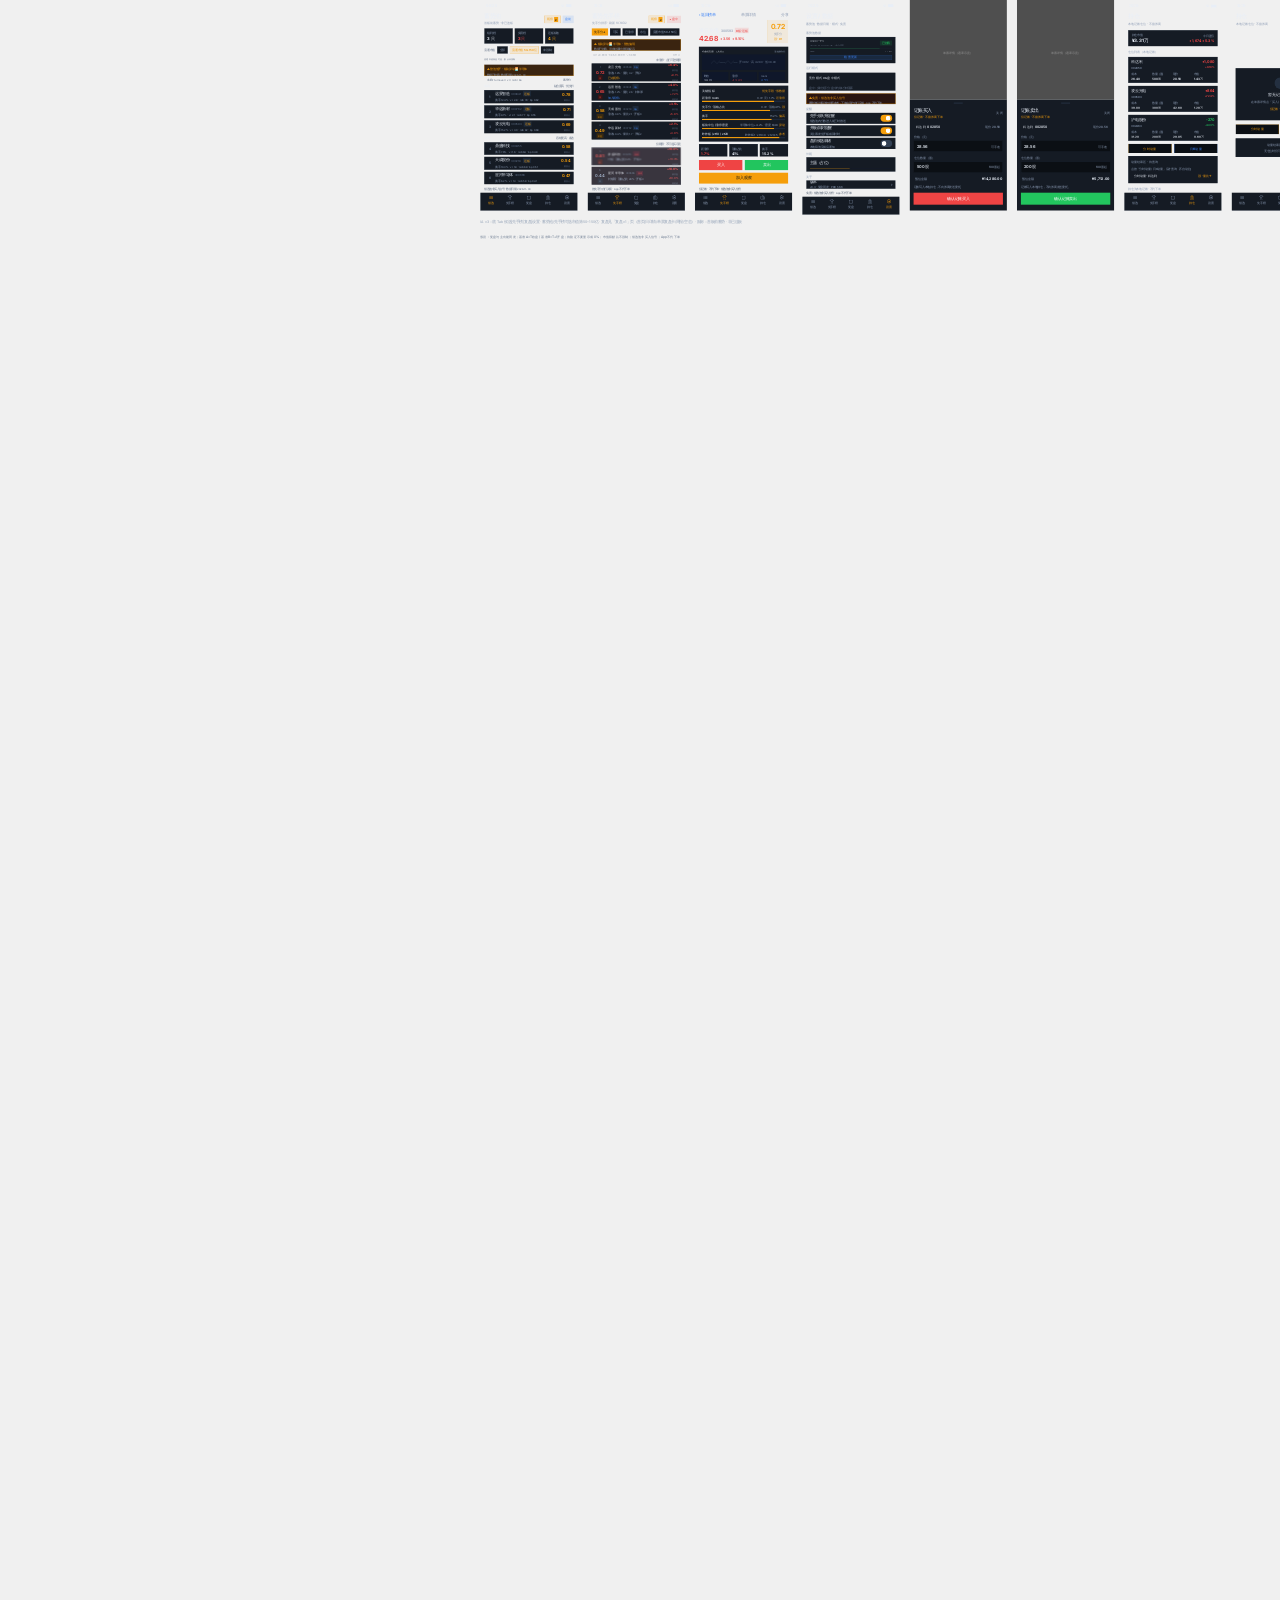
<file: design/bridge-export/stock/design/v1 主界面/index.html>
<!doctype html>
<html lang="en">

  <head>
    <meta charset="utf-8" />
    <title>Exported Content</title>
    <link
      rel="preconnect"
      href="https://fonts.googleapis.com"
    >
    <link
      rel="preconnect"
      href="https://fonts.gstatic.com"
      crossorigin
    >
    <link
      href="https://fonts.googleapis.com/css2?family=Inter:wght@100;200;300;400;500;600;700;800;900&display=swap"
      rel="stylesheet"
    >
    <link
      rel="stylesheet"
      href="styles.css"
    />
    <style>
      html,
      body {
        margin: 0;
        padding: 0;
        width: 100vw;
        min-height: 100vh;
        overflow-x: hidden;
        overflow-y: auto;
        display: flex;
        align-items: flex-start;
        justify-content: center;
        background: #f0f0f0;
      }

      .viewport {
        width: 5128px;
        min-height: 1832px;
        transform-origin: top center;
      }
    </style>
  </head>

  <body>
    <div class="viewport">
      <div class="content-layer">
        <div class="frame absolute box-border flex flex-col h-[844px] items-start left-[0px] overflow-hidden top-[0px] w-[390px] fr-k12en5">
          <div
            class="frame statusbar box-border flex h-[44px] items-center justify-between overflow-hidden px-[24px] relative self-stretch"
            style="width:auto;"
          >
            <div
              class="text relative text-left whitespace-pre"
              style="width:auto;height:auto;"
            ><span
                class="font-semibold text-[15px] text-[rgb(232,238,247)]"
                style="font-family:Inter, sans-serif;"
              >09:25</span></div>
            <div
              class="frame sb-right box-border flex gap-[6px] items-center overflow-hidden relative"
              style="width:auto;height:auto;"
            >
              <div
                class="text 5g relative text-left whitespace-pre"
                style="width:auto;height:auto;"
              ><span
                  class="font-medium text-[12px] text-[rgb(232,238,247)]"
                  style="font-family:Inter, sans-serif;"
                >5G</span></div>
              <div
                class="shape rect batt"
                style="width:22px;height:11px;background:rgb(232,238,247);"
              ></div>
            </div>
          </div>
          <div
            class="frame header box-border flex flex-col gap-[10px] items-start overflow-hidden pb-[12px] pl-[16px] pr-[16px] pt-[8px] relative self-stretch fr-k12en5"
            style="width:auto;height:auto;"
          >
            <div
              class="frame title-row box-border flex items-center justify-between overflow-hidden relative self-stretch"
              style="width:auto;height:auto;"
            >
              <div
                class="frame left box-border flex flex-col gap-[2px] items-start overflow-hidden relative"
                style="width:auto;height:auto;"
              >
                <div
                  class="text relative text-left whitespace-pre"
                  style="width:auto;height:auto;"
                ><span
                    class="font-bold text-[22px] text-[rgb(232,238,247)]"
                    style="font-family:Inter, sans-serif;"
                  >蓄势池</span></div>
                <div
                  class="text asof relative text-left whitespace-pre"
                  style="width:auto;height:auto;"
                ><span
                    class="font-normal text-[12px] text-[rgb(139,155,180)]"
                    style="font-family:Inter, sans-serif;"
                  >首板前蓄势 · 非已连板</span></div>
              </div>
              <div
                class="frame header-right box-border flex gap-[8px] items-center justify-end overflow-hidden relative"
                style="width:auto;height:auto;"
              >
                <div
                  class="frame btn box-border flex gap-[6px] items-center justify-center overflow-hidden px-[10px] py-[6px] relative"
                  style="width:auto;height:auto;background:rgba(245,158,11,0.13);box-shadow:inset 0 0 0 1px rgb(245,158,11);"
                  data-layer-id="22:8"
                >
                  <div
                    class="text label relative text-left whitespace-pre"
                    style="width:auto;height:auto;"
                  ><span
                      class="font-semibold text-[12px] text-[rgb(245,158,11)]"
                      style="font-family:Inter, sans-serif;"
                    >观察</span></div>
                  <div
                    class="frame badge box-border flex items-center justify-center overflow-hidden px-[5px] py-[1px] relative"
                    style="width:auto;height:auto;background:rgb(245,158,11);"
                  >
                    <div
                      class="text count relative text-left whitespace-pre"
                      style="width:auto;height:auto;"
                    ><span
                        class="font-bold text-[10px] text-[rgb(11,15,20)]"
                        style="font-family:Inter, sans-serif;"
                      >2</span></div>
                  </div>
                </div>
                <div
                  class="frame chip box-border flex items-start overflow-hidden px-[10px] py-[6px] relative"
                  style="width:auto;height:auto;background:rgba(59,130,246,0.13);box-shadow:inset 0 0 0 1px rgba(59,130,246,0.27);"
                  data-layer-id="1:34"
                >
                  <div
                    class="text relative text-left whitespace-pre"
                    style="width:auto;height:auto;"
                  ><span
                      class="font-semibold text-[12px] text-[rgb(59,130,246)]"
                      style="font-family:Inter, sans-serif;"
                    >盘前</span></div>
                </div>
              </div>
            </div>
            <div
              class="frame summary box-border flex gap-[8px] items-start overflow-hidden relative self-stretch"
              style="width:auto;height:auto;"
            >
              <div
                class="frame stat1 box-border flex flex-col gap-[2px] grow items-start min-h-0 min-w-0 overflow-hidden px-[12px] py-[10px] relative w-[114px]"
                style="height:auto;flex-basis:114px;background:rgb(21,27,36);box-shadow:inset 0 0 0 1px rgb(36,48,65);"
                data-layer-id="1:37"
              >
                <div
                  class="text relative text-left whitespace-pre"
                  style="width:auto;height:auto;"
                ><span
                    class="font-normal text-[11px] text-[rgb(139,155,180)]"
                    style="font-family:Inter, sans-serif;"
                  >锐利档</span></div>
                <div
                  class="text relative text-left whitespace-pre"
                  style="width:auto;height:auto;"
                ><span
                    class="font-bold text-[16px] text-[rgb(232,238,247)]"
                    style="font-family:Inter, sans-serif;"
                  >3 只</span></div>
              </div>
              <div
                class="frame stat2 box-border flex flex-col gap-[2px] grow items-start min-h-0 min-w-0 overflow-hidden px-[12px] py-[10px] relative w-[114px]"
                style="height:auto;flex-basis:114px;background:rgb(21,27,36);box-shadow:inset 0 0 0 1px rgb(36,48,65);"
                data-layer-id="1:40"
              >
                <div
                  class="text relative text-left whitespace-pre"
                  style="width:auto;height:auto;"
                ><span
                    class="font-normal text-[11px] text-[rgb(139,155,180)]"
                    style="font-family:Inter, sans-serif;"
                  >实用档</span></div>
                <div
                  class="text relative text-left whitespace-pre"
                  style="width:auto;height:auto;"
                ><span
                    class="font-bold text-[16px] text-[rgb(239,68,68)]"
                    style="font-family:Inter, sans-serif;"
                  >3 只</span></div>
              </div>
              <div
                class="frame stat3 box-border flex flex-col gap-[2px] grow items-start min-h-0 min-w-0 overflow-hidden px-[12px] py-[10px] relative w-[114px]"
                style="height:auto;flex-basis:114px;background:rgb(21,27,36);box-shadow:inset 0 0 0 1px rgb(36,48,65);"
                data-layer-id="1:43"
              >
                <div
                  class="text relative text-left whitespace-pre"
                  style="width:auto;height:auto;"
                ><span
                    class="font-normal text-[11px] text-[rgb(139,155,180)]"
                    style="font-family:Inter, sans-serif;"
                  >近板标签</span></div>
                <div
                  class="text relative text-left whitespace-pre"
                  style="width:auto;height:auto;"
                ><span
                    class="font-bold text-[16px] text-[rgb(245,158,11)]"
                    style="font-family:Inter, sans-serif;"
                  >4 只</span></div>
              </div>
            </div>
            <div
              class="frame filter box-border flex gap-[8px] items-center overflow-hidden relative self-stretch"
              style="width:auto;height:auto;"
            >
              <div
                class="text relative text-left whitespace-pre"
                style="width:auto;height:auto;"
              ><span
                  class="font-normal text-[11px] text-[rgb(92,107,130)]"
                  style="font-family:Inter, sans-serif;"
                >流通市值</span></div>
              <div
                class="frame chip box-border flex items-start overflow-hidden px-[10px] py-[6px] relative"
                style="width:auto;height:auto;background:rgb(21,27,36);box-shadow:inset 0 0 0 1px rgb(36,48,65);"
                data-layer-id="8:4"
              >
                <div
                  class="text relative text-left whitespace-pre"
                  style="width:auto;height:auto;"
                ><span
                    class="font-medium text-[11px] text-[rgb(139,155,180)]"
                    style="font-family:Inter, sans-serif;"
                  >全部</span></div>
              </div>
              <div
                class="frame chip-50150 box-border flex items-start overflow-hidden px-[10px] py-[6px] relative"
                style="width:auto;height:auto;background:rgba(245,158,11,0.13);box-shadow:inset 0 0 0 1px rgb(245,158,11);"
                data-layer-id="8:6"
              >
                <div
                  class="text relative text-left whitespace-pre"
                  style="width:auto;height:auto;"
                ><span
                    class="font-semibold text-[11px] text-[rgb(245,158,11)]"
                    style="font-family:Inter, sans-serif;"
                  >流通市值 50–150亿</span></div>
              </div>
              <div
                class="frame chip box-border flex items-start overflow-hidden px-[10px] py-[6px] relative"
                style="width:auto;height:auto;background:rgb(21,27,36);box-shadow:inset 0 0 0 1px rgb(36,48,65);"
                data-layer-id="8:8"
              >
                <div
                  class="text relative text-left whitespace-pre"
                  style="width:auto;height:auto;"
                ><span
                    class="font-medium text-[11px] text-[rgb(139,155,180)]"
                    style="font-family:Inter, sans-serif;"
                  >未强制</span></div>
              </div>
            </div>
            <div
              class="text filter-hint relative text-left whitespace-pre"
              style="width:auto;height:auto;"
            ><span
                class="font-normal text-[9px] text-[rgb(92,107,130)]"
                style="font-family:Inter, sans-serif;"
              >流通市值筛选可选，默认未强制</span></div>
          </div>
          <div
            class="frame content box-border flex flex-col gap-[8px] grow h-[540px] items-start min-h-0 min-w-0 overflow-hidden pb-[8px] pl-[16px] pr-[16px] pt-[4px] relative self-stretch fr-k12en5"
            style="width:auto;flex-basis:390px;"
          >
            <div
              class="frame alertbanner box-border flex flex-col gap-[4px] items-start overflow-hidden px-[10px] py-[8px] relative self-stretch"
              style="width:auto;height:auto;background:rgb(58,36,16);box-shadow:inset 0 0 0 1px rgb(245,158,11);"
              data-layer-id="5:88"
            >
              <div
                class="text alert-main relative text-left whitespace-pre"
                style="width:auto;height:auto;"
              ><span
                  class="font-semibold text-[11px] text-[rgb(245,158,11)]"
                  style="font-family:Inter, sans-serif;"
                >⚠ 整池低开 · 板块异动🌅 半导体</span></div>
              <div
                class="text alert-sub relative text-left whitespace-pre"
                style="width:auto;height:auto;"
              ><span
                  class="font-normal text-[10px] text-[rgb(139,155,180)]"
                  style="font-family:Inter, sans-serif;"
                >数据已挂载 · 数据日期 2026-11-03</span></div>
            </div>
            <div
              class="frame col-head box-border flex items-start justify-between overflow-hidden px-[12px] relative self-stretch"
              style="width:auto;height:auto;"
            >
              <div
                class="text col-l relative text-left whitespace-pre"
                style="width:auto;height:auto;"
              ><span
                  class="font-normal text-[10px] text-[rgb(92,107,130)]"
                  style="font-family:Inter, sans-serif;"
                >名称 · turnover / vr / rsi6 / bp</span></div>
              <div
                class="text col-r relative text-left whitespace-pre"
                style="width:auto;height:auto;"
              ><span
                  class="font-normal text-[10px] text-[rgb(92,107,130)]"
                  style="font-family:Inter, sans-serif;"
                >蓄势分</span></div>
            </div>
            <div
              class="frame section box-border flex items-center justify-between overflow-hidden pb-[2px] pt-[4px] relative self-stretch"
              style="width:auto;height:auto;"
            >
              <div
                class="text sec-title relative text-left whitespace-pre"
                style="width:auto;height:auto;"
              ><span
                  class="font-bold text-[13px] text-[rgb(232,238,247)]"
                  style="font-family:Inter, sans-serif;"
                >锐利</span></div>
              <div
                class="text sec-hint relative text-left whitespace-pre"
                style="width:auto;height:auto;"
              ><span
                  class="font-normal text-[10px] text-[rgb(92,107,130)]"
                  style="font-family:Inter, sans-serif;"
                >贴合度高 · 优先扫</span></div>
            </div>
            <div
              class="frame row-300841 box-border flex gap-[10px] items-center justify-center overflow-hidden px-[12px] py-[10px] relative self-stretch"
              style="width:auto;height:auto;background:rgb(21,27,36);box-shadow:inset 0 0 0 1px rgb(36,48,65);"
              data-layer-id="5:98"
            >
              <div
                class="frame rank box-border flex flex-col items-center overflow-hidden relative w-[22px]"
                style="height:auto;"
              >
                <div
                  class="text rank relative text-left whitespace-pre"
                  style="width:auto;height:auto;"
                ><span
                    class="font-bold text-[13px] text-[rgb(92,107,130)]"
                    style="font-family:Inter, sans-serif;"
                  >1</span></div>
              </div>
              <div
                class="frame meta box-border flex flex-col gap-[4px] grow items-start min-h-0 min-w-0 overflow-hidden relative w-[226px]"
                style="height:auto;flex-basis:226px;"
              >
                <div
                  class="frame name-row box-border flex gap-[8px] items-center overflow-hidden relative self-stretch"
                  style="width:auto;height:auto;"
                >
                  <div
                    class="text name relative text-left whitespace-pre"
                    style="width:auto;height:auto;"
                  ><span
                      class="font-semibold text-[14px] text-[rgb(232,238,247)]"
                      style="font-family:Inter, sans-serif;"
                    >远景智造</span></div>
                  <div
                    class="text code relative text-left whitespace-pre"
                    style="width:auto;height:auto;"
                  ><span
                      class="font-normal text-[11px] text-[rgb(92,107,130)]"
                      style="font-family:Inter, sans-serif;"
                    >300841</span></div>
                  <div
                    class="frame tag box-border flex items-start overflow-hidden px-[6px] py-[2px] relative"
                    style="width:auto;height:auto;background:rgb(30,42,58);"
                  >
                    <div
                      class="text tag-txt relative text-left whitespace-pre"
                      style="width:auto;height:auto;"
                    ><span
                        class="font-normal text-[10px] text-[rgb(245,158,11)]"
                        style="font-family:Inter, sans-serif;"
                      >近板</span></div>
                  </div>
                </div>
                <div
                  class="text fields relative text-left whitespace-pre"
                  style="width:auto;height:auto;"
                ><span
                    class="font-normal text-[10px] text-[rgb(139,155,180)]"
                    style="font-family:Inter, sans-serif;"
                  >换手 12.4% · vr 2.8 · rsi6 78 · bp 0.62</span></div>
              </div>
              <div
                class="frame right box-border flex flex-col gap-[2px] items-end overflow-hidden relative w-[64px]"
                style="height:auto;"
              >
                <div
                  class="text score relative text-left whitespace-pre"
                  style="width:auto;height:auto;"
                ><span
                    class="font-bold text-[16px] text-[rgb(245,158,11)]"
                    style="font-family:Inter, sans-serif;"
                  >0.78</span></div>
                <div
                  class="text score-lbl relative text-left whitespace-pre"
                  style="width:auto;height:auto;"
                ><span
                    class="font-normal text-[9px] text-[rgb(92,107,130)]"
                    style="font-family:Inter, sans-serif;"
                  >蓄势分</span></div>
              </div>
            </div>
            <div
              class="frame row-300762 box-border flex gap-[10px] items-center justify-center overflow-hidden px-[12px] py-[10px] relative self-stretch"
              style="width:auto;height:auto;background:rgb(21,27,36);box-shadow:inset 0 0 0 1px rgb(36,48,65);"
              data-layer-id="5:111"
            >
              <div
                class="frame rank box-border flex flex-col items-center overflow-hidden relative w-[22px]"
                style="height:auto;"
              >
                <div
                  class="text rank relative text-left whitespace-pre"
                  style="width:auto;height:auto;"
                ><span
                    class="font-bold text-[13px] text-[rgb(92,107,130)]"
                    style="font-family:Inter, sans-serif;"
                  >2</span></div>
              </div>
              <div
                class="frame meta box-border flex flex-col gap-[4px] grow items-start min-h-0 min-w-0 overflow-hidden relative w-[226px]"
                style="height:auto;flex-basis:226px;"
              >
                <div
                  class="frame name-row box-border flex gap-[8px] items-center overflow-hidden relative self-stretch"
                  style="width:auto;height:auto;"
                >
                  <div
                    class="text name relative text-left whitespace-pre"
                    style="width:auto;height:auto;"
                  ><span
                      class="font-semibold text-[14px] text-[rgb(232,238,247)]"
                      style="font-family:Inter, sans-serif;"
                    >华远新材</span></div>
                  <div
                    class="text code relative text-left whitespace-pre"
                    style="width:auto;height:auto;"
                  ><span
                      class="font-normal text-[11px] text-[rgb(92,107,130)]"
                      style="font-family:Inter, sans-serif;"
                    >300762</span></div>
                  <div
                    class="frame tag box-border flex items-start overflow-hidden px-[6px] py-[2px] relative"
                    style="width:auto;height:auto;background:rgb(30,42,58);"
                  >
                    <div
                      class="text tag-txt relative text-left whitespace-pre"
                      style="width:auto;height:auto;"
                    ><span
                        class="font-normal text-[10px] text-[rgb(245,158,11)]"
                        style="font-family:Inter, sans-serif;"
                      >近板</span></div>
                  </div>
                </div>
                <div
                  class="text fields relative text-left whitespace-pre"
                  style="width:auto;height:auto;"
                ><span
                    class="font-normal text-[10px] text-[rgb(139,155,180)]"
                    style="font-family:Inter, sans-serif;"
                  >换手 9.1% · vr 2.1 · rsi6 71 · bp 0.55</span></div>
              </div>
              <div
                class="frame right box-border flex flex-col gap-[2px] items-end overflow-hidden relative w-[64px]"
                style="height:auto;"
              >
                <div
                  class="text score relative text-left whitespace-pre"
                  style="width:auto;height:auto;"
                ><span
                    class="font-bold text-[16px] text-[rgb(245,158,11)]"
                    style="font-family:Inter, sans-serif;"
                  >0.71</span></div>
                <div
                  class="text score-lbl relative text-left whitespace-pre"
                  style="width:auto;height:auto;"
                ><span
                    class="font-normal text-[9px] text-[rgb(92,107,130)]"
                    style="font-family:Inter, sans-serif;"
                  >蓄势分</span></div>
              </div>
            </div>
            <div
              class="frame row-300593 box-border flex gap-[10px] items-center justify-center overflow-hidden px-[12px] py-[10px] relative self-stretch"
              style="width:auto;height:auto;background:rgb(21,27,36);box-shadow:inset 0 0 0 1px rgb(36,48,65);"
              data-layer-id="5:124"
            >
              <div
                class="frame rank box-border flex flex-col items-center overflow-hidden relative w-[22px]"
                style="height:auto;"
              >
                <div
                  class="text rank relative text-left whitespace-pre"
                  style="width:auto;height:auto;"
                ><span
                    class="font-bold text-[13px] text-[rgb(92,107,130)]"
                    style="font-family:Inter, sans-serif;"
                  >3</span></div>
              </div>
              <div
                class="frame meta box-border flex flex-col gap-[4px] grow items-start min-h-0 min-w-0 overflow-hidden relative w-[226px]"
                style="height:auto;flex-basis:226px;"
              >
                <div
                  class="frame name-row box-border flex gap-[8px] items-center overflow-hidden relative self-stretch"
                  style="width:auto;height:auto;"
                >
                  <div
                    class="text name relative text-left whitespace-pre"
                    style="width:auto;height:auto;"
                  ><span
                      class="font-semibold text-[14px] text-[rgb(232,238,247)]"
                      style="font-family:Inter, sans-serif;"
                    >凌云光电</span></div>
                  <div
                    class="text code relative text-left whitespace-pre"
                    style="width:auto;height:auto;"
                  ><span
                      class="font-normal text-[11px] text-[rgb(92,107,130)]"
                      style="font-family:Inter, sans-serif;"
                    >300593</span></div>
                  <div
                    class="frame tag box-border flex items-start overflow-hidden px-[6px] py-[2px] relative"
                    style="width:auto;height:auto;background:rgb(30,42,58);"
                  >
                    <div
                      class="text tag-txt relative text-left whitespace-pre"
                      style="width:auto;height:auto;"
                    ><span
                        class="font-normal text-[10px] text-[rgb(245,158,11)]"
                        style="font-family:Inter, sans-serif;"
                      >近板</span></div>
                  </div>
                </div>
                <div
                  class="text fields relative text-left whitespace-pre"
                  style="width:auto;height:auto;"
                ><span
                    class="font-normal text-[10px] text-[rgb(139,155,180)]"
                    style="font-family:Inter, sans-serif;"
                  >换手 15.2% · vr 3.0 · rsi6 82 · bp 0.68</span></div>
              </div>
              <div
                class="frame right box-border flex flex-col gap-[2px] items-end overflow-hidden relative w-[64px]"
                style="height:auto;"
              >
                <div
                  class="text score relative text-left whitespace-pre"
                  style="width:auto;height:auto;"
                ><span
                    class="font-bold text-[16px] text-[rgb(245,158,11)]"
                    style="font-family:Inter, sans-serif;"
                  >0.69</span></div>
                <div
                  class="text score-lbl relative text-left whitespace-pre"
                  style="width:auto;height:auto;"
                ><span
                    class="font-normal text-[9px] text-[rgb(92,107,130)]"
                    style="font-family:Inter, sans-serif;"
                  >蓄势分</span></div>
              </div>
            </div>
            <div
              class="frame section box-border flex items-center justify-between overflow-hidden pb-[2px] pt-[4px] relative self-stretch"
              style="width:auto;height:auto;"
            >
              <div
                class="text sec-title relative text-left whitespace-pre"
                style="width:auto;height:auto;"
              ><span
                  class="font-bold text-[13px] text-[rgb(232,238,247)]"
                  style="font-family:Inter, sans-serif;"
                >实用</span></div>
              <div
                class="text sec-hint relative text-left whitespace-pre"
                style="width:auto;height:auto;"
              ><span
                  class="font-normal text-[10px] text-[rgb(92,107,130)]"
                  style="font-family:Inter, sans-serif;"
                >容错更高 · 备选</span></div>
            </div>
            <div
              class="frame row-300455 box-border flex gap-[10px] items-center justify-center overflow-hidden px-[12px] py-[10px] relative self-stretch"
              style="width:auto;height:auto;background:rgb(21,27,36);box-shadow:inset 0 0 0 1px rgb(36,48,65);"
              data-layer-id="5:140"
            >
              <div
                class="frame rank box-border flex flex-col items-center overflow-hidden relative w-[22px]"
                style="height:auto;"
              >
                <div
                  class="text rank relative text-left whitespace-pre"
                  style="width:auto;height:auto;"
                ><span
                    class="font-bold text-[13px] text-[rgb(92,107,130)]"
                    style="font-family:Inter, sans-serif;"
                  >4</span></div>
              </div>
              <div
                class="frame meta box-border flex flex-col gap-[4px] grow items-start min-h-0 min-w-0 overflow-hidden relative w-[226px]"
                style="height:auto;flex-basis:226px;"
              >
                <div
                  class="frame name-row box-border flex gap-[8px] items-center overflow-hidden relative self-stretch"
                  style="width:auto;height:auto;"
                >
                  <div
                    class="text name relative text-left whitespace-pre"
                    style="width:auto;height:auto;"
                  ><span
                      class="font-semibold text-[14px] text-[rgb(232,238,247)]"
                      style="font-family:Inter, sans-serif;"
                    >鼎盛科技</span></div>
                  <div
                    class="text code relative text-left whitespace-pre"
                    style="width:auto;height:auto;"
                  ><span
                      class="font-normal text-[11px] text-[rgb(92,107,130)]"
                      style="font-family:Inter, sans-serif;"
                    >300455</span></div>
                </div>
                <div
                  class="text fields relative text-left whitespace-pre"
                  style="width:auto;height:auto;"
                ><span
                    class="font-normal text-[10px] text-[rgb(139,155,180)]"
                    style="font-family:Inter, sans-serif;"
                  >换手 7.6% · vr 1.6 · rsi6 64 · bp 0.48</span></div>
              </div>
              <div
                class="frame right box-border flex flex-col gap-[2px] items-end overflow-hidden relative w-[64px]"
                style="height:auto;"
              >
                <div
                  class="text score relative text-left whitespace-pre"
                  style="width:auto;height:auto;"
                ><span
                    class="font-bold text-[16px] text-[rgb(245,158,11)]"
                    style="font-family:Inter, sans-serif;"
                  >0.58</span></div>
                <div
                  class="text score-lbl relative text-left whitespace-pre"
                  style="width:auto;height:auto;"
                ><span
                    class="font-normal text-[9px] text-[rgb(92,107,130)]"
                    style="font-family:Inter, sans-serif;"
                  >蓄势分</span></div>
              </div>
            </div>
            <div
              class="frame row-300218 box-border flex gap-[10px] items-center justify-center overflow-hidden px-[12px] py-[10px] relative self-stretch"
              style="width:auto;height:auto;background:rgb(21,27,36);box-shadow:inset 0 0 0 1px rgb(36,48,65);"
              data-layer-id="5:151"
            >
              <div
                class="frame rank box-border flex flex-col items-center overflow-hidden relative w-[22px]"
                style="height:auto;"
              >
                <div
                  class="text rank relative text-left whitespace-pre"
                  style="width:auto;height:auto;"
                ><span
                    class="font-bold text-[13px] text-[rgb(92,107,130)]"
                    style="font-family:Inter, sans-serif;"
                  >5</span></div>
              </div>
              <div
                class="frame meta box-border flex flex-col gap-[4px] grow items-start min-h-0 min-w-0 overflow-hidden relative w-[226px]"
                style="height:auto;flex-basis:226px;"
              >
                <div
                  class="frame name-row box-border flex gap-[8px] items-center overflow-hidden relative self-stretch"
                  style="width:auto;height:auto;"
                >
                  <div
                    class="text name relative text-left whitespace-pre"
                    style="width:auto;height:auto;"
                  ><span
                      class="font-semibold text-[14px] text-[rgb(232,238,247)]"
                      style="font-family:Inter, sans-serif;"
                    >天成股份</span></div>
                  <div
                    class="text code relative text-left whitespace-pre"
                    style="width:auto;height:auto;"
                  ><span
                      class="font-normal text-[11px] text-[rgb(92,107,130)]"
                      style="font-family:Inter, sans-serif;"
                    >300218</span></div>
                  <div
                    class="frame tag box-border flex items-start overflow-hidden px-[6px] py-[2px] relative"
                    style="width:auto;height:auto;background:rgb(30,42,58);"
                  >
                    <div
                      class="text tag-txt relative text-left whitespace-pre"
                      style="width:auto;height:auto;"
                    ><span
                        class="font-normal text-[10px] text-[rgb(245,158,11)]"
                        style="font-family:Inter, sans-serif;"
                      >近板</span></div>
                  </div>
                </div>
                <div
                  class="text fields relative text-left whitespace-pre"
                  style="width:auto;height:auto;"
                ><span
                    class="font-normal text-[10px] text-[rgb(139,155,180)]"
                    style="font-family:Inter, sans-serif;"
                  >换手 10.3% · vr 1.9 · rsi6 69 · bp 0.51</span></div>
              </div>
              <div
                class="frame right box-border flex flex-col gap-[2px] items-end overflow-hidden relative w-[64px]"
                style="height:auto;"
              >
                <div
                  class="text score relative text-left whitespace-pre"
                  style="width:auto;height:auto;"
                ><span
                    class="font-bold text-[16px] text-[rgb(245,158,11)]"
                    style="font-family:Inter, sans-serif;"
                  >0.54</span></div>
                <div
                  class="text score-lbl relative text-left whitespace-pre"
                  style="width:auto;height:auto;"
                ><span
                    class="font-normal text-[9px] text-[rgb(92,107,130)]"
                    style="font-family:Inter, sans-serif;"
                  >蓄势分</span></div>
              </div>
            </div>
            <div
              class="frame row-300666 box-border flex gap-[10px] items-center justify-center overflow-hidden px-[12px] py-[10px] relative self-stretch"
              style="width:auto;height:auto;background:rgb(21,27,36);box-shadow:inset 0 0 0 1px rgb(36,48,65);"
              data-layer-id="5:164"
            >
              <div
                class="frame rank box-border flex flex-col items-center overflow-hidden relative w-[22px]"
                style="height:auto;"
              >
                <div
                  class="text rank relative text-left whitespace-pre"
                  style="width:auto;height:auto;"
                ><span
                    class="font-bold text-[13px] text-[rgb(92,107,130)]"
                    style="font-family:Inter, sans-serif;"
                  >6</span></div>
              </div>
              <div
                class="frame meta box-border flex flex-col gap-[4px] grow items-start min-h-0 min-w-0 overflow-hidden relative w-[226px]"
                style="height:auto;flex-basis:226px;"
              >
                <div
                  class="frame name-row box-border flex gap-[8px] items-center overflow-hidden relative self-stretch"
                  style="width:auto;height:auto;"
                >
                  <div
                    class="text name relative text-left whitespace-pre"
                    style="width:auto;height:auto;"
                  ><span
                      class="font-semibold text-[14px] text-[rgb(232,238,247)]"
                      style="font-family:Inter, sans-serif;"
                    >星河半导体</span></div>
                  <div
                    class="text code relative text-left whitespace-pre"
                    style="width:auto;height:auto;"
                  ><span
                      class="font-normal text-[11px] text-[rgb(92,107,130)]"
                      style="font-family:Inter, sans-serif;"
                    >300666</span></div>
                </div>
                <div
                  class="text fields relative text-left whitespace-pre"
                  style="width:auto;height:auto;"
                ><span
                    class="font-normal text-[10px] text-[rgb(139,155,180)]"
                    style="font-family:Inter, sans-serif;"
                  >换手 6.2% · vr 1.3 · rsi6 58 · bp 0.41</span></div>
              </div>
              <div
                class="frame right box-border flex flex-col gap-[2px] items-end overflow-hidden relative w-[64px]"
                style="height:auto;"
              >
                <div
                  class="text score relative text-left whitespace-pre"
                  style="width:auto;height:auto;"
                ><span
                    class="font-bold text-[16px] text-[rgb(245,158,11)]"
                    style="font-family:Inter, sans-serif;"
                  >0.47</span></div>
                <div
                  class="text score-lbl relative text-left whitespace-pre"
                  style="width:auto;height:auto;"
                ><span
                    class="font-normal text-[9px] text-[rgb(92,107,130)]"
                    style="font-family:Inter, sans-serif;"
                  >蓄势分</span></div>
              </div>
            </div>
            <div
              class="text footer-disclaimer relative text-left whitespace-pre"
              style="width:auto;height:auto;"
            ><span
                class="font-normal text-[10px] text-[rgb(92,107,130)]"
                style="font-family:Inter, sans-serif;"
              >候选池非买入信号 · 数据日期 2026-11-03</span></div>
          </div>
          <div
            class="frame tabbar box-border flex h-[72px] items-center justify-between overflow-hidden pb-[20px] pl-[4px] pr-[4px] pt-[8px] relative self-stretch"
            style="width:auto;background:rgb(21,27,36);box-shadow:inset 0 0 0 1px rgb(36,48,65);"
            data-layer-id="14:313"
          >
            <div
              class="frame tab box-border flex flex-col gap-[4px] grow items-center justify-center min-h-0 min-w-0 overflow-hidden relative w-[76px]"
              style="height:auto;flex-basis:76px;"
            >
              <div class="frame icon h-[20px] overflow-hidden relative w-[20px]">
                <div
                  class="svg-container z-[1]"
                  style="position:absolute;left:1.67px;top:4.17px;width:16.67px;height:11.67px;"
                ><img
                    src="svgs/11ttx2g.svg"
                    alt=""
                    style="display:block;width:100%;height:100%;"
                  /></div>
              </div>
              <div
                class="text relative text-left whitespace-pre"
                style="width:auto;height:auto;"
              ><span
                  class="font-semibold text-[11px] text-[rgb(245,158,11)]"
                  style="font-family:Inter, sans-serif;"
                >候选</span></div>
            </div>
            <div
              class="frame tab box-border flex flex-col gap-[4px] grow items-center justify-center min-h-0 min-w-0 overflow-hidden relative w-[76px]"
              style="height:auto;flex-basis:76px;"
            >
              <div class="frame icon h-[20px] overflow-hidden relative w-[20px]">
                <div
                  class="svg-container z-[1]"
                  style="position:absolute;left:0.83px;top:2.5px;width:5px;height:5.83px;"
                ><img
                    src="svgs/1eb2y1w.svg"
                    alt=""
                    style="display:block;width:100%;height:100%;"
                  /></div>
                <div
                  class="svg-container z-[2]"
                  style="position:absolute;left:14.17px;top:2.5px;width:5px;height:5.83px;"
                ><img
                    src="svgs/68a2e6.svg"
                    alt=""
                    style="display:block;width:100%;height:100%;"
                  /></div>
                <div
                  class="svg-container z-[3]"
                  style="position:absolute;left:2.5px;top:17.5px;width:15px;height:1.67px;"
                ><img
                    src="svgs/15soimx.svg"
                    alt=""
                    style="display:block;width:100%;height:100%;"
                  /></div>
                <div
                  class="svg-container z-[4]"
                  style="position:absolute;left:5px;top:11.38px;width:4.17px;height:7.78px;"
                ><img
                    src="svgs/1hw99s7.svg"
                    alt=""
                    style="display:block;width:100%;height:100%;"
                  /></div>
                <div
                  class="svg-container z-[5]"
                  style="position:absolute;left:10.83px;top:11.38px;width:4.17px;height:7.78px;"
                ><img
                    src="svgs/1w1mu00.svg"
                    alt=""
                    style="display:block;width:100%;height:100%;"
                  /></div>
                <div
                  class="svg-container z-[6]"
                  style="position:absolute;left:4.17px;top:0.83px;width:11.67px;height:12.5px;"
                ><img
                    src="svgs/vo4k3f.svg"
                    alt=""
                    style="display:block;width:100%;height:100%;"
                  /></div>
              </div>
              <div
                class="text relative text-left whitespace-pre"
                style="width:auto;height:auto;"
              ><span
                  class="font-medium text-[11px] text-[rgb(139,155,180)]"
                  style="font-family:Inter, sans-serif;"
                >先手榜</span></div>
            </div>
            <div
              class="frame tab box-border flex flex-col gap-[4px] grow items-center justify-center min-h-0 min-w-0 overflow-hidden relative w-[76px]"
              style="height:auto;flex-basis:76px;"
            >
              <div class="frame icon h-[20px] overflow-hidden relative w-[20px]">
                <div
                  class="svg-container z-[1]"
                  style="position:absolute;left:5.83px;top:0.83px;width:1.67px;height:5px;"
                ><img
                    src="svgs/mr93i1.svg"
                    alt=""
                    style="display:block;width:100%;height:100%;"
                  /></div>
                <div
                  class="svg-container z-[2]"
                  style="position:absolute;left:12.5px;top:0.83px;width:1.67px;height:5px;"
                ><img
                    src="svgs/mr93i1.svg"
                    alt=""
                    style="display:block;width:100%;height:100%;"
                  /></div>
                <div
                  class="svg-container z-[3]"
                  style="position:absolute;left:1.67px;top:7.5px;width:16.67px;height:1.67px;"
                ><img
                    src="svgs/rzwuwq.svg"
                    alt=""
                    style="display:block;width:100%;height:100%;"
                  /></div>
                <div
                  class="svg-container z-[4]"
                  style="position:absolute;left:1.67px;top:2.5px;width:16.67px;height:16.67px;"
                ><img
                    src="svgs/chu5zq.svg"
                    alt=""
                    style="display:block;width:100%;height:100%;"
                  /></div>
              </div>
              <div
                class="text relative text-left whitespace-pre"
                style="width:auto;height:auto;"
              ><span
                  class="font-medium text-[11px] text-[rgb(139,155,180)]"
                  style="font-family:Inter, sans-serif;"
                >复盘</span></div>
            </div>
            <div
              class="frame tab box-border flex flex-col gap-[4px] grow items-center justify-center min-h-0 min-w-0 overflow-hidden relative w-[76px]"
              style="height:auto;flex-basis:76px;"
            >
              <div class="frame icon h-[20px] overflow-hidden relative w-[20px]">
                <div
                  class="svg-container z-[1]"
                  style="position:absolute;left:5.83px;top:0.83px;width:8.33px;height:16.67px;"
                ><img
                    src="svgs/xs15dz.svg"
                    alt=""
                    style="display:block;width:100%;height:100%;"
                  /></div>
                <div
                  class="svg-container z-[2]"
                  style="position:absolute;left:0.83px;top:5.83px;width:18.33px;height:13.33px;"
                ><img
                    src="svgs/eqcatj.svg"
                    alt=""
                    style="display:block;width:100%;height:100%;"
                  /></div>
              </div>
              <div
                class="text relative text-left whitespace-pre"
                style="width:auto;height:auto;"
              ><span
                  class="font-medium text-[11px] text-[rgb(139,155,180)]"
                  style="font-family:Inter, sans-serif;"
                >持仓</span></div>
            </div>
            <div
              class="frame tab box-border flex flex-col gap-[4px] grow items-center justify-center min-h-0 min-w-0 overflow-hidden relative w-[76px]"
              style="height:auto;flex-basis:76px;"
            >
              <div class="frame icon h-[20px] overflow-hidden relative w-[20px]">
                <div
                  class="svg-container z-[1]"
                  style="position:absolute;left:1.65px;top:0.83px;width:16.7px;height:18.33px;"
                ><img
                    src="svgs/166ed94.svg"
                    alt=""
                    style="display:block;width:100%;height:100%;"
                  /></div>
                <div
                  class="svg-container z-[2]"
                  style="position:absolute;left:6.67px;top:6.67px;width:6.67px;height:6.67px;"
                ><img
                    src="svgs/1ec7dw0.svg"
                    alt=""
                    style="display:block;width:100%;height:100%;"
                  /></div>
              </div>
              <div
                class="text relative text-left whitespace-pre"
                style="width:auto;height:auto;"
              ><span
                  class="font-medium text-[11px] text-[rgb(139,155,180)]"
                  style="font-family:Inter, sans-serif;"
                >设置</span></div>
            </div>
          </div>
        </div>
        <div class="frame absolute box-border flex flex-col h-[844px] items-start left-[430px] overflow-hidden top-[0px] w-[390px] fr-k12en5">
          <div
            class="frame statusbar box-border flex h-[44px] items-center justify-between overflow-hidden px-[24px] relative self-stretch"
            style="width:auto;"
          >
            <div
              class="text relative text-left whitespace-pre"
              style="width:auto;height:auto;"
            ><span
                class="font-semibold text-[15px] text-[rgb(232,238,247)]"
                style="font-family:Inter, sans-serif;"
              >10:18</span></div>
            <div
              class="frame sb-right box-border flex gap-[6px] items-center overflow-hidden relative"
              style="width:auto;height:auto;"
            >
              <div
                class="text 5g relative text-left whitespace-pre"
                style="width:auto;height:auto;"
              ><span
                  class="font-medium text-[12px] text-[rgb(232,238,247)]"
                  style="font-family:Inter, sans-serif;"
                >5G</span></div>
              <div
                class="shape rect batt"
                style="width:22px;height:11px;background:rgb(232,238,247);"
              ></div>
            </div>
          </div>
          <div
            class="frame header box-border flex flex-col gap-[10px] items-start overflow-hidden pb-[10px] pl-[16px] pr-[16px] pt-[8px] relative self-stretch fr-k12en5"
            style="width:auto;height:auto;"
          >
            <div
              class="frame title-row box-border flex items-center justify-between overflow-hidden relative self-stretch"
              style="width:auto;height:auto;"
            >
              <div
                class="frame left box-border flex flex-col gap-[2px] items-start overflow-hidden relative"
                style="width:auto;height:auto;"
              >
                <div
                  class="text relative text-left whitespace-pre"
                  style="width:auto;height:auto;"
                ><span
                    class="font-bold text-[22px] text-[rgb(232,238,247)]"
                    style="font-family:Inter, sans-serif;"
                  >蓄势先手榜</span></div>
                <div
                  class="text relative text-left whitespace-pre"
                  style="width:auto;height:auto;"
                ><span
                    class="font-normal text-[12px] text-[rgb(139,155,180)]"
                    style="font-family:Inter, sans-serif;"
                  >先手分排序 · 刷新 10:18:32</span></div>
              </div>
              <div
                class="frame header-right box-border flex gap-[8px] items-center justify-end overflow-hidden relative"
                style="width:auto;height:auto;"
              >
                <div
                  class="frame btn box-border flex gap-[6px] items-center justify-center overflow-hidden px-[10px] py-[6px] relative"
                  style="width:auto;height:auto;background:rgba(245,158,11,0.13);box-shadow:inset 0 0 0 1px rgb(245,158,11);"
                  data-layer-id="22:3"
                >
                  <div
                    class="text label relative text-left whitespace-pre"
                    style="width:auto;height:auto;"
                  ><span
                      class="font-semibold text-[12px] text-[rgb(245,158,11)]"
                      style="font-family:Inter, sans-serif;"
                    >观察</span></div>
                  <div
                    class="frame badge box-border flex items-center justify-center overflow-hidden px-[5px] py-[1px] relative"
                    style="width:auto;height:auto;background:rgb(245,158,11);"
                  >
                    <div
                      class="text count relative text-left whitespace-pre"
                      style="width:auto;height:auto;"
                    ><span
                        class="font-bold text-[10px] text-[rgb(11,15,20)]"
                        style="font-family:Inter, sans-serif;"
                      >2</span></div>
                  </div>
                </div>
                <div
                  class="frame live box-border flex gap-[6px] items-center overflow-hidden px-[10px] py-[6px] relative"
                  style="width:auto;height:auto;background:rgba(239,68,68,0.13);"
                >
                  <div
                    class="svg-container overflow-hidden"
                    style="position:relative;width:6px;height:6px;border-radius:50%;"
                  ><img
                      src="svgs/e0v6ru.svg"
                      alt=""
                      style="display:block;width:100%;height:100%;"
                    /></div>
                  <div
                    class="text relative text-left whitespace-pre"
                    style="width:auto;height:auto;"
                  ><span
                      class="font-semibold text-[12px] text-[rgb(239,68,68)]"
                      style="font-family:Inter, sans-serif;"
                    >盘中</span></div>
                </div>
              </div>
            </div>
            <div
              class="frame filters box-border flex gap-[8px] items-start overflow-hidden relative self-stretch"
              style="width:auto;height:auto;"
            >
              <div
                class="frame f1 box-border flex items-start overflow-hidden px-[10px] py-[6px] relative"
                style="width:auto;height:auto;background:rgb(245,158,11);"
              >
                <div
                  class="text relative text-left whitespace-pre"
                  style="width:auto;height:auto;"
                ><span
                    class="font-semibold text-[11px] text-[rgb(11,15,20)]"
                    style="font-family:Inter, sans-serif;"
                  >先手分 ↓</span></div>
              </div>
              <div
                class="frame f2 box-border flex items-start overflow-hidden px-[10px] py-[6px] relative"
                style="width:auto;height:auto;background:rgb(21,27,36);box-shadow:inset 0 0 0 1px rgb(36,48,65);"
                data-layer-id="2:18"
              >
                <div
                  class="text relative text-left whitespace-pre"
                  style="width:auto;height:auto;"
                ><span
                    class="font-medium text-[11px] text-[rgb(139,155,180)]"
                    style="font-family:Inter, sans-serif;"
                  >可买</span></div>
              </div>
              <div
                class="frame f3 box-border flex items-start overflow-hidden px-[10px] py-[6px] relative"
                style="width:auto;height:auto;background:rgb(21,27,36);box-shadow:inset 0 0 0 1px rgb(36,48,65);"
                data-layer-id="2:20"
              >
                <div
                  class="text relative text-left whitespace-pre"
                  style="width:auto;height:auto;"
                ><span
                    class="font-medium text-[11px] text-[rgb(139,155,180)]"
                    style="font-family:Inter, sans-serif;"
                  >已涨停</span></div>
              </div>
              <div
                class="frame f4 box-border flex items-start overflow-hidden px-[10px] py-[6px] relative"
                style="width:auto;height:auto;background:rgb(21,27,36);box-shadow:inset 0 0 0 1px rgb(36,48,65);"
                data-layer-id="2:22"
              >
                <div
                  class="text relative text-left whitespace-pre"
                  style="width:auto;height:auto;"
                ><span
                    class="font-medium text-[11px] text-[rgb(139,155,180)]"
                    style="font-family:Inter, sans-serif;"
                  >水位</span></div>
              </div>
              <div
                class="frame f5-50150 box-border flex items-start overflow-hidden px-[10px] py-[6px] relative"
                style="width:auto;height:auto;background:rgb(21,27,36);box-shadow:inset 0 0 0 1px rgb(36,48,65);"
                data-layer-id="8:10"
              >
                <div
                  class="text relative text-left whitespace-pre"
                  style="width:auto;height:auto;"
                ><span
                    class="font-medium text-[11px] text-[rgb(139,155,180)]"
                    style="font-family:Inter, sans-serif;"
                  >流通市值 50–150亿</span></div>
              </div>
            </div>
          </div>
          <div
            class="frame content box-border flex flex-col gap-[6px] grow h-[629px] items-start min-h-0 min-w-0 overflow-hidden pb-[8px] pl-[16px] pr-[16px] pt-[4px] relative self-stretch fr-k12en5"
            style="width:auto;flex-basis:390px;"
          >
            <div
              class="frame alertbanner box-border flex flex-col gap-[4px] items-start overflow-hidden px-[10px] py-[8px] relative self-stretch"
              style="width:auto;height:auto;background:rgb(58,36,16);box-shadow:inset 0 0 0 1px rgb(245,158,11);"
              data-layer-id="5:175"
            >
              <div
                class="text alert-main relative text-left whitespace-pre"
                style="width:auto;height:auto;"
              ><span
                  class="font-semibold text-[11px] text-[rgb(245,158,11)]"
                  style="font-family:Inter, sans-serif;"
                >⚠ 板块异动🌅 半导体 · 整池偏弱</span></div>
              <div
                class="text alert-sub relative text-left whitespace-pre"
                style="width:auto;height:auto;"
              ><span
                  class="font-normal text-[10px] text-[rgb(139,155,180)]"
                  style="font-family:Inter, sans-serif;"
                >数据已挂载。没有结果时会明确提示。</span></div>
            </div>
            <div
              class="frame legend box-border flex items-start justify-between overflow-hidden px-[4px] relative self-stretch"
              style="width:auto;height:auto;"
            >
              <div
                class="text legend-l relative text-left whitespace-pre"
                style="width:auto;height:auto;"
              ><span
                  class="font-normal text-[9px] text-[rgb(92,107,130)]"
                  style="font-family:Inter, sans-serif;"
                >水位 ≥0.60强 · 0.45–0.60中性 · &lt;0.45弱</span></div>
              <div
                class="text legend-r relative text-left whitespace-pre"
                style="width:auto;height:auto;"
              ><span
                  class="font-normal text-[9px] text-[rgb(92,107,130)]"
                  style="font-family:Inter, sans-serif;"
                >先手分</span></div>
            </div>
            <div
              class="frame section-buy box-border flex items-center justify-between overflow-hidden pb-[2px] pt-[4px] relative self-stretch"
              style="width:auto;height:auto;"
            >
              <div
                class="text sec-title relative text-left whitespace-pre"
                style="width:auto;height:auto;"
              ><span
                  class="font-bold text-[13px] text-[rgb(232,238,247)]"
                  style="font-family:Inter, sans-serif;"
                >可买</span></div>
              <div
                class="text sec-hint relative text-left whitespace-pre"
                style="width:auto;height:auto;"
              ><span
                  class="font-normal text-[10px] text-[rgb(92,107,130)]"
                  style="font-family:Inter, sans-serif;"
                >未涨停 · 点行可进观察</span></div>
            </div>
            <div
              class="frame rank-1-300593 box-border flex gap-[8px] items-center justify-center overflow-hidden px-[10px] py-[8px] relative self-stretch"
              style="width:auto;height:auto;background:rgb(21,27,36);box-shadow:inset 0 0 0 1px rgb(36,48,65);"
              data-layer-id="5:185"
            >
              <div
                class="frame rank-score box-border flex flex-col gap-[2px] items-center overflow-hidden relative w-[48px]"
                style="height:auto;"
              >
                <div
                  class="text rank relative text-left whitespace-pre"
                  style="width:auto;height:auto;"
                ><span
                    class="font-normal text-[10px] text-[rgb(92,107,130)]"
                    style="font-family:Inter, sans-serif;"
                  >1</span></div>
                <div
                  class="text score_adj relative text-left whitespace-pre"
                  style="width:auto;height:auto;"
                ><span
                    class="font-bold text-[16px] text-[rgb(239,68,68)]"
                    style="font-family:Inter, sans-serif;"
                  >0.72</span></div>
                <div
                  class="frame water box-border flex items-start overflow-hidden px-[5px] py-[1px] relative"
                  style="width:auto;height:auto;background:rgb(58,21,21);"
                >
                  <div
                    class="text water-lbl relative text-left whitespace-pre"
                    style="width:auto;height:auto;"
                  ><span
                      class="font-normal text-[9px] text-[rgb(239,68,68)]"
                      style="font-family:Inter, sans-serif;"
                    >强</span></div>
                </div>
              </div>
              <div
                class="frame mid box-border flex flex-col gap-[3px] grow items-start min-h-0 min-w-0 overflow-hidden relative w-[216px]"
                style="height:auto;flex-basis:216px;"
              >
                <div
                  class="frame name-row box-border flex gap-[6px] items-center overflow-hidden relative"
                  style="width:auto;height:auto;"
                >
                  <div
                    class="text name relative text-left whitespace-pre"
                    style="width:auto;height:auto;"
                  ><span
                      class="font-semibold text-[13px] text-[rgb(232,238,247)]"
                      style="font-family:Inter, sans-serif;"
                    >凌云光电</span></div>
                  <div
                    class="text code relative text-left whitespace-pre"
                    style="width:auto;height:auto;"
                  ><span
                      class="font-normal text-[10px] text-[rgb(92,107,130)]"
                      style="font-family:Inter, sans-serif;"
                    >300593</span></div>
                  <div
                    class="frame board box-border flex items-start overflow-hidden px-[5px] py-[1px] relative"
                    style="width:auto;height:auto;background:rgb(30,42,58);"
                  >
                    <div
                      class="text board-tag relative text-left whitespace-pre"
                      style="width:auto;height:auto;"
                    ><span
                        class="font-normal text-[9px] text-[rgb(59,130,246)]"
                        style="font-family:Inter, sans-serif;"
                      >0板</span></div>
                  </div>
                </div>
                <div
                  class="text metrics relative text-left whitespace-pre"
                  style="width:auto;height:auto;"
                ><span
                    class="font-normal text-[10px] text-[rgb(139,155,180)]"
                    style="font-family:Inter, sans-serif;"
                  >涨速+1.8% · 量比 3.2 · 开板 1</span></div>
                <div
                  class="text link relative text-left whitespace-pre"
                  style="width:auto;height:auto;"
                ><span
                    class="font-medium text-[10px] text-[rgb(245,158,11)]"
                    style="font-family:Inter, sans-serif;"
                  >已在观察 ›</span></div>
              </div>
              <div
                class="frame pcts box-border flex flex-col gap-[1px] items-end overflow-hidden relative w-[56px]"
                style="height:auto;"
              >
                <div
                  class="text open-pct relative text-left whitespace-pre"
                  style="width:auto;height:auto;"
                ><span
                    class="font-bold text-[12px] text-[rgb(239,68,68)]"
                    style="font-family:Inter, sans-serif;"
                  >+6.4%</span></div>
                <div
                  class="text open-lbl relative text-left whitespace-pre"
                  style="width:auto;height:auto;"
                ><span
                    class="font-normal text-[8px] text-[rgb(92,107,130)]"
                    style="font-family:Inter, sans-serif;"
                  >较开盘</span></div>
                <div
                  class="text yest-pct relative text-left whitespace-pre"
                  style="width:auto;height:auto;"
                ><span
                    class="font-normal text-[11px] text-[rgb(239,68,68)]"
                    style="font-family:Inter, sans-serif;"
                  >+9.1%</span></div>
                <div
                  class="text yest-lbl relative text-left whitespace-pre"
                  style="width:auto;height:auto;"
                ><span
                    class="font-normal text-[8px] text-[rgb(92,107,130)]"
                    style="font-family:Inter, sans-serif;"
                  >较昨收</span></div>
              </div>
            </div>
            <div
              class="frame rank-2-300841 box-border flex gap-[8px] items-center justify-center overflow-hidden px-[10px] py-[8px] relative self-stretch"
              style="width:auto;height:auto;background:rgb(21,27,36);box-shadow:inset 0 0 0 1px rgb(36,48,65);"
              data-layer-id="5:203"
            >
              <div
                class="frame rank-score box-border flex flex-col gap-[2px] items-center overflow-hidden relative w-[48px]"
                style="height:auto;"
              >
                <div
                  class="text rank relative text-left whitespace-pre"
                  style="width:auto;height:auto;"
                ><span
                    class="font-normal text-[10px] text-[rgb(92,107,130)]"
                    style="font-family:Inter, sans-serif;"
                  >2</span></div>
                <div
                  class="text score_adj relative text-left whitespace-pre"
                  style="width:auto;height:auto;"
                ><span
                    class="font-bold text-[16px] text-[rgb(239,68,68)]"
                    style="font-family:Inter, sans-serif;"
                  >0.65</span></div>
                <div
                  class="frame water box-border flex items-start overflow-hidden px-[5px] py-[1px] relative"
                  style="width:auto;height:auto;background:rgb(58,21,21);"
                >
                  <div
                    class="text water-lbl relative text-left whitespace-pre"
                    style="width:auto;height:auto;"
                  ><span
                      class="font-normal text-[9px] text-[rgb(239,68,68)]"
                      style="font-family:Inter, sans-serif;"
                    >强</span></div>
                </div>
              </div>
              <div
                class="frame mid box-border flex flex-col gap-[3px] grow items-start min-h-0 min-w-0 overflow-hidden relative w-[216px]"
                style="height:auto;flex-basis:216px;"
              >
                <div
                  class="frame name-row box-border flex gap-[6px] items-center overflow-hidden relative"
                  style="width:auto;height:auto;"
                >
                  <div
                    class="text name relative text-left whitespace-pre"
                    style="width:auto;height:auto;"
                  ><span
                      class="font-semibold text-[13px] text-[rgb(232,238,247)]"
                      style="font-family:Inter, sans-serif;"
                    >远景智造</span></div>
                  <div
                    class="text code relative text-left whitespace-pre"
                    style="width:auto;height:auto;"
                  ><span
                      class="font-normal text-[10px] text-[rgb(92,107,130)]"
                      style="font-family:Inter, sans-serif;"
                    >300841</span></div>
                  <div
                    class="frame board box-border flex items-start overflow-hidden px-[5px] py-[1px] relative"
                    style="width:auto;height:auto;background:rgb(30,42,58);"
                  >
                    <div
                      class="text board-tag relative text-left whitespace-pre"
                      style="width:auto;height:auto;"
                    ><span
                        class="font-normal text-[9px] text-[rgb(59,130,246)]"
                        style="font-family:Inter, sans-serif;"
                      >0板</span></div>
                  </div>
                </div>
                <div
                  class="text metrics relative text-left whitespace-pre"
                  style="width:auto;height:auto;"
                ><span
                    class="font-normal text-[10px] text-[rgb(139,155,180)]"
                    style="font-family:Inter, sans-serif;"
                  >涨速+1.2% · 量比 2.6 · 封单厚</span></div>
                <div
                  class="text link relative text-left whitespace-pre"
                  style="width:auto;height:auto;"
                ><span
                    class="font-medium text-[10px] text-[rgb(59,130,246)]"
                    style="font-family:Inter, sans-serif;"
                  >加入观察 ›</span></div>
              </div>
              <div
                class="frame pcts box-border flex flex-col gap-[1px] items-end overflow-hidden relative w-[56px]"
                style="height:auto;"
              >
                <div
                  class="text open-pct relative text-left whitespace-pre"
                  style="width:auto;height:auto;"
                ><span
                    class="font-bold text-[12px] text-[rgb(239,68,68)]"
                    style="font-family:Inter, sans-serif;"
                  >+4.8%</span></div>
                <div
                  class="text open-lbl relative text-left whitespace-pre"
                  style="width:auto;height:auto;"
                ><span
                    class="font-normal text-[8px] text-[rgb(92,107,130)]"
                    style="font-family:Inter, sans-serif;"
                  >较开盘</span></div>
                <div
                  class="text yest-pct relative text-left whitespace-pre"
                  style="width:auto;height:auto;"
                ><span
                    class="font-normal text-[11px] text-[rgb(239,68,68)]"
                    style="font-family:Inter, sans-serif;"
                  >+7.2%</span></div>
                <div
                  class="text yest-lbl relative text-left whitespace-pre"
                  style="width:auto;height:auto;"
                ><span
                    class="font-normal text-[8px] text-[rgb(92,107,130)]"
                    style="font-family:Inter, sans-serif;"
                  >较昨收</span></div>
              </div>
            </div>
            <div
              class="frame rank-3-300218 box-border flex gap-[8px] items-center justify-center overflow-hidden px-[10px] py-[8px] relative self-stretch"
              style="width:auto;height:auto;background:rgb(21,27,36);box-shadow:inset 0 0 0 1px rgb(36,48,65);"
              data-layer-id="5:221"
            >
              <div
                class="frame rank-score box-border flex flex-col gap-[2px] items-center overflow-hidden relative w-[48px]"
                style="height:auto;"
              >
                <div
                  class="text rank relative text-left whitespace-pre"
                  style="width:auto;height:auto;"
                ><span
                    class="font-normal text-[10px] text-[rgb(92,107,130)]"
                    style="font-family:Inter, sans-serif;"
                  >3</span></div>
                <div
                  class="text score_adj relative text-left whitespace-pre"
                  style="width:auto;height:auto;"
                ><span
                    class="font-bold text-[16px] text-[rgb(245,158,11)]"
                    style="font-family:Inter, sans-serif;"
                  >0.58</span></div>
                <div
                  class="frame water box-border flex items-start overflow-hidden px-[5px] py-[1px] relative"
                  style="width:auto;height:auto;background:rgb(58,42,16);"
                >
                  <div
                    class="text water-lbl relative text-left whitespace-pre"
                    style="width:auto;height:auto;"
                  ><span
                      class="font-normal text-[9px] text-[rgb(245,158,11)]"
                      style="font-family:Inter, sans-serif;"
                    >中性</span></div>
                </div>
              </div>
              <div
                class="frame mid box-border flex flex-col gap-[3px] grow items-start min-h-0 min-w-0 overflow-hidden relative w-[216px]"
                style="height:auto;flex-basis:216px;"
              >
                <div
                  class="frame name-row box-border flex gap-[6px] items-center overflow-hidden relative"
                  style="width:auto;height:auto;"
                >
                  <div
                    class="text name relative text-left whitespace-pre"
                    style="width:auto;height:auto;"
                  ><span
                      class="font-semibold text-[13px] text-[rgb(232,238,247)]"
                      style="font-family:Inter, sans-serif;"
                    >天成股份</span></div>
                  <div
                    class="text code relative text-left whitespace-pre"
                    style="width:auto;height:auto;"
                  ><span
                      class="font-normal text-[10px] text-[rgb(92,107,130)]"
                      style="font-family:Inter, sans-serif;"
                    >300218</span></div>
                  <div
                    class="frame board box-border flex items-start overflow-hidden px-[5px] py-[1px] relative"
                    style="width:auto;height:auto;background:rgb(30,42,58);"
                  >
                    <div
                      class="text board-tag relative text-left whitespace-pre"
                      style="width:auto;height:auto;"
                    ><span
                        class="font-normal text-[9px] text-[rgb(59,130,246)]"
                        style="font-family:Inter, sans-serif;"
                      >0板</span></div>
                  </div>
                </div>
                <div
                  class="text metrics relative text-left whitespace-pre"
                  style="width:auto;height:auto;"
                ><span
                    class="font-normal text-[10px] text-[rgb(139,155,180)]"
                    style="font-family:Inter, sans-serif;"
                  >涨速+0.9% · 量比 2.1 · 开板 0</span></div>
              </div>
              <div
                class="frame pcts box-border flex flex-col gap-[1px] items-end overflow-hidden relative w-[56px]"
                style="height:auto;"
              >
                <div
                  class="text open-pct relative text-left whitespace-pre"
                  style="width:auto;height:auto;"
                ><span
                    class="font-bold text-[12px] text-[rgb(239,68,68)]"
                    style="font-family:Inter, sans-serif;"
                  >+3.5%</span></div>
                <div
                  class="text open-lbl relative text-left whitespace-pre"
                  style="width:auto;height:auto;"
                ><span
                    class="font-normal text-[8px] text-[rgb(92,107,130)]"
                    style="font-family:Inter, sans-serif;"
                  >较开盘</span></div>
                <div
                  class="text yest-pct relative text-left whitespace-pre"
                  style="width:auto;height:auto;"
                ><span
                    class="font-normal text-[11px] text-[rgb(239,68,68)]"
                    style="font-family:Inter, sans-serif;"
                  >+5.8%</span></div>
                <div
                  class="text yest-lbl relative text-left whitespace-pre"
                  style="width:auto;height:auto;"
                ><span
                    class="font-normal text-[8px] text-[rgb(92,107,130)]"
                    style="font-family:Inter, sans-serif;"
                  >较昨收</span></div>
              </div>
            </div>
            <div
              class="frame rank-4-300762 box-border flex gap-[8px] items-center justify-center overflow-hidden px-[10px] py-[8px] relative self-stretch"
              style="width:auto;height:auto;background:rgb(21,27,36);box-shadow:inset 0 0 0 1px rgb(36,48,65);"
              data-layer-id="5:239"
            >
              <div
                class="frame rank-score box-border flex flex-col gap-[2px] items-center overflow-hidden relative w-[48px]"
                style="height:auto;"
              >
                <div
                  class="text rank relative text-left whitespace-pre"
                  style="width:auto;height:auto;"
                ><span
                    class="font-normal text-[10px] text-[rgb(92,107,130)]"
                    style="font-family:Inter, sans-serif;"
                  >4</span></div>
                <div
                  class="text score_adj relative text-left whitespace-pre"
                  style="width:auto;height:auto;"
                ><span
                    class="font-bold text-[16px] text-[rgb(245,158,11)]"
                    style="font-family:Inter, sans-serif;"
                  >0.49</span></div>
                <div
                  class="frame water box-border flex items-start overflow-hidden px-[5px] py-[1px] relative"
                  style="width:auto;height:auto;background:rgb(58,42,16);"
                >
                  <div
                    class="text water-lbl relative text-left whitespace-pre"
                    style="width:auto;height:auto;"
                  ><span
                      class="font-normal text-[9px] text-[rgb(245,158,11)]"
                      style="font-family:Inter, sans-serif;"
                    >中性</span></div>
                </div>
              </div>
              <div
                class="frame mid box-border flex flex-col gap-[3px] grow items-start min-h-0 min-w-0 overflow-hidden relative w-[216px]"
                style="height:auto;flex-basis:216px;"
              >
                <div
                  class="frame name-row box-border flex gap-[6px] items-center overflow-hidden relative"
                  style="width:auto;height:auto;"
                >
                  <div
                    class="text name relative text-left whitespace-pre"
                    style="width:auto;height:auto;"
                  ><span
                      class="font-semibold text-[13px] text-[rgb(232,238,247)]"
                      style="font-family:Inter, sans-serif;"
                    >华远新材</span></div>
                  <div
                    class="text code relative text-left whitespace-pre"
                    style="width:auto;height:auto;"
                  ><span
                      class="font-normal text-[10px] text-[rgb(92,107,130)]"
                      style="font-family:Inter, sans-serif;"
                    >300762</span></div>
                  <div
                    class="frame board box-border flex items-start overflow-hidden px-[5px] py-[1px] relative"
                    style="width:auto;height:auto;background:rgb(30,42,58);"
                  >
                    <div
                      class="text board-tag relative text-left whitespace-pre"
                      style="width:auto;height:auto;"
                    ><span
                        class="font-normal text-[9px] text-[rgb(59,130,246)]"
                        style="font-family:Inter, sans-serif;"
                      >0板</span></div>
                  </div>
                </div>
                <div
                  class="text metrics relative text-left whitespace-pre"
                  style="width:auto;height:auto;"
                ><span
                    class="font-normal text-[10px] text-[rgb(139,155,180)]"
                    style="font-family:Inter, sans-serif;"
                  >涨速+0.4% · 量比 1.7 · 开板 2</span></div>
              </div>
              <div
                class="frame pcts box-border flex flex-col gap-[1px] items-end overflow-hidden relative w-[56px]"
                style="height:auto;"
              >
                <div
                  class="text open-pct relative text-left whitespace-pre"
                  style="width:auto;height:auto;"
                ><span
                    class="font-bold text-[12px] text-[rgb(239,68,68)]"
                    style="font-family:Inter, sans-serif;"
                  >+2.1%</span></div>
                <div
                  class="text open-lbl relative text-left whitespace-pre"
                  style="width:auto;height:auto;"
                ><span
                    class="font-normal text-[8px] text-[rgb(92,107,130)]"
                    style="font-family:Inter, sans-serif;"
                  >较开盘</span></div>
                <div
                  class="text yest-pct relative text-left whitespace-pre"
                  style="width:auto;height:auto;"
                ><span
                    class="font-normal text-[11px] text-[rgb(239,68,68)]"
                    style="font-family:Inter, sans-serif;"
                  >+3.9%</span></div>
                <div
                  class="text yest-lbl relative text-left whitespace-pre"
                  style="width:auto;height:auto;"
                ><span
                    class="font-normal text-[8px] text-[rgb(92,107,130)]"
                    style="font-family:Inter, sans-serif;"
                  >较昨收</span></div>
              </div>
            </div>
            <div
              class="frame section-locked box-border flex items-center justify-between overflow-hidden pb-[2px] pt-[4px] relative self-stretch"
              style="width:auto;height:auto;"
            >
              <div
                class="text sec-title relative text-left whitespace-pre"
                style="width:auto;height:auto;"
              ><span
                  class="font-bold text-[13px] text-[rgb(232,238,247)]"
                  style="font-family:Inter, sans-serif;"
                >已涨停</span></div>
              <div
                class="text sec-hint relative text-left whitespace-pre"
                style="width:auto;height:auto;"
              ><span
                  class="font-normal text-[10px] text-[rgb(92,107,130)]"
                  style="font-family:Inter, sans-serif;"
                >仅观察 · 不可追买示意</span></div>
            </div>
            <div
              class="frame rank-5-300455 box-border flex gap-[8px] items-center justify-center opacity-[0.85] overflow-hidden px-[10px] py-[8px] relative self-stretch"
              style="width:auto;height:auto;background:rgb(26,21,32);box-shadow:inset 0 0 0 1px rgb(36,48,65);"
              data-layer-id="5:260"
            >
              <div
                class="frame rank-score box-border flex flex-col gap-[2px] items-center overflow-hidden relative w-[48px]"
                style="height:auto;"
              >
                <div
                  class="text rank relative text-left whitespace-pre"
                  style="width:auto;height:auto;"
                ><span
                    class="font-normal text-[10px] text-[rgb(92,107,130)]"
                    style="font-family:Inter, sans-serif;"
                  >5</span></div>
                <div
                  class="text score_adj relative text-left whitespace-pre"
                  style="width:auto;height:auto;"
                ><span
                    class="font-bold text-[16px] text-[rgb(239,68,68)]"
                    style="font-family:Inter, sans-serif;"
                  >0.81</span></div>
                <div
                  class="frame water box-border flex items-start overflow-hidden px-[5px] py-[1px] relative"
                  style="width:auto;height:auto;background:rgb(58,21,21);"
                >
                  <div
                    class="text water-lbl relative text-left whitespace-pre"
                    style="width:auto;height:auto;"
                  ><span
                      class="font-normal text-[9px] text-[rgb(239,68,68)]"
                      style="font-family:Inter, sans-serif;"
                    >强</span></div>
                </div>
              </div>
              <div
                class="frame mid box-border flex flex-col gap-[3px] grow items-start min-h-0 min-w-0 overflow-hidden relative w-[216px]"
                style="height:auto;flex-basis:216px;"
              >
                <div
                  class="frame name-row box-border flex gap-[6px] items-center overflow-hidden relative"
                  style="width:auto;height:auto;"
                >
                  <div
                    class="text name relative text-left whitespace-pre"
                    style="width:auto;height:auto;"
                  ><span
                      class="font-semibold text-[13px] text-[rgb(232,238,247)]"
                      style="font-family:Inter, sans-serif;"
                    >鼎盛科技</span></div>
                  <div
                    class="text code relative text-left whitespace-pre"
                    style="width:auto;height:auto;"
                  ><span
                      class="font-normal text-[10px] text-[rgb(92,107,130)]"
                      style="font-family:Inter, sans-serif;"
                    >300455</span></div>
                  <div
                    class="frame board box-border flex items-start overflow-hidden px-[5px] py-[1px] relative"
                    style="width:auto;height:auto;background:rgb(58,21,37);"
                  >
                    <div
                      class="text board-tag relative text-left whitespace-pre"
                      style="width:auto;height:auto;"
                    ><span
                        class="font-normal text-[9px] text-[rgb(239,68,68)]"
                        style="font-family:Inter, sans-serif;"
                      >涨停</span></div>
                  </div>
                </div>
                <div
                  class="text metrics relative text-left whitespace-pre"
                  style="width:auto;height:auto;"
                ><span
                    class="font-normal text-[10px] text-[rgb(139,155,180)]"
                    style="font-family:Inter, sans-serif;"
                  >封板 · 顶格占比 62% · 开板 0</span></div>
              </div>
              <div
                class="frame pcts box-border flex flex-col gap-[1px] items-end overflow-hidden relative w-[56px]"
                style="height:auto;"
              >
                <div
                  class="text open-pct relative text-left whitespace-pre"
                  style="width:auto;height:auto;"
                ><span
                    class="font-bold text-[12px] text-[rgb(239,68,68)]"
                    style="font-family:Inter, sans-serif;"
                  >+10.0%</span></div>
                <div
                  class="text open-lbl relative text-left whitespace-pre"
                  style="width:auto;height:auto;"
                ><span
                    class="font-normal text-[8px] text-[rgb(92,107,130)]"
                    style="font-family:Inter, sans-serif;"
                  >较开盘</span></div>
                <div
                  class="text yest-pct relative text-left whitespace-pre"
                  style="width:auto;height:auto;"
                ><span
                    class="font-normal text-[11px] text-[rgb(239,68,68)]"
                    style="font-family:Inter, sans-serif;"
                  >+10.0%</span></div>
                <div
                  class="text yest-lbl relative text-left whitespace-pre"
                  style="width:auto;height:auto;"
                ><span
                    class="font-normal text-[8px] text-[rgb(92,107,130)]"
                    style="font-family:Inter, sans-serif;"
                  >较昨收</span></div>
              </div>
            </div>
            <div
              class="frame rank-6-300666 box-border flex gap-[8px] items-center justify-center opacity-[0.85] overflow-hidden px-[10px] py-[8px] relative self-stretch"
              style="width:auto;height:auto;background:rgb(26,21,32);box-shadow:inset 0 0 0 1px rgb(36,48,65);"
              data-layer-id="5:278"
            >
              <div
                class="frame rank-score box-border flex flex-col gap-[2px] items-center overflow-hidden relative w-[48px]"
                style="height:auto;"
              >
                <div
                  class="text rank relative text-left whitespace-pre"
                  style="width:auto;height:auto;"
                ><span
                    class="font-normal text-[10px] text-[rgb(92,107,130)]"
                    style="font-family:Inter, sans-serif;"
                  >6</span></div>
                <div
                  class="text score_adj relative text-left whitespace-pre"
                  style="width:auto;height:auto;"
                ><span
                    class="font-bold text-[16px] text-[rgb(139,155,180)]"
                    style="font-family:Inter, sans-serif;"
                  >0.44</span></div>
                <div
                  class="frame water box-border flex items-start overflow-hidden px-[5px] py-[1px] relative"
                  style="width:auto;height:auto;background:rgb(26,32,48);"
                >
                  <div
                    class="text water-lbl relative text-left whitespace-pre"
                    style="width:auto;height:auto;"
                  ><span
                      class="font-normal text-[9px] text-[rgb(92,107,130)]"
                      style="font-family:Inter, sans-serif;"
                    >弱</span></div>
                </div>
              </div>
              <div
                class="frame mid box-border flex flex-col gap-[3px] grow items-start min-h-0 min-w-0 overflow-hidden relative w-[216px]"
                style="height:auto;flex-basis:216px;"
              >
                <div
                  class="frame name-row box-border flex gap-[6px] items-center overflow-hidden relative"
                  style="width:auto;height:auto;"
                >
                  <div
                    class="text name relative text-left whitespace-pre"
                    style="width:auto;height:auto;"
                  ><span
                      class="font-semibold text-[13px] text-[rgb(232,238,247)]"
                      style="font-family:Inter, sans-serif;"
                    >星河半导体</span></div>
                  <div
                    class="text code relative text-left whitespace-pre"
                    style="width:auto;height:auto;"
                  ><span
                      class="font-normal text-[10px] text-[rgb(92,107,130)]"
                      style="font-family:Inter, sans-serif;"
                    >300666</span></div>
                  <div
                    class="frame board box-border flex items-start overflow-hidden px-[5px] py-[1px] relative"
                    style="width:auto;height:auto;background:rgb(58,21,37);"
                  >
                    <div
                      class="text board-tag relative text-left whitespace-pre"
                      style="width:auto;height:auto;"
                    ><span
                        class="font-normal text-[9px] text-[rgb(239,68,68)]"
                        style="font-family:Inter, sans-serif;"
                      >涨停</span></div>
                  </div>
                </div>
                <div
                  class="text metrics relative text-left whitespace-pre"
                  style="width:auto;height:auto;"
                ><span
                    class="font-normal text-[10px] text-[rgb(139,155,180)]"
                    style="font-family:Inter, sans-serif;"
                  >封板弱 · 顶格占比 28% · 开板 3</span></div>
              </div>
              <div
                class="frame pcts box-border flex flex-col gap-[1px] items-end overflow-hidden relative w-[56px]"
                style="height:auto;"
              >
                <div
                  class="text open-pct relative text-left whitespace-pre"
                  style="width:auto;height:auto;"
                ><span
                    class="font-bold text-[12px] text-[rgb(239,68,68)]"
                    style="font-family:Inter, sans-serif;"
                  >+10.0%</span></div>
                <div
                  class="text open-lbl relative text-left whitespace-pre"
                  style="width:auto;height:auto;"
                ><span
                    class="font-normal text-[8px] text-[rgb(92,107,130)]"
                    style="font-family:Inter, sans-serif;"
                  >较开盘</span></div>
                <div
                  class="text yest-pct relative text-left whitespace-pre"
                  style="width:auto;height:auto;"
                ><span
                    class="font-normal text-[11px] text-[rgb(239,68,68)]"
                    style="font-family:Inter, sans-serif;"
                  >+10.0%</span></div>
                <div
                  class="text yest-lbl relative text-left whitespace-pre"
                  style="width:auto;height:auto;"
                ><span
                    class="font-normal text-[8px] text-[rgb(92,107,130)]"
                    style="font-family:Inter, sans-serif;"
                  >较昨收</span></div>
              </div>
            </div>
            <div
              class="text footer relative text-left whitespace-pre"
              style="width:auto;height:auto;"
            ><span
                class="font-normal text-[10px] text-[rgb(92,107,130)]"
                style="font-family:Inter, sans-serif;"
              >按先手分自行决策 · App 不代下单</span></div>
          </div>
          <div
            class="frame tabbar box-border flex h-[72px] items-center justify-between overflow-hidden pb-[20px] pl-[4px] pr-[4px] pt-[8px] relative self-stretch"
            style="width:auto;background:rgb(21,27,36);box-shadow:inset 0 0 0 1px rgb(36,48,65);"
            data-layer-id="14:329"
          >
            <div
              class="frame tab box-border flex flex-col gap-[4px] grow items-center justify-center min-h-0 min-w-0 overflow-hidden relative w-[76px]"
              style="height:auto;flex-basis:76px;"
            >
              <div class="frame icon h-[20px] overflow-hidden relative w-[20px]">
                <div
                  class="svg-container z-[1]"
                  style="position:absolute;left:1.67px;top:4.17px;width:16.67px;height:11.67px;"
                ><img
                    src="svgs/wub5l.svg"
                    alt=""
                    style="display:block;width:100%;height:100%;"
                  /></div>
              </div>
              <div
                class="text relative text-left whitespace-pre"
                style="width:auto;height:auto;"
              ><span
                  class="font-medium text-[11px] text-[rgb(139,155,180)]"
                  style="font-family:Inter, sans-serif;"
                >候选</span></div>
            </div>
            <div
              class="frame tab box-border flex flex-col gap-[4px] grow items-center justify-center min-h-0 min-w-0 overflow-hidden relative w-[76px]"
              style="height:auto;flex-basis:76px;"
            >
              <div class="frame icon h-[20px] overflow-hidden relative w-[20px]">
                <div
                  class="svg-container z-[1]"
                  style="position:absolute;left:0.83px;top:2.5px;width:5px;height:5.83px;"
                ><img
                    src="svgs/g3hjfh.svg"
                    alt=""
                    style="display:block;width:100%;height:100%;"
                  /></div>
                <div
                  class="svg-container z-[2]"
                  style="position:absolute;left:14.17px;top:2.5px;width:5px;height:5.83px;"
                ><img
                    src="svgs/1ddsvsq.svg"
                    alt=""
                    style="display:block;width:100%;height:100%;"
                  /></div>
                <div
                  class="svg-container z-[3]"
                  style="position:absolute;left:2.5px;top:17.5px;width:15px;height:1.67px;"
                ><img
                    src="svgs/16ckaev.svg"
                    alt=""
                    style="display:block;width:100%;height:100%;"
                  /></div>
                <div
                  class="svg-container z-[4]"
                  style="position:absolute;left:5px;top:11.38px;width:4.17px;height:7.78px;"
                ><img
                    src="svgs/1jlv00v.svg"
                    alt=""
                    style="display:block;width:100%;height:100%;"
                  /></div>
                <div
                  class="svg-container z-[5]"
                  style="position:absolute;left:10.83px;top:11.38px;width:4.17px;height:7.78px;"
                ><img
                    src="svgs/1ccrfgs.svg"
                    alt=""
                    style="display:block;width:100%;height:100%;"
                  /></div>
                <div
                  class="svg-container z-[6]"
                  style="position:absolute;left:4.17px;top:0.83px;width:11.67px;height:12.5px;"
                ><img
                    src="svgs/1m0tf88.svg"
                    alt=""
                    style="display:block;width:100%;height:100%;"
                  /></div>
              </div>
              <div
                class="text relative text-left whitespace-pre"
                style="width:auto;height:auto;"
              ><span
                  class="font-semibold text-[11px] text-[rgb(245,158,11)]"
                  style="font-family:Inter, sans-serif;"
                >先手榜</span></div>
            </div>
            <div
              class="frame tab box-border flex flex-col gap-[4px] grow items-center justify-center min-h-0 min-w-0 overflow-hidden relative w-[76px]"
              style="height:auto;flex-basis:76px;"
            >
              <div class="frame icon h-[20px] overflow-hidden relative w-[20px]">
                <div
                  class="svg-container z-[1]"
                  style="position:absolute;left:5.83px;top:0.83px;width:1.67px;height:5px;"
                ><img
                    src="svgs/1cxvcfr.svg"
                    alt=""
                    style="display:block;width:100%;height:100%;"
                  /></div>
                <div
                  class="svg-container z-[2]"
                  style="position:absolute;left:12.5px;top:0.83px;width:1.67px;height:5px;"
                ><img
                    src="svgs/1cxvcfr.svg"
                    alt=""
                    style="display:block;width:100%;height:100%;"
                  /></div>
                <div
                  class="svg-container z-[3]"
                  style="position:absolute;left:1.67px;top:7.5px;width:16.67px;height:1.67px;"
                ><img
                    src="svgs/it9r8k.svg"
                    alt=""
                    style="display:block;width:100%;height:100%;"
                  /></div>
                <div
                  class="svg-container z-[4]"
                  style="position:absolute;left:1.67px;top:2.5px;width:16.67px;height:16.67px;"
                ><img
                    src="svgs/18lcq6j.svg"
                    alt=""
                    style="display:block;width:100%;height:100%;"
                  /></div>
              </div>
              <div
                class="text relative text-left whitespace-pre"
                style="width:auto;height:auto;"
              ><span
                  class="font-medium text-[11px] text-[rgb(139,155,180)]"
                  style="font-family:Inter, sans-serif;"
                >复盘</span></div>
            </div>
            <div
              class="frame tab box-border flex flex-col gap-[4px] grow items-center justify-center min-h-0 min-w-0 overflow-hidden relative w-[76px]"
              style="height:auto;flex-basis:76px;"
            >
              <div class="frame icon h-[20px] overflow-hidden relative w-[20px]">
                <div
                  class="svg-container z-[1]"
                  style="position:absolute;left:5.83px;top:0.83px;width:8.33px;height:16.67px;"
                ><img
                    src="svgs/2x1pw7.svg"
                    alt=""
                    style="display:block;width:100%;height:100%;"
                  /></div>
                <div
                  class="svg-container z-[2]"
                  style="position:absolute;left:0.83px;top:5.83px;width:18.33px;height:13.33px;"
                ><img
                    src="svgs/eydtgv.svg"
                    alt=""
                    style="display:block;width:100%;height:100%;"
                  /></div>
              </div>
              <div
                class="text relative text-left whitespace-pre"
                style="width:auto;height:auto;"
              ><span
                  class="font-medium text-[11px] text-[rgb(139,155,180)]"
                  style="font-family:Inter, sans-serif;"
                >持仓</span></div>
            </div>
            <div
              class="frame tab box-border flex flex-col gap-[4px] grow items-center justify-center min-h-0 min-w-0 overflow-hidden relative w-[76px]"
              style="height:auto;flex-basis:76px;"
            >
              <div class="frame icon h-[20px] overflow-hidden relative w-[20px]">
                <div
                  class="svg-container z-[1]"
                  style="position:absolute;left:1.65px;top:0.83px;width:16.7px;height:18.33px;"
                ><img
                    src="svgs/aiob1k.svg"
                    alt=""
                    style="display:block;width:100%;height:100%;"
                  /></div>
                <div
                  class="svg-container z-[2]"
                  style="position:absolute;left:6.67px;top:6.67px;width:6.67px;height:6.67px;"
                ><img
                    src="svgs/1im7c3m.svg"
                    alt=""
                    style="display:block;width:100%;height:100%;"
                  /></div>
              </div>
              <div
                class="text relative text-left whitespace-pre"
                style="width:auto;height:auto;"
              ><span
                  class="font-medium text-[11px] text-[rgb(139,155,180)]"
                  style="font-family:Inter, sans-serif;"
                >设置</span></div>
            </div>
          </div>
        </div>
        <div class="frame absolute box-border flex flex-col h-[844px] items-start left-[860px] overflow-hidden top-[0px] w-[390px] fr-k12en5">
          <div
            class="frame statusbar box-border flex h-[44px] items-center justify-between overflow-hidden px-[24px] relative self-stretch"
            style="width:auto;"
          >
            <div
              class="text relative text-left whitespace-pre"
              style="width:auto;height:auto;"
            ><span
                class="font-semibold text-[15px] text-[rgb(232,238,247)]"
                style="font-family:Inter, sans-serif;"
              >10:19</span></div>
            <div
              class="frame sb-right box-border flex gap-[6px] items-center overflow-hidden relative"
              style="width:auto;height:auto;"
            >
              <div
                class="text 5g relative text-left whitespace-pre"
                style="width:auto;height:auto;"
              ><span
                  class="font-medium text-[12px] text-[rgb(232,238,247)]"
                  style="font-family:Inter, sans-serif;"
                >5G</span></div>
              <div
                class="shape rect batt"
                style="width:22px;height:11px;background:rgb(232,238,247);"
              ></div>
            </div>
          </div>
          <div
            class="frame header box-border flex flex-col gap-[10px] items-start overflow-hidden pb-[10px] pl-[16px] pr-[16px] pt-[6px] relative self-stretch fr-k12en5"
            style="width:auto;height:auto;"
          >
            <div
              class="frame nav box-border flex items-center justify-between overflow-hidden relative self-stretch"
              style="width:auto;height:auto;"
            >
              <div
                class="text relative text-left whitespace-pre"
                style="width:auto;height:auto;"
              ><span
                  class="font-medium text-[14px] text-[rgb(59,130,246)]"
                  style="font-family:Inter, sans-serif;"
                >‹ 返回榜单</span></div>
              <div
                class="text relative text-left whitespace-pre"
                style="width:auto;height:auto;"
              ><span
                  class="font-semibold text-[14px] text-[rgb(139,155,180)]"
                  style="font-family:Inter, sans-serif;"
                >单票详情</span></div>
              <div
                class="text relative text-left whitespace-pre"
                style="width:auto;height:auto;"
              ><span
                  class="font-medium text-[14px] text-[rgb(139,155,180)]"
                  style="font-family:Inter, sans-serif;"
                >分享</span></div>
            </div>
            <div
              class="frame quote box-border flex items-end justify-between overflow-hidden relative self-stretch"
              style="width:auto;height:auto;"
            >
              <div
                class="frame left box-border flex flex-col gap-[4px] items-start overflow-hidden relative"
                style="width:auto;height:auto;"
              >
                <div
                  class="frame box-border flex gap-[8px] items-center overflow-hidden relative"
                  style="width:auto;height:auto;"
                >
                  <div
                    class="text relative text-left whitespace-pre"
                    style="width:auto;height:auto;"
                  ><span
                      class="font-bold text-[20px] text-[rgb(232,238,247)]"
                      style="font-family:Inter, sans-serif;"
                    >凌云光电</span></div>
                  <div
                    class="text relative text-left whitespace-pre"
                    style="width:auto;height:auto;"
                  ><span
                      class="font-medium text-[13px] text-[rgb(139,155,180)]"
                      style="font-family:Inter, sans-serif;"
                    >300593</span></div>
                  <div
                    class="frame box-border flex items-start overflow-hidden px-[6px] py-[2px] relative"
                    style="width:auto;height:auto;background:rgba(239,68,68,0.13);"
                  >
                    <div
                      class="text relative text-left whitespace-pre"
                      style="width:auto;height:auto;"
                    ><span
                        class="font-bold text-[11px] text-[rgb(239,68,68)]"
                        style="font-family:Inter, sans-serif;"
                      >0板·近板</span></div>
                  </div>
                </div>
                <div
                  class="frame box-border flex gap-[10px] items-center overflow-hidden relative"
                  style="width:auto;height:auto;"
                >
                  <div
                    class="text 42-68 relative text-left whitespace-pre"
                    style="width:auto;height:auto;"
                  ><span
                      class="font-bold text-[28px] text-[rgb(239,68,68)]"
                      style="font-family:Inter, sans-serif;"
                    >42.68</span></div>
                  <div
                    class="text 3-56-9-10 relative text-left whitespace-pre"
                    style="width:auto;height:auto;"
                  ><span
                      class="font-semibold text-[14px] text-[rgb(239,68,68)]"
                      style="font-family:Inter, sans-serif;"
                    >+3.56  +9.10%</span></div>
                </div>
              </div>
              <div
                class="frame score-card box-border flex flex-col gap-[2px] items-center justify-center overflow-hidden px-[14px] py-[10px] relative"
                style="width:auto;height:auto;background:rgba(245,158,11,0.09);box-shadow:inset 0 0 0 1px rgba(245,158,11,0.33);"
                data-layer-id="3:22"
              >
                <div
                  class="text 0-72 relative text-left whitespace-pre"
                  style="width:auto;height:auto;"
                ><span
                    class="font-bold text-[28px] text-[rgb(245,158,11)]"
                    style="font-family:Inter, sans-serif;"
                  >0.72</span></div>
                <div
                  class="text relative text-left whitespace-pre"
                  style="width:auto;height:auto;"
                ><span
                    class="font-medium text-[11px] text-[rgb(139,155,180)]"
                    style="font-family:Inter, sans-serif;"
                  >先手分</span></div>
                <div
                  class="text relative text-left whitespace-pre"
                  style="width:auto;height:auto;"
                ><span
                    class="font-semibold text-[11px] text-[rgb(245,158,11)]"
                    style="font-family:Inter, sans-serif;"
                  >强 · #1</span></div>
              </div>
            </div>
          </div>
          <div
            class="frame content box-border flex flex-col gap-[10px] grow h-[599px] items-start min-h-0 min-w-0 overflow-hidden pb-[8px] pl-[16px] pr-[16px] pt-[4px] relative self-stretch fr-k12en5"
            style="width:auto;flex-basis:390px;"
          >
            <div
              class="frame chart box-border flex flex-col gap-[8px] h-[155px] items-start overflow-hidden px-[12px] py-[10px] relative self-stretch"
              style="width:auto;background:rgb(21,27,36);box-shadow:inset 0 0 0 1px rgb(36,48,65);"
              data-layer-id="3:27"
            >
              <div
                class="frame box-border flex items-start justify-between overflow-hidden relative self-stretch"
                style="width:auto;height:auto;"
              >
                <div
                  class="text relative text-left whitespace-pre"
                  style="width:auto;height:auto;"
                ><span
                    class="font-semibold text-[12px] text-[rgb(232,238,247)]"
                    style="font-family:Inter, sans-serif;"
                  >分时示意（占位）</span></div>
                <div
                  class="text relative text-left whitespace-pre"
                  style="width:auto;height:auto;"
                ><span
                    class="font-normal text-[11px] text-[rgb(139,155,180)]"
                    style="font-family:Inter, sans-serif;"
                  >关键价位</span></div>
              </div>
              <div
                class="frame chart-area box-border flex flex-col h-[88px] items-center justify-center overflow-hidden relative self-stretch"
                style="width:auto;background:rgb(15,23,42);"
              >
                <div
                  class="text 39-12-42-80-38-90 relative text-left whitespace-pre"
                  style="width:auto;height:auto;"
                ><span
                    class="font-normal text-[11px] text-[rgb(100,116,139)]"
                    style="font-family:Inter, sans-serif;"
                  >╱╲╱───╱╲╱──  开 39.12 · 高 42.80 · 低 38.90</span></div>
              </div>
              <div
                class="frame levels box-border flex gap-[8px] items-start overflow-hidden relative self-stretch"
                style="width:auto;height:auto;"
              >
                <div
                  class="frame box-border flex flex-col gap-[2px] grow items-start min-h-0 min-w-0 overflow-hidden px-[8px] py-[6px] relative w-[105.33px]"
                  style="height:auto;flex-basis:105.33px;background:rgb(15,23,42);"
                >
                  <div
                    class="text relative text-left whitespace-pre"
                    style="width:auto;height:auto;"
                  ><span
                      class="font-normal text-[10px] text-[rgb(139,155,180)]"
                      style="font-family:Inter, sans-serif;"
                    >昨收</span></div>
                  <div
                    class="text 39-12 relative text-left whitespace-pre"
                    style="width:auto;height:auto;"
                  ><span
                      class="font-bold text-[13px] text-[rgb(232,238,247)]"
                      style="font-family:Inter, sans-serif;"
                    >39.12</span></div>
                </div>
                <div
                  class="frame box-border flex flex-col gap-[2px] grow items-start min-h-0 min-w-0 overflow-hidden px-[8px] py-[6px] relative w-[105.33px]"
                  style="height:auto;flex-basis:105.33px;background:rgb(15,23,42);"
                >
                  <div
                    class="text relative text-left whitespace-pre"
                    style="width:auto;height:auto;"
                  ><span
                      class="font-normal text-[10px] text-[rgb(139,155,180)]"
                      style="font-family:Inter, sans-serif;"
                    >涨停</span></div>
                  <div
                    class="text 43-03 relative text-left whitespace-pre"
                    style="width:auto;height:auto;"
                  ><span
                      class="font-bold text-[13px] text-[rgb(239,68,68)]"
                      style="font-family:Inter, sans-serif;"
                    >43.03</span></div>
                </div>
                <div
                  class="frame box-border flex flex-col gap-[2px] grow items-start min-h-0 min-w-0 overflow-hidden px-[8px] py-[6px] relative w-[105.33px]"
                  style="height:auto;flex-basis:105.33px;background:rgb(15,23,42);"
                >
                  <div
                    class="text room relative text-left whitespace-pre"
                    style="width:auto;height:auto;"
                  ><span
                      class="font-normal text-[10px] text-[rgb(139,155,180)]"
                      style="font-family:Inter, sans-serif;"
                    >room</span></div>
                  <div
                    class="text 0-72 relative text-left whitespace-pre"
                    style="width:auto;height:auto;"
                  ><span
                      class="font-bold text-[13px] text-[rgb(59,130,246)]"
                      style="font-family:Inter, sans-serif;"
                    >0.72</span></div>
                </div>
              </div>
            </div>
            <div
              class="frame breakdown box-border flex flex-col gap-[10px] items-start overflow-hidden p-[12px] relative self-stretch"
              style="width:auto;height:auto;background:rgb(21,27,36);box-shadow:inset 0 0 0 1px rgb(36,48,65);"
              data-layer-id="3:43"
            >
              <div
                class="frame box-border flex items-start justify-between overflow-hidden relative self-stretch"
                style="width:auto;height:auto;"
              >
                <div
                  class="text relative text-left whitespace-pre"
                  style="width:auto;height:auto;"
                ><span
                    class="font-semibold text-[13px] text-[rgb(232,238,247)]"
                    style="font-family:Inter, sans-serif;"
                  >关键指标</span></div>
                <div
                  class="text relative text-left whitespace-pre"
                  style="width:auto;height:auto;"
                ><span
                    class="font-bold text-[12px] text-[rgb(245,158,11)]"
                    style="font-family:Inter, sans-serif;"
                  >优先字段 · 假数据</span></div>
              </div>
              <div
                class="frame factor-room box-border flex flex-col gap-[4px] items-start overflow-hidden relative self-stretch"
                style="width:auto;height:auto;"
              >
                <div
                  class="frame label box-border flex items-start justify-between overflow-hidden relative self-stretch"
                  style="width:auto;height:auto;"
                >
                  <div
                    class="text room relative text-left whitespace-pre"
                    style="width:auto;height:auto;"
                  ><span
                      class="font-medium text-[12px] text-[rgb(232,238,247)]"
                      style="font-family:Inter, sans-serif;"
                    >距涨停 room</span></div>
                  <div
                    class="frame box-border flex gap-[6px] items-center overflow-hidden relative"
                    style="width:auto;height:auto;"
                  >
                    <div
                      class="text 0-72-1-7 relative text-left whitespace-pre"
                      style="width:auto;height:auto;"
                    ><span
                        class="font-normal text-[11px] text-[rgb(139,155,180)]"
                        style="font-family:Inter, sans-serif;"
                      >0.72 元 / 1.7%</span></div>
                    <div
                      class="text relative text-left whitespace-pre"
                      style="width:auto;height:auto;"
                    ><span
                        class="font-bold text-[12px] text-[rgb(245,158,11)]"
                        style="font-family:Inter, sans-serif;"
                      >近涨停</span></div>
                  </div>
                </div>
                <div
                  class="frame bar-bg box-border flex h-[6px] items-start overflow-hidden relative self-stretch"
                  style="width:auto;background:rgb(30,41,59);"
                >
                  <div
                    class="shape rect bar-fill"
                    style="width:289px;height:6px;background:rgb(245,158,11);"
                  ></div>
                </div>
              </div>
              <div
                class="frame factor box-border flex flex-col gap-[4px] items-start overflow-hidden relative self-stretch"
                style="width:auto;height:auto;"
              >
                <div
                  class="frame label box-border flex items-start justify-between overflow-hidden relative self-stretch"
                  style="width:auto;height:auto;"
                >
                  <div
                    class="text relative text-left whitespace-pre"
                    style="width:auto;height:auto;"
                  ><span
                      class="font-medium text-[12px] text-[rgb(232,238,247)]"
                      style="font-family:Inter, sans-serif;"
                    >先手分 · 顶格占比</span></div>
                  <div
                    class="frame box-border flex gap-[6px] items-center overflow-hidden relative"
                    style="width:auto;height:auto;"
                  >
                    <div
                      class="text 0-72-41 relative text-left whitespace-pre"
                      style="width:auto;height:auto;"
                    ><span
                        class="font-normal text-[11px] text-[rgb(139,155,180)]"
                        style="font-family:Inter, sans-serif;"
                      >0.72 · 顶格 41%</span></div>
                    <div
                      class="text relative text-left whitespace-pre"
                      style="width:auto;height:auto;"
                    ><span
                        class="font-bold text-[12px] text-[rgb(245,158,11)]"
                        style="font-family:Inter, sans-serif;"
                      >强</span></div>
                  </div>
                </div>
                <div
                  class="frame bar-bg box-border flex h-[6px] items-start overflow-hidden relative self-stretch"
                  style="width:auto;background:rgb(30,41,59);"
                >
                  <div
                    class="shape rect bar-fill"
                    style="width:273px;height:6px;background:rgb(245,158,11);"
                  ></div>
                </div>
              </div>
              <div
                class="frame factor box-border flex flex-col gap-[4px] items-start overflow-hidden relative self-stretch"
                style="width:auto;height:auto;"
              >
                <div
                  class="frame label box-border flex items-start justify-between overflow-hidden relative self-stretch"
                  style="width:auto;height:auto;"
                >
                  <div
                    class="text relative text-left whitespace-pre"
                    style="width:auto;height:auto;"
                  ><span
                      class="font-medium text-[12px] text-[rgb(232,238,247)]"
                      style="font-family:Inter, sans-serif;"
                    >换手</span></div>
                  <div
                    class="frame box-border flex gap-[6px] items-center overflow-hidden relative"
                    style="width:auto;height:auto;"
                  >
                    <div
                      class="text 15-2 relative text-left whitespace-pre"
                      style="width:auto;height:auto;"
                    ><span
                        class="font-normal text-[11px] text-[rgb(139,155,180)]"
                        style="font-family:Inter, sans-serif;"
                      >15.2%</span></div>
                    <div
                      class="text relative text-left whitespace-pre"
                      style="width:auto;height:auto;"
                    ><span
                        class="font-bold text-[12px] text-[rgb(245,158,11)]"
                        style="font-family:Inter, sans-serif;"
                      >偏高</span></div>
                  </div>
                </div>
                <div
                  class="frame bar-bg box-border flex h-[6px] items-start overflow-hidden relative self-stretch"
                  style="width:auto;background:rgb(30,41,59);"
                >
                  <div
                    class="shape rect bar-fill"
                    style="width:279px;height:6px;background:rgb(245,158,11);"
                  ></div>
                </div>
              </div>
              <div
                class="frame factor box-border flex flex-col gap-[4px] items-start overflow-hidden relative self-stretch"
                style="width:auto;height:auto;"
              >
                <div
                  class="frame label box-border flex items-start justify-between overflow-hidden relative self-stretch"
                  style="width:auto;height:auto;"
                >
                  <div
                    class="text relative text-left whitespace-pre"
                    style="width:auto;height:auto;"
                  ><span
                      class="font-medium text-[12px] text-[rgb(232,238,247)]"
                      style="font-family:Inter, sans-serif;"
                    >板块中位 / 涨停密度</span></div>
                  <div
                    class="frame box-border flex gap-[6px] items-center overflow-hidden relative"
                    style="width:auto;height:auto;"
                  >
                    <div
                      class="text 4-2-6-48 relative text-left whitespace-pre"
                      style="width:auto;height:auto;"
                    ><span
                        class="font-normal text-[11px] text-[rgb(139,155,180)]"
                        style="font-family:Inter, sans-serif;"
                      >半导体中位 +4.2% · 密度 6/48</span></div>
                    <div
                      class="text relative text-left whitespace-pre"
                      style="width:auto;height:auto;"
                    ><span
                        class="font-bold text-[12px] text-[rgb(245,158,11)]"
                        style="font-family:Inter, sans-serif;"
                      >异动</span></div>
                  </div>
                </div>
                <div
                  class="frame bar-bg box-border flex h-[6px] items-start overflow-hidden relative self-stretch"
                  style="width:auto;background:rgb(30,41,59);"
                >
                  <div
                    class="shape rect bar-fill"
                    style="width:289px;height:6px;background:rgb(245,158,11);"
                  ></div>
                </div>
              </div>
              <div
                class="frame factor-zt box-border flex flex-col gap-[4px] items-start overflow-hidden relative self-stretch"
                style="width:auto;height:auto;"
              >
                <div
                  class="frame label box-border flex items-start justify-between overflow-hidden relative self-stretch"
                  style="width:auto;height:auto;"
                >
                  <div
                    class="text zt10-zt20 relative text-left whitespace-pre"
                    style="width:auto;height:auto;"
                  ><span
                      class="font-medium text-[12px] text-[rgb(232,238,247)]"
                      style="font-family:Inter, sans-serif;"
                    >昨炸板 / zt10 / zt20</span></div>
                  <div
                    class="frame box-border flex gap-[6px] items-center overflow-hidden relative"
                    style="width:auto;height:auto;"
                  >
                    <div
                      class="text 1-zt103-zt205 relative text-left whitespace-pre"
                      style="width:auto;height:auto;"
                    ><span
                        class="font-normal text-[11px] text-[rgb(139,155,180)]"
                        style="font-family:Inter, sans-serif;"
                      >昨炸板 1 · zt10=3 · zt20=5</span></div>
                    <div
                      class="text relative text-left whitespace-pre"
                      style="width:auto;height:auto;"
                    ><span
                        class="font-bold text-[12px] text-[rgb(245,158,11)]"
                        style="font-family:Inter, sans-serif;"
                      >参考</span></div>
                  </div>
                </div>
                <div
                  class="frame bar-bg box-border flex h-[6px] items-start overflow-hidden relative self-stretch"
                  style="width:auto;background:rgb(30,41,59);"
                >
                  <div
                    class="shape rect bar-fill"
                    style="width:310px;height:6px;background:rgb(245,158,11);"
                  ></div>
                </div>
              </div>
            </div>
            <div
              class="frame quotegrid box-border flex gap-[8px] items-start overflow-hidden relative self-stretch"
              style="width:auto;height:auto;"
            >
              <div
                class="frame box-border flex flex-col gap-[2px] grow items-start min-h-0 min-w-0 overflow-hidden px-[10px] py-[8px] relative w-[114px]"
                style="height:auto;flex-basis:114px;background:rgb(21,27,36);box-shadow:inset 0 0 0 1px rgb(36,48,65);"
                data-layer-id="3:88"
              >
                <div
                  class="text relative text-left whitespace-pre"
                  style="width:auto;height:auto;"
                ><span
                    class="font-normal text-[10px] text-[rgb(139,155,180)]"
                    style="font-family:Inter, sans-serif;"
                  >距涨停</span></div>
                <div
                  class="text 1-7 relative text-left whitespace-pre"
                  style="width:auto;height:auto;"
                ><span
                    class="font-bold text-[14px] text-[rgb(239,68,68)]"
                    style="font-family:Inter, sans-serif;"
                  >1.7%</span></div>
              </div>
              <div
                class="frame box-border flex flex-col gap-[2px] grow items-start min-h-0 min-w-0 overflow-hidden px-[10px] py-[8px] relative w-[114px]"
                style="height:auto;flex-basis:114px;background:rgb(21,27,36);box-shadow:inset 0 0 0 1px rgb(36,48,65);"
                data-layer-id="3:91"
              >
                <div
                  class="text relative text-left whitespace-pre"
                  style="width:auto;height:auto;"
                ><span
                    class="font-normal text-[10px] text-[rgb(139,155,180)]"
                    style="font-family:Inter, sans-serif;"
                  >顶格占比</span></div>
                <div
                  class="text relative text-left whitespace-pre"
                  style="width:auto;height:auto;"
                ><span
                    class="font-bold text-[14px] text-[rgb(232,238,247)]"
                    style="font-family:Inter, sans-serif;"
                  >41%</span></div>
              </div>
              <div
                class="frame box-border flex flex-col gap-[2px] grow items-start min-h-0 min-w-0 overflow-hidden px-[10px] py-[8px] relative w-[114px]"
                style="height:auto;flex-basis:114px;background:rgb(21,27,36);box-shadow:inset 0 0 0 1px rgb(36,48,65);"
                data-layer-id="3:94"
              >
                <div
                  class="text relative text-left whitespace-pre"
                  style="width:auto;height:auto;"
                ><span
                    class="font-normal text-[10px] text-[rgb(139,155,180)]"
                    style="font-family:Inter, sans-serif;"
                  >换手</span></div>
                <div
                  class="text 15-2 relative text-left whitespace-pre"
                  style="width:auto;height:auto;"
                ><span
                    class="font-bold text-[14px] text-[rgb(232,238,247)]"
                    style="font-family:Inter, sans-serif;"
                  >15.2%</span></div>
              </div>
            </div>
            <div
              class="frame cta box-border flex flex-col gap-[10px] items-start overflow-hidden pt-[4px] relative self-stretch"
              style="width:auto;height:auto;"
            >
              <div
                class="frame traderow box-border flex gap-[10px] items-center overflow-hidden relative self-stretch"
                style="width:auto;height:auto;"
              >
                <div
                  class="frame btn box-border flex grow h-[44px] items-center justify-center min-h-0 min-w-0 overflow-hidden px-[12px] relative w-[174px]"
                  style="flex-basis:174px;background:rgb(239,68,68);"
                >
                  <div
                    class="text relative text-left whitespace-pre"
                    style="width:auto;height:auto;"
                  ><span
                      class="font-semibold text-[15px] text-[rgb(255,255,255)]"
                      style="font-family:Inter, sans-serif;"
                    >买入</span></div>
                </div>
                <div
                  class="frame btn box-border flex grow h-[44px] items-center justify-center min-h-0 min-w-0 overflow-hidden px-[12px] relative w-[174px]"
                  style="flex-basis:174px;background:rgb(34,197,94);"
                >
                  <div
                    class="text relative text-left whitespace-pre"
                    style="width:auto;height:auto;"
                  ><span
                      class="font-semibold text-[15px] text-[rgb(255,255,255)]"
                      style="font-family:Inter, sans-serif;"
                    >卖出</span></div>
                </div>
              </div>
              <div
                class="frame btn box-border flex h-[48px] items-center justify-center overflow-hidden px-[16px] relative self-stretch"
                style="width:auto;background:rgb(245,158,11);box-shadow:0 4px 12px 0 rgba(245,158,10,0.28);"
              >
                <div
                  class="text relative text-left whitespace-pre"
                  style="width:auto;height:auto;"
                ><span
                    class="font-bold text-[16px] text-[rgb(11,15,20)]"
                    style="font-family:Inter, sans-serif;"
                  >加入观察</span></div>
              </div>
            </div>
            <div
              class="text relative text-left whitespace-pre"
              style="width:auto;height:auto;"
            ><span
                class="font-normal text-[10px] text-[rgb(71,85,105)]"
                style="font-family:Inter, sans-serif;"
              >仅记账 · 不代下单 · 候选池非买入信号</span></div>
          </div>
          <div
            class="frame tabbar box-border flex h-[72px] items-center justify-between overflow-hidden pb-[20px] pl-[4px] pr-[4px] pt-[8px] relative self-stretch"
            style="width:auto;background:rgb(21,27,36);box-shadow:inset 0 0 0 1px rgb(36,48,65);"
            data-layer-id="14:345"
          >
            <div
              class="frame tab box-border flex flex-col gap-[4px] grow items-center justify-center min-h-0 min-w-0 overflow-hidden relative w-[76px]"
              style="height:auto;flex-basis:76px;"
            >
              <div class="frame icon h-[20px] overflow-hidden relative w-[20px]">
                <div
                  class="svg-container z-[1]"
                  style="position:absolute;left:1.67px;top:4.17px;width:16.67px;height:11.67px;"
                ><img
                    src="svgs/607ea1.svg"
                    alt=""
                    style="display:block;width:100%;height:100%;"
                  /></div>
              </div>
              <div
                class="text relative text-left whitespace-pre"
                style="width:auto;height:auto;"
              ><span
                  class="font-medium text-[11px] text-[rgb(139,155,180)]"
                  style="font-family:Inter, sans-serif;"
                >候选</span></div>
            </div>
            <div
              class="frame tab box-border flex flex-col gap-[4px] grow items-center justify-center min-h-0 min-w-0 overflow-hidden relative w-[76px]"
              style="height:auto;flex-basis:76px;"
            >
              <div class="frame icon h-[20px] overflow-hidden relative w-[20px]">
                <div
                  class="svg-container z-[1]"
                  style="position:absolute;left:0.83px;top:2.5px;width:5px;height:5.83px;"
                ><img
                    src="svgs/g3hjfh.svg"
                    alt=""
                    style="display:block;width:100%;height:100%;"
                  /></div>
                <div
                  class="svg-container z-[2]"
                  style="position:absolute;left:14.17px;top:2.5px;width:5px;height:5.83px;"
                ><img
                    src="svgs/1ddsvsq.svg"
                    alt=""
                    style="display:block;width:100%;height:100%;"
                  /></div>
                <div
                  class="svg-container z-[3]"
                  style="position:absolute;left:2.5px;top:17.5px;width:15px;height:1.67px;"
                ><img
                    src="svgs/16ckaev.svg"
                    alt=""
                    style="display:block;width:100%;height:100%;"
                  /></div>
                <div
                  class="svg-container z-[4]"
                  style="position:absolute;left:5px;top:11.38px;width:4.17px;height:7.78px;"
                ><img
                    src="svgs/1jlv00v.svg"
                    alt=""
                    style="display:block;width:100%;height:100%;"
                  /></div>
                <div
                  class="svg-container z-[5]"
                  style="position:absolute;left:10.83px;top:11.38px;width:4.17px;height:7.78px;"
                ><img
                    src="svgs/1ccrfgs.svg"
                    alt=""
                    style="display:block;width:100%;height:100%;"
                  /></div>
                <div
                  class="svg-container z-[6]"
                  style="position:absolute;left:4.17px;top:0.83px;width:11.67px;height:12.5px;"
                ><img
                    src="svgs/1m0tf88.svg"
                    alt=""
                    style="display:block;width:100%;height:100%;"
                  /></div>
              </div>
              <div
                class="text relative text-left whitespace-pre"
                style="width:auto;height:auto;"
              ><span
                  class="font-semibold text-[11px] text-[rgb(245,158,11)]"
                  style="font-family:Inter, sans-serif;"
                >先手榜</span></div>
            </div>
            <div
              class="frame tab box-border flex flex-col gap-[4px] grow items-center justify-center min-h-0 min-w-0 overflow-hidden relative w-[76px]"
              style="height:auto;flex-basis:76px;"
            >
              <div class="frame icon h-[20px] overflow-hidden relative w-[20px]">
                <div
                  class="svg-container z-[1]"
                  style="position:absolute;left:5.83px;top:0.83px;width:1.67px;height:5px;"
                ><img
                    src="svgs/29ics2.svg"
                    alt=""
                    style="display:block;width:100%;height:100%;"
                  /></div>
                <div
                  class="svg-container z-[2]"
                  style="position:absolute;left:12.5px;top:0.83px;width:1.67px;height:5px;"
                ><img
                    src="svgs/29ics2.svg"
                    alt=""
                    style="display:block;width:100%;height:100%;"
                  /></div>
                <div
                  class="svg-container z-[3]"
                  style="position:absolute;left:1.67px;top:7.5px;width:16.67px;height:1.67px;"
                ><img
                    src="svgs/kmhe54.svg"
                    alt=""
                    style="display:block;width:100%;height:100%;"
                  /></div>
                <div
                  class="svg-container z-[4]"
                  style="position:absolute;left:1.67px;top:2.5px;width:16.67px;height:16.67px;"
                ><img
                    src="svgs/wo3e7t.svg"
                    alt=""
                    style="display:block;width:100%;height:100%;"
                  /></div>
              </div>
              <div
                class="text relative text-left whitespace-pre"
                style="width:auto;height:auto;"
              ><span
                  class="font-medium text-[11px] text-[rgb(139,155,180)]"
                  style="font-family:Inter, sans-serif;"
                >复盘</span></div>
            </div>
            <div
              class="frame tab box-border flex flex-col gap-[4px] grow items-center justify-center min-h-0 min-w-0 overflow-hidden relative w-[76px]"
              style="height:auto;flex-basis:76px;"
            >
              <div class="frame icon h-[20px] overflow-hidden relative w-[20px]">
                <div
                  class="svg-container z-[1]"
                  style="position:absolute;left:5.83px;top:0.83px;width:8.33px;height:16.67px;"
                ><img
                    src="svgs/cy5mg.svg"
                    alt=""
                    style="display:block;width:100%;height:100%;"
                  /></div>
                <div
                  class="svg-container z-[2]"
                  style="position:absolute;left:0.83px;top:5.83px;width:18.33px;height:13.33px;"
                ><img
                    src="svgs/owm4mk.svg"
                    alt=""
                    style="display:block;width:100%;height:100%;"
                  /></div>
              </div>
              <div
                class="text relative text-left whitespace-pre"
                style="width:auto;height:auto;"
              ><span
                  class="font-medium text-[11px] text-[rgb(139,155,180)]"
                  style="font-family:Inter, sans-serif;"
                >持仓</span></div>
            </div>
            <div
              class="frame tab box-border flex flex-col gap-[4px] grow items-center justify-center min-h-0 min-w-0 overflow-hidden relative w-[76px]"
              style="height:auto;flex-basis:76px;"
            >
              <div class="frame icon h-[20px] overflow-hidden relative w-[20px]">
                <div
                  class="svg-container z-[1]"
                  style="position:absolute;left:1.65px;top:0.83px;width:16.7px;height:18.33px;"
                ><img
                    src="svgs/7deany.svg"
                    alt=""
                    style="display:block;width:100%;height:100%;"
                  /></div>
                <div
                  class="svg-container z-[2]"
                  style="position:absolute;left:6.67px;top:6.67px;width:6.67px;height:6.67px;"
                ><img
                    src="svgs/16mnfod.svg"
                    alt=""
                    style="display:block;width:100%;height:100%;"
                  /></div>
              </div>
              <div
                class="text relative text-left whitespace-pre"
                style="width:auto;height:auto;"
              ><span
                  class="font-medium text-[11px] text-[rgb(139,155,180)]"
                  style="font-family:Inter, sans-serif;"
                >设置</span></div>
            </div>
          </div>
        </div>
        <div class="frame absolute box-border flex flex-col h-[860px] items-start left-[1290px] overflow-hidden top-[0px] w-[390px] fr-k12en5">
          <div
            class="frame statusbar box-border flex h-[44px] items-center justify-between overflow-hidden px-[24px] relative self-stretch"
            style="width:auto;"
          >
            <div
              class="text relative text-left whitespace-pre"
              style="width:auto;height:auto;"
            ><span
                class="font-semibold text-[15px] text-[rgb(232,238,247)]"
                style="font-family:Inter, sans-serif;"
              >10:20</span></div>
            <div
              class="frame sb-right box-border flex gap-[6px] items-center overflow-hidden relative"
              style="width:auto;height:auto;"
            >
              <div
                class="text 5g relative text-left whitespace-pre"
                style="width:auto;height:auto;"
              ><span
                  class="font-medium text-[12px] text-[rgb(232,238,247)]"
                  style="font-family:Inter, sans-serif;"
                >5G</span></div>
              <div
                class="shape rect batt"
                style="width:22px;height:11px;background:rgb(232,238,247);"
              ></div>
            </div>
          </div>
          <div
            class="frame header box-border flex flex-col gap-[4px] items-start overflow-hidden pb-[12px] pl-[16px] pr-[16px] pt-[8px] relative self-stretch fr-k12en5"
            style="width:auto;height:auto;"
          >
            <div
              class="text relative text-left whitespace-pre"
              style="width:auto;height:auto;"
            ><span
                class="font-bold text-[22px] text-[rgb(232,238,247)]"
                style="font-family:Inter, sans-serif;"
              >设置 / 数据</span></div>
            <div
              class="text relative text-left whitespace-pre"
              style="width:auto;height:auto;"
            ><span
                class="font-normal text-[12px] text-[rgb(139,155,180)]"
                style="font-family:Inter, sans-serif;"
              >蓄势池 · 数据日期 · 模式 · 免责</span></div>
          </div>
          <div
            class="frame content box-border flex flex-col gap-[10px] grow h-[678px] items-start min-h-0 min-w-0 overflow-hidden pb-[8px] pl-[16px] pr-[16px] pt-[4px] relative self-stretch fr-k12en5"
            style="width:auto;flex-basis:390px;"
          >
            <div
              class="frame section-data box-border flex flex-col gap-[8px] items-start overflow-hidden relative self-stretch"
              style="width:auto;height:auto;"
            >
              <div
                class="text relative text-left whitespace-pre"
                style="width:auto;height:auto;"
              ><span
                  class="font-semibold text-[12px] text-[rgb(139,155,180)]"
                  style="font-family:Inter, sans-serif;"
                >蓄势池数据</span></div>
              <div
                class="frame datacard box-border flex flex-col gap-[12px] items-start overflow-hidden p-[14px] relative self-stretch"
                style="width:auto;height:auto;background:rgb(21,27,36);box-shadow:inset 0 0 0 1px rgb(36,48,65);"
                data-layer-id="3:124"
              >
                <div
                  class="frame box-border flex items-center justify-between overflow-hidden relative self-stretch"
                  style="width:auto;height:auto;"
                >
                  <div
                    class="frame box-border flex flex-col gap-[3px] items-start overflow-hidden relative"
                    style="width:auto;height:auto;"
                  >
                    <div
                      class="text relative text-left whitespace-pre"
                      style="width:auto;height:auto;"
                    ><span
                        class="font-semibold text-[14px] text-[rgb(232,238,247)]"
                        style="font-family:Inter, sans-serif;"
                      >数据日期</span></div>
                    <div
                      class="text 2026-11-03-0845 relative text-left whitespace-pre"
                      style="width:auto;height:auto;"
                    ><span
                        class="font-normal text-[11px] text-[rgb(139,155,180)]"
                        style="font-family:Inter, sans-serif;"
                      >2026-11-03 08:45 · 未过期</span></div>
                  </div>
                  <div
                    class="frame box-border flex items-start overflow-hidden px-[8px] py-[4px] relative"
                    style="width:auto;height:auto;background:rgba(34,197,94,0.13);"
                  >
                    <div
                      class="text relative text-left whitespace-pre"
                      style="width:auto;height:auto;"
                    ><span
                        class="font-semibold text-[11px] text-[rgb(34,197,94)]"
                        style="font-family:Inter, sans-serif;"
                      >已挂载</span></div>
                  </div>
                </div>
                <div
                  class="frame progress box-border flex flex-col gap-[6px] items-start overflow-hidden relative self-stretch"
                  style="width:auto;height:auto;"
                >
                  <div
                    class="frame box-border flex h-[6px] items-start overflow-hidden relative self-stretch"
                    style="width:auto;background:rgb(30,41,59);"
                  >
                    <div
                      class="shape rect"
                      style="width:280px;height:6px;background:rgb(34,197,94);"
                    ></div>
                  </div>
                  <div
                    class="frame box-border flex items-start justify-between overflow-hidden relative self-stretch"
                    style="width:auto;height:auto;"
                  >
                    <div
                      class="text 2020-01-2026-11-1-2-gb relative text-left whitespace-pre"
                      style="width:auto;height:auto;"
                    ><span
                        class="font-normal text-[11px] text-[rgb(139,155,180)]"
                        style="font-family:Inter, sans-serif;"
                      >覆盖 2020-01 ~ 2026-11 · 1.2 GB</span></div>
                    <div
                      class="text relative text-left whitespace-pre"
                      style="width:auto;height:auto;"
                    ><span
                        class="font-medium text-[11px] text-[rgb(232,238,247)]"
                        style="font-family:Inter, sans-serif;"
                      >未过期</span></div>
                  </div>
                </div>
                <div
                  class="frame update-btn box-border flex h-[40px] items-center justify-center overflow-hidden relative self-stretch"
                  style="width:auto;background:rgba(59,130,246,0.13);box-shadow:inset 0 0 0 1px rgba(59,130,246,0.33);"
                  data-layer-id="3:137"
                >
                  <div
                    class="text relative text-left whitespace-pre"
                    style="width:auto;height:auto;"
                  ><span
                      class="font-semibold text-[13px] text-[rgb(59,130,246)]"
                      style="font-family:Inter, sans-serif;"
                    >检查更新</span></div>
                </div>
              </div>
            </div>
            <div
              class="frame section-mode box-border flex flex-col gap-[8px] items-start overflow-hidden relative self-stretch"
              style="width:auto;height:auto;"
            >
              <div
                class="text mode-sec-title relative text-left whitespace-pre"
                style="width:auto;height:auto;"
              ><span
                  class="font-bold text-[12px] text-[rgb(139,155,180)]"
                  style="font-family:Inter, sans-serif;"
                >运行模式</span></div>
              <div
                class="frame modecard box-border flex flex-col gap-[10px] items-start overflow-hidden p-[12px] relative self-stretch"
                style="width:auto;height:auto;background:rgb(21,27,36);box-shadow:inset 0 0 0 1px rgb(36,48,65);"
                data-layer-id="5:298"
              >
                <div
                  class="text mode-label relative text-left whitespace-pre"
                  style="width:auto;height:auto;"
                ><span
                    class="font-semibold text-[13px] text-[rgb(232,238,247)]"
                    style="font-family:Inter, sans-serif;"
                  >竞价模式 vs 盘中模式</span></div>
                <div
                  class="frame mode-toggle box-border flex gap-[8px] items-start overflow-hidden relative self-stretch"
                  style="width:auto;height:auto;"
                >
                  <div
                    class="frame chip-auction box-border flex grow items-start justify-center min-h-0 min-w-0 overflow-hidden py-[8px] relative w-[162px]"
                    style="height:auto;flex-basis:162px;background:rgb(30,42,58);box-shadow:inset 0 0 0 1px rgb(36,48,65);"
                    data-layer-id="5:301"
                  >
                    <div
                      class="text auction-txt relative text-left whitespace-pre"
                      style="width:auto;height:auto;"
                    ><span
                        class="font-normal text-[12px] text-[rgb(139,155,180)]"
                        style="font-family:Inter, sans-serif;"
                      >竞价模式</span></div>
                  </div>
                  <div
                    class="frame chip-intraday box-border flex grow items-start justify-center min-h-0 min-w-0 overflow-hidden py-[8px] relative w-[162px]"
                    style="height:auto;flex-basis:162px;background:rgb(42,31,10);box-shadow:inset 0 0 0 1px rgb(245,158,11);"
                    data-layer-id="5:303"
                  >
                    <div
                      class="text intraday-txt relative text-left whitespace-pre"
                      style="width:auto;height:auto;"
                    ><span
                        class="font-semibold text-[12px] text-[rgb(245,158,11)]"
                        style="font-family:Inter, sans-serif;"
                      >盘中模式</span></div>
                  </div>
                </div>
                <div
                  class="text mode-hint relative text-left whitespace-pre"
                  style="width:auto;height:auto;"
                ><span
                    class="font-normal text-[10px] text-[rgb(92,107,130)]"
                    style="font-family:Inter, sans-serif;"
                  >盘中：实时先手分 · 盘中约每5分钟落库</span></div>
              </div>
            </div>
            <div
              class="frame disclaimerbanner box-border flex flex-col gap-[2px] items-start overflow-hidden px-[10px] py-[8px] relative self-stretch"
              style="width:auto;height:auto;background:rgb(42,21,16);box-shadow:inset 0 0 0 1px rgb(245,158,11);"
              data-layer-id="6:2"
            >
              <div
                class="text disc-title relative text-left whitespace-pre"
                style="width:auto;height:auto;"
              ><span
                  class="font-semibold text-[12px] text-[rgb(245,158,11)]"
                  style="font-family:Inter, sans-serif;"
                >⚠ 免责：候选池非买入信号</span></div>
              <div
                class="text disc-body relative text-left whitespace-pre"
                style="width:auto;height:auto;"
              ><span
                  class="font-normal text-[10px] text-[rgb(139,155,180)]"
                  style="font-family:Inter, sans-serif;"
                >蓄势池仅供筛池与排序参考，下单由用户自行完成，App 不代下单。</span></div>
            </div>
            <div
              class="frame section-alerts box-border flex flex-col gap-[6px] items-start overflow-hidden relative self-stretch"
              style="width:auto;height:auto;"
            >
              <div
                class="text relative text-left whitespace-pre"
                style="width:auto;height:auto;"
              ><span
                  class="font-semibold text-[12px] text-[rgb(139,155,180)]"
                  style="font-family:Inter, sans-serif;"
                >提醒</span></div>
              <div
                class="frame row box-border flex gap-[12px] items-center overflow-hidden p-[14px] relative self-stretch"
                style="width:auto;height:auto;background:rgb(21,27,36);box-shadow:inset 0 0 0 1px rgb(36,48,65);"
                data-layer-id="3:141"
              >
                <div
                  class="frame labels box-border flex flex-col gap-[3px] grow items-start min-h-0 min-w-0 overflow-hidden relative w-[270px]"
                  style="height:auto;flex-basis:270px;"
                >
                  <div
                    class="text relative text-left whitespace-pre"
                    style="width:auto;height:auto;"
                  ><span
                      class="font-semibold text-[14px] text-[rgb(232,238,247)]"
                      style="font-family:Inter, sans-serif;"
                    >先手分跃升提醒</span></div>
                  <div
                    class="text relative text-left whitespace-pre"
                    style="width:auto;height:auto;"
                  ><span
                      class="font-normal text-[11px] text-[rgb(139,155,180)]"
                      style="font-family:Inter, sans-serif;"
                    >候选池内分数进入前三时推送</span></div>
                </div>
                <div
                  class="frame toggle-on box-border flex h-[28px] items-center overflow-hidden pl-[20px] pr-[4px] relative rounded-[999px] w-[46px]"
                  style="background:rgb(245,158,11);"
                >
                  <div
                    class="svg-container overflow-hidden"
                    style="position:relative;width:20px;height:20px;border-radius:50%;"
                  ><img
                      src="svgs/1dkaew5.svg"
                      alt=""
                      style="display:block;width:100%;height:100%;"
                    /></div>
                </div>
              </div>
              <div
                class="frame row box-border flex gap-[12px] items-center overflow-hidden p-[14px] relative self-stretch"
                style="width:auto;height:auto;background:rgb(21,27,36);box-shadow:inset 0 0 0 1px rgb(36,48,65);"
                data-layer-id="3:147"
              >
                <div
                  class="frame labels box-border flex flex-col gap-[3px] grow items-start min-h-0 min-w-0 overflow-hidden relative w-[270px]"
                  style="height:auto;flex-basis:270px;"
                >
                  <div
                    class="text relative text-left whitespace-pre"
                    style="width:auto;height:auto;"
                  ><span
                      class="font-semibold text-[14px] text-[rgb(232,238,247)]"
                      style="font-family:Inter, sans-serif;"
                    >开板/回封提醒</span></div>
                  <div
                    class="text relative text-left whitespace-pre"
                    style="width:auto;height:auto;"
                  ><span
                      class="font-normal text-[11px] text-[rgb(139,155,180)]"
                      style="font-family:Inter, sans-serif;"
                    >关注票发生开板或回封时</span></div>
                </div>
                <div
                  class="frame toggle-on box-border flex h-[28px] items-center overflow-hidden pl-[20px] pr-[4px] relative rounded-[999px] w-[46px]"
                  style="background:rgb(245,158,11);"
                >
                  <div
                    class="svg-container overflow-hidden"
                    style="position:relative;width:20px;height:20px;border-radius:50%;"
                  ><img
                      src="svgs/1dkaew5.svg"
                      alt=""
                      style="display:block;width:100%;height:100%;"
                    /></div>
                </div>
              </div>
              <div
                class="frame row box-border flex gap-[12px] items-center overflow-hidden p-[14px] relative self-stretch"
                style="width:auto;height:auto;background:rgb(21,27,36);box-shadow:inset 0 0 0 1px rgb(36,48,65);"
                data-layer-id="3:153"
              >
                <div
                  class="frame labels box-border flex flex-col gap-[3px] grow items-start min-h-0 min-w-0 overflow-hidden relative w-[270px]"
                  style="height:auto;flex-basis:270px;"
                >
                  <div
                    class="text relative text-left whitespace-pre"
                    style="width:auto;height:auto;"
                  ><span
                      class="font-semibold text-[14px] text-[rgb(232,238,247)]"
                      style="font-family:Inter, sans-serif;"
                    >盘前候选就绪</span></div>
                  <div
                    class="text relative text-left whitespace-pre"
                    style="width:auto;height:auto;"
                  ><span
                      class="font-normal text-[11px] text-[rgb(139,155,180)]"
                      style="font-family:Inter, sans-serif;"
                    >本地筛池完成后通知</span></div>
                </div>
                <div
                  class="frame toggle-off box-border flex h-[28px] items-center overflow-hidden pl-[4px] pr-[20px] relative rounded-[999px] w-[46px]"
                  style="background:rgb(51,65,85);"
                >
                  <div
                    class="svg-container overflow-hidden"
                    style="position:relative;width:20px;height:20px;border-radius:50%;"
                  ><img
                      src="svgs/1dkaew5.svg"
                      alt=""
                      style="display:block;width:100%;height:100%;"
                    /></div>
                </div>
              </div>
            </div>
            <div
              class="frame section-theme box-border flex flex-col gap-[4px] items-start overflow-hidden relative self-stretch"
              style="width:auto;height:auto;"
            >
              <div
                class="text relative text-left whitespace-pre"
                style="width:auto;height:auto;"
              ><span
                  class="font-semibold text-[12px] text-[rgb(139,155,180)]"
                  style="font-family:Inter, sans-serif;"
                >外观</span></div>
              <div
                class="frame themecard box-border flex flex-col gap-[10px] items-start overflow-hidden p-[14px] relative self-stretch"
                style="width:auto;height:auto;background:rgb(21,27,36);box-shadow:inset 0 0 0 1px rgb(36,48,65);"
                data-layer-id="3:161"
              >
                <div
                  class="text relative text-left whitespace-pre"
                  style="width:auto;height:auto;"
                ><span
                    class="font-semibold text-[14px] text-[rgb(232,238,247)]"
                    style="font-family:Inter, sans-serif;"
                  >主题（占位）</span></div>
                <div
                  class="frame box-border flex gap-[8px] items-start overflow-hidden relative self-stretch"
                  style="width:auto;height:auto;"
                >
                  <div
                    class="frame box-border flex grow h-[36px] items-center justify-center min-h-0 min-w-0 overflow-hidden relative w-[159px]"
                    style="flex-basis:159px;background:rgb(245,158,11);"
                  >
                    <div
                      class="text relative text-left whitespace-pre"
                      style="width:auto;height:auto;"
                    ><span
                        class="font-bold text-[13px] text-[rgb(11,15,20)]"
                        style="font-family:Inter, sans-serif;"
                      >深色</span></div>
                  </div>
                  <div
                    class="frame box-border flex grow h-[36px] items-center justify-center min-h-0 min-w-0 overflow-hidden relative w-[161px]"
                    style="flex-basis:161px;background:rgb(15,23,42);box-shadow:inset 0 0 0 1px rgb(36,48,65);"
                    data-layer-id="3:166"
                  >
                    <div
                      class="text relative text-left whitespace-pre"
                      style="width:auto;height:auto;"
                    ><span
                        class="font-medium text-[13px] text-[rgb(139,155,180)]"
                        style="font-family:Inter, sans-serif;"
                      >浅色</span></div>
                  </div>
                </div>
              </div>
            </div>
            <div
              class="frame section-about box-border flex flex-col gap-[6px] items-start overflow-hidden relative self-stretch"
              style="width:auto;height:auto;"
            >
              <div
                class="text relative text-left whitespace-pre"
                style="width:auto;height:auto;"
              ><span
                  class="font-semibold text-[12px] text-[rgb(139,155,180)]"
                  style="font-family:Inter, sans-serif;"
                >关于</span></div>
              <div
                class="frame row box-border flex gap-[12px] items-center overflow-hidden p-[14px] relative self-stretch"
                style="width:auto;height:auto;background:rgb(21,27,36);box-shadow:inset 0 0 0 1px rgb(36,48,65);"
                data-layer-id="3:170"
              >
                <div
                  class="frame labels box-border flex flex-col gap-[3px] grow items-start min-h-0 min-w-0 overflow-hidden relative w-[310px]"
                  style="height:auto;flex-basis:310px;"
                >
                  <div
                    class="text relative text-left whitespace-pre"
                    style="width:auto;height:auto;"
                  ><span
                      class="font-semibold text-[14px] text-[rgb(232,238,247)]"
                      style="font-family:Inter, sans-serif;"
                    >版本</span></div>
                  <div
                    class="text v0-3-prd-6-6 relative text-left whitespace-pre"
                    style="width:auto;height:auto;"
                  ><span
                      class="font-normal text-[11px] text-[rgb(139,155,180)]"
                      style="font-family:Inter, sans-serif;"
                    >v0.3 · 复盘同发 · PRD §6.6</span></div>
                </div>
                <div
                  class="text relative text-left whitespace-pre"
                  style="width:auto;height:auto;"
                ><span
                    class="font-medium text-[16px] text-[rgb(139,155,180)]"
                    style="font-family:Inter, sans-serif;"
                  >›</span></div>
              </div>
              <div
                class="text app relative text-left whitespace-pre"
                style="width:auto;height:auto;"
              ><span
                  class="font-normal text-[10px] text-[rgb(71,85,105)]"
                  style="font-family:Inter, sans-serif;"
                >免责：候选池非买入信号 · App 不代下单</span></div>
            </div>
          </div>
          <div
            class="frame tabbar box-border flex h-[72px] items-center justify-between overflow-hidden pb-[20px] pl-[4px] pr-[4px] pt-[8px] relative self-stretch"
            style="width:auto;background:rgb(21,27,36);box-shadow:inset 0 0 0 1px rgb(36,48,65);"
            data-layer-id="14:361"
          >
            <div
              class="frame tab box-border flex flex-col gap-[4px] grow items-center justify-center min-h-0 min-w-0 overflow-hidden relative w-[76px]"
              style="height:auto;flex-basis:76px;"
            >
              <div class="frame icon h-[20px] overflow-hidden relative w-[20px]">
                <div
                  class="svg-container z-[1]"
                  style="position:absolute;left:1.67px;top:4.17px;width:16.67px;height:11.67px;"
                ><img
                    src="svgs/5dfk4a.svg"
                    alt=""
                    style="display:block;width:100%;height:100%;"
                  /></div>
              </div>
              <div
                class="text relative text-left whitespace-pre"
                style="width:auto;height:auto;"
              ><span
                  class="font-medium text-[11px] text-[rgb(139,155,180)]"
                  style="font-family:Inter, sans-serif;"
                >候选</span></div>
            </div>
            <div
              class="frame tab box-border flex flex-col gap-[4px] grow items-center justify-center min-h-0 min-w-0 overflow-hidden relative w-[76px]"
              style="height:auto;flex-basis:76px;"
            >
              <div class="frame icon h-[20px] overflow-hidden relative w-[20px]">
                <div
                  class="svg-container z-[1]"
                  style="position:absolute;left:0.83px;top:2.5px;width:5px;height:5.83px;"
                ><img
                    src="svgs/q002vw.svg"
                    alt=""
                    style="display:block;width:100%;height:100%;"
                  /></div>
                <div
                  class="svg-container z-[2]"
                  style="position:absolute;left:14.17px;top:2.5px;width:5px;height:5.83px;"
                ><img
                    src="svgs/1ycpmpt.svg"
                    alt=""
                    style="display:block;width:100%;height:100%;"
                  /></div>
                <div
                  class="svg-container z-[3]"
                  style="position:absolute;left:2.5px;top:17.5px;width:15px;height:1.67px;"
                ><img
                    src="svgs/1cczq13.svg"
                    alt=""
                    style="display:block;width:100%;height:100%;"
                  /></div>
                <div
                  class="svg-container z-[4]"
                  style="position:absolute;left:5px;top:11.38px;width:4.17px;height:7.78px;"
                ><img
                    src="svgs/r5ljth.svg"
                    alt=""
                    style="display:block;width:100%;height:100%;"
                  /></div>
                <div
                  class="svg-container z-[5]"
                  style="position:absolute;left:10.83px;top:11.38px;width:4.17px;height:7.78px;"
                ><img
                    src="svgs/qx73n.svg"
                    alt=""
                    style="display:block;width:100%;height:100%;"
                  /></div>
                <div
                  class="svg-container z-[6]"
                  style="position:absolute;left:4.17px;top:0.83px;width:11.67px;height:12.5px;"
                ><img
                    src="svgs/v81xs6.svg"
                    alt=""
                    style="display:block;width:100%;height:100%;"
                  /></div>
              </div>
              <div
                class="text relative text-left whitespace-pre"
                style="width:auto;height:auto;"
              ><span
                  class="font-medium text-[11px] text-[rgb(139,155,180)]"
                  style="font-family:Inter, sans-serif;"
                >先手榜</span></div>
            </div>
            <div
              class="frame tab box-border flex flex-col gap-[4px] grow items-center justify-center min-h-0 min-w-0 overflow-hidden relative w-[76px]"
              style="height:auto;flex-basis:76px;"
            >
              <div class="frame icon h-[20px] overflow-hidden relative w-[20px]">
                <div
                  class="svg-container z-[1]"
                  style="position:absolute;left:5.83px;top:0.83px;width:1.67px;height:5px;"
                ><img
                    src="svgs/29ics2.svg"
                    alt=""
                    style="display:block;width:100%;height:100%;"
                  /></div>
                <div
                  class="svg-container z-[2]"
                  style="position:absolute;left:12.5px;top:0.83px;width:1.67px;height:5px;"
                ><img
                    src="svgs/29ics2.svg"
                    alt=""
                    style="display:block;width:100%;height:100%;"
                  /></div>
                <div
                  class="svg-container z-[3]"
                  style="position:absolute;left:1.67px;top:7.5px;width:16.67px;height:1.67px;"
                ><img
                    src="svgs/kmhe54.svg"
                    alt=""
                    style="display:block;width:100%;height:100%;"
                  /></div>
                <div
                  class="svg-container z-[4]"
                  style="position:absolute;left:1.67px;top:2.5px;width:16.67px;height:16.67px;"
                ><img
                    src="svgs/wo3e7t.svg"
                    alt=""
                    style="display:block;width:100%;height:100%;"
                  /></div>
              </div>
              <div
                class="text relative text-left whitespace-pre"
                style="width:auto;height:auto;"
              ><span
                  class="font-medium text-[11px] text-[rgb(139,155,180)]"
                  style="font-family:Inter, sans-serif;"
                >复盘</span></div>
            </div>
            <div
              class="frame tab box-border flex flex-col gap-[4px] grow items-center justify-center min-h-0 min-w-0 overflow-hidden relative w-[76px]"
              style="height:auto;flex-basis:76px;"
            >
              <div class="frame icon h-[20px] overflow-hidden relative w-[20px]">
                <div
                  class="svg-container z-[1]"
                  style="position:absolute;left:5.83px;top:0.83px;width:8.33px;height:16.67px;"
                ><img
                    src="svgs/cy5mg.svg"
                    alt=""
                    style="display:block;width:100%;height:100%;"
                  /></div>
                <div
                  class="svg-container z-[2]"
                  style="position:absolute;left:0.83px;top:5.83px;width:18.33px;height:13.33px;"
                ><img
                    src="svgs/owm4mk.svg"
                    alt=""
                    style="display:block;width:100%;height:100%;"
                  /></div>
              </div>
              <div
                class="text relative text-left whitespace-pre"
                style="width:auto;height:auto;"
              ><span
                  class="font-medium text-[11px] text-[rgb(139,155,180)]"
                  style="font-family:Inter, sans-serif;"
                >持仓</span></div>
            </div>
            <div
              class="frame tab box-border flex flex-col gap-[4px] grow items-center justify-center min-h-0 min-w-0 overflow-hidden relative w-[76px]"
              style="height:auto;flex-basis:76px;"
            >
              <div class="frame icon h-[20px] overflow-hidden relative w-[20px]">
                <div
                  class="svg-container z-[1]"
                  style="position:absolute;left:1.65px;top:0.83px;width:16.7px;height:18.33px;"
                ><img
                    src="svgs/1vs1ams.svg"
                    alt=""
                    style="display:block;width:100%;height:100%;"
                  /></div>
                <div
                  class="svg-container z-[2]"
                  style="position:absolute;left:6.67px;top:6.67px;width:6.67px;height:6.67px;"
                ><img
                    src="svgs/1rb0rjj.svg"
                    alt=""
                    style="display:block;width:100%;height:100%;"
                  /></div>
              </div>
              <div
                class="text relative text-left whitespace-pre"
                style="width:auto;height:auto;"
              ><span
                  class="font-semibold text-[11px] text-[rgb(245,158,11)]"
                  style="font-family:Inter, sans-serif;"
                >设置</span></div>
            </div>
          </div>
        </div>
        <div
          class="text ia absolute left-[0px] text-left top-[880px] w-[1200px] whitespace-pre-wrap"
          style="height:auto;"
        ><span
            class="font-normal text-[14px] text-[rgb(148,163,184)]"
            style="font-family:Inter, sans-serif;"
          >IA v3：底 Tab 候选|先手榜|复盘|设置 · 蓄势池/先手榜可选市值筛 50–150亿 · 复盘见「复盘 v1」页（首页/日详情/单票复盘卡/周报/空态）· 副标：首板前蓄势 · 非已连板</span></div>
        <div
          class="text absolute left-[0px] text-left top-[940px] w-[1200px] whitespace-pre-wrap"
          style="height:auto;"
        ><span
            class="font-normal text-[13px] text-[rgb(100,116,139)]"
            style="font-family:Inter, sans-serif;"
          >假设：复盘与主功能同发；基准A=T收盘 / 基准B=T+1开盘；待验证不要显示成 0%；市值筛默认不强制；候选池非买入信号；App不代下单</span></div>
        <div class="frame 03b absolute box-border flex flex-col h-[844px] items-center justify-end left-[1720px] overflow-hidden top-[0px] w-[390px] fr-k12en5">
          <div
            class="frame dimhint box-border flex flex-col grow h-[423px] items-center justify-center min-h-0 min-w-0 overflow-hidden pt-[24px] relative self-stretch"
            style="width:auto;flex-basis:390px;background:rgba(0,0,0,0.67);"
          >
            <div
              class="text relative text-left whitespace-pre"
              style="width:auto;height:auto;"
            ><span
                class="font-medium text-[12px] text-[rgba(255,255,255,0.4)]"
                style="font-family:Inter, sans-serif;"
              >单票详情（遮罩示意）</span></div>
          </div>
          <div
            class="frame sheet box-border flex flex-col gap-[14px] items-center overflow-hidden pb-[24px] pl-[16px] pr-[16px] pt-[12px] relative w-[390px]"
            style="height:auto;background:rgb(21,27,36);"
          >
            <div
              class="shape rect handle"
              style="width:36px;height:4px;background:rgb(36,48,65);"
            ></div>
            <div
              class="frame sheet-header box-border flex items-center justify-between overflow-hidden relative self-stretch"
              style="width:auto;height:auto;"
            >
              <div
                class="frame titles box-border flex flex-col gap-[4px] items-start overflow-hidden relative"
                style="width:auto;height:auto;"
              >
                <div
                  class="text relative text-left whitespace-pre"
                  style="width:auto;height:auto;"
                ><span
                    class="font-bold text-[18px] text-[rgb(232,238,247)]"
                    style="font-family:Inter, sans-serif;"
                  >记账买入</span></div>
                <div
                  class="text relative text-left whitespace-pre"
                  style="width:auto;height:auto;"
                ><span
                    class="font-medium text-[12px] text-[rgb(245,158,11)]"
                    style="font-family:Inter, sans-serif;"
                  >仅记账 · 不接券商下单</span></div>
              </div>
              <div
                class="text relative text-left whitespace-pre"
                style="width:auto;height:auto;"
              ><span
                  class="font-medium text-[13px] text-[rgb(139,155,180)]"
                  style="font-family:Inter, sans-serif;"
                >关闭</span></div>
            </div>
            <div
              class="frame stock-chip box-border flex items-center justify-between overflow-hidden px-[10px] py-[8px] relative self-stretch fr-k12en5"
              style="width:auto;height:auto;"
            >
              <div
                class="text relative text-left whitespace-pre"
                style="width:auto;height:auto;"
              ><span
                  class="font-semibold text-[13px] text-[rgb(232,238,247)]"
                  style="font-family:Inter, sans-serif;"
                >科达利  002850</span></div>
              <div
                class="text 28-56 relative text-left whitespace-pre"
                style="width:auto;height:auto;"
              ><span
                  class="font-medium text-[12px] text-[rgb(139,155,180)]"
                  style="font-family:Inter, sans-serif;"
                >现价 28.56</span></div>
            </div>
            <div
              class="frame field box-border flex flex-col gap-[6px] items-start overflow-hidden relative self-stretch"
              style="width:auto;height:auto;"
            >
              <div
                class="text relative text-left whitespace-pre"
                style="width:auto;height:auto;"
              ><span
                  class="font-medium text-[12px] text-[rgb(139,155,180)]"
                  style="font-family:Inter, sans-serif;"
                >价格（元）</span></div>
              <div
                class="frame input box-border flex items-center justify-between overflow-hidden p-[12px] relative self-stretch"
                style="width:auto;height:auto;background:rgb(11,15,20);box-shadow:inset 0 0 0 1px rgb(36,48,65);"
                data-layer-id="14:24"
              >
                <div
                  class="text 28-56 relative text-left whitespace-pre"
                  style="width:auto;height:auto;"
                ><span
                    class="font-semibold text-[16px] text-[rgb(232,238,247)]"
                    style="font-family:Inter, sans-serif;"
                  >28.56</span></div>
                <div
                  class="text relative text-left whitespace-pre"
                  style="width:auto;height:auto;"
                ><span
                    class="font-medium text-[12px] text-[rgb(139,155,180)]"
                    style="font-family:Inter, sans-serif;"
                  >可手改</span></div>
              </div>
            </div>
            <div
              class="frame field box-border flex flex-col gap-[6px] items-start overflow-hidden relative self-stretch"
              style="width:auto;height:auto;"
            >
              <div
                class="text relative text-left whitespace-pre"
                style="width:auto;height:auto;"
              ><span
                  class="font-medium text-[12px] text-[rgb(139,155,180)]"
                  style="font-family:Inter, sans-serif;"
                >仓位数量（股）</span></div>
              <div
                class="frame input box-border flex items-center justify-between overflow-hidden p-[12px] relative self-stretch"
                style="width:auto;height:auto;background:rgb(11,15,20);box-shadow:inset 0 0 0 1px rgb(36,48,65);"
                data-layer-id="14:29"
              >
                <div
                  class="text relative text-left whitespace-pre"
                  style="width:auto;height:auto;"
                ><span
                    class="font-semibold text-[16px] text-[rgb(232,238,247)]"
                    style="font-family:Inter, sans-serif;"
                  >500股</span></div>
                <div
                  class="text relative text-left whitespace-pre"
                  style="width:auto;height:auto;"
                ><span
                    class="font-medium text-[12px] text-[rgb(139,155,180)]"
                    style="font-family:Inter, sans-serif;"
                  >100股起</span></div>
              </div>
            </div>
            <div
              class="frame summary box-border flex items-center justify-between overflow-hidden px-[4px] relative self-stretch"
              style="width:auto;height:auto;"
            >
              <div
                class="text relative text-left whitespace-pre"
                style="width:auto;height:auto;"
              ><span
                  class="font-medium text-[12px] text-[rgb(139,155,180)]"
                  style="font-family:Inter, sans-serif;"
                >预估金额</span></div>
              <div
                class="text 14-280-00 relative text-left whitespace-pre"
                style="width:auto;height:auto;"
              ><span
                  class="font-bold text-[14px] text-[rgb(232,238,247)]"
                  style="font-family:Inter, sans-serif;"
                >¥14,280.00</span></div>
            </div>
            <div
              class="text relative self-stretch text-left w-[358px] whitespace-pre-wrap"
              style="height:auto;"
            ><span
                class="font-normal text-[11px] text-[rgb(139,155,180)]"
                style="font-family:Inter, sans-serif;"
              >记账写入本地持仓，不向券商发送委托。</span></div>
            <div
              class="frame confirm box-border flex h-[48px] items-center justify-center overflow-hidden relative self-stretch"
              style="width:auto;background:rgb(239,68,68);"
            >
              <div
                class="text relative text-left whitespace-pre"
                style="width:auto;height:auto;"
              ><span
                  class="font-bold text-[15px] text-[rgb(255,255,255)]"
                  style="font-family:Inter, sans-serif;"
                >确认记账买入</span></div>
            </div>
          </div>
        </div>
        <div class="frame 03c absolute box-border flex flex-col h-[844px] items-center justify-end left-[2150px] overflow-hidden top-[0px] w-[390px] fr-k12en5">
          <div
            class="frame dimhint box-border flex flex-col grow h-[423px] items-center justify-center min-h-0 min-w-0 overflow-hidden pt-[24px] relative self-stretch"
            style="width:auto;flex-basis:390px;background:rgba(0,0,0,0.67);"
          >
            <div
              class="text relative text-left whitespace-pre"
              style="width:auto;height:auto;"
            ><span
                class="font-medium text-[12px] text-[rgba(255,255,255,0.4)]"
                style="font-family:Inter, sans-serif;"
              >单票详情（遮罩示意）</span></div>
          </div>
          <div
            class="frame sheet box-border flex flex-col gap-[14px] items-center overflow-hidden pb-[24px] pl-[16px] pr-[16px] pt-[12px] relative w-[390px]"
            style="height:auto;background:rgb(21,27,36);"
          >
            <div
              class="shape rect handle"
              style="width:36px;height:4px;background:rgb(36,48,65);"
            ></div>
            <div
              class="frame sheet-header box-border flex items-center justify-between overflow-hidden relative self-stretch"
              style="width:auto;height:auto;"
            >
              <div
                class="frame titles box-border flex flex-col gap-[4px] items-start overflow-hidden relative"
                style="width:auto;height:auto;"
              >
                <div
                  class="text relative text-left whitespace-pre"
                  style="width:auto;height:auto;"
                ><span
                    class="font-bold text-[18px] text-[rgb(232,238,247)]"
                    style="font-family:Inter, sans-serif;"
                  >记账卖出</span></div>
                <div
                  class="text relative text-left whitespace-pre"
                  style="width:auto;height:auto;"
                ><span
                    class="font-medium text-[12px] text-[rgb(245,158,11)]"
                    style="font-family:Inter, sans-serif;"
                  >仅记账 · 不接券商下单</span></div>
              </div>
              <div
                class="text relative text-left whitespace-pre"
                style="width:auto;height:auto;"
              ><span
                  class="font-medium text-[13px] text-[rgb(139,155,180)]"
                  style="font-family:Inter, sans-serif;"
                >关闭</span></div>
            </div>
            <div
              class="frame stock-chip box-border flex items-center justify-between overflow-hidden px-[10px] py-[8px] relative self-stretch fr-k12en5"
              style="width:auto;height:auto;"
            >
              <div
                class="text relative text-left whitespace-pre"
                style="width:auto;height:auto;"
              ><span
                  class="font-semibold text-[13px] text-[rgb(232,238,247)]"
                  style="font-family:Inter, sans-serif;"
                >科达利  002850</span></div>
              <div
                class="text 28-56 relative text-left whitespace-pre"
                style="width:auto;height:auto;"
              ><span
                  class="font-medium text-[12px] text-[rgb(139,155,180)]"
                  style="font-family:Inter, sans-serif;"
                >现价 28.56</span></div>
            </div>
            <div
              class="frame field box-border flex flex-col gap-[6px] items-start overflow-hidden relative self-stretch"
              style="width:auto;height:auto;"
            >
              <div
                class="text relative text-left whitespace-pre"
                style="width:auto;height:auto;"
              ><span
                  class="font-medium text-[12px] text-[rgb(139,155,180)]"
                  style="font-family:Inter, sans-serif;"
                >价格（元）</span></div>
              <div
                class="frame input box-border flex items-center justify-between overflow-hidden p-[12px] relative self-stretch"
                style="width:auto;height:auto;background:rgb(11,15,20);box-shadow:inset 0 0 0 1px rgb(36,48,65);"
                data-layer-id="14:53"
              >
                <div
                  class="text 28-56 relative text-left whitespace-pre"
                  style="width:auto;height:auto;"
                ><span
                    class="font-semibold text-[16px] text-[rgb(232,238,247)]"
                    style="font-family:Inter, sans-serif;"
                  >28.56</span></div>
                <div
                  class="text relative text-left whitespace-pre"
                  style="width:auto;height:auto;"
                ><span
                    class="font-medium text-[12px] text-[rgb(139,155,180)]"
                    style="font-family:Inter, sans-serif;"
                  >可手改</span></div>
              </div>
            </div>
            <div
              class="frame field box-border flex flex-col gap-[6px] items-start overflow-hidden relative self-stretch"
              style="width:auto;height:auto;"
            >
              <div
                class="text relative text-left whitespace-pre"
                style="width:auto;height:auto;"
              ><span
                  class="font-medium text-[12px] text-[rgb(139,155,180)]"
                  style="font-family:Inter, sans-serif;"
                >仓位数量（股）</span></div>
              <div
                class="frame input box-border flex items-center justify-between overflow-hidden p-[12px] relative self-stretch"
                style="width:auto;height:auto;background:rgb(11,15,20);box-shadow:inset 0 0 0 1px rgb(36,48,65);"
                data-layer-id="14:58"
              >
                <div
                  class="text relative text-left whitespace-pre"
                  style="width:auto;height:auto;"
                ><span
                    class="font-semibold text-[16px] text-[rgb(232,238,247)]"
                    style="font-family:Inter, sans-serif;"
                  >200股</span></div>
                <div
                  class="text relative text-left whitespace-pre"
                  style="width:auto;height:auto;"
                ><span
                    class="font-medium text-[12px] text-[rgb(139,155,180)]"
                    style="font-family:Inter, sans-serif;"
                  >100股起</span></div>
              </div>
            </div>
            <div
              class="frame summary box-border flex items-center justify-between overflow-hidden px-[4px] relative self-stretch"
              style="width:auto;height:auto;"
            >
              <div
                class="text relative text-left whitespace-pre"
                style="width:auto;height:auto;"
              ><span
                  class="font-medium text-[12px] text-[rgb(139,155,180)]"
                  style="font-family:Inter, sans-serif;"
                >预估金额</span></div>
              <div
                class="text 5-712-00 relative text-left whitespace-pre"
                style="width:auto;height:auto;"
              ><span
                  class="font-bold text-[14px] text-[rgb(232,238,247)]"
                  style="font-family:Inter, sans-serif;"
                >¥5,712.00</span></div>
            </div>
            <div
              class="text relative self-stretch text-left w-[358px] whitespace-pre-wrap"
              style="height:auto;"
            ><span
                class="font-normal text-[11px] text-[rgb(139,155,180)]"
                style="font-family:Inter, sans-serif;"
              >记账写入本地持仓，不向券商发送委托。</span></div>
            <div
              class="frame confirm box-border flex h-[48px] items-center justify-center overflow-hidden relative self-stretch"
              style="width:auto;background:rgb(34,197,94);"
            >
              <div
                class="text relative text-left whitespace-pre"
                style="width:auto;height:auto;"
              ><span
                  class="font-bold text-[15px] text-[rgb(255,255,255)]"
                  style="font-family:Inter, sans-serif;"
                >确认记账卖出</span></div>
            </div>
          </div>
        </div>
        <div class="frame absolute box-border flex flex-col h-[844px] items-center left-[2580px] overflow-hidden top-[0px] w-[390px] fr-k12en5">
          <div
            class="frame statusbar box-border flex h-[44px] items-center justify-between overflow-hidden pb-[8px] pl-[20px] pr-[20px] pt-[12px] relative self-stretch"
            style="width:auto;"
          >
            <div
              class="text relative text-left whitespace-pre"
              style="width:auto;height:auto;"
            ><span
                class="font-semibold text-[15px] text-[rgb(232,238,247)]"
                style="font-family:Inter, sans-serif;"
              >10:19</span></div>
            <div
              class="frame sb-right box-border flex gap-[6px] items-center overflow-hidden relative"
              style="width:auto;height:auto;"
            >
              <div
                class="text 5g relative text-left whitespace-pre"
                style="width:auto;height:auto;"
              ><span
                  class="font-medium text-[12px] text-[rgb(232,238,247)]"
                  style="font-family:Inter, sans-serif;"
                >5G</span></div>
              <div
                class="shape rect batt"
                style="width:22px;height:11px;background:rgb(232,238,247);"
              ></div>
            </div>
          </div>
          <div
            class="frame header box-border flex flex-col gap-[4px] items-start overflow-hidden px-[16px] py-[8px] relative self-stretch"
            style="width:auto;height:auto;"
          >
            <div
              class="text relative text-left whitespace-pre"
              style="width:auto;height:auto;"
            ><span
                class="font-bold text-[22px] text-[rgb(232,238,247)]"
                style="font-family:Inter, sans-serif;"
              >持仓</span></div>
            <div
              class="text relative text-left whitespace-pre"
              style="width:auto;height:auto;"
            ><span
                class="font-medium text-[12px] text-[rgb(139,155,180)]"
                style="font-family:Inter, sans-serif;"
              >本地记账仓位 · 不接券商</span></div>
          </div>
          <div
            class="frame content box-border flex flex-col gap-[12px] grow h-[666px] items-start min-h-0 min-w-0 overflow-hidden px-[16px] py-[8px] relative self-stretch"
            style="width:auto;flex-basis:390px;"
          >
            <div
              class="frame summary box-border flex items-center justify-between overflow-hidden px-[14px] py-[12px] relative self-stretch"
              style="width:auto;height:auto;background:rgb(21,27,36);box-shadow:inset 0 0 0 1px rgb(36,48,65);"
              data-layer-id="14:77"
            >
              <div
                class="frame box-border flex flex-col gap-[2px] items-start overflow-hidden relative"
                style="width:auto;height:auto;"
              >
                <div
                  class="text relative text-left whitespace-pre"
                  style="width:auto;height:auto;"
                ><span
                    class="font-medium text-[11px] text-[rgb(139,155,180)]"
                    style="font-family:Inter, sans-serif;"
                  >持仓市值</span></div>
                <div
                  class="text 3-31 relative text-left whitespace-pre"
                  style="width:auto;height:auto;"
                ><span
                    class="font-bold text-[18px] text-[rgb(232,238,247)]"
                    style="font-family:Inter, sans-serif;"
                  >¥3.31万</span></div>
              </div>
              <div
                class="frame box-border flex flex-col gap-[2px] items-end overflow-hidden relative"
                style="width:auto;height:auto;"
              >
                <div
                  class="text relative text-left whitespace-pre"
                  style="width:auto;height:auto;"
                ><span
                    class="font-medium text-[11px] text-[rgb(139,155,180)]"
                    style="font-family:Inter, sans-serif;"
                  >今日盈亏</span></div>
                <div
                  class="text 1-674-5-3 relative text-left whitespace-pre"
                  style="width:auto;height:auto;"
                ><span
                    class="font-bold text-[14px] text-[rgb(239,68,68)]"
                    style="font-family:Inter, sans-serif;"
                  >+1,674  +5.3%</span></div>
              </div>
            </div>
            <div
              class="text relative text-left whitespace-pre"
              style="width:auto;height:auto;"
            ><span
                class="font-semibold text-[12px] text-[rgb(139,155,180)]"
                style="font-family:Inter, sans-serif;"
              >仓位列表（本地记账）</span></div>
            <div
              class="frame pos-002850 box-border flex flex-col gap-[8px] items-start overflow-hidden p-[12px] relative self-stretch"
              style="width:auto;height:auto;background:rgb(21,27,36);box-shadow:inset 0 0 0 1px rgb(36,48,65);"
              data-layer-id="14:85"
            >
              <div
                class="frame row1 box-border flex items-center justify-between overflow-hidden relative self-stretch"
                style="width:auto;height:auto;"
              >
                <div
                  class="frame name box-border flex flex-col gap-[2px] items-start overflow-hidden relative"
                  style="width:auto;height:auto;"
                >
                  <div
                    class="text relative text-left whitespace-pre"
                    style="width:auto;height:auto;"
                  ><span
                      class="font-semibold text-[15px] text-[rgb(232,238,247)]"
                      style="font-family:Inter, sans-serif;"
                    >科达利</span></div>
                  <div
                    class="text relative text-left whitespace-pre"
                    style="width:auto;height:auto;"
                  ><span
                      class="font-medium text-[11px] text-[rgb(139,155,180)]"
                      style="font-family:Inter, sans-serif;"
                    >002850</span></div>
                </div>
                <div
                  class="frame pnl box-border flex flex-col gap-[2px] items-end overflow-hidden relative"
                  style="width:auto;height:auto;"
                >
                  <div
                    class="text 1-080 relative text-left whitespace-pre"
                    style="width:auto;height:auto;"
                  ><span
                      class="font-bold text-[15px] text-[rgb(239,68,68)]"
                      style="font-family:Inter, sans-serif;"
                    >+1,080</span></div>
                  <div
                    class="text 8-18 relative text-left whitespace-pre"
                    style="width:auto;height:auto;"
                  ><span
                      class="font-medium text-[11px] text-[rgb(239,68,68)]"
                      style="font-family:Inter, sans-serif;"
                    >+8.18%</span></div>
                </div>
              </div>
              <div
                class="frame metrics box-border flex items-start justify-between overflow-hidden relative self-stretch"
                style="width:auto;height:auto;"
              >
                <div
                  class="frame box-border flex flex-col gap-[2px] grow items-start min-h-0 min-w-0 overflow-hidden relative w-[83px]"
                  style="height:auto;flex-basis:83px;"
                >
                  <div
                    class="text relative text-left whitespace-pre"
                    style="width:auto;height:auto;"
                  ><span
                      class="font-medium text-[10px] text-[rgb(139,155,180)]"
                      style="font-family:Inter, sans-serif;"
                    >成本</span></div>
                  <div
                    class="text 26-40 relative text-left whitespace-pre"
                    style="width:auto;height:auto;"
                  ><span
                      class="font-semibold text-[12px] text-[rgb(232,238,247)]"
                      style="font-family:Inter, sans-serif;"
                    >26.40</span></div>
                </div>
                <div
                  class="frame box-border flex flex-col gap-[2px] grow items-start min-h-0 min-w-0 overflow-hidden relative w-[83px]"
                  style="height:auto;flex-basis:83px;"
                >
                  <div
                    class="text relative text-left whitespace-pre"
                    style="width:auto;height:auto;"
                  ><span
                      class="font-medium text-[10px] text-[rgb(139,155,180)]"
                      style="font-family:Inter, sans-serif;"
                    >数量（股）</span></div>
                  <div
                    class="text relative text-left whitespace-pre"
                    style="width:auto;height:auto;"
                  ><span
                      class="font-semibold text-[12px] text-[rgb(232,238,247)]"
                      style="font-family:Inter, sans-serif;"
                    >500股</span></div>
                </div>
                <div
                  class="frame box-border flex flex-col gap-[2px] grow items-start min-h-0 min-w-0 overflow-hidden relative w-[83px]"
                  style="height:auto;flex-basis:83px;"
                >
                  <div
                    class="text relative text-left whitespace-pre"
                    style="width:auto;height:auto;"
                  ><span
                      class="font-medium text-[10px] text-[rgb(139,155,180)]"
                      style="font-family:Inter, sans-serif;"
                    >现价</span></div>
                  <div
                    class="text 28-56 relative text-left whitespace-pre"
                    style="width:auto;height:auto;"
                  ><span
                      class="font-semibold text-[12px] text-[rgb(232,238,247)]"
                      style="font-family:Inter, sans-serif;"
                    >28.56</span></div>
                </div>
                <div
                  class="frame box-border flex flex-col gap-[2px] grow items-start min-h-0 min-w-0 overflow-hidden relative w-[83px]"
                  style="height:auto;flex-basis:83px;"
                >
                  <div
                    class="text relative text-left whitespace-pre"
                    style="width:auto;height:auto;"
                  ><span
                      class="font-medium text-[10px] text-[rgb(139,155,180)]"
                      style="font-family:Inter, sans-serif;"
                    >市值</span></div>
                  <div
                    class="text 1-43 relative text-left whitespace-pre"
                    style="width:auto;height:auto;"
                  ><span
                      class="font-semibold text-[12px] text-[rgb(232,238,247)]"
                      style="font-family:Inter, sans-serif;"
                    >1.43万</span></div>
                </div>
              </div>
            </div>
            <div
              class="frame pos-300593 box-border flex flex-col gap-[8px] items-start overflow-hidden p-[12px] relative self-stretch"
              style="width:auto;height:auto;background:rgb(21,27,36);box-shadow:inset 0 0 0 1px rgb(36,48,65);"
              data-layer-id="14:106"
            >
              <div
                class="frame row1 box-border flex items-center justify-between overflow-hidden relative self-stretch"
                style="width:auto;height:auto;"
              >
                <div
                  class="frame name box-border flex flex-col gap-[2px] items-start overflow-hidden relative"
                  style="width:auto;height:auto;"
                >
                  <div
                    class="text relative text-left whitespace-pre"
                    style="width:auto;height:auto;"
                  ><span
                      class="font-semibold text-[15px] text-[rgb(232,238,247)]"
                      style="font-family:Inter, sans-serif;"
                    >凌云光电</span></div>
                  <div
                    class="text relative text-left whitespace-pre"
                    style="width:auto;height:auto;"
                  ><span
                      class="font-medium text-[11px] text-[rgb(139,155,180)]"
                      style="font-family:Inter, sans-serif;"
                    >300593</span></div>
                </div>
                <div
                  class="frame pnl box-border flex flex-col gap-[2px] items-end overflow-hidden relative"
                  style="width:auto;height:auto;"
                >
                  <div
                    class="text relative text-left whitespace-pre"
                    style="width:auto;height:auto;"
                  ><span
                      class="font-bold text-[15px] text-[rgb(239,68,68)]"
                      style="font-family:Inter, sans-serif;"
                    >+864</span></div>
                  <div
                    class="text 7-24 relative text-left whitespace-pre"
                    style="width:auto;height:auto;"
                  ><span
                      class="font-medium text-[11px] text-[rgb(239,68,68)]"
                      style="font-family:Inter, sans-serif;"
                    >+7.24%</span></div>
                </div>
              </div>
              <div
                class="frame metrics box-border flex items-start justify-between overflow-hidden relative self-stretch"
                style="width:auto;height:auto;"
              >
                <div
                  class="frame box-border flex flex-col gap-[2px] grow items-start min-h-0 min-w-0 overflow-hidden relative w-[83px]"
                  style="height:auto;flex-basis:83px;"
                >
                  <div
                    class="text relative text-left whitespace-pre"
                    style="width:auto;height:auto;"
                  ><span
                      class="font-medium text-[10px] text-[rgb(139,155,180)]"
                      style="font-family:Inter, sans-serif;"
                    >成本</span></div>
                  <div
                    class="text 39-80 relative text-left whitespace-pre"
                    style="width:auto;height:auto;"
                  ><span
                      class="font-semibold text-[12px] text-[rgb(232,238,247)]"
                      style="font-family:Inter, sans-serif;"
                    >39.80</span></div>
                </div>
                <div
                  class="frame box-border flex flex-col gap-[2px] grow items-start min-h-0 min-w-0 overflow-hidden relative w-[83px]"
                  style="height:auto;flex-basis:83px;"
                >
                  <div
                    class="text relative text-left whitespace-pre"
                    style="width:auto;height:auto;"
                  ><span
                      class="font-medium text-[10px] text-[rgb(139,155,180)]"
                      style="font-family:Inter, sans-serif;"
                    >数量（股）</span></div>
                  <div
                    class="text relative text-left whitespace-pre"
                    style="width:auto;height:auto;"
                  ><span
                      class="font-semibold text-[12px] text-[rgb(232,238,247)]"
                      style="font-family:Inter, sans-serif;"
                    >300股</span></div>
                </div>
                <div
                  class="frame box-border flex flex-col gap-[2px] grow items-start min-h-0 min-w-0 overflow-hidden relative w-[83px]"
                  style="height:auto;flex-basis:83px;"
                >
                  <div
                    class="text relative text-left whitespace-pre"
                    style="width:auto;height:auto;"
                  ><span
                      class="font-medium text-[10px] text-[rgb(139,155,180)]"
                      style="font-family:Inter, sans-serif;"
                    >现价</span></div>
                  <div
                    class="text 42-68 relative text-left whitespace-pre"
                    style="width:auto;height:auto;"
                  ><span
                      class="font-semibold text-[12px] text-[rgb(232,238,247)]"
                      style="font-family:Inter, sans-serif;"
                    >42.68</span></div>
                </div>
                <div
                  class="frame box-border flex flex-col gap-[2px] grow items-start min-h-0 min-w-0 overflow-hidden relative w-[83px]"
                  style="height:auto;flex-basis:83px;"
                >
                  <div
                    class="text relative text-left whitespace-pre"
                    style="width:auto;height:auto;"
                  ><span
                      class="font-medium text-[10px] text-[rgb(139,155,180)]"
                      style="font-family:Inter, sans-serif;"
                    >市值</span></div>
                  <div
                    class="text 1-28 relative text-left whitespace-pre"
                    style="width:auto;height:auto;"
                  ><span
                      class="font-semibold text-[12px] text-[rgb(232,238,247)]"
                      style="font-family:Inter, sans-serif;"
                    >1.28万</span></div>
                </div>
              </div>
            </div>
            <div
              class="frame pos-002463 box-border flex flex-col gap-[8px] items-start overflow-hidden p-[12px] relative self-stretch"
              style="width:auto;height:auto;background:rgb(21,27,36);box-shadow:inset 0 0 0 1px rgb(36,48,65);"
              data-layer-id="14:127"
            >
              <div
                class="frame row1 box-border flex items-center justify-between overflow-hidden relative self-stretch"
                style="width:auto;height:auto;"
              >
                <div
                  class="frame name box-border flex flex-col gap-[2px] items-start overflow-hidden relative"
                  style="width:auto;height:auto;"
                >
                  <div
                    class="text relative text-left whitespace-pre"
                    style="width:auto;height:auto;"
                  ><span
                      class="font-semibold text-[15px] text-[rgb(232,238,247)]"
                      style="font-family:Inter, sans-serif;"
                    >沪电股份</span></div>
                  <div
                    class="text relative text-left whitespace-pre"
                    style="width:auto;height:auto;"
                  ><span
                      class="font-medium text-[11px] text-[rgb(139,155,180)]"
                      style="font-family:Inter, sans-serif;"
                    >002463</span></div>
                </div>
                <div
                  class="frame pnl box-border flex flex-col gap-[2px] items-end overflow-hidden relative"
                  style="width:auto;height:auto;"
                >
                  <div
                    class="text relative text-left whitespace-pre"
                    style="width:auto;height:auto;"
                  ><span
                      class="font-bold text-[15px] text-[rgb(34,197,94)]"
                      style="font-family:Inter, sans-serif;"
                    >-270</span></div>
                  <div
                    class="text 4-33 relative text-left whitespace-pre"
                    style="width:auto;height:auto;"
                  ><span
                      class="font-medium text-[11px] text-[rgb(34,197,94)]"
                      style="font-family:Inter, sans-serif;"
                    >-4.33%</span></div>
                </div>
              </div>
              <div
                class="frame metrics box-border flex items-start justify-between overflow-hidden relative self-stretch"
                style="width:auto;height:auto;"
              >
                <div
                  class="frame box-border flex flex-col gap-[2px] grow items-start min-h-0 min-w-0 overflow-hidden relative w-[83px]"
                  style="height:auto;flex-basis:83px;"
                >
                  <div
                    class="text relative text-left whitespace-pre"
                    style="width:auto;height:auto;"
                  ><span
                      class="font-medium text-[10px] text-[rgb(139,155,180)]"
                      style="font-family:Inter, sans-serif;"
                    >成本</span></div>
                  <div
                    class="text 31-20 relative text-left whitespace-pre"
                    style="width:auto;height:auto;"
                  ><span
                      class="font-semibold text-[12px] text-[rgb(232,238,247)]"
                      style="font-family:Inter, sans-serif;"
                    >31.20</span></div>
                </div>
                <div
                  class="frame box-border flex flex-col gap-[2px] grow items-start min-h-0 min-w-0 overflow-hidden relative w-[83px]"
                  style="height:auto;flex-basis:83px;"
                >
                  <div
                    class="text relative text-left whitespace-pre"
                    style="width:auto;height:auto;"
                  ><span
                      class="font-medium text-[10px] text-[rgb(139,155,180)]"
                      style="font-family:Inter, sans-serif;"
                    >数量（股）</span></div>
                  <div
                    class="text relative text-left whitespace-pre"
                    style="width:auto;height:auto;"
                  ><span
                      class="font-semibold text-[12px] text-[rgb(232,238,247)]"
                      style="font-family:Inter, sans-serif;"
                    >200股</span></div>
                </div>
                <div
                  class="frame box-border flex flex-col gap-[2px] grow items-start min-h-0 min-w-0 overflow-hidden relative w-[83px]"
                  style="height:auto;flex-basis:83px;"
                >
                  <div
                    class="text relative text-left whitespace-pre"
                    style="width:auto;height:auto;"
                  ><span
                      class="font-medium text-[10px] text-[rgb(139,155,180)]"
                      style="font-family:Inter, sans-serif;"
                    >现价</span></div>
                  <div
                    class="text 29-85 relative text-left whitespace-pre"
                    style="width:auto;height:auto;"
                  ><span
                      class="font-semibold text-[12px] text-[rgb(232,238,247)]"
                      style="font-family:Inter, sans-serif;"
                    >29.85</span></div>
                </div>
                <div
                  class="frame box-border flex flex-col gap-[2px] grow items-start min-h-0 min-w-0 overflow-hidden relative w-[83px]"
                  style="height:auto;flex-basis:83px;"
                >
                  <div
                    class="text relative text-left whitespace-pre"
                    style="width:auto;height:auto;"
                  ><span
                      class="font-medium text-[10px] text-[rgb(139,155,180)]"
                      style="font-family:Inter, sans-serif;"
                    >市值</span></div>
                  <div
                    class="text 0-60 relative text-left whitespace-pre"
                    style="width:auto;height:auto;"
                  ><span
                      class="font-semibold text-[12px] text-[rgb(232,238,247)]"
                      style="font-family:Inter, sans-serif;"
                    >0.60万</span></div>
                </div>
              </div>
            </div>
            <div
              class="frame momentumactions box-border flex gap-[10px] items-start overflow-hidden relative self-stretch"
              style="width:auto;height:auto;"
            >
              <div
                class="frame btn box-border flex grow h-[40px] items-center justify-center min-h-0 min-w-0 overflow-hidden relative w-[174px]"
                style="flex-basis:174px;background:rgb(11,15,20);box-shadow:inset 0 0 0 1px rgb(245,158,11);"
                data-layer-id="14:149"
              >
                <div
                  class="text relative text-left whitespace-pre"
                  style="width:auto;height:auto;"
                ><span
                    class="font-semibold text-[13px] text-[rgb(245,158,11)]"
                    style="font-family:Inter, sans-serif;"
                  >分时动量</span></div>
              </div>
              <div
                class="frame btn-k box-border flex grow h-[40px] items-center justify-center min-h-0 min-w-0 overflow-hidden relative w-[174px]"
                style="flex-basis:174px;background:rgb(11,15,20);box-shadow:inset 0 0 0 1px rgb(59,130,246);"
                data-layer-id="14:151"
              >
                <div
                  class="text relative text-left whitespace-pre"
                  style="width:auto;height:auto;"
                ><span
                    class="font-semibold text-[13px] text-[rgb(59,130,246)]"
                    style="font-family:Inter, sans-serif;"
                  >日K动量</span></div>
              </div>
            </div>
            <div
              class="frame momentumresult box-border flex flex-col gap-[8px] items-start overflow-hidden px-[12px] py-[14px] relative self-stretch"
              style="width:auto;height:auto;background:rgb(21,27,36);box-shadow:inset 0 0 0 1px rgb(36,48,65);"
              data-layer-id="14:153"
            >
              <div
                class="text relative text-left whitespace-pre"
                style="width:auto;height:auto;"
              ><span
                  class="font-semibold text-[12px] text-[rgb(139,155,180)]"
                  style="font-family:Inter, sans-serif;"
                >动量结果区 · 待查询</span></div>
              <div
                class="text relative text-left whitespace-pre"
                style="width:auto;height:auto;"
              ><span
                  class="font-normal text-[11px] text-[rgb(139,155,180)]"
                  style="font-family:Inter, sans-serif;"
                >点按「分时动量 / 日K动量」后才查询（不自动拉）</span></div>
              <div
                class="frame fake-result box-border flex items-center justify-between overflow-hidden px-[10px] py-[8px] relative self-stretch fr-k12en5"
                style="width:auto;height:auto;"
              >
                <div
                  class="text relative text-left whitespace-pre"
                  style="width:auto;height:auto;"
                ><span
                    class="font-medium text-[12px] text-[rgb(232,238,247)]"
                    style="font-family:Inter, sans-serif;"
                  >分时动量 · 科达利</span></div>
                <div
                  class="text relative text-left whitespace-pre"
                  style="width:auto;height:auto;"
                ><span
                    class="font-semibold text-[12px] text-[rgb(245,158,11)]"
                    style="font-family:Inter, sans-serif;"
                  >强 · 量比↑</span></div>
              </div>
            </div>
            <div
              class="text relative text-left whitespace-pre"
              style="width:auto;height:auto;"
            ><span
                class="font-normal text-[11px] text-[rgb(139,155,180)]"
                style="font-family:Inter, sans-serif;"
              >持仓为本地记账 · 不代下单</span></div>
          </div>
          <div
            class="frame tabbar box-border flex h-[72px] items-center justify-between overflow-hidden pb-[20px] pl-[4px] pr-[4px] pt-[8px] relative self-stretch"
            style="width:auto;background:rgb(21,27,36);box-shadow:inset 0 0 0 1px rgb(36,48,65);"
            data-layer-id="14:176"
          >
            <div
              class="frame tab box-border flex flex-col gap-[4px] grow items-center justify-center min-h-0 min-w-0 overflow-hidden relative w-[76px]"
              style="height:auto;flex-basis:76px;"
            >
              <div class="frame icon h-[20px] overflow-hidden relative w-[20px]">
                <div
                  class="svg-container z-[1]"
                  style="position:absolute;left:1.67px;top:4.17px;width:16.67px;height:11.67px;"
                ><img
                    src="svgs/wj1kzf.svg"
                    alt=""
                    style="display:block;width:100%;height:100%;"
                  /></div>
              </div>
              <div
                class="text relative text-left whitespace-pre"
                style="width:auto;height:auto;"
              ><span
                  class="font-medium text-[11px] text-[rgb(139,155,180)]"
                  style="font-family:Inter, sans-serif;"
                >候选</span></div>
            </div>
            <div
              class="frame tab box-border flex flex-col gap-[4px] grow items-center justify-center min-h-0 min-w-0 overflow-hidden relative w-[76px]"
              style="height:auto;flex-basis:76px;"
            >
              <div class="frame icon h-[20px] overflow-hidden relative w-[20px]">
                <div
                  class="svg-container z-[1]"
                  style="position:absolute;left:0.83px;top:2.5px;width:5px;height:5.83px;"
                ><img
                    src="svgs/14bxv8l.svg"
                    alt=""
                    style="display:block;width:100%;height:100%;"
                  /></div>
                <div
                  class="svg-container z-[2]"
                  style="position:absolute;left:14.17px;top:2.5px;width:5px;height:5.83px;"
                ><img
                    src="svgs/19tcc3f.svg"
                    alt=""
                    style="display:block;width:100%;height:100%;"
                  /></div>
                <div
                  class="svg-container z-[3]"
                  style="position:absolute;left:2.5px;top:17.5px;width:15px;height:1.67px;"
                ><img
                    src="svgs/1g0q0sl.svg"
                    alt=""
                    style="display:block;width:100%;height:100%;"
                  /></div>
                <div
                  class="svg-container z-[4]"
                  style="position:absolute;left:5px;top:11.38px;width:4.17px;height:7.78px;"
                ><img
                    src="svgs/11e6q0h.svg"
                    alt=""
                    style="display:block;width:100%;height:100%;"
                  /></div>
                <div
                  class="svg-container z-[5]"
                  style="position:absolute;left:10.83px;top:11.38px;width:4.17px;height:7.78px;"
                ><img
                    src="svgs/1l9ulot.svg"
                    alt=""
                    style="display:block;width:100%;height:100%;"
                  /></div>
                <div
                  class="svg-container z-[6]"
                  style="position:absolute;left:4.17px;top:0.83px;width:11.67px;height:12.5px;"
                ><img
                    src="svgs/ln9mt7.svg"
                    alt=""
                    style="display:block;width:100%;height:100%;"
                  /></div>
              </div>
              <div
                class="text relative text-left whitespace-pre"
                style="width:auto;height:auto;"
              ><span
                  class="font-medium text-[11px] text-[rgb(139,155,180)]"
                  style="font-family:Inter, sans-serif;"
                >先手榜</span></div>
            </div>
            <div
              class="frame tab box-border flex flex-col gap-[4px] grow items-center justify-center min-h-0 min-w-0 overflow-hidden relative w-[76px]"
              style="height:auto;flex-basis:76px;"
            >
              <div class="frame icon h-[20px] overflow-hidden relative w-[20px]">
                <div
                  class="svg-container z-[1]"
                  style="position:absolute;left:5.83px;top:0.83px;width:1.67px;height:5px;"
                ><img
                    src="svgs/l8vdzb.svg"
                    alt=""
                    style="display:block;width:100%;height:100%;"
                  /></div>
                <div
                  class="svg-container z-[2]"
                  style="position:absolute;left:12.5px;top:0.83px;width:1.67px;height:5px;"
                ><img
                    src="svgs/l8vdzb.svg"
                    alt=""
                    style="display:block;width:100%;height:100%;"
                  /></div>
                <div
                  class="svg-container z-[3]"
                  style="position:absolute;left:1.67px;top:7.5px;width:16.67px;height:1.67px;"
                ><img
                    src="svgs/g9her0.svg"
                    alt=""
                    style="display:block;width:100%;height:100%;"
                  /></div>
                <div
                  class="svg-container z-[4]"
                  style="position:absolute;left:1.67px;top:2.5px;width:16.67px;height:16.67px;"
                ><img
                    src="svgs/nkqt3b.svg"
                    alt=""
                    style="display:block;width:100%;height:100%;"
                  /></div>
              </div>
              <div
                class="text relative text-left whitespace-pre"
                style="width:auto;height:auto;"
              ><span
                  class="font-medium text-[11px] text-[rgb(139,155,180)]"
                  style="font-family:Inter, sans-serif;"
                >复盘</span></div>
            </div>
            <div
              class="frame tab box-border flex flex-col gap-[4px] grow items-center justify-center min-h-0 min-w-0 overflow-hidden relative w-[76px]"
              style="height:auto;flex-basis:76px;"
            >
              <div class="frame icon h-[20px] overflow-hidden relative w-[20px]">
                <div
                  class="svg-container z-[1]"
                  style="position:absolute;left:5.83px;top:0.83px;width:8.33px;height:16.67px;"
                ><img
                    src="svgs/1rxsk68.svg"
                    alt=""
                    style="display:block;width:100%;height:100%;"
                  /></div>
                <div
                  class="svg-container z-[2]"
                  style="position:absolute;left:0.83px;top:5.83px;width:18.33px;height:13.33px;"
                ><img
                    src="svgs/13fygvx.svg"
                    alt=""
                    style="display:block;width:100%;height:100%;"
                  /></div>
              </div>
              <div
                class="text relative text-left whitespace-pre"
                style="width:auto;height:auto;"
              ><span
                  class="font-semibold text-[11px] text-[rgb(245,158,11)]"
                  style="font-family:Inter, sans-serif;"
                >持仓</span></div>
            </div>
            <div
              class="frame tab box-border flex flex-col gap-[4px] grow items-center justify-center min-h-0 min-w-0 overflow-hidden relative w-[76px]"
              style="height:auto;flex-basis:76px;"
            >
              <div class="frame icon h-[20px] overflow-hidden relative w-[20px]">
                <div
                  class="svg-container z-[1]"
                  style="position:absolute;left:1.65px;top:0.83px;width:16.7px;height:18.33px;"
                ><img
                    src="svgs/2n5ngb.svg"
                    alt=""
                    style="display:block;width:100%;height:100%;"
                  /></div>
                <div
                  class="svg-container z-[2]"
                  style="position:absolute;left:6.67px;top:6.67px;width:6.67px;height:6.67px;"
                ><img
                    src="svgs/2ulao4.svg"
                    alt=""
                    style="display:block;width:100%;height:100%;"
                  /></div>
              </div>
              <div
                class="text relative text-left whitespace-pre"
                style="width:auto;height:auto;"
              ><span
                  class="font-medium text-[11px] text-[rgb(139,155,180)]"
                  style="font-family:Inter, sans-serif;"
                >设置</span></div>
            </div>
          </div>
        </div>
        <div class="frame 05b absolute box-border flex flex-col h-[844px] items-center left-[3010px] overflow-hidden top-[0px] w-[390px] fr-k12en5">
          <div
            class="frame statusbar box-border flex h-[44px] items-center justify-between overflow-hidden pb-[8px] pl-[20px] pr-[20px] pt-[12px] relative self-stretch"
            style="width:auto;"
          >
            <div
              class="text relative text-left whitespace-pre"
              style="width:auto;height:auto;"
            ><span
                class="font-semibold text-[15px] text-[rgb(232,238,247)]"
                style="font-family:Inter, sans-serif;"
              >10:19</span></div>
            <div
              class="frame sb-right box-border flex gap-[6px] items-center overflow-hidden relative"
              style="width:auto;height:auto;"
            >
              <div
                class="text 5g relative text-left whitespace-pre"
                style="width:auto;height:auto;"
              ><span
                  class="font-medium text-[12px] text-[rgb(232,238,247)]"
                  style="font-family:Inter, sans-serif;"
                >5G</span></div>
              <div
                class="shape rect batt"
                style="width:22px;height:11px;background:rgb(232,238,247);"
              ></div>
            </div>
          </div>
          <div
            class="frame header box-border flex flex-col gap-[4px] items-start overflow-hidden px-[16px] py-[8px] relative self-stretch"
            style="width:auto;height:auto;"
          >
            <div
              class="text relative text-left whitespace-pre"
              style="width:auto;height:auto;"
            ><span
                class="font-bold text-[22px] text-[rgb(232,238,247)]"
                style="font-family:Inter, sans-serif;"
              >持仓</span></div>
            <div
              class="text relative text-left whitespace-pre"
              style="width:auto;height:auto;"
            ><span
                class="font-medium text-[12px] text-[rgb(139,155,180)]"
                style="font-family:Inter, sans-serif;"
              >本地记账仓位 · 不接券商</span></div>
          </div>
          <div
            class="frame content box-border flex flex-col gap-[16px] grow h-[666px] items-center justify-center min-h-0 min-w-0 overflow-hidden pb-[8px] pl-[16px] pr-[16px] pt-[24px] relative self-stretch"
            style="width:auto;flex-basis:390px;"
          >
            <div
              class="frame emptycard box-border flex flex-col gap-[10px] items-center justify-center overflow-hidden px-[20px] py-[36px] relative self-stretch"
              style="width:auto;height:auto;background:rgb(21,27,36);box-shadow:inset 0 0 0 1px rgb(36,48,65);"
              data-layer-id="14:202"
            >
              <div
                class="svg-container empty-icon overflow-hidden"
                style="position:relative;width:48px;height:48px;border-radius:50%;"
              ><img
                  src="svgs/78y3xo.svg"
                  alt=""
                  style="display:block;width:100%;height:100%;"
                /></div>
              <div
                class="text relative text-left whitespace-pre"
                style="width:auto;height:auto;"
              ><span
                  class="font-semibold text-[16px] text-[rgb(232,238,247)]"
                  style="font-family:Inter, sans-serif;"
                >暂无记账仓位</span></div>
              <div
                class="text relative text-center whitespace-pre"
                style="width:auto;height:auto;"
              ><span
                  class="font-normal text-[12px] text-[rgb(139,155,180)]"
                  style="font-family:Inter, sans-serif;"
                >在单票详情点「买入 / 卖出」记账后显示于此</span></div>
              <div
                class="text relative text-left whitespace-pre"
                style="width:auto;height:auto;"
              ><span
                  class="font-medium text-[11px] text-[rgb(245,158,11)]"
                  style="font-family:Inter, sans-serif;"
                >仅记账 · 不代下单</span></div>
            </div>
            <div
              class="frame momentumactions box-border flex gap-[10px] items-start overflow-hidden relative self-stretch"
              style="width:auto;height:auto;"
            >
              <div
                class="frame btn box-border flex grow h-[40px] items-center justify-center min-h-0 min-w-0 overflow-hidden relative w-[174px]"
                style="flex-basis:174px;background:rgb(11,15,20);box-shadow:inset 0 0 0 1px rgb(245,158,11);"
                data-layer-id="14:208"
              >
                <div
                  class="text relative text-left whitespace-pre"
                  style="width:auto;height:auto;"
                ><span
                    class="font-semibold text-[13px] text-[rgb(245,158,11)]"
                    style="font-family:Inter, sans-serif;"
                  >分时动量</span></div>
              </div>
              <div
                class="frame btn-k box-border flex grow h-[40px] items-center justify-center min-h-0 min-w-0 overflow-hidden relative w-[174px]"
                style="flex-basis:174px;background:rgb(11,15,20);box-shadow:inset 0 0 0 1px rgb(59,130,246);"
                data-layer-id="14:210"
              >
                <div
                  class="text relative text-left whitespace-pre"
                  style="width:auto;height:auto;"
                ><span
                    class="font-semibold text-[13px] text-[rgb(59,130,246)]"
                    style="font-family:Inter, sans-serif;"
                  >日K动量</span></div>
              </div>
            </div>
            <div
              class="frame momentumidle box-border flex flex-col gap-[6px] items-center justify-center overflow-hidden px-[12px] py-[16px] relative self-stretch"
              style="width:auto;height:auto;background:rgb(21,27,36);box-shadow:inset 0 0 0 1px rgb(36,48,65);"
              data-layer-id="14:212"
            >
              <div
                class="text relative text-left whitespace-pre"
                style="width:auto;height:auto;"
              ><span
                  class="font-semibold text-[12px] text-[rgb(139,155,180)]"
                  style="font-family:Inter, sans-serif;"
                >动量结果区 · 待查询</span></div>
              <div
                class="text relative text-left whitespace-pre"
                style="width:auto;height:auto;"
              ><span
                  class="font-normal text-[11px] text-[rgb(139,155,180)]"
                  style="font-family:Inter, sans-serif;"
                >无仓位时仍可点触查询示意</span></div>
            </div>
          </div>
          <div
            class="frame tabbar box-border flex h-[72px] items-center justify-between overflow-hidden pb-[20px] pl-[4px] pr-[4px] pt-[8px] relative self-stretch"
            style="width:auto;background:rgb(21,27,36);box-shadow:inset 0 0 0 1px rgb(36,48,65);"
            data-layer-id="14:215"
          >
            <div
              class="frame tab box-border flex flex-col gap-[4px] grow items-center justify-center min-h-0 min-w-0 overflow-hidden relative w-[76px]"
              style="height:auto;flex-basis:76px;"
            >
              <div class="frame icon h-[20px] overflow-hidden relative w-[20px]">
                <div
                  class="svg-container z-[1]"
                  style="position:absolute;left:1.67px;top:4.17px;width:16.67px;height:11.67px;"
                ><img
                    src="svgs/wj1kzf.svg"
                    alt=""
                    style="display:block;width:100%;height:100%;"
                  /></div>
              </div>
              <div
                class="text relative text-left whitespace-pre"
                style="width:auto;height:auto;"
              ><span
                  class="font-medium text-[11px] text-[rgb(139,155,180)]"
                  style="font-family:Inter, sans-serif;"
                >候选</span></div>
            </div>
            <div
              class="frame tab box-border flex flex-col gap-[4px] grow items-center justify-center min-h-0 min-w-0 overflow-hidden relative w-[76px]"
              style="height:auto;flex-basis:76px;"
            >
              <div class="frame icon h-[20px] overflow-hidden relative w-[20px]">
                <div
                  class="svg-container z-[1]"
                  style="position:absolute;left:0.83px;top:2.5px;width:5px;height:5.83px;"
                ><img
                    src="svgs/14bxv8l.svg"
                    alt=""
                    style="display:block;width:100%;height:100%;"
                  /></div>
                <div
                  class="svg-container z-[2]"
                  style="position:absolute;left:14.17px;top:2.5px;width:5px;height:5.83px;"
                ><img
                    src="svgs/19tcc3f.svg"
                    alt=""
                    style="display:block;width:100%;height:100%;"
                  /></div>
                <div
                  class="svg-container z-[3]"
                  style="position:absolute;left:2.5px;top:17.5px;width:15px;height:1.67px;"
                ><img
                    src="svgs/1g0q0sl.svg"
                    alt=""
                    style="display:block;width:100%;height:100%;"
                  /></div>
                <div
                  class="svg-container z-[4]"
                  style="position:absolute;left:5px;top:11.38px;width:4.17px;height:7.78px;"
                ><img
                    src="svgs/11e6q0h.svg"
                    alt=""
                    style="display:block;width:100%;height:100%;"
                  /></div>
                <div
                  class="svg-container z-[5]"
                  style="position:absolute;left:10.83px;top:11.38px;width:4.17px;height:7.78px;"
                ><img
                    src="svgs/1l9ulot.svg"
                    alt=""
                    style="display:block;width:100%;height:100%;"
                  /></div>
                <div
                  class="svg-container z-[6]"
                  style="position:absolute;left:4.17px;top:0.83px;width:11.67px;height:12.5px;"
                ><img
                    src="svgs/ln9mt7.svg"
                    alt=""
                    style="display:block;width:100%;height:100%;"
                  /></div>
              </div>
              <div
                class="text relative text-left whitespace-pre"
                style="width:auto;height:auto;"
              ><span
                  class="font-medium text-[11px] text-[rgb(139,155,180)]"
                  style="font-family:Inter, sans-serif;"
                >先手榜</span></div>
            </div>
            <div
              class="frame tab box-border flex flex-col gap-[4px] grow items-center justify-center min-h-0 min-w-0 overflow-hidden relative w-[76px]"
              style="height:auto;flex-basis:76px;"
            >
              <div class="frame icon h-[20px] overflow-hidden relative w-[20px]">
                <div
                  class="svg-container z-[1]"
                  style="position:absolute;left:5.83px;top:0.83px;width:1.67px;height:5px;"
                ><img
                    src="svgs/l8vdzb.svg"
                    alt=""
                    style="display:block;width:100%;height:100%;"
                  /></div>
                <div
                  class="svg-container z-[2]"
                  style="position:absolute;left:12.5px;top:0.83px;width:1.67px;height:5px;"
                ><img
                    src="svgs/l8vdzb.svg"
                    alt=""
                    style="display:block;width:100%;height:100%;"
                  /></div>
                <div
                  class="svg-container z-[3]"
                  style="position:absolute;left:1.67px;top:7.5px;width:16.67px;height:1.67px;"
                ><img
                    src="svgs/g9her0.svg"
                    alt=""
                    style="display:block;width:100%;height:100%;"
                  /></div>
                <div
                  class="svg-container z-[4]"
                  style="position:absolute;left:1.67px;top:2.5px;width:16.67px;height:16.67px;"
                ><img
                    src="svgs/nkqt3b.svg"
                    alt=""
                    style="display:block;width:100%;height:100%;"
                  /></div>
              </div>
              <div
                class="text relative text-left whitespace-pre"
                style="width:auto;height:auto;"
              ><span
                  class="font-medium text-[11px] text-[rgb(139,155,180)]"
                  style="font-family:Inter, sans-serif;"
                >复盘</span></div>
            </div>
            <div
              class="frame tab box-border flex flex-col gap-[4px] grow items-center justify-center min-h-0 min-w-0 overflow-hidden relative w-[76px]"
              style="height:auto;flex-basis:76px;"
            >
              <div class="frame icon h-[20px] overflow-hidden relative w-[20px]">
                <div
                  class="svg-container z-[1]"
                  style="position:absolute;left:5.83px;top:0.83px;width:8.33px;height:16.67px;"
                ><img
                    src="svgs/1rxsk68.svg"
                    alt=""
                    style="display:block;width:100%;height:100%;"
                  /></div>
                <div
                  class="svg-container z-[2]"
                  style="position:absolute;left:0.83px;top:5.83px;width:18.33px;height:13.33px;"
                ><img
                    src="svgs/13fygvx.svg"
                    alt=""
                    style="display:block;width:100%;height:100%;"
                  /></div>
              </div>
              <div
                class="text relative text-left whitespace-pre"
                style="width:auto;height:auto;"
              ><span
                  class="font-semibold text-[11px] text-[rgb(245,158,11)]"
                  style="font-family:Inter, sans-serif;"
                >持仓</span></div>
            </div>
            <div
              class="frame tab box-border flex flex-col gap-[4px] grow items-center justify-center min-h-0 min-w-0 overflow-hidden relative w-[76px]"
              style="height:auto;flex-basis:76px;"
            >
              <div class="frame icon h-[20px] overflow-hidden relative w-[20px]">
                <div
                  class="svg-container z-[1]"
                  style="position:absolute;left:1.65px;top:0.83px;width:16.7px;height:18.33px;"
                ><img
                    src="svgs/2n5ngb.svg"
                    alt=""
                    style="display:block;width:100%;height:100%;"
                  /></div>
                <div
                  class="svg-container z-[2]"
                  style="position:absolute;left:6.67px;top:6.67px;width:6.67px;height:6.67px;"
                ><img
                    src="svgs/2ulao4.svg"
                    alt=""
                    style="display:block;width:100%;height:100%;"
                  /></div>
              </div>
              <div
                class="text relative text-left whitespace-pre"
                style="width:auto;height:auto;"
              ><span
                  class="font-medium text-[11px] text-[rgb(139,155,180)]"
                  style="font-family:Inter, sans-serif;"
                >设置</span></div>
            </div>
          </div>
        </div>
        <div class="frame 05c absolute box-border flex flex-col h-[844px] items-center left-[3440px] overflow-hidden top-[0px] w-[390px] fr-k12en5">
          <div
            class="frame statusbar box-border flex h-[44px] items-center justify-between overflow-hidden pb-[8px] pl-[20px] pr-[20px] pt-[12px] relative self-stretch"
            style="width:auto;"
          >
            <div
              class="text relative text-left whitespace-pre"
              style="width:auto;height:auto;"
            ><span
                class="font-semibold text-[15px] text-[rgb(232,238,247)]"
                style="font-family:Inter, sans-serif;"
              >10:19</span></div>
            <div
              class="frame sb-right box-border flex gap-[6px] items-center overflow-hidden relative"
              style="width:auto;height:auto;"
            >
              <div
                class="text 5g relative text-left whitespace-pre"
                style="width:auto;height:auto;"
              ><span
                  class="font-medium text-[12px] text-[rgb(232,238,247)]"
                  style="font-family:Inter, sans-serif;"
                >5G</span></div>
              <div
                class="shape rect batt"
                style="width:22px;height:11px;background:rgb(232,238,247);"
              ></div>
            </div>
          </div>
          <div
            class="frame header box-border flex flex-col gap-[4px] items-start overflow-hidden px-[16px] py-[8px] relative self-stretch"
            style="width:auto;height:auto;"
          >
            <div
              class="text relative text-left whitespace-pre"
              style="width:auto;height:auto;"
            ><span
                class="font-bold text-[22px] text-[rgb(232,238,247)]"
                style="font-family:Inter, sans-serif;"
              >持仓</span></div>
            <div
              class="text relative text-left whitespace-pre"
              style="width:auto;height:auto;"
            ><span
                class="font-medium text-[12px] text-[rgb(139,155,180)]"
                style="font-family:Inter, sans-serif;"
              >本地记账仓位 · 不接券商</span></div>
          </div>
          <div
            class="frame content box-border flex flex-col gap-[12px] grow h-[666px] items-start min-h-0 min-w-0 overflow-hidden px-[16px] py-[8px] relative self-stretch"
            style="width:auto;flex-basis:390px;"
          >
            <div
              class="text relative text-left whitespace-pre"
              style="width:auto;height:auto;"
            ><span
                class="font-medium text-[12px] text-[rgb(139,155,180)]"
                style="font-family:Inter, sans-serif;"
              >已选仓位示意 · 科达利 002850</span></div>
            <div
              class="frame momentumactions box-border flex gap-[10px] items-start overflow-hidden relative self-stretch"
              style="width:auto;height:auto;"
            >
              <div
                class="frame btn box-border flex grow h-[40px] items-center justify-center min-h-0 min-w-0 overflow-hidden relative w-[174px]"
                style="flex-basis:174px;background:rgb(11,15,20);box-shadow:inset 0 0 0 1px rgb(245,158,11);"
                data-layer-id="14:243"
              >
                <div
                  class="text relative text-left whitespace-pre"
                  style="width:auto;height:auto;"
                ><span
                    class="font-semibold text-[13px] text-[rgb(245,158,11)]"
                    style="font-family:Inter, sans-serif;"
                  >分时动量</span></div>
              </div>
              <div
                class="frame btn-k box-border flex grow h-[40px] items-center justify-center min-h-0 min-w-0 overflow-hidden relative w-[174px]"
                style="flex-basis:174px;background:rgb(11,15,20);box-shadow:inset 0 0 0 1px rgb(59,130,246);"
                data-layer-id="14:245"
              >
                <div
                  class="text relative text-left whitespace-pre"
                  style="width:auto;height:auto;"
                ><span
                    class="font-semibold text-[13px] text-[rgb(59,130,246)]"
                    style="font-family:Inter, sans-serif;"
                  >日K动量</span></div>
              </div>
            </div>
            <div
              class="frame momentumloading box-border flex flex-col gap-[10px] items-center justify-center overflow-hidden px-[16px] py-[28px] relative self-stretch"
              style="width:auto;height:auto;background:rgb(21,27,36);box-shadow:inset 0 0 0 1px rgb(245,158,11);"
              data-layer-id="14:247"
            >
              <div
                class="svg-container spinner overflow-hidden"
                style="position:relative;width:28px;height:28px;border-radius:50%;"
              ><img
                  src="svgs/1av0je7.svg"
                  alt=""
                  style="display:block;width:100%;height:100%;"
                /></div>
              <div
                class="text relative text-left whitespace-pre"
                style="width:auto;height:auto;"
              ><span
                  class="font-semibold text-[14px] text-[rgb(232,238,247)]"
                  style="font-family:Inter, sans-serif;"
                >正在查询分时动量…</span></div>
              <div
                class="text relative text-left whitespace-pre"
                style="width:auto;height:auto;"
              ><span
                  class="font-normal text-[11px] text-[rgb(139,155,180)]"
                  style="font-family:Inter, sans-serif;"
                >用户点触后触发 · 不自动刷新</span></div>
            </div>
          </div>
          <div
            class="frame tabbar box-border flex h-[72px] items-center justify-between overflow-hidden pb-[20px] pl-[4px] pr-[4px] pt-[8px] relative self-stretch"
            style="width:auto;background:rgb(21,27,36);box-shadow:inset 0 0 0 1px rgb(36,48,65);"
            data-layer-id="14:251"
          >
            <div
              class="frame tab box-border flex flex-col gap-[4px] grow items-center justify-center min-h-0 min-w-0 overflow-hidden relative w-[76px]"
              style="height:auto;flex-basis:76px;"
            >
              <div class="frame icon h-[20px] overflow-hidden relative w-[20px]">
                <div
                  class="svg-container z-[1]"
                  style="position:absolute;left:1.67px;top:4.17px;width:16.67px;height:11.67px;"
                ><img
                    src="svgs/wj1kzf.svg"
                    alt=""
                    style="display:block;width:100%;height:100%;"
                  /></div>
              </div>
              <div
                class="text relative text-left whitespace-pre"
                style="width:auto;height:auto;"
              ><span
                  class="font-medium text-[11px] text-[rgb(139,155,180)]"
                  style="font-family:Inter, sans-serif;"
                >候选</span></div>
            </div>
            <div
              class="frame tab box-border flex flex-col gap-[4px] grow items-center justify-center min-h-0 min-w-0 overflow-hidden relative w-[76px]"
              style="height:auto;flex-basis:76px;"
            >
              <div class="frame icon h-[20px] overflow-hidden relative w-[20px]">
                <div
                  class="svg-container z-[1]"
                  style="position:absolute;left:0.83px;top:2.5px;width:5px;height:5.83px;"
                ><img
                    src="svgs/14bxv8l.svg"
                    alt=""
                    style="display:block;width:100%;height:100%;"
                  /></div>
                <div
                  class="svg-container z-[2]"
                  style="position:absolute;left:14.17px;top:2.5px;width:5px;height:5.83px;"
                ><img
                    src="svgs/19tcc3f.svg"
                    alt=""
                    style="display:block;width:100%;height:100%;"
                  /></div>
                <div
                  class="svg-container z-[3]"
                  style="position:absolute;left:2.5px;top:17.5px;width:15px;height:1.67px;"
                ><img
                    src="svgs/1g0q0sl.svg"
                    alt=""
                    style="display:block;width:100%;height:100%;"
                  /></div>
                <div
                  class="svg-container z-[4]"
                  style="position:absolute;left:5px;top:11.38px;width:4.17px;height:7.78px;"
                ><img
                    src="svgs/11e6q0h.svg"
                    alt=""
                    style="display:block;width:100%;height:100%;"
                  /></div>
                <div
                  class="svg-container z-[5]"
                  style="position:absolute;left:10.83px;top:11.38px;width:4.17px;height:7.78px;"
                ><img
                    src="svgs/1l9ulot.svg"
                    alt=""
                    style="display:block;width:100%;height:100%;"
                  /></div>
                <div
                  class="svg-container z-[6]"
                  style="position:absolute;left:4.17px;top:0.83px;width:11.67px;height:12.5px;"
                ><img
                    src="svgs/ln9mt7.svg"
                    alt=""
                    style="display:block;width:100%;height:100%;"
                  /></div>
              </div>
              <div
                class="text relative text-left whitespace-pre"
                style="width:auto;height:auto;"
              ><span
                  class="font-medium text-[11px] text-[rgb(139,155,180)]"
                  style="font-family:Inter, sans-serif;"
                >先手榜</span></div>
            </div>
            <div
              class="frame tab box-border flex flex-col gap-[4px] grow items-center justify-center min-h-0 min-w-0 overflow-hidden relative w-[76px]"
              style="height:auto;flex-basis:76px;"
            >
              <div class="frame icon h-[20px] overflow-hidden relative w-[20px]">
                <div
                  class="svg-container z-[1]"
                  style="position:absolute;left:5.83px;top:0.83px;width:1.67px;height:5px;"
                ><img
                    src="svgs/l8vdzb.svg"
                    alt=""
                    style="display:block;width:100%;height:100%;"
                  /></div>
                <div
                  class="svg-container z-[2]"
                  style="position:absolute;left:12.5px;top:0.83px;width:1.67px;height:5px;"
                ><img
                    src="svgs/l8vdzb.svg"
                    alt=""
                    style="display:block;width:100%;height:100%;"
                  /></div>
                <div
                  class="svg-container z-[3]"
                  style="position:absolute;left:1.67px;top:7.5px;width:16.67px;height:1.67px;"
                ><img
                    src="svgs/g9her0.svg"
                    alt=""
                    style="display:block;width:100%;height:100%;"
                  /></div>
                <div
                  class="svg-container z-[4]"
                  style="position:absolute;left:1.67px;top:2.5px;width:16.67px;height:16.67px;"
                ><img
                    src="svgs/nkqt3b.svg"
                    alt=""
                    style="display:block;width:100%;height:100%;"
                  /></div>
              </div>
              <div
                class="text relative text-left whitespace-pre"
                style="width:auto;height:auto;"
              ><span
                  class="font-medium text-[11px] text-[rgb(139,155,180)]"
                  style="font-family:Inter, sans-serif;"
                >复盘</span></div>
            </div>
            <div
              class="frame tab box-border flex flex-col gap-[4px] grow items-center justify-center min-h-0 min-w-0 overflow-hidden relative w-[76px]"
              style="height:auto;flex-basis:76px;"
            >
              <div class="frame icon h-[20px] overflow-hidden relative w-[20px]">
                <div
                  class="svg-container z-[1]"
                  style="position:absolute;left:5.83px;top:0.83px;width:8.33px;height:16.67px;"
                ><img
                    src="svgs/1rxsk68.svg"
                    alt=""
                    style="display:block;width:100%;height:100%;"
                  /></div>
                <div
                  class="svg-container z-[2]"
                  style="position:absolute;left:0.83px;top:5.83px;width:18.33px;height:13.33px;"
                ><img
                    src="svgs/13fygvx.svg"
                    alt=""
                    style="display:block;width:100%;height:100%;"
                  /></div>
              </div>
              <div
                class="text relative text-left whitespace-pre"
                style="width:auto;height:auto;"
              ><span
                  class="font-semibold text-[11px] text-[rgb(245,158,11)]"
                  style="font-family:Inter, sans-serif;"
                >持仓</span></div>
            </div>
            <div
              class="frame tab box-border flex flex-col gap-[4px] grow items-center justify-center min-h-0 min-w-0 overflow-hidden relative w-[76px]"
              style="height:auto;flex-basis:76px;"
            >
              <div class="frame icon h-[20px] overflow-hidden relative w-[20px]">
                <div
                  class="svg-container z-[1]"
                  style="position:absolute;left:1.65px;top:0.83px;width:16.7px;height:18.33px;"
                ><img
                    src="svgs/2n5ngb.svg"
                    alt=""
                    style="display:block;width:100%;height:100%;"
                  /></div>
                <div
                  class="svg-container z-[2]"
                  style="position:absolute;left:6.67px;top:6.67px;width:6.67px;height:6.67px;"
                ><img
                    src="svgs/2ulao4.svg"
                    alt=""
                    style="display:block;width:100%;height:100%;"
                  /></div>
              </div>
              <div
                class="text relative text-left whitespace-pre"
                style="width:auto;height:auto;"
              ><span
                  class="font-medium text-[11px] text-[rgb(139,155,180)]"
                  style="font-family:Inter, sans-serif;"
                >设置</span></div>
            </div>
          </div>
        </div>
        <div class="frame 05d absolute box-border flex flex-col h-[844px] items-center left-[3870px] overflow-hidden top-[0px] w-[390px] fr-k12en5">
          <div
            class="frame statusbar box-border flex h-[44px] items-center justify-between overflow-hidden pb-[8px] pl-[20px] pr-[20px] pt-[12px] relative self-stretch"
            style="width:auto;"
          >
            <div
              class="text relative text-left whitespace-pre"
              style="width:auto;height:auto;"
            ><span
                class="font-semibold text-[15px] text-[rgb(232,238,247)]"
                style="font-family:Inter, sans-serif;"
              >10:19</span></div>
            <div
              class="frame sb-right box-border flex gap-[6px] items-center overflow-hidden relative"
              style="width:auto;height:auto;"
            >
              <div
                class="text 5g relative text-left whitespace-pre"
                style="width:auto;height:auto;"
              ><span
                  class="font-medium text-[12px] text-[rgb(232,238,247)]"
                  style="font-family:Inter, sans-serif;"
                >5G</span></div>
              <div
                class="shape rect batt"
                style="width:22px;height:11px;background:rgb(232,238,247);"
              ></div>
            </div>
          </div>
          <div
            class="frame header box-border flex flex-col gap-[4px] items-start overflow-hidden px-[16px] py-[8px] relative self-stretch"
            style="width:auto;height:auto;"
          >
            <div
              class="text relative text-left whitespace-pre"
              style="width:auto;height:auto;"
            ><span
                class="font-bold text-[22px] text-[rgb(232,238,247)]"
                style="font-family:Inter, sans-serif;"
              >持仓</span></div>
            <div
              class="text relative text-left whitespace-pre"
              style="width:auto;height:auto;"
            ><span
                class="font-medium text-[12px] text-[rgb(139,155,180)]"
                style="font-family:Inter, sans-serif;"
              >本地记账仓位 · 不接券商</span></div>
          </div>
          <div
            class="frame content box-border flex flex-col gap-[12px] grow h-[666px] items-start min-h-0 min-w-0 overflow-hidden px-[16px] py-[8px] relative self-stretch"
            style="width:auto;flex-basis:390px;"
          >
            <div
              class="text relative text-left whitespace-pre"
              style="width:auto;height:auto;"
            ><span
                class="font-medium text-[12px] text-[rgb(139,155,180)]"
                style="font-family:Inter, sans-serif;"
              >已选仓位示意 · 科达利 002850</span></div>
            <div
              class="frame momentumactions box-border flex gap-[10px] items-start overflow-hidden relative self-stretch"
              style="width:auto;height:auto;"
            >
              <div
                class="frame btn box-border flex grow h-[40px] items-center justify-center min-h-0 min-w-0 overflow-hidden relative w-[174px]"
                style="flex-basis:174px;background:rgb(11,15,20);box-shadow:inset 0 0 0 1px rgb(245,158,11);"
                data-layer-id="14:279"
              >
                <div
                  class="text relative text-left whitespace-pre"
                  style="width:auto;height:auto;"
                ><span
                    class="font-semibold text-[13px] text-[rgb(245,158,11)]"
                    style="font-family:Inter, sans-serif;"
                  >分时动量</span></div>
              </div>
              <div
                class="frame btn-k box-border flex grow h-[40px] items-center justify-center min-h-0 min-w-0 overflow-hidden relative w-[174px]"
                style="flex-basis:174px;background:rgb(11,15,20);box-shadow:inset 0 0 0 1px rgb(59,130,246);"
                data-layer-id="14:281"
              >
                <div
                  class="text relative text-left whitespace-pre"
                  style="width:auto;height:auto;"
                ><span
                    class="font-semibold text-[13px] text-[rgb(59,130,246)]"
                    style="font-family:Inter, sans-serif;"
                  >日K动量</span></div>
              </div>
            </div>
            <div
              class="frame momentumresult box-border flex flex-col gap-[10px] items-start overflow-hidden px-[12px] py-[14px] relative self-stretch"
              style="width:auto;height:auto;background:rgb(21,27,36);box-shadow:inset 0 0 0 1px rgb(36,48,65);"
              data-layer-id="14:283"
            >
              <div
                class="frame result-head box-border flex items-center justify-between overflow-hidden relative self-stretch"
                style="width:auto;height:auto;"
              >
                <div
                  class="text relative text-left whitespace-pre"
                  style="width:auto;height:auto;"
                ><span
                    class="font-semibold text-[13px] text-[rgb(232,238,247)]"
                    style="font-family:Inter, sans-serif;"
                  >分时动量结果</span></div>
                <div
                  class="text relative text-left whitespace-pre"
                  style="width:auto;height:auto;"
                ><span
                    class="font-medium text-[11px] text-[rgb(245,158,11)]"
                    style="font-family:Inter, sans-serif;"
                  >刚查询</span></div>
              </div>
              <div
                class="frame row box-border flex items-start justify-between overflow-hidden py-[6px] relative self-stretch"
                style="width:auto;height:auto;"
              >
                <div
                  class="text relative text-left whitespace-pre"
                  style="width:auto;height:auto;"
                ><span
                    class="font-medium text-[12px] text-[rgb(139,155,180)]"
                    style="font-family:Inter, sans-serif;"
                  >量比</span></div>
                <div
                  class="text 2-4 relative text-left whitespace-pre"
                  style="width:auto;height:auto;"
                ><span
                    class="font-bold text-[13px] text-[rgb(239,68,68)]"
                    style="font-family:Inter, sans-serif;"
                  >2.4 ↑</span></div>
              </div>
              <div
                class="frame row box-border flex items-start justify-between overflow-hidden py-[6px] relative self-stretch"
                style="width:auto;height:auto;"
              >
                <div
                  class="text relative text-left whitespace-pre"
                  style="width:auto;height:auto;"
                ><span
                    class="font-medium text-[12px] text-[rgb(139,155,180)]"
                    style="font-family:Inter, sans-serif;"
                  >分钟涨速</span></div>
                <div
                  class="text 0-8-3min relative text-left whitespace-pre"
                  style="width:auto;height:auto;"
                ><span
                    class="font-bold text-[13px] text-[rgb(239,68,68)]"
                    style="font-family:Inter, sans-serif;"
                  >+0.8%/3min</span></div>
              </div>
              <div
                class="frame row box-border flex items-start justify-between overflow-hidden py-[6px] relative self-stretch"
                style="width:auto;height:auto;"
              >
                <div
                  class="text relative text-left whitespace-pre"
                  style="width:auto;height:auto;"
                ><span
                    class="font-medium text-[12px] text-[rgb(139,155,180)]"
                    style="font-family:Inter, sans-serif;"
                  >动量标签</span></div>
                <div
                  class="text relative text-left whitespace-pre"
                  style="width:auto;height:auto;"
                ><span
                    class="font-semibold text-[13px] text-[rgb(245,158,11)]"
                    style="font-family:Inter, sans-serif;"
                  >强 · 放量上攻</span></div>
              </div>
              <div
                class="text kk relative text-left whitespace-pre"
                style="width:auto;height:auto;"
              ><span
                  class="font-normal text-[11px] text-[rgb(139,155,180)]"
                  style="font-family:Inter, sans-serif;"
                >日K动量同理：点触「日K动量」后替换本区</span></div>
            </div>
          </div>
          <div
            class="frame tabbar box-border flex h-[72px] items-center justify-between overflow-hidden pb-[20px] pl-[4px] pr-[4px] pt-[8px] relative self-stretch"
            style="width:auto;background:rgb(21,27,36);box-shadow:inset 0 0 0 1px rgb(36,48,65);"
            data-layer-id="14:297"
          >
            <div
              class="frame tab box-border flex flex-col gap-[4px] grow items-center justify-center min-h-0 min-w-0 overflow-hidden relative w-[76px]"
              style="height:auto;flex-basis:76px;"
            >
              <div class="frame icon h-[20px] overflow-hidden relative w-[20px]">
                <div
                  class="svg-container z-[1]"
                  style="position:absolute;left:1.67px;top:4.17px;width:16.67px;height:11.67px;"
                ><img
                    src="svgs/wj1kzf.svg"
                    alt=""
                    style="display:block;width:100%;height:100%;"
                  /></div>
              </div>
              <div
                class="text relative text-left whitespace-pre"
                style="width:auto;height:auto;"
              ><span
                  class="font-medium text-[11px] text-[rgb(139,155,180)]"
                  style="font-family:Inter, sans-serif;"
                >候选</span></div>
            </div>
            <div
              class="frame tab box-border flex flex-col gap-[4px] grow items-center justify-center min-h-0 min-w-0 overflow-hidden relative w-[76px]"
              style="height:auto;flex-basis:76px;"
            >
              <div class="frame icon h-[20px] overflow-hidden relative w-[20px]">
                <div
                  class="svg-container z-[1]"
                  style="position:absolute;left:0.83px;top:2.5px;width:5px;height:5.83px;"
                ><img
                    src="svgs/14bxv8l.svg"
                    alt=""
                    style="display:block;width:100%;height:100%;"
                  /></div>
                <div
                  class="svg-container z-[2]"
                  style="position:absolute;left:14.17px;top:2.5px;width:5px;height:5.83px;"
                ><img
                    src="svgs/19tcc3f.svg"
                    alt=""
                    style="display:block;width:100%;height:100%;"
                  /></div>
                <div
                  class="svg-container z-[3]"
                  style="position:absolute;left:2.5px;top:17.5px;width:15px;height:1.67px;"
                ><img
                    src="svgs/1g0q0sl.svg"
                    alt=""
                    style="display:block;width:100%;height:100%;"
                  /></div>
                <div
                  class="svg-container z-[4]"
                  style="position:absolute;left:5px;top:11.38px;width:4.17px;height:7.78px;"
                ><img
                    src="svgs/11e6q0h.svg"
                    alt=""
                    style="display:block;width:100%;height:100%;"
                  /></div>
                <div
                  class="svg-container z-[5]"
                  style="position:absolute;left:10.83px;top:11.38px;width:4.17px;height:7.78px;"
                ><img
                    src="svgs/1l9ulot.svg"
                    alt=""
                    style="display:block;width:100%;height:100%;"
                  /></div>
                <div
                  class="svg-container z-[6]"
                  style="position:absolute;left:4.17px;top:0.83px;width:11.67px;height:12.5px;"
                ><img
                    src="svgs/ln9mt7.svg"
                    alt=""
                    style="display:block;width:100%;height:100%;"
                  /></div>
              </div>
              <div
                class="text relative text-left whitespace-pre"
                style="width:auto;height:auto;"
              ><span
                  class="font-medium text-[11px] text-[rgb(139,155,180)]"
                  style="font-family:Inter, sans-serif;"
                >先手榜</span></div>
            </div>
            <div
              class="frame tab box-border flex flex-col gap-[4px] grow items-center justify-center min-h-0 min-w-0 overflow-hidden relative w-[76px]"
              style="height:auto;flex-basis:76px;"
            >
              <div class="frame icon h-[20px] overflow-hidden relative w-[20px]">
                <div
                  class="svg-container z-[1]"
                  style="position:absolute;left:5.83px;top:0.83px;width:1.67px;height:5px;"
                ><img
                    src="svgs/l8vdzb.svg"
                    alt=""
                    style="display:block;width:100%;height:100%;"
                  /></div>
                <div
                  class="svg-container z-[2]"
                  style="position:absolute;left:12.5px;top:0.83px;width:1.67px;height:5px;"
                ><img
                    src="svgs/l8vdzb.svg"
                    alt=""
                    style="display:block;width:100%;height:100%;"
                  /></div>
                <div
                  class="svg-container z-[3]"
                  style="position:absolute;left:1.67px;top:7.5px;width:16.67px;height:1.67px;"
                ><img
                    src="svgs/g9her0.svg"
                    alt=""
                    style="display:block;width:100%;height:100%;"
                  /></div>
                <div
                  class="svg-container z-[4]"
                  style="position:absolute;left:1.67px;top:2.5px;width:16.67px;height:16.67px;"
                ><img
                    src="svgs/nkqt3b.svg"
                    alt=""
                    style="display:block;width:100%;height:100%;"
                  /></div>
              </div>
              <div
                class="text relative text-left whitespace-pre"
                style="width:auto;height:auto;"
              ><span
                  class="font-medium text-[11px] text-[rgb(139,155,180)]"
                  style="font-family:Inter, sans-serif;"
                >复盘</span></div>
            </div>
            <div
              class="frame tab box-border flex flex-col gap-[4px] grow items-center justify-center min-h-0 min-w-0 overflow-hidden relative w-[76px]"
              style="height:auto;flex-basis:76px;"
            >
              <div class="frame icon h-[20px] overflow-hidden relative w-[20px]">
                <div
                  class="svg-container z-[1]"
                  style="position:absolute;left:5.83px;top:0.83px;width:8.33px;height:16.67px;"
                ><img
                    src="svgs/1sv5qs1.svg"
                    alt=""
                    style="display:block;width:100%;height:100%;"
                  /></div>
                <div
                  class="svg-container z-[2]"
                  style="position:absolute;left:0.83px;top:5.83px;width:18.33px;height:13.33px;"
                ><img
                    src="svgs/52ggys.svg"
                    alt=""
                    style="display:block;width:100%;height:100%;"
                  /></div>
              </div>
              <div
                class="text relative text-left whitespace-pre"
                style="width:auto;height:auto;"
              ><span
                  class="font-semibold text-[11px] text-[rgb(245,158,11)]"
                  style="font-family:Inter, sans-serif;"
                >持仓</span></div>
            </div>
            <div
              class="frame tab box-border flex flex-col gap-[4px] grow items-center justify-center min-h-0 min-w-0 overflow-hidden relative w-[76px]"
              style="height:auto;flex-basis:76px;"
            >
              <div class="frame icon h-[20px] overflow-hidden relative w-[20px]">
                <div
                  class="svg-container z-[1]"
                  style="position:absolute;left:1.65px;top:0.83px;width:16.7px;height:18.33px;"
                ><img
                    src="svgs/1qtzucq.svg"
                    alt=""
                    style="display:block;width:100%;height:100%;"
                  /></div>
                <div
                  class="svg-container z-[2]"
                  style="position:absolute;left:6.67px;top:6.67px;width:6.67px;height:6.67px;"
                ><img
                    src="svgs/j39wxu.svg"
                    alt=""
                    style="display:block;width:100%;height:100%;"
                  /></div>
              </div>
              <div
                class="text relative text-left whitespace-pre"
                style="width:auto;height:auto;"
              ><span
                  class="font-medium text-[11px] text-[rgb(139,155,180)]"
                  style="font-family:Inter, sans-serif;"
                >设置</span></div>
            </div>
          </div>
        </div>
        <div class="frame absolute h-[844px] left-[4300px] top-[0px] w-[390px]">
          <div class="frame absolute box-border flex flex-col h-[844px] items-start left-[0px] overflow-hidden top-[0px] w-[390px] z-[1] fr-k12en5">
            <div
              class="frame statusbar box-border flex h-[44px] items-center justify-between overflow-hidden px-[20px] relative self-stretch"
              style="width:auto;"
            >
              <div
                class="text relative text-left whitespace-pre"
                style="width:auto;height:auto;"
              ><span
                  class="font-semibold text-[15px] text-[rgb(232,238,247)]"
                  style="font-family:Inter, sans-serif;"
                >10:22</span></div>
              <div
                class="frame sb-right box-border flex gap-[6px] items-center overflow-hidden relative"
                style="width:auto;height:auto;"
              >
                <div
                  class="text 5g relative text-left whitespace-pre"
                  style="width:auto;height:auto;"
                ><span
                    class="font-medium text-[12px] text-[rgb(232,238,247)]"
                    style="font-family:Inter, sans-serif;"
                  >5G</span></div>
                <div
                  class="shape rect batt"
                  style="width:22px;height:11px;background:rgb(232,238,247);"
                ></div>
              </div>
            </div>
            <div
              class="frame header box-border flex flex-col gap-[4px] items-start overflow-hidden px-[16px] py-[8px] relative self-stretch"
              style="width:auto;height:auto;"
            >
              <div
                class="frame title-row box-border flex gap-[8px] items-center overflow-hidden relative self-stretch"
                style="width:auto;height:auto;"
              >
                <div
                  class="text back relative text-left whitespace-pre"
                  style="width:auto;height:auto;"
                ><span
                    class="font-medium text-[22px] text-[rgb(232,238,247)]"
                    style="font-family:Inter, sans-serif;"
                  >‹</span></div>
                <div
                  class="frame titles box-border flex flex-col gap-[2px] grow items-start min-h-0 min-w-0 overflow-hidden relative w-[341px]"
                  style="height:auto;flex-basis:341px;"
                >
                  <div
                    class="text relative text-left whitespace-pre"
                    style="width:auto;height:auto;"
                  ><span
                      class="font-bold text-[22px] text-[rgb(232,238,247)]"
                      style="font-family:Inter, sans-serif;"
                    >观察</span></div>
                  <div
                    class="text sub relative text-left whitespace-pre"
                    style="width:auto;height:auto;"
                  ><span
                      class="font-medium text-[12px] text-[rgb(139,155,180)]"
                      style="font-family:Inter, sans-serif;"
                    >首板前蓄势 · 非已连板</span></div>
                </div>
              </div>
            </div>
            <div
              class="frame content box-border flex flex-col gap-[12px] grow h-[668px] items-start min-h-0 min-w-0 overflow-hidden pb-[12px] pl-[16px] pr-[16px] pt-[8px] relative self-stretch fr-k12en5"
              style="width:auto;flex-basis:390px;"
            >
              <div
                class="frame rulecard box-border flex flex-col gap-[4px] items-start overflow-hidden p-[12px] relative self-stretch"
                style="width:auto;height:auto;background:rgb(21,27,36);box-shadow:inset 0 0 0 1px rgb(36,48,65);"
                data-layer-id="17:116"
              >
                <div
                  class="text rule-title relative text-left whitespace-pre"
                  style="width:auto;height:auto;"
                ><span
                    class="font-semibold text-[13px] text-[rgb(232,238,247)]"
                    style="font-family:Inter, sans-serif;"
                  >自动入观察规则</span></div>
                <div
                  class="text rule-body relative self-stretch text-left w-[332px] whitespace-pre-wrap"
                  style="height:auto;"
                ><span
                    class="font-normal text-[11px] text-[rgb(139,155,180)]"
                    style="font-family:Inter, sans-serif;"
                  >任一时点先手分第1的票自动进入；来源标签「自动第1」/「手动关注」。盘中约每5分钟落库。可从复盘节点或先手榜跳转。</span></div>
              </div>
              <div
                class="text list-label relative text-left whitespace-pre"
                style="width:auto;height:auto;"
              ><span
                  class="font-semibold text-[12px] text-[rgb(139,155,180)]"
                  style="font-family:Inter, sans-serif;"
                >观察列表 · 2</span></div>
              <div
                class="frame watch-688185 box-border flex flex-col gap-[8px] items-start overflow-hidden p-[12px] relative self-stretch"
                style="width:auto;height:auto;background:rgb(21,27,36);box-shadow:inset 0 0 0 1px rgb(36,48,65);"
                data-layer-id="17:120"
              >
                <div
                  class="frame row1 box-border flex items-center justify-between overflow-hidden relative self-stretch"
                  style="width:auto;height:auto;"
                >
                  <div
                    class="frame left box-border flex gap-[8px] items-center overflow-hidden relative"
                    style="width:auto;height:auto;"
                  >
                    <div
                      class="frame name box-border flex flex-col gap-[2px] items-start overflow-hidden relative"
                      style="width:auto;height:auto;"
                    >
                      <div
                        class="text nm relative text-left whitespace-pre"
                        style="width:auto;height:auto;"
                      ><span
                          class="font-semibold text-[15px] text-[rgb(232,238,247)]"
                          style="font-family:Inter, sans-serif;"
                        >康希诺</span></div>
                      <div
                        class="text code relative text-left whitespace-pre"
                        style="width:auto;height:auto;"
                      ><span
                          class="font-normal text-[11px] text-[rgb(139,155,180)]"
                          style="font-family:Inter, sans-serif;"
                        >688185</span></div>
                    </div>
                    <div
                      class="frame badge-1 box-border flex items-center overflow-hidden px-[6px] py-[2px] relative"
                      style="width:auto;height:auto;background:rgba(245,158,11,0.18);box-shadow:inset 0 0 0 1px rgb(245,158,11);"
                      data-layer-id="17:126"
                    >
                      <div
                        class="text txt relative text-left whitespace-pre"
                        style="width:auto;height:auto;"
                      ><span
                          class="font-medium text-[10px] text-[rgb(245,158,11)]"
                          style="font-family:Inter, sans-serif;"
                        >自动第1</span></div>
                    </div>
                  </div>
                  <div
                    class="frame score box-border flex flex-col gap-[2px] items-end overflow-hidden relative"
                    style="width:auto;height:auto;"
                  >
                    <div
                      class="text sv relative text-left whitespace-pre"
                      style="width:auto;height:auto;"
                    ><span
                        class="font-semibold text-[15px] text-[rgb(245,158,11)]"
                        style="font-family:Inter, sans-serif;"
                      >0.91</span></div>
                    <div
                      class="text sl relative text-left whitespace-pre"
                      style="width:auto;height:auto;"
                    ><span
                        class="font-normal text-[10px] text-[rgb(139,155,180)]"
                        style="font-family:Inter, sans-serif;"
                      >先手分</span></div>
                  </div>
                  <div
                    class="frame btn box-border flex items-center justify-center overflow-hidden px-[8px] py-[4px] relative"
                    style="width:auto;height:auto;background:rgba(239,68,68,0.12);"
                  >
                    <div
                      class="text relative text-left whitespace-pre"
                      style="width:auto;height:auto;"
                    ><span
                        class="font-medium text-[11px] text-[rgb(239,68,68)]"
                        style="font-family:Inter, sans-serif;"
                      >移除</span></div>
                  </div>
                </div>
                <div
                  class="text meta relative text-left whitespace-pre"
                  style="width:auto;height:auto;"
                ><span
                    class="font-normal text-[11px] text-[rgb(139,155,180)]"
                    style="font-family:Inter, sans-serif;"
                  >今日 09:35–11:30 多次登顶 · 来源：自动第1</span></div>
              </div>
              <div
                class="frame watch-002850 box-border flex flex-col gap-[8px] items-start overflow-hidden p-[12px] relative self-stretch"
                style="width:auto;height:auto;background:rgb(21,27,36);box-shadow:inset 0 0 0 1px rgb(36,48,65);"
                data-layer-id="17:132"
              >
                <div
                  class="frame row1 box-border flex items-center justify-between overflow-hidden relative self-stretch"
                  style="width:auto;height:auto;"
                >
                  <div
                    class="frame left box-border flex gap-[8px] items-center overflow-hidden relative"
                    style="width:auto;height:auto;"
                  >
                    <div
                      class="frame name box-border flex flex-col gap-[2px] items-start overflow-hidden relative"
                      style="width:auto;height:auto;"
                    >
                      <div
                        class="text nm relative text-left whitespace-pre"
                        style="width:auto;height:auto;"
                      ><span
                          class="font-semibold text-[15px] text-[rgb(232,238,247)]"
                          style="font-family:Inter, sans-serif;"
                        >科达利</span></div>
                      <div
                        class="text code relative text-left whitespace-pre"
                        style="width:auto;height:auto;"
                      ><span
                          class="font-normal text-[11px] text-[rgb(139,155,180)]"
                          style="font-family:Inter, sans-serif;"
                        >002850</span></div>
                    </div>
                    <div
                      class="frame badge box-border flex items-center overflow-hidden px-[6px] py-[2px] relative"
                      style="width:auto;height:auto;background:rgba(59,130,246,0.18);box-shadow:inset 0 0 0 1px rgb(59,130,246);"
                      data-layer-id="17:138"
                    >
                      <div
                        class="text txt relative text-left whitespace-pre"
                        style="width:auto;height:auto;"
                      ><span
                          class="font-medium text-[10px] text-[rgb(59,130,246)]"
                          style="font-family:Inter, sans-serif;"
                        >手动关注</span></div>
                    </div>
                  </div>
                  <div
                    class="frame score box-border flex flex-col gap-[2px] items-end overflow-hidden relative"
                    style="width:auto;height:auto;"
                  >
                    <div
                      class="text sv relative text-left whitespace-pre"
                      style="width:auto;height:auto;"
                    ><span
                        class="font-semibold text-[15px] text-[rgb(245,158,11)]"
                        style="font-family:Inter, sans-serif;"
                      >0.74</span></div>
                    <div
                      class="text sl relative text-left whitespace-pre"
                      style="width:auto;height:auto;"
                    ><span
                        class="font-normal text-[10px] text-[rgb(139,155,180)]"
                        style="font-family:Inter, sans-serif;"
                      >先手分</span></div>
                  </div>
                  <div
                    class="frame btn box-border flex items-center justify-center overflow-hidden px-[8px] py-[4px] relative"
                    style="width:auto;height:auto;background:rgba(239,68,68,0.12);"
                  >
                    <div
                      class="text relative text-left whitespace-pre"
                      style="width:auto;height:auto;"
                    ><span
                        class="font-medium text-[11px] text-[rgb(239,68,68)]"
                        style="font-family:Inter, sans-serif;"
                      >移除</span></div>
                  </div>
                </div>
                <div
                  class="text meta relative text-left whitespace-pre"
                  style="width:auto;height:auto;"
                ><span
                    class="font-normal text-[11px] text-[rgb(139,155,180)]"
                    style="font-family:Inter, sans-serif;"
                  >来自单票详情 · 来源：手动关注</span></div>
              </div>
              <div
                class="text disclaimer relative text-left whitespace-pre"
                style="width:auto;height:auto;"
              ><span
                  class="font-normal text-[11px] text-[rgb(139,155,180)]"
                  style="font-family:Inter, sans-serif;"
                >≠买入信号 · 不代下单</span></div>
            </div>
            <div
              class="frame tabbar box-border flex h-[72px] items-center justify-between overflow-hidden pb-[20px] pl-[4px] pr-[4px] pt-[8px] relative self-stretch"
              style="width:auto;background:rgb(21,27,36);box-shadow:inset 0 0 0 1px rgb(36,48,65);"
              data-layer-id="17:145"
            >
              <div
                class="frame tab box-border flex flex-col gap-[4px] grow items-center justify-center min-h-0 min-w-0 overflow-hidden relative w-[76px]"
                style="height:auto;flex-basis:76px;"
              >
                <div class="frame icon h-[20px] overflow-hidden relative w-[20px]">
                  <div
                    class="svg-container z-[1]"
                    style="position:absolute;left:1.67px;top:4.17px;width:16.67px;height:11.67px;"
                  ><img
                      src="svgs/1ud28s.svg"
                      alt=""
                      style="display:block;width:100%;height:100%;"
                    /></div>
                </div>
                <div
                  class="text relative text-left whitespace-pre"
                  style="width:auto;height:auto;"
                ><span
                    class="font-medium text-[11px] text-[rgb(139,155,180)]"
                    style="font-family:Inter, sans-serif;"
                  >候选</span></div>
              </div>
              <div
                class="frame tab box-border flex flex-col gap-[4px] grow items-center justify-center min-h-0 min-w-0 overflow-hidden relative w-[76px]"
                style="height:auto;flex-basis:76px;"
              >
                <div class="frame icon h-[20px] overflow-hidden relative w-[20px]">
                  <div
                    class="svg-container z-[1]"
                    style="position:absolute;left:0.83px;top:2.5px;width:5px;height:5.83px;"
                  ><img
                      src="svgs/z9xm65.svg"
                      alt=""
                      style="display:block;width:100%;height:100%;"
                    /></div>
                  <div
                    class="svg-container z-[2]"
                    style="position:absolute;left:14.17px;top:2.5px;width:5px;height:5.83px;"
                  ><img
                      src="svgs/53hzkc.svg"
                      alt=""
                      style="display:block;width:100%;height:100%;"
                    /></div>
                  <div
                    class="svg-container z-[3]"
                    style="position:absolute;left:2.5px;top:17.5px;width:15px;height:1.67px;"
                  ><img
                      src="svgs/q1chuf.svg"
                      alt=""
                      style="display:block;width:100%;height:100%;"
                    /></div>
                  <div
                    class="svg-container z-[4]"
                    style="position:absolute;left:5px;top:11.38px;width:4.17px;height:7.78px;"
                  ><img
                      src="svgs/p5734a.svg"
                      alt=""
                      style="display:block;width:100%;height:100%;"
                    /></div>
                  <div
                    class="svg-container z-[5]"
                    style="position:absolute;left:10.83px;top:11.38px;width:4.17px;height:7.78px;"
                  ><img
                      src="svgs/2iofju.svg"
                      alt=""
                      style="display:block;width:100%;height:100%;"
                    /></div>
                  <div
                    class="svg-container z-[6]"
                    style="position:absolute;left:4.17px;top:0.83px;width:11.67px;height:12.5px;"
                  ><img
                      src="svgs/14wyryc.svg"
                      alt=""
                      style="display:block;width:100%;height:100%;"
                    /></div>
                </div>
                <div
                  class="text relative text-left whitespace-pre"
                  style="width:auto;height:auto;"
                ><span
                    class="font-semibold text-[11px] text-[rgb(245,158,11)]"
                    style="font-family:Inter, sans-serif;"
                  >先手榜</span></div>
              </div>
              <div
                class="frame tab box-border flex flex-col gap-[4px] grow items-center justify-center min-h-0 min-w-0 overflow-hidden relative w-[76px]"
                style="height:auto;flex-basis:76px;"
              >
                <div class="frame icon h-[20px] overflow-hidden relative w-[20px]">
                  <div
                    class="svg-container z-[1]"
                    style="position:absolute;left:5.83px;top:0.83px;width:1.67px;height:5px;"
                  ><img
                      src="svgs/16kzf8l.svg"
                      alt=""
                      style="display:block;width:100%;height:100%;"
                    /></div>
                  <div
                    class="svg-container z-[2]"
                    style="position:absolute;left:12.5px;top:0.83px;width:1.67px;height:5px;"
                  ><img
                      src="svgs/16kzf8l.svg"
                      alt=""
                      style="display:block;width:100%;height:100%;"
                    /></div>
                  <div
                    class="svg-container z-[3]"
                    style="position:absolute;left:1.67px;top:7.5px;width:16.67px;height:1.67px;"
                  ><img
                      src="svgs/1vzsma8.svg"
                      alt=""
                      style="display:block;width:100%;height:100%;"
                    /></div>
                  <div
                    class="svg-container z-[4]"
                    style="position:absolute;left:1.67px;top:2.5px;width:16.67px;height:16.67px;"
                  ><img
                      src="svgs/17nz1pk.svg"
                      alt=""
                      style="display:block;width:100%;height:100%;"
                    /></div>
                </div>
                <div
                  class="text relative text-left whitespace-pre"
                  style="width:auto;height:auto;"
                ><span
                    class="font-medium text-[11px] text-[rgb(139,155,180)]"
                    style="font-family:Inter, sans-serif;"
                  >复盘</span></div>
              </div>
              <div
                class="frame tab box-border flex flex-col gap-[4px] grow items-center justify-center min-h-0 min-w-0 overflow-hidden relative w-[76px]"
                style="height:auto;flex-basis:76px;"
              >
                <div class="frame icon h-[20px] overflow-hidden relative w-[20px]">
                  <div
                    class="svg-container z-[1]"
                    style="position:absolute;left:5.83px;top:0.83px;width:8.33px;height:16.67px;"
                  ><img
                      src="svgs/rvjaoz.svg"
                      alt=""
                      style="display:block;width:100%;height:100%;"
                    /></div>
                  <div
                    class="svg-container z-[2]"
                    style="position:absolute;left:0.83px;top:5.83px;width:18.33px;height:13.33px;"
                  ><img
                      src="svgs/10h9hfy.svg"
                      alt=""
                      style="display:block;width:100%;height:100%;"
                    /></div>
                </div>
                <div
                  class="text relative text-left whitespace-pre"
                  style="width:auto;height:auto;"
                ><span
                    class="font-medium text-[11px] text-[rgb(139,155,180)]"
                    style="font-family:Inter, sans-serif;"
                  >持仓</span></div>
              </div>
              <div
                class="frame tab box-border flex flex-col gap-[4px] grow items-center justify-center min-h-0 min-w-0 overflow-hidden relative w-[76px]"
                style="height:auto;flex-basis:76px;"
              >
                <div class="frame icon h-[20px] overflow-hidden relative w-[20px]">
                  <div
                    class="svg-container z-[1]"
                    style="position:absolute;left:1.65px;top:0.83px;width:16.7px;height:18.33px;"
                  ><img
                      src="svgs/1qtzucq.svg"
                      alt=""
                      style="display:block;width:100%;height:100%;"
                    /></div>
                  <div
                    class="svg-container z-[2]"
                    style="position:absolute;left:6.67px;top:6.67px;width:6.67px;height:6.67px;"
                  ><img
                      src="svgs/j39wxu.svg"
                      alt=""
                      style="display:block;width:100%;height:100%;"
                    /></div>
                </div>
                <div
                  class="text relative text-left whitespace-pre"
                  style="width:auto;height:auto;"
                ><span
                    class="font-medium text-[11px] text-[rgb(139,155,180)]"
                    style="font-family:Inter, sans-serif;"
                  >设置</span></div>
              </div>
            </div>
          </div>
        </div>
        <div
          class="frame right absolute box-border flex gap-[10px] items-center left-[4890px] overflow-hidden top-[0px]"
          style="width:auto;height:auto;"
        >
          <div
            class="frame btn box-border flex items-center justify-center overflow-hidden px-[8px] py-[4px] relative"
            style="width:auto;height:auto;background:rgba(239,68,68,0.12);"
          >
            <div
              class="text relative text-left whitespace-pre"
              style="width:auto;height:auto;"
            ><span
                class="font-medium text-[11px] text-[rgb(239,68,68)]"
                style="font-family:Inter, sans-serif;"
              >移除</span></div>
          </div>
        </div>
        <div class="frame absolute box-border flex flex-col h-[844px] items-start left-[4730px] overflow-hidden top-[0px] w-[390px] fr-k12en5">
          <div
            class="frame statusbar box-border flex h-[44px] items-center justify-between overflow-hidden px-[20px] relative self-stretch"
            style="width:auto;"
          >
            <div
              class="text relative text-left whitespace-pre"
              style="width:auto;height:auto;"
            ><span
                class="font-semibold text-[15px] text-[rgb(232,238,247)]"
                style="font-family:Inter, sans-serif;"
              >10:22</span></div>
            <div
              class="frame sb-right box-border flex gap-[6px] items-center overflow-hidden relative"
              style="width:auto;height:auto;"
            >
              <div
                class="text 5g relative text-left whitespace-pre"
                style="width:auto;height:auto;"
              ><span
                  class="font-medium text-[12px] text-[rgb(232,238,247)]"
                  style="font-family:Inter, sans-serif;"
                >5G</span></div>
              <div
                class="shape rect batt"
                style="width:22px;height:11px;background:rgb(232,238,247);"
              ></div>
            </div>
          </div>
          <div
            class="frame header box-border flex flex-col gap-[4px] items-start overflow-hidden px-[16px] py-[8px] relative self-stretch"
            style="width:auto;height:auto;"
          >
            <div
              class="frame title-row box-border flex gap-[8px] items-center overflow-hidden relative self-stretch"
              style="width:auto;height:auto;"
            >
              <div
                class="text back relative text-left whitespace-pre"
                style="width:auto;height:auto;"
              ><span
                  class="font-medium text-[22px] text-[rgb(232,238,247)]"
                  style="font-family:Inter, sans-serif;"
                >‹</span></div>
              <div
                class="frame titles box-border flex flex-col gap-[2px] grow items-start min-h-0 min-w-0 overflow-hidden relative w-[341px]"
                style="height:auto;flex-basis:341px;"
              >
                <div
                  class="text relative text-left whitespace-pre"
                  style="width:auto;height:auto;"
                ><span
                    class="font-bold text-[22px] text-[rgb(232,238,247)]"
                    style="font-family:Inter, sans-serif;"
                  >观察</span></div>
                <div
                  class="text sub relative text-left whitespace-pre"
                  style="width:auto;height:auto;"
                ><span
                    class="font-medium text-[12px] text-[rgb(139,155,180)]"
                    style="font-family:Inter, sans-serif;"
                  >首板前蓄势 · 非已连板</span></div>
              </div>
            </div>
          </div>
          <div
            class="frame content box-border flex flex-col gap-[12px] grow h-[668px] items-start min-h-0 min-w-0 overflow-hidden pb-[12px] pl-[16px] pr-[16px] pt-[8px] relative self-stretch fr-k12en5"
            style="width:auto;flex-basis:390px;"
          >
            <div
              class="frame rulecard box-border flex flex-col gap-[4px] items-start overflow-hidden p-[12px] relative self-stretch"
              style="width:auto;height:auto;background:rgb(21,27,36);box-shadow:inset 0 0 0 1px rgb(36,48,65);"
              data-layer-id="18:22"
            >
              <div
                class="text rule-title relative text-left whitespace-pre"
                style="width:auto;height:auto;"
              ><span
                  class="font-semibold text-[13px] text-[rgb(232,238,247)]"
                  style="font-family:Inter, sans-serif;"
                >自动入观察规则</span></div>
              <div
                class="text rule-body relative self-stretch text-left w-[332px] whitespace-pre-wrap"
                style="height:auto;"
              ><span
                  class="font-normal text-[11px] text-[rgb(139,155,180)]"
                  style="font-family:Inter, sans-serif;"
                >暂无票时：先手榜/复盘登顶会自动加入；也可从单票详情手动关注。</span></div>
            </div>
            <div
              class="frame emptystate box-border flex flex-col gap-[10px] items-center justify-center overflow-hidden px-[16px] py-[48px] relative self-stretch"
              style="width:auto;height:auto;background:rgb(21,27,36);"
            >
              <div
                class="text empty-title relative text-left whitespace-pre"
                style="width:auto;height:auto;"
              ><span
                  class="font-semibold text-[16px] text-[rgb(232,238,247)]"
                  style="font-family:Inter, sans-serif;"
                >暂无观察</span></div>
              <div
                class="text empty-body relative text-center whitespace-pre"
                style="width:auto;height:auto;"
              ><span
                  class="font-normal text-[12px] text-[rgb(139,155,180)]"
                  style="font-family:Inter, sans-serif;"
                >先手榜 / 复盘登顶会自动加入<br>也可从单票详情手动关注</span></div>
              <div
                class="frame hint-chip box-border flex items-start overflow-hidden px-[10px] py-[6px] relative"
                style="width:auto;height:auto;background:rgba(245,158,11,0.12);"
              >
                <div
                  class="text chip-txt relative text-left whitespace-pre"
                  style="width:auto;height:auto;"
                ><span
                    class="font-medium text-[11px] text-[rgb(245,158,11)]"
                    style="font-family:Inter, sans-serif;"
                  >盘中约每5分钟落库 · 自动第1</span></div>
              </div>
            </div>
            <div
              class="text disclaimer relative text-left whitespace-pre"
              style="width:auto;height:auto;"
            ><span
                class="font-normal text-[11px] text-[rgb(139,155,180)]"
                style="font-family:Inter, sans-serif;"
              >≠买入信号 · 不代下单</span></div>
          </div>
          <div
            class="frame tabbar box-border flex h-[72px] items-center justify-between overflow-hidden pb-[20px] pl-[4px] pr-[4px] pt-[8px] relative self-stretch"
            style="width:auto;background:rgb(21,27,36);box-shadow:inset 0 0 0 1px rgb(36,48,65);"
            data-layer-id="18:55"
          >
            <div
              class="frame tab box-border flex flex-col gap-[4px] grow items-center justify-center min-h-0 min-w-0 overflow-hidden relative w-[76px]"
              style="height:auto;flex-basis:76px;"
            >
              <div class="frame icon h-[20px] overflow-hidden relative w-[20px]">
                <div
                  class="svg-container z-[1]"
                  style="position:absolute;left:1.67px;top:4.17px;width:16.67px;height:11.67px;"
                ><img
                    src="svgs/1ud28s.svg"
                    alt=""
                    style="display:block;width:100%;height:100%;"
                  /></div>
              </div>
              <div
                class="text relative text-left whitespace-pre"
                style="width:auto;height:auto;"
              ><span
                  class="font-medium text-[11px] text-[rgb(139,155,180)]"
                  style="font-family:Inter, sans-serif;"
                >候选</span></div>
            </div>
            <div
              class="frame tab box-border flex flex-col gap-[4px] grow items-center justify-center min-h-0 min-w-0 overflow-hidden relative w-[76px]"
              style="height:auto;flex-basis:76px;"
            >
              <div class="frame icon h-[20px] overflow-hidden relative w-[20px]">
                <div
                  class="svg-container z-[1]"
                  style="position:absolute;left:0.83px;top:2.5px;width:5px;height:5.83px;"
                ><img
                    src="svgs/z9xm65.svg"
                    alt=""
                    style="display:block;width:100%;height:100%;"
                  /></div>
                <div
                  class="svg-container z-[2]"
                  style="position:absolute;left:14.17px;top:2.5px;width:5px;height:5.83px;"
                ><img
                    src="svgs/53hzkc.svg"
                    alt=""
                    style="display:block;width:100%;height:100%;"
                  /></div>
                <div
                  class="svg-container z-[3]"
                  style="position:absolute;left:2.5px;top:17.5px;width:15px;height:1.67px;"
                ><img
                    src="svgs/q1chuf.svg"
                    alt=""
                    style="display:block;width:100%;height:100%;"
                  /></div>
                <div
                  class="svg-container z-[4]"
                  style="position:absolute;left:5px;top:11.38px;width:4.17px;height:7.78px;"
                ><img
                    src="svgs/p5734a.svg"
                    alt=""
                    style="display:block;width:100%;height:100%;"
                  /></div>
                <div
                  class="svg-container z-[5]"
                  style="position:absolute;left:10.83px;top:11.38px;width:4.17px;height:7.78px;"
                ><img
                    src="svgs/2iofju.svg"
                    alt=""
                    style="display:block;width:100%;height:100%;"
                  /></div>
                <div
                  class="svg-container z-[6]"
                  style="position:absolute;left:4.17px;top:0.83px;width:11.67px;height:12.5px;"
                ><img
                    src="svgs/14wyryc.svg"
                    alt=""
                    style="display:block;width:100%;height:100%;"
                  /></div>
              </div>
              <div
                class="text relative text-left whitespace-pre"
                style="width:auto;height:auto;"
              ><span
                  class="font-semibold text-[11px] text-[rgb(245,158,11)]"
                  style="font-family:Inter, sans-serif;"
                >先手榜</span></div>
            </div>
            <div
              class="frame tab box-border flex flex-col gap-[4px] grow items-center justify-center min-h-0 min-w-0 overflow-hidden relative w-[76px]"
              style="height:auto;flex-basis:76px;"
            >
              <div class="frame icon h-[20px] overflow-hidden relative w-[20px]">
                <div
                  class="svg-container z-[1]"
                  style="position:absolute;left:5.83px;top:0.83px;width:1.67px;height:5px;"
                ><img
                    src="svgs/16kzf8l.svg"
                    alt=""
                    style="display:block;width:100%;height:100%;"
                  /></div>
                <div
                  class="svg-container z-[2]"
                  style="position:absolute;left:12.5px;top:0.83px;width:1.67px;height:5px;"
                ><img
                    src="svgs/16kzf8l.svg"
                    alt=""
                    style="display:block;width:100%;height:100%;"
                  /></div>
                <div
                  class="svg-container z-[3]"
                  style="position:absolute;left:1.67px;top:7.5px;width:16.67px;height:1.67px;"
                ><img
                    src="svgs/1vzsma8.svg"
                    alt=""
                    style="display:block;width:100%;height:100%;"
                  /></div>
                <div
                  class="svg-container z-[4]"
                  style="position:absolute;left:1.67px;top:2.5px;width:16.67px;height:16.67px;"
                ><img
                    src="svgs/17nz1pk.svg"
                    alt=""
                    style="display:block;width:100%;height:100%;"
                  /></div>
              </div>
              <div
                class="text relative text-left whitespace-pre"
                style="width:auto;height:auto;"
              ><span
                  class="font-medium text-[11px] text-[rgb(139,155,180)]"
                  style="font-family:Inter, sans-serif;"
                >复盘</span></div>
            </div>
            <div
              class="frame tab box-border flex flex-col gap-[4px] grow items-center justify-center min-h-0 min-w-0 overflow-hidden relative w-[76px]"
              style="height:auto;flex-basis:76px;"
            >
              <div class="frame icon h-[20px] overflow-hidden relative w-[20px]">
                <div
                  class="svg-container z-[1]"
                  style="position:absolute;left:5.83px;top:0.83px;width:8.33px;height:16.67px;"
                ><img
                    src="svgs/rvjaoz.svg"
                    alt=""
                    style="display:block;width:100%;height:100%;"
                  /></div>
                <div
                  class="svg-container z-[2]"
                  style="position:absolute;left:0.83px;top:5.83px;width:18.33px;height:13.33px;"
                ><img
                    src="svgs/10h9hfy.svg"
                    alt=""
                    style="display:block;width:100%;height:100%;"
                  /></div>
              </div>
              <div
                class="text relative text-left whitespace-pre"
                style="width:auto;height:auto;"
              ><span
                  class="font-medium text-[11px] text-[rgb(139,155,180)]"
                  style="font-family:Inter, sans-serif;"
                >持仓</span></div>
            </div>
            <div
              class="frame tab box-border flex flex-col gap-[4px] grow items-center justify-center min-h-0 min-w-0 overflow-hidden relative w-[76px]"
              style="height:auto;flex-basis:76px;"
            >
              <div class="frame icon h-[20px] overflow-hidden relative w-[20px]">
                <div
                  class="svg-container z-[1]"
                  style="position:absolute;left:1.65px;top:0.83px;width:16.7px;height:18.33px;"
                ><img
                    src="svgs/1qtzucq.svg"
                    alt=""
                    style="display:block;width:100%;height:100%;"
                  /></div>
                <div
                  class="svg-container z-[2]"
                  style="position:absolute;left:6.67px;top:6.67px;width:6.67px;height:6.67px;"
                ><img
                    src="svgs/j39wxu.svg"
                    alt=""
                    style="display:block;width:100%;height:100%;"
                  /></div>
              </div>
              <div
                class="text relative text-left whitespace-pre"
                style="width:auto;height:auto;"
              ><span
                  class="font-medium text-[11px] text-[rgb(139,155,180)]"
                  style="font-family:Inter, sans-serif;"
                >设置</span></div>
            </div>
          </div>
        </div>
        <div class="frame absolute h-[844px] left-[4300px] top-[980px] w-[390px]">
          <div class="frame absolute box-border flex flex-col h-[844px] items-start left-[0px] overflow-hidden top-[0px] w-[390px] z-[1] fr-k12en5">
            <div
              class="frame statusbar box-border flex h-[44px] items-center justify-between overflow-hidden px-[20px] relative self-stretch"
              style="width:auto;"
            >
              <div
                class="text relative text-left whitespace-pre"
                style="width:auto;height:auto;"
              ><span
                  class="font-semibold text-[15px] text-[rgb(232,238,247)]"
                  style="font-family:Inter, sans-serif;"
                >10:22</span></div>
              <div
                class="frame sb-right box-border flex gap-[6px] items-center overflow-hidden relative"
                style="width:auto;height:auto;"
              >
                <div
                  class="text 5g relative text-left whitespace-pre"
                  style="width:auto;height:auto;"
                ><span
                    class="font-medium text-[12px] text-[rgb(232,238,247)]"
                    style="font-family:Inter, sans-serif;"
                  >5G</span></div>
                <div
                  class="shape rect batt"
                  style="width:22px;height:11px;background:rgb(232,238,247);"
                ></div>
              </div>
            </div>
            <div
              class="frame header box-border flex flex-col gap-[4px] items-start overflow-hidden px-[16px] py-[8px] relative self-stretch"
              style="width:auto;height:auto;"
            >
              <div
                class="frame title-row box-border flex gap-[8px] items-center overflow-hidden relative self-stretch"
                style="width:auto;height:auto;"
              >
                <div
                  class="text back relative text-left whitespace-pre"
                  style="width:auto;height:auto;"
                ><span
                    class="font-medium text-[22px] text-[rgb(232,238,247)]"
                    style="font-family:Inter, sans-serif;"
                  >‹</span></div>
                <div
                  class="frame titles box-border flex flex-col gap-[2px] grow items-start min-h-0 min-w-0 overflow-hidden relative w-[341px]"
                  style="height:auto;flex-basis:341px;"
                >
                  <div
                    class="text relative text-left whitespace-pre"
                    style="width:auto;height:auto;"
                  ><span
                      class="font-bold text-[22px] text-[rgb(232,238,247)]"
                      style="font-family:Inter, sans-serif;"
                    >观察</span></div>
                  <div
                    class="text sub relative text-left whitespace-pre"
                    style="width:auto;height:auto;"
                  ><span
                      class="font-medium text-[12px] text-[rgb(139,155,180)]"
                      style="font-family:Inter, sans-serif;"
                    >首板前蓄势 · 非已连板</span></div>
                </div>
              </div>
            </div>
            <div
              class="frame content box-border flex flex-col gap-[12px] grow h-[668px] items-start min-h-0 min-w-0 overflow-hidden pb-[12px] pl-[16px] pr-[16px] pt-[8px] relative self-stretch fr-k12en5"
              style="width:auto;flex-basis:390px;"
            >
              <div
                class="frame rulecard box-border flex flex-col gap-[4px] items-start overflow-hidden p-[12px] relative self-stretch"
                style="width:auto;height:auto;background:rgb(21,27,36);box-shadow:inset 0 0 0 1px rgb(36,48,65);"
                data-layer-id="60:16"
              >
                <div
                  class="text rule-title relative text-left whitespace-pre"
                  style="width:auto;height:auto;"
                ><span
                    class="font-semibold text-[13px] text-[rgb(232,238,247)]"
                    style="font-family:Inter, sans-serif;"
                  >自动入观察规则</span></div>
                <div
                  class="text rule-body relative self-stretch text-left w-[332px] whitespace-pre-wrap"
                  style="height:auto;"
                ><span
                    class="font-normal text-[11px] text-[rgb(139,155,180)]"
                    style="font-family:Inter, sans-serif;"
                  >任一时点先手分第1的票自动进入；来源标签「自动第1」/「手动关注」。盘中约每5分钟落库。可从复盘节点或先手榜跳转。</span></div>
              </div>
              <div
                class="text list-label relative text-left whitespace-pre"
                style="width:auto;height:auto;"
              ><span
                  class="font-semibold text-[12px] text-[rgb(139,155,180)]"
                  style="font-family:Inter, sans-serif;"
                >观察列表 · 2</span></div>
              <div
                class="frame watch-688185 box-border flex flex-col gap-[8px] items-start overflow-hidden p-[12px] relative self-stretch"
                style="width:auto;height:auto;background:rgb(21,27,36);box-shadow:inset 0 0 0 1px rgb(36,48,65);"
                data-layer-id="60:20"
              >
                <div
                  class="frame row1 box-border flex items-center justify-between overflow-hidden relative self-stretch"
                  style="width:auto;height:auto;"
                >
                  <div
                    class="frame left box-border flex gap-[8px] items-center overflow-hidden relative"
                    style="width:auto;height:auto;"
                  >
                    <div
                      class="frame name box-border flex flex-col gap-[2px] items-start overflow-hidden relative"
                      style="width:auto;height:auto;"
                    >
                      <div
                        class="text nm relative text-left whitespace-pre"
                        style="width:auto;height:auto;"
                      ><span
                          class="font-semibold text-[15px] text-[rgb(232,238,247)]"
                          style="font-family:Inter, sans-serif;"
                        >康希诺</span></div>
                      <div
                        class="text code relative text-left whitespace-pre"
                        style="width:auto;height:auto;"
                      ><span
                          class="font-normal text-[11px] text-[rgb(139,155,180)]"
                          style="font-family:Inter, sans-serif;"
                        >688185</span></div>
                    </div>
                    <div
                      class="frame badge-1 box-border flex items-center overflow-hidden px-[6px] py-[2px] relative"
                      style="width:auto;height:auto;background:rgba(245,158,11,0.18);box-shadow:inset 0 0 0 1px rgb(245,158,11);"
                      data-layer-id="60:26"
                    >
                      <div
                        class="text txt relative text-left whitespace-pre"
                        style="width:auto;height:auto;"
                      ><span
                          class="font-medium text-[10px] text-[rgb(245,158,11)]"
                          style="font-family:Inter, sans-serif;"
                        >自动第1</span></div>
                    </div>
                  </div>
                  <div
                    class="frame score box-border flex flex-col gap-[2px] items-end overflow-hidden relative"
                    style="width:auto;height:auto;"
                  >
                    <div
                      class="text sv relative text-left whitespace-pre"
                      style="width:auto;height:auto;"
                    ><span
                        class="font-semibold text-[15px] text-[rgb(245,158,11)]"
                        style="font-family:Inter, sans-serif;"
                      >0.91</span></div>
                    <div
                      class="text sl relative text-left whitespace-pre"
                      style="width:auto;height:auto;"
                    ><span
                        class="font-normal text-[10px] text-[rgb(139,155,180)]"
                        style="font-family:Inter, sans-serif;"
                      >先手分</span></div>
                  </div>
                  <div
                    class="frame btn box-border flex items-center justify-center overflow-hidden px-[8px] py-[4px] relative"
                    style="width:auto;height:auto;background:rgba(239,68,68,0.12);"
                  >
                    <div
                      class="text relative text-left whitespace-pre"
                      style="width:auto;height:auto;"
                    ><span
                        class="font-medium text-[11px] text-[rgb(239,68,68)]"
                        style="font-family:Inter, sans-serif;"
                      >移除</span></div>
                  </div>
                </div>
                <div
                  class="text meta relative text-left whitespace-pre"
                  style="width:auto;height:auto;"
                ><span
                    class="font-normal text-[11px] text-[rgb(139,155,180)]"
                    style="font-family:Inter, sans-serif;"
                  >今日 09:35–11:30 多次登顶 · 来源：自动第1</span></div>
              </div>
              <div
                class="frame watch-002850 box-border flex flex-col gap-[8px] items-start overflow-hidden p-[12px] relative self-stretch"
                style="width:auto;height:auto;background:rgb(21,27,36);box-shadow:inset 0 0 0 1px rgb(36,48,65);"
                data-layer-id="60:34"
              >
                <div
                  class="frame row1 box-border flex items-center justify-between overflow-hidden relative self-stretch"
                  style="width:auto;height:auto;"
                >
                  <div
                    class="frame left box-border flex gap-[8px] items-center overflow-hidden relative"
                    style="width:auto;height:auto;"
                  >
                    <div
                      class="frame name box-border flex flex-col gap-[2px] items-start overflow-hidden relative"
                      style="width:auto;height:auto;"
                    >
                      <div
                        class="text nm relative text-left whitespace-pre"
                        style="width:auto;height:auto;"
                      ><span
                          class="font-semibold text-[15px] text-[rgb(232,238,247)]"
                          style="font-family:Inter, sans-serif;"
                        >科达利</span></div>
                      <div
                        class="text code relative text-left whitespace-pre"
                        style="width:auto;height:auto;"
                      ><span
                          class="font-normal text-[11px] text-[rgb(139,155,180)]"
                          style="font-family:Inter, sans-serif;"
                        >002850</span></div>
                    </div>
                    <div
                      class="frame badge box-border flex items-center overflow-hidden px-[6px] py-[2px] relative"
                      style="width:auto;height:auto;background:rgba(59,130,246,0.18);box-shadow:inset 0 0 0 1px rgb(59,130,246);"
                      data-layer-id="60:40"
                    >
                      <div
                        class="text txt relative text-left whitespace-pre"
                        style="width:auto;height:auto;"
                      ><span
                          class="font-medium text-[10px] text-[rgb(59,130,246)]"
                          style="font-family:Inter, sans-serif;"
                        >手动关注</span></div>
                    </div>
                  </div>
                  <div
                    class="frame score box-border flex flex-col gap-[2px] items-end overflow-hidden relative"
                    style="width:auto;height:auto;"
                  >
                    <div
                      class="text sv relative text-left whitespace-pre"
                      style="width:auto;height:auto;"
                    ><span
                        class="font-semibold text-[15px] text-[rgb(245,158,11)]"
                        style="font-family:Inter, sans-serif;"
                      >0.74</span></div>
                    <div
                      class="text sl relative text-left whitespace-pre"
                      style="width:auto;height:auto;"
                    ><span
                        class="font-normal text-[10px] text-[rgb(139,155,180)]"
                        style="font-family:Inter, sans-serif;"
                      >先手分</span></div>
                  </div>
                  <div
                    class="frame btn box-border flex items-center justify-center overflow-hidden px-[8px] py-[4px] relative"
                    style="width:auto;height:auto;background:rgba(239,68,68,0.12);"
                  >
                    <div
                      class="text relative text-left whitespace-pre"
                      style="width:auto;height:auto;"
                    ><span
                        class="font-medium text-[11px] text-[rgb(239,68,68)]"
                        style="font-family:Inter, sans-serif;"
                      >移除</span></div>
                  </div>
                </div>
                <div
                  class="text meta relative text-left whitespace-pre"
                  style="width:auto;height:auto;"
                ><span
                    class="font-normal text-[11px] text-[rgb(139,155,180)]"
                    style="font-family:Inter, sans-serif;"
                  >来自单票详情 · 来源：手动关注</span></div>
              </div>
              <div
                class="text disclaimer relative text-left whitespace-pre"
                style="width:auto;height:auto;"
              ><span
                  class="font-normal text-[11px] text-[rgb(139,155,180)]"
                  style="font-family:Inter, sans-serif;"
                >≠买入信号 · 不代下单</span></div>
            </div>
            <div
              class="frame tabbar box-border flex h-[72px] items-center justify-between overflow-hidden pb-[20px] pl-[4px] pr-[4px] pt-[8px] relative self-stretch"
              style="width:auto;background:rgb(21,27,36);box-shadow:inset 0 0 0 1px rgb(36,48,65);"
              data-layer-id="60:49"
            >
              <div
                class="frame tab box-border flex flex-col gap-[4px] grow items-center justify-center min-h-0 min-w-0 overflow-hidden relative w-[76px]"
                style="height:auto;flex-basis:76px;"
              >
                <div class="frame icon h-[20px] overflow-hidden relative w-[20px]">
                  <div
                    class="svg-container z-[1]"
                    style="position:absolute;left:1.67px;top:4.17px;width:16.67px;height:11.67px;"
                  ><img
                      src="svgs/13nza3w.svg"
                      alt=""
                      style="display:block;width:100%;height:100%;"
                    /></div>
                </div>
                <div
                  class="text relative text-left whitespace-pre"
                  style="width:auto;height:auto;"
                ><span
                    class="font-medium text-[11px] text-[rgb(139,155,180)]"
                    style="font-family:Inter, sans-serif;"
                  >候选</span></div>
              </div>
              <div
                class="frame tab box-border flex flex-col gap-[4px] grow items-center justify-center min-h-0 min-w-0 overflow-hidden relative w-[76px]"
                style="height:auto;flex-basis:76px;"
              >
                <div class="frame icon h-[20px] overflow-hidden relative w-[20px]">
                  <div
                    class="svg-container z-[1]"
                    style="position:absolute;left:0.83px;top:2.5px;width:5px;height:5.83px;"
                  ><img
                      src="svgs/by721z.svg"
                      alt=""
                      style="display:block;width:100%;height:100%;"
                    /></div>
                  <div
                    class="svg-container z-[2]"
                    style="position:absolute;left:14.17px;top:2.5px;width:5px;height:5.83px;"
                  ><img
                      src="svgs/12wn5pa.svg"
                      alt=""
                      style="display:block;width:100%;height:100%;"
                    /></div>
                  <div
                    class="svg-container z-[3]"
                    style="position:absolute;left:2.5px;top:17.5px;width:15px;height:1.67px;"
                  ><img
                      src="svgs/h67cqa.svg"
                      alt=""
                      style="display:block;width:100%;height:100%;"
                    /></div>
                  <div
                    class="svg-container z-[4]"
                    style="position:absolute;left:5px;top:11.38px;width:4.17px;height:7.78px;"
                  ><img
                      src="svgs/45xm29.svg"
                      alt=""
                      style="display:block;width:100%;height:100%;"
                    /></div>
                  <div
                    class="svg-container z-[5]"
                    style="position:absolute;left:10.83px;top:11.38px;width:4.17px;height:7.78px;"
                  ><img
                      src="svgs/1h8y59d.svg"
                      alt=""
                      style="display:block;width:100%;height:100%;"
                    /></div>
                  <div
                    class="svg-container z-[6]"
                    style="position:absolute;left:4.17px;top:0.83px;width:11.67px;height:12.5px;"
                  ><img
                      src="svgs/172gsmn.svg"
                      alt=""
                      style="display:block;width:100%;height:100%;"
                    /></div>
                </div>
                <div
                  class="text relative text-left whitespace-pre"
                  style="width:auto;height:auto;"
                ><span
                    class="font-medium text-[11px] text-[rgb(139,155,180)]"
                    style="font-family:Inter, sans-serif;"
                  >先手榜</span></div>
              </div>
              <div
                class="frame tab box-border flex flex-col gap-[4px] grow items-center justify-center min-h-0 min-w-0 overflow-hidden relative w-[76px]"
                style="height:auto;flex-basis:76px;"
              >
                <div class="frame icon h-[20px] overflow-hidden relative w-[20px]">
                  <div
                    class="svg-container z-[1]"
                    style="position:absolute;left:5.83px;top:0.83px;width:1.67px;height:5px;"
                  ><img
                      src="svgs/1mr9i29.svg"
                      alt=""
                      style="display:block;width:100%;height:100%;"
                    /></div>
                  <div
                    class="svg-container z-[2]"
                    style="position:absolute;left:12.5px;top:0.83px;width:1.67px;height:5px;"
                  ><img
                      src="svgs/1mr9i29.svg"
                      alt=""
                      style="display:block;width:100%;height:100%;"
                    /></div>
                  <div
                    class="svg-container z-[3]"
                    style="position:absolute;left:1.67px;top:7.5px;width:16.67px;height:1.67px;"
                  ><img
                      src="svgs/1n5svut.svg"
                      alt=""
                      style="display:block;width:100%;height:100%;"
                    /></div>
                  <div
                    class="svg-container z-[4]"
                    style="position:absolute;left:1.67px;top:2.5px;width:16.67px;height:16.67px;"
                  ><img
                      src="svgs/1xl6d5l.svg"
                      alt=""
                      style="display:block;width:100%;height:100%;"
                    /></div>
                </div>
                <div
                  class="text relative text-left whitespace-pre"
                  style="width:auto;height:auto;"
                ><span
                    class="font-semibold text-[11px] text-[rgb(245,158,11)]"
                    style="font-family:Inter, sans-serif;"
                  >复盘</span></div>
              </div>
              <div
                class="frame tab box-border flex flex-col gap-[4px] grow items-center justify-center min-h-0 min-w-0 overflow-hidden relative w-[76px]"
                style="height:auto;flex-basis:76px;"
              >
                <div class="frame icon h-[20px] overflow-hidden relative w-[20px]">
                  <div
                    class="svg-container z-[1]"
                    style="position:absolute;left:5.83px;top:0.83px;width:8.33px;height:16.67px;"
                  ><img
                      src="svgs/1jnnnb4.svg"
                      alt=""
                      style="display:block;width:100%;height:100%;"
                    /></div>
                  <div
                    class="svg-container z-[2]"
                    style="position:absolute;left:0.83px;top:5.83px;width:18.33px;height:13.33px;"
                  ><img
                      src="svgs/14vg5iw.svg"
                      alt=""
                      style="display:block;width:100%;height:100%;"
                    /></div>
                </div>
                <div
                  class="text relative text-left whitespace-pre"
                  style="width:auto;height:auto;"
                ><span
                    class="font-medium text-[11px] text-[rgb(139,155,180)]"
                    style="font-family:Inter, sans-serif;"
                  >持仓</span></div>
              </div>
              <div
                class="frame tab box-border flex flex-col gap-[4px] grow items-center justify-center min-h-0 min-w-0 overflow-hidden relative w-[76px]"
                style="height:auto;flex-basis:76px;"
              >
                <div class="frame icon h-[20px] overflow-hidden relative w-[20px]">
                  <div
                    class="svg-container z-[1]"
                    style="position:absolute;left:1.65px;top:0.83px;width:16.7px;height:18.33px;"
                  ><img
                      src="svgs/29u5f9.svg"
                      alt=""
                      style="display:block;width:100%;height:100%;"
                    /></div>
                  <div
                    class="svg-container z-[2]"
                    style="position:absolute;left:6.67px;top:6.67px;width:6.67px;height:6.67px;"
                  ><img
                      src="svgs/1nx9kzp.svg"
                      alt=""
                      style="display:block;width:100%;height:100%;"
                    /></div>
                </div>
                <div
                  class="text relative text-left whitespace-pre"
                  style="width:auto;height:auto;"
                ><span
                    class="font-medium text-[11px] text-[rgb(139,155,180)]"
                    style="font-family:Inter, sans-serif;"
                  >设置</span></div>
              </div>
            </div>
          </div>
        </div>
        <div class="frame absolute box-border flex flex-col h-[844px] items-start left-[4730px] overflow-hidden top-[980px] w-[390px] fr-k12en5">
          <div
            class="frame statusbar box-border flex h-[44px] items-center justify-between overflow-hidden px-[20px] relative self-stretch"
            style="width:auto;"
          >
            <div
              class="text relative text-left whitespace-pre"
              style="width:auto;height:auto;"
            ><span
                class="font-semibold text-[15px] text-[rgb(232,238,247)]"
                style="font-family:Inter, sans-serif;"
              >10:22</span></div>
            <div
              class="frame sb-right box-border flex gap-[6px] items-center overflow-hidden relative"
              style="width:auto;height:auto;"
            >
              <div
                class="text 5g relative text-left whitespace-pre"
                style="width:auto;height:auto;"
              ><span
                  class="font-medium text-[12px] text-[rgb(232,238,247)]"
                  style="font-family:Inter, sans-serif;"
                >5G</span></div>
              <div
                class="shape rect batt"
                style="width:22px;height:11px;background:rgb(232,238,247);"
              ></div>
            </div>
          </div>
          <div
            class="frame header box-border flex flex-col gap-[4px] items-start overflow-hidden px-[16px] py-[8px] relative self-stretch"
            style="width:auto;height:auto;"
          >
            <div
              class="frame title-row box-border flex gap-[8px] items-center overflow-hidden relative self-stretch"
              style="width:auto;height:auto;"
            >
              <div
                class="text back relative text-left whitespace-pre"
                style="width:auto;height:auto;"
              ><span
                  class="font-medium text-[22px] text-[rgb(232,238,247)]"
                  style="font-family:Inter, sans-serif;"
                >‹</span></div>
              <div
                class="frame titles box-border flex flex-col gap-[2px] grow items-start min-h-0 min-w-0 overflow-hidden relative w-[341px]"
                style="height:auto;flex-basis:341px;"
              >
                <div
                  class="text relative text-left whitespace-pre"
                  style="width:auto;height:auto;"
                ><span
                    class="font-bold text-[22px] text-[rgb(232,238,247)]"
                    style="font-family:Inter, sans-serif;"
                  >观察</span></div>
                <div
                  class="text sub relative text-left whitespace-pre"
                  style="width:auto;height:auto;"
                ><span
                    class="font-medium text-[12px] text-[rgb(139,155,180)]"
                    style="font-family:Inter, sans-serif;"
                  >首板前蓄势 · 非已连板</span></div>
              </div>
            </div>
          </div>
          <div
            class="frame content box-border flex flex-col gap-[12px] grow h-[668px] items-start min-h-0 min-w-0 overflow-hidden pb-[12px] pl-[16px] pr-[16px] pt-[8px] relative self-stretch fr-k12en5"
            style="width:auto;flex-basis:390px;"
          >
            <div
              class="frame rulecard box-border flex flex-col gap-[4px] items-start overflow-hidden p-[12px] relative self-stretch"
              style="width:auto;height:auto;background:rgb(21,27,36);box-shadow:inset 0 0 0 1px rgb(36,48,65);"
              data-layer-id="60:93"
            >
              <div
                class="text rule-title relative text-left whitespace-pre"
                style="width:auto;height:auto;"
              ><span
                  class="font-semibold text-[13px] text-[rgb(232,238,247)]"
                  style="font-family:Inter, sans-serif;"
                >自动入观察规则</span></div>
              <div
                class="text rule-body relative self-stretch text-left w-[332px] whitespace-pre-wrap"
                style="height:auto;"
              ><span
                  class="font-normal text-[11px] text-[rgb(139,155,180)]"
                  style="font-family:Inter, sans-serif;"
                >暂无票时：先手榜/复盘登顶会自动加入；也可从单票详情手动关注。</span></div>
            </div>
            <div
              class="frame emptystate box-border flex flex-col gap-[10px] items-center justify-center overflow-hidden px-[16px] py-[48px] relative self-stretch"
              style="width:auto;height:auto;background:rgb(21,27,36);"
            >
              <div
                class="text empty-title relative text-left whitespace-pre"
                style="width:auto;height:auto;"
              ><span
                  class="font-semibold text-[16px] text-[rgb(232,238,247)]"
                  style="font-family:Inter, sans-serif;"
                >暂无观察</span></div>
              <div
                class="text empty-body relative text-center whitespace-pre"
                style="width:auto;height:auto;"
              ><span
                  class="font-normal text-[12px] text-[rgb(139,155,180)]"
                  style="font-family:Inter, sans-serif;"
                >先手榜 / 复盘登顶会自动加入<br>也可从单票详情手动关注</span></div>
              <div
                class="frame hint-chip box-border flex items-start overflow-hidden px-[10px] py-[6px] relative"
                style="width:auto;height:auto;background:rgba(245,158,11,0.12);"
              >
                <div
                  class="text chip-txt relative text-left whitespace-pre"
                  style="width:auto;height:auto;"
                ><span
                    class="font-medium text-[11px] text-[rgb(245,158,11)]"
                    style="font-family:Inter, sans-serif;"
                  >盘中约每5分钟落库 · 自动第1</span></div>
              </div>
            </div>
            <div
              class="text disclaimer relative text-left whitespace-pre"
              style="width:auto;height:auto;"
            ><span
                class="font-normal text-[11px] text-[rgb(139,155,180)]"
                style="font-family:Inter, sans-serif;"
              >≠买入信号 · 不代下单</span></div>
          </div>
          <div
            class="frame tabbar box-border flex h-[72px] items-center justify-between overflow-hidden pb-[20px] pl-[4px] pr-[4px] pt-[8px] relative self-stretch"
            style="width:auto;background:rgb(21,27,36);box-shadow:inset 0 0 0 1px rgb(36,48,65);"
            data-layer-id="60:102"
          >
            <div
              class="frame tab box-border flex flex-col gap-[4px] grow items-center justify-center min-h-0 min-w-0 overflow-hidden relative w-[76px]"
              style="height:auto;flex-basis:76px;"
            >
              <div class="frame icon h-[20px] overflow-hidden relative w-[20px]">
                <div
                  class="svg-container z-[1]"
                  style="position:absolute;left:1.67px;top:4.17px;width:16.67px;height:11.67px;"
                ><img
                    src="svgs/13nza3w.svg"
                    alt=""
                    style="display:block;width:100%;height:100%;"
                  /></div>
              </div>
              <div
                class="text relative text-left whitespace-pre"
                style="width:auto;height:auto;"
              ><span
                  class="font-medium text-[11px] text-[rgb(139,155,180)]"
                  style="font-family:Inter, sans-serif;"
                >候选</span></div>
            </div>
            <div
              class="frame tab box-border flex flex-col gap-[4px] grow items-center justify-center min-h-0 min-w-0 overflow-hidden relative w-[76px]"
              style="height:auto;flex-basis:76px;"
            >
              <div class="frame icon h-[20px] overflow-hidden relative w-[20px]">
                <div
                  class="svg-container z-[1]"
                  style="position:absolute;left:0.83px;top:2.5px;width:5px;height:5.83px;"
                ><img
                    src="svgs/by721z.svg"
                    alt=""
                    style="display:block;width:100%;height:100%;"
                  /></div>
                <div
                  class="svg-container z-[2]"
                  style="position:absolute;left:14.17px;top:2.5px;width:5px;height:5.83px;"
                ><img
                    src="svgs/12wn5pa.svg"
                    alt=""
                    style="display:block;width:100%;height:100%;"
                  /></div>
                <div
                  class="svg-container z-[3]"
                  style="position:absolute;left:2.5px;top:17.5px;width:15px;height:1.67px;"
                ><img
                    src="svgs/h67cqa.svg"
                    alt=""
                    style="display:block;width:100%;height:100%;"
                  /></div>
                <div
                  class="svg-container z-[4]"
                  style="position:absolute;left:5px;top:11.38px;width:4.17px;height:7.78px;"
                ><img
                    src="svgs/45xm29.svg"
                    alt=""
                    style="display:block;width:100%;height:100%;"
                  /></div>
                <div
                  class="svg-container z-[5]"
                  style="position:absolute;left:10.83px;top:11.38px;width:4.17px;height:7.78px;"
                ><img
                    src="svgs/1h8y59d.svg"
                    alt=""
                    style="display:block;width:100%;height:100%;"
                  /></div>
                <div
                  class="svg-container z-[6]"
                  style="position:absolute;left:4.17px;top:0.83px;width:11.67px;height:12.5px;"
                ><img
                    src="svgs/172gsmn.svg"
                    alt=""
                    style="display:block;width:100%;height:100%;"
                  /></div>
              </div>
              <div
                class="text relative text-left whitespace-pre"
                style="width:auto;height:auto;"
              ><span
                  class="font-medium text-[11px] text-[rgb(139,155,180)]"
                  style="font-family:Inter, sans-serif;"
                >先手榜</span></div>
            </div>
            <div
              class="frame tab box-border flex flex-col gap-[4px] grow items-center justify-center min-h-0 min-w-0 overflow-hidden relative w-[76px]"
              style="height:auto;flex-basis:76px;"
            >
              <div class="frame icon h-[20px] overflow-hidden relative w-[20px]">
                <div
                  class="svg-container z-[1]"
                  style="position:absolute;left:5.83px;top:0.83px;width:1.67px;height:5px;"
                ><img
                    src="svgs/1mr9i29.svg"
                    alt=""
                    style="display:block;width:100%;height:100%;"
                  /></div>
                <div
                  class="svg-container z-[2]"
                  style="position:absolute;left:12.5px;top:0.83px;width:1.67px;height:5px;"
                ><img
                    src="svgs/1mr9i29.svg"
                    alt=""
                    style="display:block;width:100%;height:100%;"
                  /></div>
                <div
                  class="svg-container z-[3]"
                  style="position:absolute;left:1.67px;top:7.5px;width:16.67px;height:1.67px;"
                ><img
                    src="svgs/1n5svut.svg"
                    alt=""
                    style="display:block;width:100%;height:100%;"
                  /></div>
                <div
                  class="svg-container z-[4]"
                  style="position:absolute;left:1.67px;top:2.5px;width:16.67px;height:16.67px;"
                ><img
                    src="svgs/1xl6d5l.svg"
                    alt=""
                    style="display:block;width:100%;height:100%;"
                  /></div>
              </div>
              <div
                class="text relative text-left whitespace-pre"
                style="width:auto;height:auto;"
              ><span
                  class="font-semibold text-[11px] text-[rgb(245,158,11)]"
                  style="font-family:Inter, sans-serif;"
                >复盘</span></div>
            </div>
            <div
              class="frame tab box-border flex flex-col gap-[4px] grow items-center justify-center min-h-0 min-w-0 overflow-hidden relative w-[76px]"
              style="height:auto;flex-basis:76px;"
            >
              <div class="frame icon h-[20px] overflow-hidden relative w-[20px]">
                <div
                  class="svg-container z-[1]"
                  style="position:absolute;left:5.83px;top:0.83px;width:8.33px;height:16.67px;"
                ><img
                    src="svgs/1jnnnb4.svg"
                    alt=""
                    style="display:block;width:100%;height:100%;"
                  /></div>
                <div
                  class="svg-container z-[2]"
                  style="position:absolute;left:0.83px;top:5.83px;width:18.33px;height:13.33px;"
                ><img
                    src="svgs/14vg5iw.svg"
                    alt=""
                    style="display:block;width:100%;height:100%;"
                  /></div>
              </div>
              <div
                class="text relative text-left whitespace-pre"
                style="width:auto;height:auto;"
              ><span
                  class="font-medium text-[11px] text-[rgb(139,155,180)]"
                  style="font-family:Inter, sans-serif;"
                >持仓</span></div>
            </div>
            <div
              class="frame tab box-border flex flex-col gap-[4px] grow items-center justify-center min-h-0 min-w-0 overflow-hidden relative w-[76px]"
              style="height:auto;flex-basis:76px;"
            >
              <div class="frame icon h-[20px] overflow-hidden relative w-[20px]">
                <div
                  class="svg-container z-[1]"
                  style="position:absolute;left:1.65px;top:0.83px;width:16.7px;height:18.33px;"
                ><img
                    src="svgs/29u5f9.svg"
                    alt=""
                    style="display:block;width:100%;height:100%;"
                  /></div>
                <div
                  class="svg-container z-[2]"
                  style="position:absolute;left:6.67px;top:6.67px;width:6.67px;height:6.67px;"
                ><img
                    src="svgs/1nx9kzp.svg"
                    alt=""
                    style="display:block;width:100%;height:100%;"
                  /></div>
              </div>
              <div
                class="text relative text-left whitespace-pre"
                style="width:auto;height:auto;"
              ><span
                  class="font-medium text-[11px] text-[rgb(139,155,180)]"
                  style="font-family:Inter, sans-serif;"
                >设置</span></div>
            </div>
          </div>
        </div>
      </div>
    </div>
    <script>
      window.addEventListener('DOMContentLoaded', function() {
        var baseWidth = 5128;

        function fit() {
          var viewport = document.querySelector('.viewport');
          if (!viewport) return;
          var scale = window.innerWidth / baseWidth;
          viewport.style.transform = 'scale(' + scale + ')';
        }
        fit();
        window.addEventListener('resize', fit);
      });
    </script>
  </body>

</html>
</file>
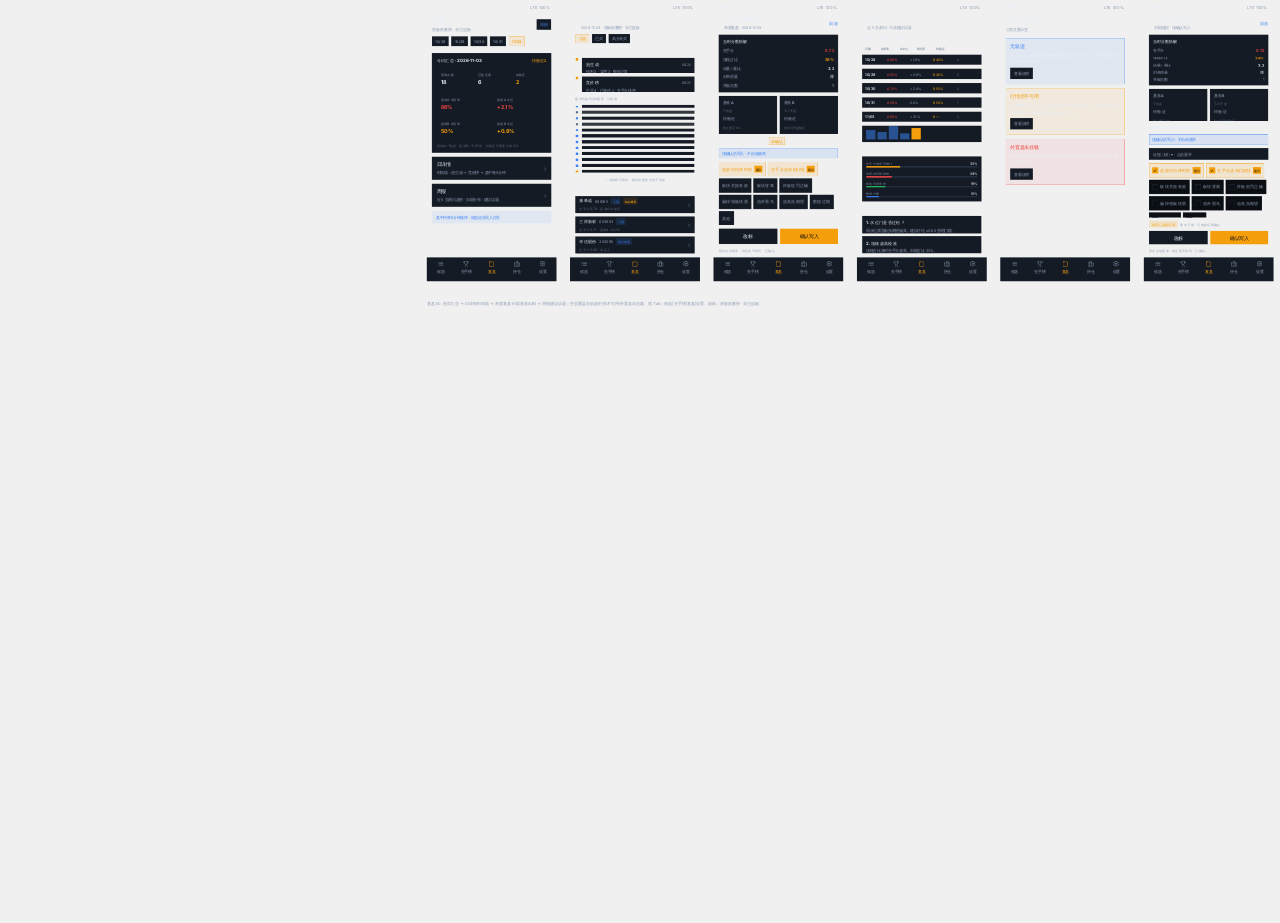
<file: design/bridge-export/stock/design/复盘 v1/index.html>
<!doctype html>
<html lang="en">

  <head>
    <meta charset="utf-8" />
    <title>Exported Content</title>
    <link
      rel="preconnect"
      href="https://fonts.googleapis.com"
    >
    <link
      rel="preconnect"
      href="https://fonts.gstatic.com"
      crossorigin
    >
    <link
      href="https://fonts.googleapis.com/css2?family=Inter:wght@100;200;300;400;500;600;700;800;900&display=swap"
      rel="stylesheet"
    >
    <link
      rel="stylesheet"
      href="styles.css"
    />
    <style>
      html,
      body {
        margin: 0;
        padding: 0;
        width: 100vw;
        min-height: 100vh;
        overflow-x: hidden;
        overflow-y: auto;
        display: flex;
        align-items: flex-start;
        justify-content: center;
        background: #f0f0f0;
      }

      .viewport {
        width: 3838px;
        min-height: 923px;
        transform-origin: top center;
      }
    </style>
  </head>

  <body>
    <div class="viewport">
      <div class="content-layer">
        <div class="frame absolute box-border flex flex-col h-[844px] items-start left-[0px] overflow-hidden top-[0px] w-[390px] fr-k12en5">
          <div
            class="frame statusbar box-border flex items-center justify-between overflow-hidden pb-[8px] pl-[20px] pr-[20px] pt-[14px] relative self-stretch fr-k12en5"
            style="width:auto;height:auto;"
          >
            <div
              class="text relative text-left whitespace-pre"
              style="width:auto;height:auto;"
            ><span
                class="font-semibold text-[14px] text-[rgb(232,238,247)]"
                style="font-family:Inter, sans-serif;"
              >9:41</span></div>
            <div
              class="text lte-100 relative text-left whitespace-pre"
              style="width:auto;height:auto;"
            ><span
                class="font-normal text-[12px] text-[rgb(139,155,180)]"
                style="font-family:Inter, sans-serif;"
              >LTE  100%</span></div>
          </div>
          <div
            class="frame header box-border flex flex-col gap-[10px] items-start overflow-hidden pb-[12px] pl-[16px] pr-[16px] pt-[8px] relative self-stretch fr-k12en5"
            style="width:auto;height:auto;"
          >
            <div
              class="frame title-row box-border flex items-center justify-between overflow-hidden relative self-stretch"
              style="width:auto;height:auto;"
            >
              <div
                class="frame left box-border flex flex-col gap-[2px] grow items-start min-h-0 min-w-0 overflow-hidden relative w-[312px]"
                style="height:auto;flex-basis:312px;"
              >
                <div
                  class="text relative text-left whitespace-pre"
                  style="width:auto;height:auto;"
                ><span
                    class="font-bold text-[22px] text-[rgb(232,238,247)]"
                    style="font-family:Inter, sans-serif;"
                  >复盘</span></div>
                <div
                  class="text relative text-left whitespace-pre"
                  style="width:auto;height:auto;"
                ><span
                    class="font-normal text-[12px] text-[rgb(139,155,180)]"
                    style="font-family:Inter, sans-serif;"
                  >首板前蓄势 · 非已连板</span></div>
              </div>
              <div
                class="frame week-link box-border flex items-start overflow-hidden px-[10px] py-[6px] relative"
                style="width:auto;height:auto;background:rgb(21,27,36);box-shadow:inset 0 0 0 1px rgb(36,48,65);"
                data-layer-id="8:162"
              >
                <div
                  class="text relative text-left whitespace-pre"
                  style="width:auto;height:auto;"
                ><span
                    class="font-semibold text-[12px] text-[rgb(59,130,246)]"
                    style="font-family:Inter, sans-serif;"
                  >周报</span></div>
              </div>
            </div>
            <div
              class="frame daypicker box-border flex gap-[8px] items-start overflow-hidden relative self-stretch"
              style="width:auto;height:auto;"
            >
              <div
                class="frame day-10-28 box-border flex items-start overflow-hidden px-[10px] py-[6px] relative"
                style="width:auto;height:auto;background:rgb(21,27,36);box-shadow:inset 0 0 0 1px rgb(36,48,65);"
                data-layer-id="8:165"
              >
                <div
                  class="text 10-28 relative text-left whitespace-pre"
                  style="width:auto;height:auto;"
                ><span
                    class="font-medium text-[11px] text-[rgb(139,155,180)]"
                    style="font-family:Inter, sans-serif;"
                  >10/28</span></div>
              </div>
              <div
                class="frame day-10-29 box-border flex items-start overflow-hidden px-[10px] py-[6px] relative"
                style="width:auto;height:auto;background:rgb(21,27,36);box-shadow:inset 0 0 0 1px rgb(36,48,65);"
                data-layer-id="8:167"
              >
                <div
                  class="text 10-29 relative text-left whitespace-pre"
                  style="width:auto;height:auto;"
                ><span
                    class="font-medium text-[11px] text-[rgb(139,155,180)]"
                    style="font-family:Inter, sans-serif;"
                  >10/29</span></div>
              </div>
              <div
                class="frame day-10-30 box-border flex items-start overflow-hidden px-[10px] py-[6px] relative"
                style="width:auto;height:auto;background:rgb(21,27,36);box-shadow:inset 0 0 0 1px rgb(36,48,65);"
                data-layer-id="8:169"
              >
                <div
                  class="text 10-30 relative text-left whitespace-pre"
                  style="width:auto;height:auto;"
                ><span
                    class="font-medium text-[11px] text-[rgb(139,155,180)]"
                    style="font-family:Inter, sans-serif;"
                  >10/30</span></div>
              </div>
              <div
                class="frame day-10-31 box-border flex items-start overflow-hidden px-[10px] py-[6px] relative"
                style="width:auto;height:auto;background:rgb(21,27,36);box-shadow:inset 0 0 0 1px rgb(36,48,65);"
                data-layer-id="8:171"
              >
                <div
                  class="text 10-31 relative text-left whitespace-pre"
                  style="width:auto;height:auto;"
                ><span
                    class="font-medium text-[11px] text-[rgb(139,155,180)]"
                    style="font-family:Inter, sans-serif;"
                  >10/31</span></div>
              </div>
              <div
                class="frame day-11-03 box-border flex items-start overflow-hidden px-[10px] py-[6px] relative"
                style="width:auto;height:auto;background:rgba(245,158,11,0.13);box-shadow:inset 0 0 0 1px rgb(245,158,11);"
                data-layer-id="8:173"
              >
                <div
                  class="text 11-03 relative text-left whitespace-pre"
                  style="width:auto;height:auto;"
                ><span
                    class="font-semibold text-[11px] text-[rgb(245,158,11)]"
                    style="font-family:Inter, sans-serif;"
                  >11/03</span></div>
              </div>
            </div>
          </div>
          <div
            class="frame content box-border flex flex-col gap-[12px] grow h-[632px] items-start min-h-0 min-w-0 overflow-hidden pb-[12px] pl-[16px] pr-[16px] pt-[8px] relative self-stretch fr-k12en5"
            style="width:auto;flex-basis:390px;"
          >
            <div
              class="frame summarycard box-border flex flex-col gap-[12px] items-start overflow-hidden p-[14px] relative self-stretch"
              style="width:auto;height:auto;background:rgb(21,27,36);box-shadow:inset 0 0 0 1px rgb(36,48,65);"
              data-layer-id="8:176"
            >
              <div
                class="frame box-border flex items-start justify-between overflow-hidden relative self-stretch"
                style="width:auto;height:auto;"
              >
                <div
                  class="text 2026-11-03 relative text-left whitespace-pre"
                  style="width:auto;height:auto;"
                ><span
                    class="font-bold text-[13px] text-[rgb(232,238,247)]"
                    style="font-family:Inter, sans-serif;"
                  >今日汇总 · 2026-11-03</span></div>
                <div
                  class="text relative text-left whitespace-pre"
                  style="width:auto;height:auto;"
                ><span
                    class="font-semibold text-[11px] text-[rgb(245,158,11)]"
                    style="font-family:Inter, sans-serif;"
                  >待验证 2</span></div>
              </div>
              <div
                class="frame box-border flex gap-[8px] items-start overflow-hidden relative self-stretch"
                style="width:auto;height:auto;"
              >
                <div
                  class="frame metric box-border flex flex-col gap-[4px] grow items-start min-h-0 min-w-0 overflow-hidden px-[12px] py-[10px] relative w-[104px]"
                  style="height:auto;flex-basis:104px;background:rgb(21,27,36);"
                >
                  <div
                    class="text relative text-left whitespace-pre"
                    style="width:auto;height:auto;"
                  ><span
                      class="font-normal text-[10px] text-[rgb(139,155,180)]"
                      style="font-family:Inter, sans-serif;"
                    >查询次数</span></div>
                  <div
                    class="text relative text-left whitespace-pre"
                    style="width:auto;height:auto;"
                  ><span
                      class="font-bold text-[16px] text-[rgb(232,238,247)]"
                      style="font-family:Inter, sans-serif;"
                    >18</span></div>
                </div>
                <div
                  class="frame metric box-border flex flex-col gap-[4px] grow items-start min-h-0 min-w-0 overflow-hidden px-[12px] py-[10px] relative w-[104px]"
                  style="height:auto;flex-basis:104px;background:rgb(21,27,36);"
                >
                  <div
                    class="text relative text-left whitespace-pre"
                    style="width:auto;height:auto;"
                  ><span
                      class="font-normal text-[10px] text-[rgb(139,155,180)]"
                      style="font-family:Inter, sans-serif;"
                    >已验证票</span></div>
                  <div
                    class="text relative text-left whitespace-pre"
                    style="width:auto;height:auto;"
                  ><span
                      class="font-bold text-[16px] text-[rgb(232,238,247)]"
                      style="font-family:Inter, sans-serif;"
                    >6</span></div>
                </div>
                <div
                  class="frame metric-pending box-border flex flex-col gap-[4px] grow items-start min-h-0 min-w-0 overflow-hidden px-[12px] py-[10px] relative w-[104px]"
                  style="height:auto;flex-basis:104px;background:rgb(21,27,36);"
                >
                  <div
                    class="text relative text-left whitespace-pre"
                    style="width:auto;height:auto;"
                  ><span
                      class="font-normal text-[10px] text-[rgb(139,155,180)]"
                      style="font-family:Inter, sans-serif;"
                    >待验证</span></div>
                  <div
                    class="text relative text-left whitespace-pre"
                    style="width:auto;height:auto;"
                  ><span
                      class="font-bold text-[16px] text-[rgb(245,158,11)]"
                      style="font-family:Inter, sans-serif;"
                    >2</span></div>
                </div>
              </div>
              <div
                class="frame box-border flex gap-[8px] items-start overflow-hidden relative self-stretch"
                style="width:auto;height:auto;"
              >
                <div
                  class="frame metric-a-r1 box-border flex flex-col gap-[4px] grow items-start min-h-0 min-w-0 overflow-hidden px-[12px] py-[10px] relative w-[160px]"
                  style="height:auto;flex-basis:160px;background:rgb(21,27,36);"
                >
                  <div
                    class="text a-r1 relative text-left whitespace-pre"
                    style="width:auto;height:auto;"
                  ><span
                      class="font-normal text-[10px] text-[rgb(139,155,180)]"
                      style="font-family:Inter, sans-serif;"
                    >基准A r1胜率</span></div>
                  <div
                    class="text relative text-left whitespace-pre"
                    style="width:auto;height:auto;"
                  ><span
                      class="font-bold text-[16px] text-[rgb(239,68,68)]"
                      style="font-family:Inter, sans-serif;"
                    >66%</span></div>
                </div>
                <div
                  class="frame metric-a box-border flex flex-col gap-[4px] grow items-start min-h-0 min-w-0 overflow-hidden px-[12px] py-[10px] relative w-[160px]"
                  style="height:auto;flex-basis:160px;background:rgb(21,27,36);"
                >
                  <div
                    class="text relative text-left whitespace-pre"
                    style="width:auto;height:auto;"
                  ><span
                      class="font-normal text-[10px] text-[rgb(139,155,180)]"
                      style="font-family:Inter, sans-serif;"
                    >基准A 中位</span></div>
                  <div
                    class="text 2-1 relative text-left whitespace-pre"
                    style="width:auto;height:auto;"
                  ><span
                      class="font-bold text-[16px] text-[rgb(239,68,68)]"
                      style="font-family:Inter, sans-serif;"
                    >+2.1%</span></div>
                </div>
              </div>
              <div
                class="frame box-border flex gap-[8px] items-start overflow-hidden relative self-stretch"
                style="width:auto;height:auto;"
              >
                <div
                  class="frame metric-b-r1 box-border flex flex-col gap-[4px] grow items-start min-h-0 min-w-0 overflow-hidden px-[12px] py-[10px] relative w-[160px]"
                  style="height:auto;flex-basis:160px;background:rgb(21,27,36);"
                >
                  <div
                    class="text b-r1 relative text-left whitespace-pre"
                    style="width:auto;height:auto;"
                  ><span
                      class="font-normal text-[10px] text-[rgb(139,155,180)]"
                      style="font-family:Inter, sans-serif;"
                    >基准B r1胜率</span></div>
                  <div
                    class="text relative text-left whitespace-pre"
                    style="width:auto;height:auto;"
                  ><span
                      class="font-bold text-[16px] text-[rgb(245,158,11)]"
                      style="font-family:Inter, sans-serif;"
                    >50%</span></div>
                </div>
                <div
                  class="frame metric-b box-border flex flex-col gap-[4px] grow items-start min-h-0 min-w-0 overflow-hidden px-[12px] py-[10px] relative w-[160px]"
                  style="height:auto;flex-basis:160px;background:rgb(21,27,36);"
                >
                  <div
                    class="text relative text-left whitespace-pre"
                    style="width:auto;height:auto;"
                  ><span
                      class="font-normal text-[10px] text-[rgb(139,155,180)]"
                      style="font-family:Inter, sans-serif;"
                    >基准B 中位</span></div>
                  <div
                    class="text 0-8 relative text-left whitespace-pre"
                    style="width:auto;height:auto;"
                  ><span
                      class="font-bold text-[16px] text-[rgb(245,158,11)]"
                      style="font-family:Inter, sans-serif;"
                    >+0.8%</span></div>
                </div>
              </div>
              <div
                class="text at-bt1-0 relative text-left whitespace-pre"
                style="width:auto;height:auto;"
              ><span
                  class="font-normal text-[10px] text-[rgb(92,107,130)]"
                  style="font-family:Inter, sans-serif;"
                >基准A=T收盘 · 基准B=T+1开盘 · 待验证不要显示成 0%</span></div>
            </div>
            <div
              class="frame entry box-border flex items-center justify-between overflow-hidden p-[14px] relative self-stretch"
              style="width:auto;height:auto;background:rgb(21,27,36);box-shadow:inset 0 0 0 1px rgb(36,48,65);"
              data-layer-id="8:201"
            >
              <div
                class="frame box-border flex flex-col gap-[4px] grow items-start min-h-0 min-w-0 overflow-hidden relative w-[320px]"
                style="height:auto;flex-basis:320px;"
              >
                <div
                  class="text relative text-left whitespace-pre"
                  style="width:auto;height:auto;"
                ><span
                    class="font-semibold text-[14px] text-[rgb(232,238,247)]"
                    style="font-family:Inter, sans-serif;"
                  >日详情</span></div>
                <div
                  class="text relative text-left whitespace-pre"
                  style="width:auto;height:auto;"
                ><span
                    class="font-normal text-[11px] text-[rgb(139,155,180)]"
                    style="font-family:Inter, sans-serif;"
                  >时间线：池生成 → 竞价榜 → 盘中每5分钟</span></div>
              </div>
              <div
                class="text relative text-left whitespace-pre"
                style="width:auto;height:auto;"
              ><span
                  class="font-normal text-[20px] text-[rgb(92,107,130)]"
                  style="font-family:Inter, sans-serif;"
                >›</span></div>
            </div>
            <div
              class="frame entry box-border flex items-center justify-between overflow-hidden p-[14px] relative self-stretch"
              style="width:auto;height:auto;background:rgb(21,27,36);box-shadow:inset 0 0 0 1px rgb(36,48,65);"
              data-layer-id="8:206"
            >
              <div
                class="frame box-border flex flex-col gap-[4px] grow items-start min-h-0 min-w-0 overflow-hidden relative w-[320px]"
                style="height:auto;flex-basis:320px;"
              >
                <div
                  class="text relative text-left whitespace-pre"
                  style="width:auto;height:auto;"
                ><span
                    class="font-semibold text-[14px] text-[rgb(232,238,247)]"
                    style="font-family:Inter, sans-serif;"
                  >周报</span></div>
                <div
                  class="text relative text-left whitespace-pre"
                  style="width:auto;height:auto;"
                ><span
                    class="font-normal text-[11px] text-[rgb(139,155,180)]"
                    style="font-family:Inter, sans-serif;"
                  >近 5 交易日趋势 · 归因分布 · 建议议题</span></div>
              </div>
              <div
                class="text relative text-left whitespace-pre"
                style="width:auto;height:auto;"
              ><span
                  class="font-normal text-[20px] text-[rgb(92,107,130)]"
                  style="font-family:Inter, sans-serif;"
                >›</span></div>
            </div>
            <div
              class="frame hint box-border flex flex-col items-start overflow-hidden px-[12px] py-[10px] relative self-stretch"
              style="width:auto;height:auto;background:rgba(59,130,246,0.08);"
            >
              <div
                class="text relative text-left whitespace-pre"
                style="width:auto;height:auto;"
              ><span
                  class="font-medium text-[11px] text-[rgb(59,130,246)]"
                  style="font-family:Inter, sans-serif;"
                >盘中约每5分钟落库 · 候选池非买入信号</span></div>
            </div>
          </div>
          <div
            class="frame tabbar box-border flex h-[72px] items-center justify-between overflow-hidden pb-[20px] pl-[4px] pr-[4px] pt-[8px] relative self-stretch"
            style="width:auto;background:rgb(21,27,36);box-shadow:inset 0 0 0 1px rgb(36,48,65);"
            data-layer-id="14:377"
          >
            <div
              class="frame tab box-border flex flex-col gap-[4px] grow items-center justify-center min-h-0 min-w-0 overflow-hidden relative w-[76px]"
              style="height:auto;flex-basis:76px;"
            >
              <div class="frame icon h-[20px] overflow-hidden relative w-[20px]">
                <div
                  class="svg-container z-[1]"
                  style="position:absolute;left:1.67px;top:4.17px;width:16.67px;height:11.67px;"
                ><img
                    src="svgs/1g4wwki.svg"
                    alt=""
                    style="display:block;width:100%;height:100%;"
                  /></div>
              </div>
              <div
                class="text relative text-left whitespace-pre"
                style="width:auto;height:auto;"
              ><span
                  class="font-medium text-[11px] text-[rgb(139,155,180)]"
                  style="font-family:Inter, sans-serif;"
                >候选</span></div>
            </div>
            <div
              class="frame tab box-border flex flex-col gap-[4px] grow items-center justify-center min-h-0 min-w-0 overflow-hidden relative w-[76px]"
              style="height:auto;flex-basis:76px;"
            >
              <div class="frame icon h-[20px] overflow-hidden relative w-[20px]">
                <div
                  class="svg-container z-[1]"
                  style="position:absolute;left:0.83px;top:2.5px;width:5px;height:5.83px;"
                ><img
                    src="svgs/1eb2y1w.svg"
                    alt=""
                    style="display:block;width:100%;height:100%;"
                  /></div>
                <div
                  class="svg-container z-[2]"
                  style="position:absolute;left:14.17px;top:2.5px;width:5px;height:5.83px;"
                ><img
                    src="svgs/68a2e6.svg"
                    alt=""
                    style="display:block;width:100%;height:100%;"
                  /></div>
                <div
                  class="svg-container z-[3]"
                  style="position:absolute;left:2.5px;top:17.5px;width:15px;height:1.67px;"
                ><img
                    src="svgs/15soimx.svg"
                    alt=""
                    style="display:block;width:100%;height:100%;"
                  /></div>
                <div
                  class="svg-container z-[4]"
                  style="position:absolute;left:5px;top:11.38px;width:4.17px;height:7.78px;"
                ><img
                    src="svgs/1hw99s7.svg"
                    alt=""
                    style="display:block;width:100%;height:100%;"
                  /></div>
                <div
                  class="svg-container z-[5]"
                  style="position:absolute;left:10.83px;top:11.38px;width:4.17px;height:7.78px;"
                ><img
                    src="svgs/1w1mu00.svg"
                    alt=""
                    style="display:block;width:100%;height:100%;"
                  /></div>
                <div
                  class="svg-container z-[6]"
                  style="position:absolute;left:4.17px;top:0.83px;width:11.67px;height:12.5px;"
                ><img
                    src="svgs/vo4k3f.svg"
                    alt=""
                    style="display:block;width:100%;height:100%;"
                  /></div>
              </div>
              <div
                class="text relative text-left whitespace-pre"
                style="width:auto;height:auto;"
              ><span
                  class="font-medium text-[11px] text-[rgb(139,155,180)]"
                  style="font-family:Inter, sans-serif;"
                >先手榜</span></div>
            </div>
            <div
              class="frame tab box-border flex flex-col gap-[4px] grow items-center justify-center min-h-0 min-w-0 overflow-hidden relative w-[76px]"
              style="height:auto;flex-basis:76px;"
            >
              <div class="frame icon h-[20px] overflow-hidden relative w-[20px]">
                <div
                  class="svg-container z-[1]"
                  style="position:absolute;left:5.83px;top:0.83px;width:1.67px;height:5px;"
                ><img
                    src="svgs/gva3yz.svg"
                    alt=""
                    style="display:block;width:100%;height:100%;"
                  /></div>
                <div
                  class="svg-container z-[2]"
                  style="position:absolute;left:12.5px;top:0.83px;width:1.67px;height:5px;"
                ><img
                    src="svgs/gva3yz.svg"
                    alt=""
                    style="display:block;width:100%;height:100%;"
                  /></div>
                <div
                  class="svg-container z-[3]"
                  style="position:absolute;left:1.67px;top:7.5px;width:16.67px;height:1.67px;"
                ><img
                    src="svgs/8gx6k0.svg"
                    alt=""
                    style="display:block;width:100%;height:100%;"
                  /></div>
                <div
                  class="svg-container z-[4]"
                  style="position:absolute;left:1.67px;top:2.5px;width:16.67px;height:16.67px;"
                ><img
                    src="svgs/7kftdo.svg"
                    alt=""
                    style="display:block;width:100%;height:100%;"
                  /></div>
              </div>
              <div
                class="text relative text-left whitespace-pre"
                style="width:auto;height:auto;"
              ><span
                  class="font-semibold text-[11px] text-[rgb(245,158,11)]"
                  style="font-family:Inter, sans-serif;"
                >复盘</span></div>
            </div>
            <div
              class="frame tab box-border flex flex-col gap-[4px] grow items-center justify-center min-h-0 min-w-0 overflow-hidden relative w-[76px]"
              style="height:auto;flex-basis:76px;"
            >
              <div class="frame icon h-[20px] overflow-hidden relative w-[20px]">
                <div
                  class="svg-container z-[1]"
                  style="position:absolute;left:5.83px;top:0.83px;width:8.33px;height:16.67px;"
                ><img
                    src="svgs/xs15dz.svg"
                    alt=""
                    style="display:block;width:100%;height:100%;"
                  /></div>
                <div
                  class="svg-container z-[2]"
                  style="position:absolute;left:0.83px;top:5.83px;width:18.33px;height:13.33px;"
                ><img
                    src="svgs/eqcatj.svg"
                    alt=""
                    style="display:block;width:100%;height:100%;"
                  /></div>
              </div>
              <div
                class="text relative text-left whitespace-pre"
                style="width:auto;height:auto;"
              ><span
                  class="font-medium text-[11px] text-[rgb(139,155,180)]"
                  style="font-family:Inter, sans-serif;"
                >持仓</span></div>
            </div>
            <div
              class="frame tab box-border flex flex-col gap-[4px] grow items-center justify-center min-h-0 min-w-0 overflow-hidden relative w-[76px]"
              style="height:auto;flex-basis:76px;"
            >
              <div class="frame icon h-[20px] overflow-hidden relative w-[20px]">
                <div
                  class="svg-container z-[1]"
                  style="position:absolute;left:1.65px;top:0.83px;width:16.7px;height:18.33px;"
                ><img
                    src="svgs/166ed94.svg"
                    alt=""
                    style="display:block;width:100%;height:100%;"
                  /></div>
                <div
                  class="svg-container z-[2]"
                  style="position:absolute;left:6.67px;top:6.67px;width:6.67px;height:6.67px;"
                ><img
                    src="svgs/1ec7dw0.svg"
                    alt=""
                    style="display:block;width:100%;height:100%;"
                  /></div>
              </div>
              <div
                class="text relative text-left whitespace-pre"
                style="width:auto;height:auto;"
              ><span
                  class="font-medium text-[11px] text-[rgb(139,155,180)]"
                  style="font-family:Inter, sans-serif;"
                >设置</span></div>
            </div>
          </div>
        </div>
        <div class="frame absolute box-border flex flex-col h-[844px] items-start left-[430px] overflow-hidden top-[0px] w-[390px] fr-k12en5">
          <div
            class="frame statusbar box-border flex items-center justify-between overflow-hidden pb-[8px] pl-[20px] pr-[20px] pt-[14px] relative self-stretch fr-k12en5"
            style="width:auto;height:auto;"
          >
            <div
              class="text relative text-left whitespace-pre"
              style="width:auto;height:auto;"
            ><span
                class="font-semibold text-[14px] text-[rgb(232,238,247)]"
                style="font-family:Inter, sans-serif;"
              >9:41</span></div>
            <div
              class="text lte-100 relative text-left whitespace-pre"
              style="width:auto;height:auto;"
            ><span
                class="font-normal text-[12px] text-[rgb(139,155,180)]"
                style="font-family:Inter, sans-serif;"
              >LTE  100%</span></div>
          </div>
          <div
            class="frame header box-border flex flex-col gap-[10px] items-start overflow-hidden pb-[10px] pl-[16px] pr-[16px] pt-[8px] relative self-stretch fr-k12en5"
            style="width:auto;height:auto;"
          >
            <div
              class="frame box-border flex items-center justify-between overflow-hidden relative self-stretch"
              style="width:auto;height:auto;"
            >
              <div
                class="frame box-border flex gap-[8px] items-center overflow-hidden relative"
                style="width:auto;height:auto;"
              >
                <div
                  class="text relative text-left whitespace-pre"
                  style="width:auto;height:auto;"
                ><span
                    class="font-normal text-[22px] text-[rgb(232,238,247)]"
                    style="font-family:Inter, sans-serif;"
                  >‹</span></div>
                <div
                  class="frame box-border flex flex-col gap-[2px] items-start overflow-hidden relative"
                  style="width:auto;height:auto;"
                >
                  <div
                    class="text relative text-left whitespace-pre"
                    style="width:auto;height:auto;"
                  ><span
                      class="font-bold text-[18px] text-[rgb(232,238,247)]"
                      style="font-family:Inter, sans-serif;"
                    >日详情</span></div>
                  <div
                    class="text 2026-11-03 relative text-left whitespace-pre"
                    style="width:auto;height:auto;"
                  ><span
                      class="font-normal text-[11px] text-[rgb(139,155,180)]"
                      style="font-family:Inter, sans-serif;"
                    >2026-11-03 · 首板前蓄势 · 非已连板</span></div>
                </div>
              </div>
            </div>
            <div
              class="frame filters box-border flex gap-[8px] items-start overflow-hidden relative self-stretch"
              style="width:auto;height:auto;"
            >
              <div
                class="frame flt box-border flex items-start overflow-hidden px-[10px] py-[5px] relative"
                style="width:auto;height:auto;background:rgba(245,158,11,0.13);box-shadow:inset 0 0 0 1px rgb(245,158,11);"
                data-layer-id="8:221"
              >
                <div
                  class="text relative text-left whitespace-pre"
                  style="width:auto;height:auto;"
                ><span
                    class="font-semibold text-[11px] text-[rgb(245,158,11)]"
                    style="font-family:Inter, sans-serif;"
                  >入选</span></div>
              </div>
              <div
                class="frame flt box-border flex items-start overflow-hidden px-[10px] py-[5px] relative"
                style="width:auto;height:auto;background:rgb(21,27,36);box-shadow:inset 0 0 0 1px rgb(36,48,65);"
                data-layer-id="8:223"
              >
                <div
                  class="text relative text-left whitespace-pre"
                  style="width:auto;height:auto;"
                ><span
                    class="font-medium text-[11px] text-[rgb(139,155,180)]"
                    style="font-family:Inter, sans-serif;"
                  >已买</span></div>
              </div>
              <div
                class="frame flt box-border flex items-start overflow-hidden px-[10px] py-[5px] relative"
                style="width:auto;height:auto;background:rgb(21,27,36);box-shadow:inset 0 0 0 1px rgb(36,48,65);"
                data-layer-id="8:225"
              >
                <div
                  class="text relative text-left whitespace-pre"
                  style="width:auto;height:auto;"
                ><span
                    class="font-medium text-[11px] text-[rgb(139,155,180)]"
                    style="font-family:Inter, sans-serif;"
                  >高分未买</span></div>
              </div>
            </div>
          </div>
          <div
            class="frame content box-border flex flex-col gap-[10px] grow h-[643px] items-start min-h-0 min-w-0 overflow-hidden pb-[12px] pl-[16px] pr-[16px] pt-[4px] relative self-stretch fr-k12en5"
            style="width:auto;flex-basis:390px;"
          >
            <div
              class="text relative text-left whitespace-pre"
              style="width:auto;height:auto;"
            ><span
                class="font-bold text-[12px] text-[rgb(232,238,247)]"
                style="font-family:Inter, sans-serif;"
              >时间线 · 盘中每5分钟</span></div>
            <div
              class="frame tl box-border flex gap-[10px] items-start overflow-hidden relative self-stretch"
              style="width:auto;height:auto;"
            >
              <div
                class="frame rail box-border flex flex-col gap-[4px] items-center overflow-hidden relative self-stretch"
                style="width:auto;height:auto;"
              >
                <div
                  class="svg-container overflow-hidden"
                  style="position:relative;width:10px;height:10px;border-radius:50%;"
                ><img
                    src="svgs/3icnsg.svg"
                    alt=""
                    style="display:block;width:100%;height:100%;"
                  /></div>
              </div>
              <div
                class="frame body box-border flex flex-col gap-[4px] grow items-start min-h-0 min-w-0 overflow-hidden pb-[14px] pl-[12px] pr-[12px] pt-[10px] relative w-[338px]"
                style="height:auto;flex-basis:338px;background:rgb(21,27,36);"
              >
                <div
                  class="frame box-border flex items-start justify-between overflow-hidden relative self-stretch"
                  style="width:auto;height:auto;"
                >
                  <div
                    class="text relative text-left whitespace-pre"
                    style="width:auto;height:auto;"
                  ><span
                      class="font-semibold text-[13px] text-[rgb(232,238,247)]"
                      style="font-family:Inter, sans-serif;"
                    >池生成</span></div>
                  <div
                    class="text relative text-left whitespace-pre"
                    style="width:auto;height:auto;"
                  ><span
                      class="font-normal text-[10px] text-[rgb(139,155,180)]"
                      style="font-family:Inter, sans-serif;"
                    >08:20</span></div>
                </div>
                <div
                  class="text 3-3 relative text-left whitespace-pre"
                  style="width:auto;height:auto;"
                ><span
                    class="font-normal text-[11px] text-[rgb(139,155,180)]"
                    style="font-family:Inter, sans-serif;"
                  >锐利 3 · 实用 3 · 数据正常</span></div>
              </div>
            </div>
            <div
              class="frame tl box-border flex gap-[10px] items-start overflow-hidden relative self-stretch"
              style="width:auto;height:auto;"
            >
              <div
                class="frame rail box-border flex flex-col gap-[4px] items-center overflow-hidden relative self-stretch"
                style="width:auto;height:auto;"
              >
                <div
                  class="svg-container overflow-hidden"
                  style="position:relative;width:10px;height:10px;border-radius:50%;"
                ><img
                    src="svgs/3icnsg.svg"
                    alt=""
                    style="display:block;width:100%;height:100%;"
                  /></div>
              </div>
              <div
                class="frame body box-border flex flex-col gap-[4px] grow items-start min-h-0 min-w-0 overflow-hidden pb-[14px] pl-[12px] pr-[12px] pt-[10px] relative w-[338px]"
                style="height:auto;flex-basis:338px;background:rgb(21,27,36);"
              >
                <div
                  class="frame box-border flex items-start justify-between overflow-hidden relative self-stretch"
                  style="width:auto;height:auto;"
                >
                  <div
                    class="text relative text-left whitespace-pre"
                    style="width:auto;height:auto;"
                  ><span
                      class="font-semibold text-[13px] text-[rgb(232,238,247)]"
                      style="font-family:Inter, sans-serif;"
                    >竞价榜</span></div>
                  <div
                    class="text relative text-left whitespace-pre"
                    style="width:auto;height:auto;"
                  ><span
                      class="font-normal text-[10px] text-[rgb(139,155,180)]"
                      style="font-family:Inter, sans-serif;"
                    >09:25</span></div>
                </div>
                <div
                  class="text 4-2 relative text-left whitespace-pre"
                  style="width:auto;height:auto;"
                ><span
                    class="font-normal text-[11px] text-[rgb(139,155,180)]"
                    style="font-family:Inter, sans-serif;"
                  >可买 4 · 已涨停 2 · 先手分排序</span></div>
              </div>
            </div>
            <div
              class="text note-5min relative text-left whitespace-pre"
              style="width:auto;height:auto;"
            ><span
                class="font-normal text-[10px] text-[rgb(139,155,180)]"
                style="font-family:Inter, sans-serif;"
              >盘中约每5分钟落库 · 可滚动</span></div>
            <div
              class="frame tl-5 box-border flex flex-col gap-[8px] h-[287px] items-start overflow-hidden relative self-stretch"
              style="width:auto;"
            >
              <div
                class="frame tl-0935 box-border flex gap-[10px] items-start overflow-hidden relative self-stretch"
                style="width:auto;height:auto;"
              >
                <div
                  class="frame rail box-border flex flex-col gap-[4px] items-center overflow-hidden pt-[2px] relative self-stretch"
                  style="width:auto;height:auto;"
                >
                  <div
                    class="svg-container dot overflow-hidden"
                    style="position:relative;width:10px;height:10px;border-radius:50%;"
                  ><img
                      src="svgs/12gpzxq.svg"
                      alt=""
                      style="display:block;width:100%;height:100%;"
                    /></div>
                </div>
                <div
                  class="frame body box-border flex flex-col gap-[4px] grow items-start min-h-0 min-w-0 overflow-hidden pb-[10px] pl-[12px] pr-[12px] pt-[8px] relative w-[338px]"
                  style="height:auto;flex-basis:338px;background:rgb(21,27,36);"
                >
                  <div
                    class="frame row box-border flex items-center justify-between overflow-hidden relative self-stretch"
                    style="width:auto;height:auto;"
                  >
                    <div
                      class="text time relative text-left whitespace-pre"
                      style="width:auto;height:auto;"
                    ><span
                        class="font-semibold text-[13px] text-[rgb(232,238,247)]"
                        style="font-family:Inter, sans-serif;"
                      >09:35</span></div>
                    <div
                      class="text tag relative text-left whitespace-pre"
                      style="width:auto;height:auto;"
                    ><span
                        class="font-normal text-[10px] text-[rgb(139,155,180)]"
                        style="font-family:Inter, sans-serif;"
                      >盘中档</span></div>
                  </div>
                  <div
                    class="text first relative text-left whitespace-pre"
                    style="width:auto;height:auto;"
                  ><span
                      class="font-normal text-[11px] text-[rgb(139,155,180)]"
                      style="font-family:Inter, sans-serif;"
                    >先手分第1：康希诺 + 0.82  · 已在观察 ›</span></div>
                </div>
              </div>
              <div
                class="frame tl-0940 box-border flex gap-[10px] items-start overflow-hidden relative self-stretch"
                style="width:auto;height:auto;"
              >
                <div
                  class="frame rail box-border flex flex-col gap-[4px] items-center overflow-hidden pt-[2px] relative self-stretch"
                  style="width:auto;height:auto;"
                >
                  <div
                    class="svg-container dot overflow-hidden"
                    style="position:relative;width:10px;height:10px;border-radius:50%;"
                  ><img
                      src="svgs/gizieh.svg"
                      alt=""
                      style="display:block;width:100%;height:100%;"
                    /></div>
                </div>
                <div
                  class="frame body box-border flex flex-col gap-[4px] grow items-start min-h-0 min-w-0 opacity-[0.85] overflow-hidden pb-[10px] pl-[12px] pr-[12px] pt-[8px] relative w-[338px]"
                  style="height:auto;flex-basis:338px;background:rgb(18,23,31);"
                >
                  <div
                    class="frame row box-border flex items-center justify-between overflow-hidden relative self-stretch"
                    style="width:auto;height:auto;"
                  >
                    <div
                      class="text time relative text-left whitespace-pre"
                      style="width:auto;height:auto;"
                    ><span
                        class="font-semibold text-[13px] text-[rgb(232,238,247)]"
                        style="font-family:Inter, sans-serif;"
                      >09:40</span></div>
                    <div
                      class="text tag relative text-left whitespace-pre"
                      style="width:auto;height:auto;"
                    ><span
                        class="font-normal text-[10px] text-[rgb(92,107,130)]"
                        style="font-family:Inter, sans-serif;"
                      >缺失</span></div>
                  </div>
                  <div
                    class="text missing relative text-left whitespace-pre"
                    style="width:auto;height:auto;"
                  ><span
                      class="font-normal text-[11px] text-[rgb(92,107,130)]"
                      style="font-family:Inter, sans-serif;"
                    >— · 该档无落库</span></div>
                </div>
              </div>
              <div
                class="frame tl-0945 box-border flex gap-[10px] items-start overflow-hidden relative self-stretch"
                style="width:auto;height:auto;"
              >
                <div
                  class="frame rail box-border flex flex-col gap-[4px] items-center overflow-hidden pt-[2px] relative self-stretch"
                  style="width:auto;height:auto;"
                >
                  <div
                    class="svg-container dot overflow-hidden"
                    style="position:relative;width:10px;height:10px;border-radius:50%;"
                  ><img
                      src="svgs/12gpzxq.svg"
                      alt=""
                      style="display:block;width:100%;height:100%;"
                    /></div>
                </div>
                <div
                  class="frame body box-border flex flex-col gap-[4px] grow items-start min-h-0 min-w-0 overflow-hidden pb-[10px] pl-[12px] pr-[12px] pt-[8px] relative w-[338px]"
                  style="height:auto;flex-basis:338px;background:rgb(21,27,36);"
                >
                  <div
                    class="frame row box-border flex items-center justify-between overflow-hidden relative self-stretch"
                    style="width:auto;height:auto;"
                  >
                    <div
                      class="text time relative text-left whitespace-pre"
                      style="width:auto;height:auto;"
                    ><span
                        class="font-semibold text-[13px] text-[rgb(232,238,247)]"
                        style="font-family:Inter, sans-serif;"
                      >09:45</span></div>
                    <div
                      class="text tag relative text-left whitespace-pre"
                      style="width:auto;height:auto;"
                    ><span
                        class="font-normal text-[10px] text-[rgb(139,155,180)]"
                        style="font-family:Inter, sans-serif;"
                      >盘中档</span></div>
                  </div>
                  <div
                    class="text first relative text-left whitespace-pre"
                    style="width:auto;height:auto;"
                  ><span
                      class="font-normal text-[11px] text-[rgb(139,155,180)]"
                      style="font-family:Inter, sans-serif;"
                    >先手分第1：三祥新材 + 0.79</span></div>
                </div>
              </div>
              <div
                class="frame tl-0950 box-border flex gap-[10px] items-start overflow-hidden relative self-stretch"
                style="width:auto;height:auto;"
              >
                <div
                  class="frame rail box-border flex flex-col gap-[4px] items-center overflow-hidden pt-[2px] relative self-stretch"
                  style="width:auto;height:auto;"
                >
                  <div
                    class="svg-container dot overflow-hidden"
                    style="position:relative;width:10px;height:10px;border-radius:50%;"
                  ><img
                      src="svgs/gizieh.svg"
                      alt=""
                      style="display:block;width:100%;height:100%;"
                    /></div>
                </div>
                <div
                  class="frame body box-border flex flex-col gap-[4px] grow items-start min-h-0 min-w-0 opacity-[0.85] overflow-hidden pb-[10px] pl-[12px] pr-[12px] pt-[8px] relative w-[338px]"
                  style="height:auto;flex-basis:338px;background:rgb(18,23,31);"
                >
                  <div
                    class="frame row box-border flex items-center justify-between overflow-hidden relative self-stretch"
                    style="width:auto;height:auto;"
                  >
                    <div
                      class="text time relative text-left whitespace-pre"
                      style="width:auto;height:auto;"
                    ><span
                        class="font-semibold text-[13px] text-[rgb(232,238,247)]"
                        style="font-family:Inter, sans-serif;"
                      >09:50</span></div>
                    <div
                      class="text tag relative text-left whitespace-pre"
                      style="width:auto;height:auto;"
                    ><span
                        class="font-normal text-[10px] text-[rgb(92,107,130)]"
                        style="font-family:Inter, sans-serif;"
                      >缺失</span></div>
                  </div>
                  <div
                    class="text missing relative text-left whitespace-pre"
                    style="width:auto;height:auto;"
                  ><span
                      class="font-normal text-[11px] text-[rgb(92,107,130)]"
                      style="font-family:Inter, sans-serif;"
                    >暂无第1</span></div>
                </div>
              </div>
              <div
                class="frame tl-0955 box-border flex gap-[10px] items-start overflow-hidden relative self-stretch"
                style="width:auto;height:auto;"
              >
                <div
                  class="frame rail box-border flex flex-col gap-[4px] items-center overflow-hidden pt-[2px] relative self-stretch"
                  style="width:auto;height:auto;"
                >
                  <div
                    class="svg-container dot overflow-hidden"
                    style="position:relative;width:10px;height:10px;border-radius:50%;"
                  ><img
                      src="svgs/12gpzxq.svg"
                      alt=""
                      style="display:block;width:100%;height:100%;"
                    /></div>
                </div>
                <div
                  class="frame body box-border flex flex-col gap-[4px] grow items-start min-h-0 min-w-0 overflow-hidden pb-[10px] pl-[12px] pr-[12px] pt-[8px] relative w-[338px]"
                  style="height:auto;flex-basis:338px;background:rgb(21,27,36);"
                >
                  <div
                    class="frame row box-border flex items-center justify-between overflow-hidden relative self-stretch"
                    style="width:auto;height:auto;"
                  >
                    <div
                      class="text time relative text-left whitespace-pre"
                      style="width:auto;height:auto;"
                    ><span
                        class="font-semibold text-[13px] text-[rgb(232,238,247)]"
                        style="font-family:Inter, sans-serif;"
                      >09:55</span></div>
                    <div
                      class="text tag relative text-left whitespace-pre"
                      style="width:auto;height:auto;"
                    ><span
                        class="font-normal text-[10px] text-[rgb(139,155,180)]"
                        style="font-family:Inter, sans-serif;"
                      >盘中档</span></div>
                  </div>
                  <div
                    class="text first relative text-left whitespace-pre"
                    style="width:auto;height:auto;"
                  ><span
                      class="font-normal text-[11px] text-[rgb(139,155,180)]"
                      style="font-family:Inter, sans-serif;"
                    >先手分第1：华伍股份 + 0.77</span></div>
                </div>
              </div>
              <div
                class="frame tl-1000 box-border flex gap-[10px] items-start overflow-hidden relative self-stretch"
                style="width:auto;height:auto;"
              >
                <div
                  class="frame rail box-border flex flex-col gap-[4px] items-center overflow-hidden pt-[2px] relative self-stretch"
                  style="width:auto;height:auto;"
                >
                  <div
                    class="shape rect dot overflow-hidden"
                    style="width:10px;height:10px;background:rgb(59,130,246);border-radius:50%;"
                  ></div>
                </div>
                <div
                  class="frame body box-border flex flex-col gap-[4px] grow items-start min-h-0 min-w-0 overflow-hidden pb-[10px] pl-[12px] pr-[12px] pt-[8px] relative w-[338px]"
                  style="height:auto;flex-basis:338px;background:rgb(21,27,36);"
                >
                  <div
                    class="frame row box-border flex items-center justify-between overflow-hidden relative self-stretch"
                    style="width:auto;height:auto;"
                  >
                    <div
                      class="text time relative text-left whitespace-pre"
                      style="width:auto;height:auto;"
                    ><span
                        class="font-semibold text-[13px] text-[rgb(232,238,247)]"
                        style="font-family:Inter, sans-serif;"
                      >10:00</span></div>
                    <div
                      class="text tag relative text-left whitespace-pre"
                      style="width:auto;height:auto;"
                    ><span
                        class="font-normal text-[10px] text-[rgb(139,155,180)]"
                        style="font-family:Inter, sans-serif;"
                      >盘中档</span></div>
                  </div>
                  <div
                    class="text first relative text-left whitespace-pre"
                    style="width:auto;height:auto;"
                  ><span
                      class="font-normal text-[11px] text-[rgb(139,155,180)]"
                      style="font-family:Inter, sans-serif;"
                    >先手分第1：康希诺 + 0.88</span></div>
                </div>
              </div>
              <div
                class="frame tl-1005 box-border flex gap-[10px] items-start overflow-hidden relative self-stretch"
                style="width:auto;height:auto;"
              >
                <div
                  class="frame rail box-border flex flex-col gap-[4px] items-center overflow-hidden pt-[2px] relative self-stretch"
                  style="width:auto;height:auto;"
                >
                  <div
                    class="shape rect dot overflow-hidden"
                    style="width:10px;height:10px;background:rgb(59,130,246);border-radius:50%;"
                  ></div>
                </div>
                <div
                  class="frame body box-border flex flex-col gap-[4px] grow items-start min-h-0 min-w-0 overflow-hidden pb-[10px] pl-[12px] pr-[12px] pt-[8px] relative w-[338px]"
                  style="height:auto;flex-basis:338px;background:rgb(21,27,36);"
                >
                  <div
                    class="frame row box-border flex items-center justify-between overflow-hidden relative self-stretch"
                    style="width:auto;height:auto;"
                  >
                    <div
                      class="text time relative text-left whitespace-pre"
                      style="width:auto;height:auto;"
                    ><span
                        class="font-semibold text-[13px] text-[rgb(232,238,247)]"
                        style="font-family:Inter, sans-serif;"
                      >10:05</span></div>
                    <div
                      class="text tag relative text-left whitespace-pre"
                      style="width:auto;height:auto;"
                    ><span
                        class="font-normal text-[10px] text-[rgb(139,155,180)]"
                        style="font-family:Inter, sans-serif;"
                      >盘中档</span></div>
                  </div>
                  <div
                    class="text first relative text-left whitespace-pre"
                    style="width:auto;height:auto;"
                  ><span
                      class="font-normal text-[11px] text-[rgb(139,155,180)]"
                      style="font-family:Inter, sans-serif;"
                    >先手分第1：康希诺 + 0.90</span></div>
                </div>
              </div>
              <div
                class="frame tl-1010 box-border flex gap-[10px] items-start overflow-hidden relative self-stretch"
                style="width:auto;height:auto;"
              >
                <div
                  class="frame rail box-border flex flex-col gap-[4px] items-center overflow-hidden pt-[2px] relative self-stretch"
                  style="width:auto;height:auto;"
                >
                  <div
                    class="shape rect dot overflow-hidden"
                    style="width:10px;height:10px;background:rgb(59,130,246);border-radius:50%;"
                  ></div>
                </div>
                <div
                  class="frame body box-border flex flex-col gap-[4px] grow items-start min-h-0 min-w-0 overflow-hidden pb-[10px] pl-[12px] pr-[12px] pt-[8px] relative w-[338px]"
                  style="height:auto;flex-basis:338px;background:rgb(21,27,36);"
                >
                  <div
                    class="frame row box-border flex items-center justify-between overflow-hidden relative self-stretch"
                    style="width:auto;height:auto;"
                  >
                    <div
                      class="text time relative text-left whitespace-pre"
                      style="width:auto;height:auto;"
                    ><span
                        class="font-semibold text-[13px] text-[rgb(232,238,247)]"
                        style="font-family:Inter, sans-serif;"
                      >10:10</span></div>
                    <div
                      class="text tag relative text-left whitespace-pre"
                      style="width:auto;height:auto;"
                    ><span
                        class="font-normal text-[10px] text-[rgb(139,155,180)]"
                        style="font-family:Inter, sans-serif;"
                      >盘中档</span></div>
                  </div>
                  <div
                    class="text first relative text-left whitespace-pre"
                    style="width:auto;height:auto;"
                  ><span
                      class="font-normal text-[11px] text-[rgb(139,155,180)]"
                      style="font-family:Inter, sans-serif;"
                    >先手分第1：科达利 + 0.84  · 加入观察 ›</span></div>
                </div>
              </div>
              <div
                class="frame tl-1015 box-border flex gap-[10px] items-start overflow-hidden relative self-stretch"
                style="width:auto;height:auto;"
              >
                <div
                  class="frame rail box-border flex flex-col gap-[4px] items-center overflow-hidden pt-[2px] relative self-stretch"
                  style="width:auto;height:auto;"
                >
                  <div
                    class="shape rect dot overflow-hidden"
                    style="width:10px;height:10px;background:rgb(59,130,246);border-radius:50%;"
                  ></div>
                </div>
                <div
                  class="frame body box-border flex flex-col gap-[4px] grow items-start min-h-0 min-w-0 overflow-hidden pb-[10px] pl-[12px] pr-[12px] pt-[8px] relative w-[338px]"
                  style="height:auto;flex-basis:338px;background:rgb(21,27,36);"
                >
                  <div
                    class="frame row box-border flex items-center justify-between overflow-hidden relative self-stretch"
                    style="width:auto;height:auto;"
                  >
                    <div
                      class="text time relative text-left whitespace-pre"
                      style="width:auto;height:auto;"
                    ><span
                        class="font-semibold text-[13px] text-[rgb(232,238,247)]"
                        style="font-family:Inter, sans-serif;"
                      >10:15</span></div>
                    <div
                      class="text tag relative text-left whitespace-pre"
                      style="width:auto;height:auto;"
                    ><span
                        class="font-normal text-[10px] text-[rgb(139,155,180)]"
                        style="font-family:Inter, sans-serif;"
                      >盘中档</span></div>
                  </div>
                  <div
                    class="text first relative text-left whitespace-pre"
                    style="width:auto;height:auto;"
                  ><span
                      class="font-normal text-[11px] text-[rgb(139,155,180)]"
                      style="font-family:Inter, sans-serif;"
                    >先手分第1：科达利 + 0.86</span></div>
                </div>
              </div>
              <div
                class="frame tl-1020 box-border flex gap-[10px] items-start overflow-hidden relative self-stretch"
                style="width:auto;height:auto;"
              >
                <div
                  class="frame rail box-border flex flex-col gap-[4px] items-center overflow-hidden pt-[2px] relative self-stretch"
                  style="width:auto;height:auto;"
                >
                  <div
                    class="shape rect dot overflow-hidden"
                    style="width:10px;height:10px;background:rgb(59,130,246);border-radius:50%;"
                  ></div>
                </div>
                <div
                  class="frame body box-border flex flex-col gap-[4px] grow items-start min-h-0 min-w-0 overflow-hidden pb-[10px] pl-[12px] pr-[12px] pt-[8px] relative w-[338px]"
                  style="height:auto;flex-basis:338px;background:rgb(21,27,36);"
                >
                  <div
                    class="frame row box-border flex items-center justify-between overflow-hidden relative self-stretch"
                    style="width:auto;height:auto;"
                  >
                    <div
                      class="text time relative text-left whitespace-pre"
                      style="width:auto;height:auto;"
                    ><span
                        class="font-semibold text-[13px] text-[rgb(232,238,247)]"
                        style="font-family:Inter, sans-serif;"
                      >10:20</span></div>
                    <div
                      class="text tag relative text-left whitespace-pre"
                      style="width:auto;height:auto;"
                    ><span
                        class="font-normal text-[10px] text-[rgb(139,155,180)]"
                        style="font-family:Inter, sans-serif;"
                      >盘中档</span></div>
                  </div>
                  <div
                    class="text first relative text-left whitespace-pre"
                    style="width:auto;height:auto;"
                  ><span
                      class="font-normal text-[11px] text-[rgb(139,155,180)]"
                      style="font-family:Inter, sans-serif;"
                    >先手分第1：凌云光电 + 0.83</span></div>
                </div>
              </div>
              <div
                class="frame tl-1025 box-border flex gap-[10px] items-start overflow-hidden relative self-stretch"
                style="width:auto;height:auto;"
              >
                <div
                  class="frame rail box-border flex flex-col gap-[4px] items-center overflow-hidden pt-[2px] relative self-stretch"
                  style="width:auto;height:auto;"
                >
                  <div
                    class="shape rect dot overflow-hidden"
                    style="width:10px;height:10px;background:rgb(59,130,246);border-radius:50%;"
                  ></div>
                </div>
                <div
                  class="frame body box-border flex flex-col gap-[4px] grow items-start min-h-0 min-w-0 overflow-hidden pb-[10px] pl-[12px] pr-[12px] pt-[8px] relative w-[338px]"
                  style="height:auto;flex-basis:338px;background:rgb(21,27,36);"
                >
                  <div
                    class="frame row box-border flex items-center justify-between overflow-hidden relative self-stretch"
                    style="width:auto;height:auto;"
                  >
                    <div
                      class="text time relative text-left whitespace-pre"
                      style="width:auto;height:auto;"
                    ><span
                        class="font-semibold text-[13px] text-[rgb(232,238,247)]"
                        style="font-family:Inter, sans-serif;"
                      >10:25</span></div>
                    <div
                      class="text tag relative text-left whitespace-pre"
                      style="width:auto;height:auto;"
                    ><span
                        class="font-normal text-[10px] text-[rgb(139,155,180)]"
                        style="font-family:Inter, sans-serif;"
                      >盘中档</span></div>
                  </div>
                  <div
                    class="text first relative text-left whitespace-pre"
                    style="width:auto;height:auto;"
                  ><span
                      class="font-normal text-[11px] text-[rgb(139,155,180)]"
                      style="font-family:Inter, sans-serif;"
                    >先手分第1：凌云光电 + 0.87</span></div>
                </div>
              </div>
              <div
                class="frame tl-1130 box-border flex gap-[10px] items-start overflow-hidden relative self-stretch"
                style="width:auto;height:auto;"
              >
                <div
                  class="frame rail box-border flex flex-col gap-[4px] items-center overflow-hidden pt-[2px] relative self-stretch"
                  style="width:auto;height:auto;"
                >
                  <div
                    class="shape rect dot overflow-hidden"
                    style="width:10px;height:10px;background:rgb(245,158,11);border-radius:50%;"
                  ></div>
                </div>
                <div
                  class="frame body box-border flex flex-col gap-[4px] grow items-start min-h-0 min-w-0 overflow-hidden pb-[10px] pl-[12px] pr-[12px] pt-[8px] relative w-[338px]"
                  style="height:auto;flex-basis:338px;background:rgb(21,27,36);"
                >
                  <div
                    class="frame row box-border flex items-center justify-between overflow-hidden relative self-stretch"
                    style="width:auto;height:auto;"
                  >
                    <div
                      class="text time relative text-left whitespace-pre"
                      style="width:auto;height:auto;"
                    ><span
                        class="font-semibold text-[13px] text-[rgb(232,238,247)]"
                        style="font-family:Inter, sans-serif;"
                      >11:30</span></div>
                    <div
                      class="text tag relative text-left whitespace-pre"
                      style="width:auto;height:auto;"
                    ><span
                        class="font-normal text-[10px] text-[rgb(139,155,180)]"
                        style="font-family:Inter, sans-serif;"
                      >盘中档</span></div>
                  </div>
                  <div
                    class="text first relative text-left whitespace-pre"
                    style="width:auto;height:auto;"
                  ><span
                      class="font-normal text-[11px] text-[rgb(139,155,180)]"
                      style="font-family:Inter, sans-serif;"
                    >先手分第1：康希诺 + 0.91</span></div>
                </div>
              </div>
            </div>
            <div
              class="frame tl-more box-border flex items-center justify-center overflow-hidden py-[4px] relative self-stretch"
              style="width:auto;height:auto;"
            >
              <div
                class="text ellipsis relative text-left whitespace-pre"
                style="width:auto;height:auto;"
              ><span
                  class="font-normal text-[10px] text-[rgb(139,155,180)]"
                  style="font-family:Inter, sans-serif;"
                >… 后续档可滚动 · 缺失档显性空态不伪造</span></div>
            </div>
            <div
              class="text relative text-left whitespace-pre"
              style="width:auto;height:auto;"
            ><span
                class="font-bold text-[12px] text-[rgb(232,238,247)]"
                style="font-family:Inter, sans-serif;"
              >票列表 · 筛：入选</span></div>
            <div
              class="frame row-688185 box-border flex gap-[10px] items-center overflow-hidden px-[12px] py-[10px] relative self-stretch"
              style="width:auto;height:auto;background:rgb(21,27,36);"
            >
              <div
                class="frame box-border flex flex-col gap-[3px] grow items-start min-h-0 min-w-0 overflow-hidden relative w-[317px]"
                style="height:auto;flex-basis:317px;"
              >
                <div
                  class="frame box-border flex gap-[8px] items-center overflow-hidden relative"
                  style="width:auto;height:auto;"
                >
                  <div
                    class="text relative text-left whitespace-pre"
                    style="width:auto;height:auto;"
                  ><span
                      class="font-semibold text-[13px] text-[rgb(232,238,247)]"
                      style="font-family:Inter, sans-serif;"
                    >康希诺</span></div>
                  <div
                    class="text relative text-left whitespace-pre"
                    style="width:auto;height:auto;"
                  ><span
                      class="font-normal text-[11px] text-[rgb(139,155,180)]"
                      style="font-family:Inter, sans-serif;"
                    >688185</span></div>
                  <div
                    class="frame box-border flex items-start overflow-hidden px-[6px] py-[2px] relative"
                    style="width:auto;height:auto;background:rgba(59,130,246,0.13);"
                  >
                    <div
                      class="text relative text-left whitespace-pre"
                      style="width:auto;height:auto;"
                    ><span
                        class="font-semibold text-[9px] text-[rgb(59,130,246)]"
                        style="font-family:Inter, sans-serif;"
                      >入选</span></div>
                  </div>
                  <div
                    class="frame box-border flex items-start overflow-hidden px-[6px] py-[2px] relative"
                    style="width:auto;height:auto;background:rgba(245,158,11,0.13);"
                  >
                    <div
                      class="text backfill relative text-left whitespace-pre"
                      style="width:auto;height:auto;"
                    ><span
                        class="font-semibold text-[9px] text-[rgb(245,158,11)]"
                        style="font-family:Inter, sans-serif;"
                      >backfill</span></div>
                  </div>
                </div>
                <div
                  class="text 0-78-a relative text-left whitespace-pre"
                  style="width:auto;height:auto;"
                ><span
                    class="font-normal text-[10px] text-[rgb(92,107,130)]"
                    style="font-family:Inter, sans-serif;"
                  >先手分 0.78 · 基准A 待验证</span></div>
              </div>
              <div
                class="text relative text-left whitespace-pre"
                style="width:auto;height:auto;"
              ><span
                  class="font-normal text-[18px] text-[rgb(92,107,130)]"
                  style="font-family:Inter, sans-serif;"
                >›</span></div>
            </div>
            <div
              class="frame row-603663 box-border flex gap-[10px] items-center overflow-hidden px-[12px] py-[10px] relative self-stretch"
              style="width:auto;height:auto;background:rgb(21,27,36);"
            >
              <div
                class="frame box-border flex flex-col gap-[3px] grow items-start min-h-0 min-w-0 overflow-hidden relative w-[317px]"
                style="height:auto;flex-basis:317px;"
              >
                <div
                  class="frame box-border flex gap-[8px] items-center overflow-hidden relative"
                  style="width:auto;height:auto;"
                >
                  <div
                    class="text relative text-left whitespace-pre"
                    style="width:auto;height:auto;"
                  ><span
                      class="font-semibold text-[13px] text-[rgb(232,238,247)]"
                      style="font-family:Inter, sans-serif;"
                    >三祥新材</span></div>
                  <div
                    class="text relative text-left whitespace-pre"
                    style="width:auto;height:auto;"
                  ><span
                      class="font-normal text-[11px] text-[rgb(139,155,180)]"
                      style="font-family:Inter, sans-serif;"
                    >603663</span></div>
                  <div
                    class="frame box-border flex items-start overflow-hidden px-[6px] py-[2px] relative"
                    style="width:auto;height:auto;background:rgba(59,130,246,0.13);"
                  >
                    <div
                      class="text relative text-left whitespace-pre"
                      style="width:auto;height:auto;"
                    ><span
                        class="font-semibold text-[9px] text-[rgb(59,130,246)]"
                        style="font-family:Inter, sans-serif;"
                      >入选</span></div>
                  </div>
                </div>
                <div
                  class="text 0-71-a-3-2 relative text-left whitespace-pre"
                  style="width:auto;height:auto;"
                ><span
                    class="font-normal text-[10px] text-[rgb(92,107,130)]"
                    style="font-family:Inter, sans-serif;"
                  >先手分 0.71 · 基准A +3.2%</span></div>
              </div>
              <div
                class="text relative text-left whitespace-pre"
                style="width:auto;height:auto;"
              ><span
                  class="font-normal text-[18px] text-[rgb(92,107,130)]"
                  style="font-family:Inter, sans-serif;"
                >›</span></div>
            </div>
            <div
              class="frame row-300095 box-border flex gap-[10px] items-center overflow-hidden px-[12px] py-[10px] relative self-stretch"
              style="width:auto;height:auto;background:rgb(21,27,36);"
            >
              <div
                class="frame box-border flex flex-col gap-[3px] grow items-start min-h-0 min-w-0 overflow-hidden relative w-[317px]"
                style="height:auto;flex-basis:317px;"
              >
                <div
                  class="frame box-border flex gap-[8px] items-center overflow-hidden relative"
                  style="width:auto;height:auto;"
                >
                  <div
                    class="text relative text-left whitespace-pre"
                    style="width:auto;height:auto;"
                  ><span
                      class="font-semibold text-[13px] text-[rgb(232,238,247)]"
                      style="font-family:Inter, sans-serif;"
                    >华伍股份</span></div>
                  <div
                    class="text relative text-left whitespace-pre"
                    style="width:auto;height:auto;"
                  ><span
                      class="font-normal text-[11px] text-[rgb(139,155,180)]"
                      style="font-family:Inter, sans-serif;"
                    >300095</span></div>
                  <div
                    class="frame box-border flex items-start overflow-hidden px-[6px] py-[2px] relative"
                    style="width:auto;height:auto;background:rgba(59,130,246,0.13);"
                  >
                    <div
                      class="text relative text-left whitespace-pre"
                      style="width:auto;height:auto;"
                    ><span
                        class="font-semibold text-[9px] text-[rgb(59,130,246)]"
                        style="font-family:Inter, sans-serif;"
                      >高分未买</span></div>
                  </div>
                </div>
                <div
                  class="text 0-68 relative text-left whitespace-pre"
                  style="width:auto;height:auto;"
                ><span
                    class="font-normal text-[10px] text-[rgb(92,107,130)]"
                    style="font-family:Inter, sans-serif;"
                  >先手分 0.68 · 未买入</span></div>
              </div>
              <div
                class="text relative text-left whitespace-pre"
                style="width:auto;height:auto;"
              ><span
                  class="font-normal text-[18px] text-[rgb(92,107,130)]"
                  style="font-family:Inter, sans-serif;"
                >›</span></div>
            </div>
          </div>
          <div
            class="frame tabbar box-border flex h-[72px] items-center justify-between overflow-hidden pb-[20px] pl-[4px] pr-[4px] pt-[8px] relative self-stretch"
            style="width:auto;background:rgb(21,27,36);box-shadow:inset 0 0 0 1px rgb(36,48,65);"
            data-layer-id="14:393"
          >
            <div
              class="frame tab box-border flex flex-col gap-[4px] grow items-center justify-center min-h-0 min-w-0 overflow-hidden relative w-[76px]"
              style="height:auto;flex-basis:76px;"
            >
              <div class="frame icon h-[20px] overflow-hidden relative w-[20px]">
                <div
                  class="svg-container z-[1]"
                  style="position:absolute;left:1.67px;top:4.17px;width:16.67px;height:11.67px;"
                ><img
                    src="svgs/wub5l.svg"
                    alt=""
                    style="display:block;width:100%;height:100%;"
                  /></div>
              </div>
              <div
                class="text relative text-left whitespace-pre"
                style="width:auto;height:auto;"
              ><span
                  class="font-medium text-[11px] text-[rgb(139,155,180)]"
                  style="font-family:Inter, sans-serif;"
                >候选</span></div>
            </div>
            <div
              class="frame tab box-border flex flex-col gap-[4px] grow items-center justify-center min-h-0 min-w-0 overflow-hidden relative w-[76px]"
              style="height:auto;flex-basis:76px;"
            >
              <div class="frame icon h-[20px] overflow-hidden relative w-[20px]">
                <div
                  class="svg-container z-[1]"
                  style="position:absolute;left:0.83px;top:2.5px;width:5px;height:5.83px;"
                ><img
                    src="svgs/14q9arz.svg"
                    alt=""
                    style="display:block;width:100%;height:100%;"
                  /></div>
                <div
                  class="svg-container z-[2]"
                  style="position:absolute;left:14.17px;top:2.5px;width:5px;height:5.83px;"
                ><img
                    src="svgs/t63sdk.svg"
                    alt=""
                    style="display:block;width:100%;height:100%;"
                  /></div>
                <div
                  class="svg-container z-[3]"
                  style="position:absolute;left:2.5px;top:17.5px;width:15px;height:1.67px;"
                ><img
                    src="svgs/1diu5n9.svg"
                    alt=""
                    style="display:block;width:100%;height:100%;"
                  /></div>
                <div
                  class="svg-container z-[4]"
                  style="position:absolute;left:5px;top:11.38px;width:4.17px;height:7.78px;"
                ><img
                    src="svgs/1s4r365.svg"
                    alt=""
                    style="display:block;width:100%;height:100%;"
                  /></div>
                <div
                  class="svg-container z-[5]"
                  style="position:absolute;left:10.83px;top:11.38px;width:4.17px;height:7.78px;"
                ><img
                    src="svgs/1m3d0km.svg"
                    alt=""
                    style="display:block;width:100%;height:100%;"
                  /></div>
                <div
                  class="svg-container z-[6]"
                  style="position:absolute;left:4.17px;top:0.83px;width:11.67px;height:12.5px;"
                ><img
                    src="svgs/13in95e.svg"
                    alt=""
                    style="display:block;width:100%;height:100%;"
                  /></div>
              </div>
              <div
                class="text relative text-left whitespace-pre"
                style="width:auto;height:auto;"
              ><span
                  class="font-medium text-[11px] text-[rgb(139,155,180)]"
                  style="font-family:Inter, sans-serif;"
                >先手榜</span></div>
            </div>
            <div
              class="frame tab box-border flex flex-col gap-[4px] grow items-center justify-center min-h-0 min-w-0 overflow-hidden relative w-[76px]"
              style="height:auto;flex-basis:76px;"
            >
              <div class="frame icon h-[20px] overflow-hidden relative w-[20px]">
                <div
                  class="svg-container z-[1]"
                  style="position:absolute;left:5.83px;top:0.83px;width:1.67px;height:5px;"
                ><img
                    src="svgs/6zd4qd.svg"
                    alt=""
                    style="display:block;width:100%;height:100%;"
                  /></div>
                <div
                  class="svg-container z-[2]"
                  style="position:absolute;left:12.5px;top:0.83px;width:1.67px;height:5px;"
                ><img
                    src="svgs/6zd4qd.svg"
                    alt=""
                    style="display:block;width:100%;height:100%;"
                  /></div>
                <div
                  class="svg-container z-[3]"
                  style="position:absolute;left:1.67px;top:7.5px;width:16.67px;height:1.67px;"
                ><img
                    src="svgs/1n86oxy.svg"
                    alt=""
                    style="display:block;width:100%;height:100%;"
                  /></div>
                <div
                  class="svg-container z-[4]"
                  style="position:absolute;left:1.67px;top:2.5px;width:16.67px;height:16.67px;"
                ><img
                    src="svgs/1w7ngbt.svg"
                    alt=""
                    style="display:block;width:100%;height:100%;"
                  /></div>
              </div>
              <div
                class="text relative text-left whitespace-pre"
                style="width:auto;height:auto;"
              ><span
                  class="font-semibold text-[11px] text-[rgb(245,158,11)]"
                  style="font-family:Inter, sans-serif;"
                >复盘</span></div>
            </div>
            <div
              class="frame tab box-border flex flex-col gap-[4px] grow items-center justify-center min-h-0 min-w-0 overflow-hidden relative w-[76px]"
              style="height:auto;flex-basis:76px;"
            >
              <div class="frame icon h-[20px] overflow-hidden relative w-[20px]">
                <div
                  class="svg-container z-[1]"
                  style="position:absolute;left:5.83px;top:0.83px;width:8.33px;height:16.67px;"
                ><img
                    src="svgs/2x1pw7.svg"
                    alt=""
                    style="display:block;width:100%;height:100%;"
                  /></div>
                <div
                  class="svg-container z-[2]"
                  style="position:absolute;left:0.83px;top:5.83px;width:18.33px;height:13.33px;"
                ><img
                    src="svgs/eydtgv.svg"
                    alt=""
                    style="display:block;width:100%;height:100%;"
                  /></div>
              </div>
              <div
                class="text relative text-left whitespace-pre"
                style="width:auto;height:auto;"
              ><span
                  class="font-medium text-[11px] text-[rgb(139,155,180)]"
                  style="font-family:Inter, sans-serif;"
                >持仓</span></div>
            </div>
            <div
              class="frame tab box-border flex flex-col gap-[4px] grow items-center justify-center min-h-0 min-w-0 overflow-hidden relative w-[76px]"
              style="height:auto;flex-basis:76px;"
            >
              <div class="frame icon h-[20px] overflow-hidden relative w-[20px]">
                <div
                  class="svg-container z-[1]"
                  style="position:absolute;left:1.65px;top:0.83px;width:16.7px;height:18.33px;"
                ><img
                    src="svgs/aiob1k.svg"
                    alt=""
                    style="display:block;width:100%;height:100%;"
                  /></div>
                <div
                  class="svg-container z-[2]"
                  style="position:absolute;left:6.67px;top:6.67px;width:6.67px;height:6.67px;"
                ><img
                    src="svgs/1im7c3m.svg"
                    alt=""
                    style="display:block;width:100%;height:100%;"
                  /></div>
              </div>
              <div
                class="text relative text-left whitespace-pre"
                style="width:auto;height:auto;"
              ><span
                  class="font-medium text-[11px] text-[rgb(139,155,180)]"
                  style="font-family:Inter, sans-serif;"
                >设置</span></div>
            </div>
          </div>
        </div>
        <div class="frame absolute box-border flex flex-col h-[844px] items-start left-[860px] overflow-hidden top-[0px] w-[390px] fr-k12en5">
          <div
            class="frame statusbar box-border flex items-center justify-between overflow-hidden pb-[8px] pl-[20px] pr-[20px] pt-[14px] relative self-stretch fr-k12en5"
            style="width:auto;height:auto;"
          >
            <div
              class="text relative text-left whitespace-pre"
              style="width:auto;height:auto;"
            ><span
                class="font-semibold text-[14px] text-[rgb(232,238,247)]"
                style="font-family:Inter, sans-serif;"
              >9:41</span></div>
            <div
              class="text lte-100 relative text-left whitespace-pre"
              style="width:auto;height:auto;"
            ><span
                class="font-normal text-[12px] text-[rgb(139,155,180)]"
                style="font-family:Inter, sans-serif;"
              >LTE  100%</span></div>
          </div>
          <div
            class="frame header box-border flex flex-col gap-[8px] items-start overflow-hidden pb-[10px] pl-[16px] pr-[16px] pt-[8px] relative self-stretch fr-k12en5"
            style="width:auto;height:auto;"
          >
            <div
              class="frame box-border flex items-center justify-between overflow-hidden relative self-stretch"
              style="width:auto;height:auto;"
            >
              <div
                class="frame box-border flex gap-[8px] items-center overflow-hidden relative"
                style="width:auto;height:auto;"
              >
                <div
                  class="text relative text-left whitespace-pre"
                  style="width:auto;height:auto;"
                ><span
                    class="font-normal text-[22px] text-[rgb(232,238,247)]"
                    style="font-family:Inter, sans-serif;"
                  >‹</span></div>
                <div
                  class="frame box-border flex flex-col gap-[2px] items-start overflow-hidden relative"
                  style="width:auto;height:auto;"
                >
                  <div
                    class="text relative text-left whitespace-pre"
                    style="width:auto;height:auto;"
                  ><span
                      class="font-bold text-[16px] text-[rgb(232,238,247)]"
                      style="font-family:Inter, sans-serif;"
                    >康希诺  688185</span></div>
                  <div
                    class="text 2026-11-03 relative text-left whitespace-pre"
                    style="width:auto;height:auto;"
                  ><span
                      class="font-normal text-[11px] text-[rgb(139,155,180)]"
                      style="font-family:Inter, sans-serif;"
                    >单票复盘 · 2026-11-03</span></div>
                </div>
              </div>
              <div
                class="text relative text-left whitespace-pre"
                style="width:auto;height:auto;"
              ><span
                  class="font-semibold text-[13px] text-[rgb(59,130,246)]"
                  style="font-family:Inter, sans-serif;"
                >回放</span></div>
            </div>
          </div>
          <div
            class="frame content box-border flex flex-col gap-[10px] grow h-[681px] items-start min-h-0 min-w-0 overflow-hidden pb-[12px] pl-[16px] pr-[16px] pt-[4px] relative self-stretch fr-k12en5"
            style="width:auto;flex-basis:390px;"
          >
            <div
              class="frame scorebreakdown box-border flex flex-col gap-[8px] items-start overflow-hidden p-[12px] relative self-stretch"
              style="width:auto;height:auto;background:rgb(21,27,36);box-shadow:inset 0 0 0 1px rgb(36,48,65);"
              data-layer-id="8:292"
            >
              <div
                class="text relative text-left whitespace-pre"
                style="width:auto;height:auto;"
              ><span
                  class="font-bold text-[12px] text-[rgb(232,238,247)]"
                  style="font-family:Inter, sans-serif;"
                >当时分数拆解</span></div>
              <div
                class="frame box-border flex items-start justify-between overflow-hidden relative self-stretch"
                style="width:auto;height:auto;"
              >
                <div
                  class="text relative text-left whitespace-pre"
                  style="width:auto;height:auto;"
                ><span
                    class="font-normal text-[11px] text-[rgb(139,155,180)]"
                    style="font-family:Inter, sans-serif;"
                  >先手分</span></div>
                <div
                  class="text 0-72 relative text-left whitespace-pre"
                  style="width:auto;height:auto;"
                ><span
                    class="font-semibold text-[12px] text-[rgb(239,68,68)]"
                    style="font-family:Inter, sans-serif;"
                  >0.72</span></div>
              </div>
              <div
                class="frame box-border flex items-start justify-between overflow-hidden relative self-stretch"
                style="width:auto;height:auto;"
              >
                <div
                  class="text relative text-left whitespace-pre"
                  style="width:auto;height:auto;"
                ><span
                    class="font-normal text-[11px] text-[rgb(139,155,180)]"
                    style="font-family:Inter, sans-serif;"
                  >顶格占比</span></div>
                <div
                  class="text relative text-left whitespace-pre"
                  style="width:auto;height:auto;"
                ><span
                    class="font-semibold text-[12px] text-[rgb(245,158,11)]"
                    style="font-family:Inter, sans-serif;"
                  >38%</span></div>
              </div>
              <div
                class="frame box-border flex items-start justify-between overflow-hidden relative self-stretch"
                style="width:auto;height:auto;"
              >
                <div
                  class="text relative text-left whitespace-pre"
                  style="width:auto;height:auto;"
                ><span
                    class="font-normal text-[11px] text-[rgb(139,155,180)]"
                    style="font-family:Inter, sans-serif;"
                  >动量 / 量比</span></div>
                <div
                  class="text 3-2 relative text-left whitespace-pre"
                  style="width:auto;height:auto;"
                ><span
                    class="font-semibold text-[12px] text-[rgb(232,238,247)]"
                    style="font-family:Inter, sans-serif;"
                  >3.2</span></div>
              </div>
              <div
                class="frame box-border flex items-start justify-between overflow-hidden relative self-stretch"
                style="width:auto;height:auto;"
              >
                <div
                  class="text relative text-left whitespace-pre"
                  style="width:auto;height:auto;"
                ><span
                    class="font-normal text-[11px] text-[rgb(139,155,180)]"
                    style="font-family:Inter, sans-serif;"
                  >封单质量</span></div>
                <div
                  class="text relative text-left whitespace-pre"
                  style="width:auto;height:auto;"
                ><span
                    class="font-semibold text-[12px] text-[rgb(232,238,247)]"
                    style="font-family:Inter, sans-serif;"
                  >厚</span></div>
              </div>
              <div
                class="frame box-border flex items-start justify-between overflow-hidden relative self-stretch"
                style="width:auto;height:auto;"
              >
                <div
                  class="text relative text-left whitespace-pre"
                  style="width:auto;height:auto;"
                ><span
                    class="font-normal text-[11px] text-[rgb(139,155,180)]"
                    style="font-family:Inter, sans-serif;"
                  >开板次数</span></div>
                <div
                  class="text relative text-left whitespace-pre"
                  style="width:auto;height:auto;"
                ><span
                    class="font-semibold text-[12px] text-[rgb(139,155,180)]"
                    style="font-family:Inter, sans-serif;"
                  >1</span></div>
              </div>
            </div>
            <div
              class="frame benchmarks box-border flex gap-[8px] items-start overflow-hidden relative self-stretch"
              style="width:auto;height:auto;"
            >
              <div
                class="frame box-border flex flex-col gap-[6px] grow items-start min-h-0 min-w-0 overflow-hidden p-[12px] relative w-[175px]"
                style="height:auto;flex-basis:175px;background:rgb(21,27,36);box-shadow:inset 0 0 0 1px rgb(36,48,65);"
                data-layer-id="8:310"
              >
                <div
                  class="text relative text-left whitespace-pre"
                  style="width:auto;height:auto;"
                ><span
                    class="font-semibold text-[11px] text-[rgb(139,155,180)]"
                    style="font-family:Inter, sans-serif;"
                  >基准 A</span></div>
                <div
                  class="text relative text-left whitespace-pre"
                  style="width:auto;height:auto;"
                ><span
                    class="font-normal text-[10px] text-[rgb(92,107,130)]"
                    style="font-family:Inter, sans-serif;"
                  >T 收盘</span></div>
                <div
                  class="text relative text-left whitespace-pre"
                  style="width:auto;height:auto;"
                ><span
                    class="font-bold text-[13px] text-[rgb(139,155,180)]"
                    style="font-family:Inter, sans-serif;"
                  >待验证</span></div>
                <div
                  class="text relative text-left whitespace-pre"
                  style="width:auto;height:auto;"
                ><span
                    class="font-normal text-[9px] text-[rgb(92,107,130)]"
                    style="font-family:Inter, sans-serif;"
                  >禁止显示 0%</span></div>
              </div>
              <div
                class="frame box-border flex flex-col gap-[6px] grow items-start min-h-0 min-w-0 overflow-hidden p-[12px] relative w-[175px]"
                style="height:auto;flex-basis:175px;background:rgb(21,27,36);box-shadow:inset 0 0 0 1px rgb(36,48,65);"
                data-layer-id="8:315"
              >
                <div
                  class="text relative text-left whitespace-pre"
                  style="width:auto;height:auto;"
                ><span
                    class="font-semibold text-[11px] text-[rgb(139,155,180)]"
                    style="font-family:Inter, sans-serif;"
                  >基准 B</span></div>
                <div
                  class="text t1 relative text-left whitespace-pre"
                  style="width:auto;height:auto;"
                ><span
                    class="font-normal text-[10px] text-[rgb(92,107,130)]"
                    style="font-family:Inter, sans-serif;"
                  >T+1 开盘</span></div>
                <div
                  class="text relative text-left whitespace-pre"
                  style="width:auto;height:auto;"
                ><span
                    class="font-bold text-[13px] text-[rgb(139,155,180)]"
                    style="font-family:Inter, sans-serif;"
                  >待验证</span></div>
                <div
                  class="text relative text-left whitespace-pre"
                  style="width:auto;height:auto;"
                ><span
                    class="font-normal text-[9px] text-[rgb(92,107,130)]"
                    style="font-family:Inter, sans-serif;"
                  >待次日开盘验证</span></div>
              </div>
            </div>
            <div
              class="frame titlerow box-border flex gap-[8px] items-center overflow-hidden relative self-stretch"
              style="width:auto;height:auto;"
            >
              <div
                class="text relative text-left whitespace-pre"
                style="width:auto;height:auto;"
              ><span
                  class="font-bold text-[12px] text-[rgb(232,238,247)]"
                  style="font-family:Inter, sans-serif;"
                >归因建议（预勾 · 须确认）</span></div>
              <div
                class="frame badge box-border flex items-center justify-center overflow-hidden px-[8px] py-[3px] relative"
                style="width:auto;height:auto;background:rgba(245,158,11,0.13);box-shadow:inset 0 0 0 1px rgb(245,158,11);"
                data-layer-id="37:4"
              >
                <div
                  class="text relative text-left whitespace-pre"
                  style="width:auto;height:auto;"
                ><span
                    class="font-semibold text-[11px] text-[rgb(245,158,11)]"
                    style="font-family:Inter, sans-serif;"
                  >未确认</span></div>
              </div>
            </div>
            <div
              class="frame note box-border flex items-start overflow-hidden px-[10px] py-[6px] relative self-stretch"
              style="width:auto;height:auto;background:rgba(59,130,246,0.13);box-shadow:inset 0 0 0 1px rgb(59,130,246);"
              data-layer-id="35:663"
            >
              <div
                class="text relative text-left whitespace-pre"
                style="width:auto;height:auto;"
              ><span
                  class="font-semibold text-[11px] text-[rgb(59,130,246)]"
                  style="font-family:Inter, sans-serif;"
                >须确认后写入 · 不自动落库</span></div>
            </div>
            <div
              class="frame attrtags box-border flex flex-wrap gap-[6px] gap-y-[6px] items-start overflow-hidden relative self-stretch"
              style="width:auto;height:auto;"
            >
              <div
                class="frame attr box-border flex gap-[6px] items-center justify-center overflow-hidden px-[10px] py-[12px] relative"
                style="width:auto;height:auto;background:rgba(245,158,11,0.13);box-shadow:inset 0 0 0 1px rgb(245,158,11);"
                data-layer-id="8:322"
              >
                <div
                  class="text relative text-left whitespace-pre"
                  style="width:auto;height:auto;"
                ><span
                    class="font-semibold text-[13px] text-[rgb(245,158,11)]"
                    style="font-family:Inter, sans-serif;"
                  >选股对但择时错</span></div>
                <div
                  class="frame badge box-border flex items-start overflow-hidden px-[4px] py-[1px] relative"
                  style="width:auto;height:auto;background:rgb(245,158,11);"
                >
                  <div
                    class="text relative text-left whitespace-pre"
                    style="width:auto;height:auto;"
                  ><span
                      class="font-bold text-[8px] text-[rgb(11,15,20)]"
                      style="font-family:Inter, sans-serif;"
                    >建议</span></div>
                </div>
              </div>
              <div
                class="frame attr box-border flex gap-[6px] items-center justify-center overflow-hidden px-[10px] py-[12px] relative"
                style="width:auto;height:auto;background:rgba(245,158,11,0.13);box-shadow:inset 0 0 0 1px rgb(245,158,11);"
                data-layer-id="8:324"
              >
                <div
                  class="text relative text-left whitespace-pre"
                  style="width:auto;height:auto;"
                ><span
                    class="font-semibold text-[13px] text-[rgb(245,158,11)]"
                    style="font-family:Inter, sans-serif;"
                  >先手分虚高(顶格)</span></div>
                <div
                  class="frame badge box-border flex items-start overflow-hidden px-[4px] py-[1px] relative"
                  style="width:auto;height:auto;background:rgb(245,158,11);"
                >
                  <div
                    class="text relative text-left whitespace-pre"
                    style="width:auto;height:auto;"
                  ><span
                      class="font-bold text-[8px] text-[rgb(11,15,20)]"
                      style="font-family:Inter, sans-serif;"
                    >建议</span></div>
                </div>
              </div>
              <div
                class="frame attr box-border flex gap-[6px] items-center justify-center overflow-hidden px-[10px] py-[12px] relative"
                style="width:auto;height:auto;background:rgb(21,27,36);box-shadow:inset 0 0 0 1px rgb(36,48,65);"
                data-layer-id="8:326"
              >
                <div
                  class="text relative text-left whitespace-pre"
                  style="width:auto;height:auto;"
                ><span
                    class="font-normal text-[13px] text-[rgb(139,155,180)]"
                    style="font-family:Inter, sans-serif;"
                  >板块共振有效</span></div>
              </div>
              <div
                class="frame attr box-border flex gap-[6px] items-center justify-center overflow-hidden px-[10px] py-[12px] relative"
                style="width:auto;height:auto;background:rgb(21,27,36);box-shadow:inset 0 0 0 1px rgb(36,48,65);"
                data-layer-id="8:328"
              >
                <div
                  class="text relative text-left whitespace-pre"
                  style="width:auto;height:auto;"
                ><span
                    class="font-normal text-[13px] text-[rgb(139,155,180)]"
                    style="font-family:Inter, sans-serif;"
                  >板块背离</span></div>
              </div>
              <div
                class="frame attr box-border flex gap-[6px] items-center justify-center overflow-hidden px-[10px] py-[12px] relative"
                style="width:auto;height:auto;background:rgb(21,27,36);box-shadow:inset 0 0 0 1px rgb(36,48,65);"
                data-layer-id="8:330"
              >
                <div
                  class="text relative text-left whitespace-pre"
                  style="width:auto;height:auto;"
                ><span
                    class="font-normal text-[13px] text-[rgb(139,155,180)]"
                    style="font-family:Inter, sans-serif;"
                  >炸板惩罚正确</span></div>
              </div>
              <div
                class="frame attr box-border flex gap-[6px] items-center justify-center overflow-hidden px-[10px] py-[12px] relative"
                style="width:auto;height:auto;background:rgb(21,27,36);box-shadow:inset 0 0 0 1px rgb(36,48,65);"
                data-layer-id="8:332"
              >
                <div
                  class="text relative text-left whitespace-pre"
                  style="width:auto;height:auto;"
                ><span
                    class="font-normal text-[13px] text-[rgb(139,155,180)]"
                    style="font-family:Inter, sans-serif;"
                  >漏掉强板块票</span></div>
              </div>
              <div
                class="frame attr box-border flex gap-[6px] items-center justify-center overflow-hidden px-[10px] py-[12px] relative"
                style="width:auto;height:auto;background:rgb(21,27,36);box-shadow:inset 0 0 0 1px rgb(36,48,65);"
                data-layer-id="8:334"
              >
                <div
                  class="text relative text-left whitespace-pre"
                  style="width:auto;height:auto;"
                ><span
                    class="font-normal text-[13px] text-[rgb(139,155,180)]"
                    style="font-family:Inter, sans-serif;"
                  >池外黑马</span></div>
              </div>
              <div
                class="frame attr box-border flex gap-[6px] items-center justify-center overflow-hidden px-[10px] py-[12px] relative"
                style="width:auto;height:auto;background:rgb(21,27,36);box-shadow:inset 0 0 0 1px rgb(36,48,65);"
                data-layer-id="8:336"
              >
                <div
                  class="text relative text-left whitespace-pre"
                  style="width:auto;height:auto;"
                ><span
                    class="font-normal text-[13px] text-[rgb(139,155,180)]"
                    style="font-family:Inter, sans-serif;"
                  >追高负期望</span></div>
              </div>
              <div
                class="frame attr box-border flex gap-[6px] items-center justify-center overflow-hidden px-[10px] py-[12px] relative"
                style="width:auto;height:auto;background:rgb(21,27,36);box-shadow:inset 0 0 0 1px rgb(36,48,65);"
                data-layer-id="8:338"
              >
                <div
                  class="text relative text-left whitespace-pre"
                  style="width:auto;height:auto;"
                ><span
                    class="font-normal text-[13px] text-[rgb(139,155,180)]"
                    style="font-family:Inter, sans-serif;"
                  >数据过期</span></div>
              </div>
              <div
                class="frame attr box-border flex gap-[6px] items-center justify-center overflow-hidden px-[10px] py-[12px] relative"
                style="width:auto;height:auto;background:rgb(21,27,36);box-shadow:inset 0 0 0 1px rgb(36,48,65);"
                data-layer-id="8:340"
              >
                <div
                  class="text relative text-left whitespace-pre"
                  style="width:auto;height:auto;"
                ><span
                    class="font-normal text-[13px] text-[rgb(139,155,180)]"
                    style="font-family:Inter, sans-serif;"
                  >其他</span></div>
              </div>
            </div>
            <div
              class="frame cta box-border flex gap-[8px] items-start overflow-hidden relative self-stretch"
              style="width:auto;height:auto;"
            >
              <div
                class="frame btn box-border flex grow items-center justify-center min-h-0 min-w-0 overflow-hidden py-[14px] relative w-[176px]"
                style="height:auto;flex-basis:176px;background:rgb(21,27,36);box-shadow:inset 0 0 0 1px rgb(36,48,65);"
                data-layer-id="35:670"
              >
                <div
                  class="text relative text-left whitespace-pre"
                  style="width:auto;height:auto;"
                ><span
                    class="font-semibold text-[14px] text-[rgb(232,238,247)]"
                    style="font-family:Inter, sans-serif;"
                  >改标</span></div>
              </div>
              <div
                class="frame btn box-border flex grow items-center justify-center min-h-0 min-w-0 overflow-hidden py-[14px] relative w-[174px]"
                style="height:auto;flex-basis:174px;background:rgb(245,158,11);"
              >
                <div
                  class="text relative text-left whitespace-pre"
                  style="width:auto;height:auto;"
                ><span
                    class="font-bold text-[14px] text-[rgb(11,15,20)]"
                    style="font-family:Inter, sans-serif;"
                  >确认写入</span></div>
              </div>
            </div>
            <div
              class="text relative self-stretch text-left w-[358px] whitespace-pre-wrap"
              style="height:auto;"
            ><span
                class="font-normal text-[10px] text-[rgb(139,155,180)]"
                style="font-family:Inter, sans-serif;"
              >禁全自动落库 · 批任务不得写「已确认」</span></div>
          </div>
          <div
            class="frame tabbar box-border flex h-[72px] items-center justify-between overflow-hidden pb-[20px] pl-[4px] pr-[4px] pt-[8px] relative self-stretch"
            style="width:auto;background:rgb(21,27,36);box-shadow:inset 0 0 0 1px rgb(36,48,65);"
            data-layer-id="14:409"
          >
            <div
              class="frame tab box-border flex flex-col gap-[4px] grow items-center justify-center min-h-0 min-w-0 overflow-hidden relative w-[76px]"
              style="height:auto;flex-basis:76px;"
            >
              <div class="frame icon h-[20px] overflow-hidden relative w-[20px]">
                <div
                  class="svg-container z-[1]"
                  style="position:absolute;left:1.67px;top:4.17px;width:16.67px;height:11.67px;"
                ><img
                    src="svgs/607ea1.svg"
                    alt=""
                    style="display:block;width:100%;height:100%;"
                  /></div>
              </div>
              <div
                class="text relative text-left whitespace-pre"
                style="width:auto;height:auto;"
              ><span
                  class="font-medium text-[11px] text-[rgb(139,155,180)]"
                  style="font-family:Inter, sans-serif;"
                >候选</span></div>
            </div>
            <div
              class="frame tab box-border flex flex-col gap-[4px] grow items-center justify-center min-h-0 min-w-0 overflow-hidden relative w-[76px]"
              style="height:auto;flex-basis:76px;"
            >
              <div class="frame icon h-[20px] overflow-hidden relative w-[20px]">
                <div
                  class="svg-container z-[1]"
                  style="position:absolute;left:0.83px;top:2.5px;width:5px;height:5.83px;"
                ><img
                    src="svgs/14q9arz.svg"
                    alt=""
                    style="display:block;width:100%;height:100%;"
                  /></div>
                <div
                  class="svg-container z-[2]"
                  style="position:absolute;left:14.17px;top:2.5px;width:5px;height:5.83px;"
                ><img
                    src="svgs/t63sdk.svg"
                    alt=""
                    style="display:block;width:100%;height:100%;"
                  /></div>
                <div
                  class="svg-container z-[3]"
                  style="position:absolute;left:2.5px;top:17.5px;width:15px;height:1.67px;"
                ><img
                    src="svgs/1diu5n9.svg"
                    alt=""
                    style="display:block;width:100%;height:100%;"
                  /></div>
                <div
                  class="svg-container z-[4]"
                  style="position:absolute;left:5px;top:11.38px;width:4.17px;height:7.78px;"
                ><img
                    src="svgs/1s4r365.svg"
                    alt=""
                    style="display:block;width:100%;height:100%;"
                  /></div>
                <div
                  class="svg-container z-[5]"
                  style="position:absolute;left:10.83px;top:11.38px;width:4.17px;height:7.78px;"
                ><img
                    src="svgs/1m3d0km.svg"
                    alt=""
                    style="display:block;width:100%;height:100%;"
                  /></div>
                <div
                  class="svg-container z-[6]"
                  style="position:absolute;left:4.17px;top:0.83px;width:11.67px;height:12.5px;"
                ><img
                    src="svgs/13in95e.svg"
                    alt=""
                    style="display:block;width:100%;height:100%;"
                  /></div>
              </div>
              <div
                class="text relative text-left whitespace-pre"
                style="width:auto;height:auto;"
              ><span
                  class="font-medium text-[11px] text-[rgb(139,155,180)]"
                  style="font-family:Inter, sans-serif;"
                >先手榜</span></div>
            </div>
            <div
              class="frame tab box-border flex flex-col gap-[4px] grow items-center justify-center min-h-0 min-w-0 overflow-hidden relative w-[76px]"
              style="height:auto;flex-basis:76px;"
            >
              <div class="frame icon h-[20px] overflow-hidden relative w-[20px]">
                <div
                  class="svg-container z-[1]"
                  style="position:absolute;left:5.83px;top:0.83px;width:1.67px;height:5px;"
                ><img
                    src="svgs/1ea8ovs.svg"
                    alt=""
                    style="display:block;width:100%;height:100%;"
                  /></div>
                <div
                  class="svg-container z-[2]"
                  style="position:absolute;left:12.5px;top:0.83px;width:1.67px;height:5px;"
                ><img
                    src="svgs/1ea8ovs.svg"
                    alt=""
                    style="display:block;width:100%;height:100%;"
                  /></div>
                <div
                  class="svg-container z-[3]"
                  style="position:absolute;left:1.67px;top:7.5px;width:16.67px;height:1.67px;"
                ><img
                    src="svgs/1wge4oa.svg"
                    alt=""
                    style="display:block;width:100%;height:100%;"
                  /></div>
                <div
                  class="svg-container z-[4]"
                  style="position:absolute;left:1.67px;top:2.5px;width:16.67px;height:16.67px;"
                ><img
                    src="svgs/t8kjtn.svg"
                    alt=""
                    style="display:block;width:100%;height:100%;"
                  /></div>
              </div>
              <div
                class="text relative text-left whitespace-pre"
                style="width:auto;height:auto;"
              ><span
                  class="font-semibold text-[11px] text-[rgb(245,158,11)]"
                  style="font-family:Inter, sans-serif;"
                >复盘</span></div>
            </div>
            <div
              class="frame tab box-border flex flex-col gap-[4px] grow items-center justify-center min-h-0 min-w-0 overflow-hidden relative w-[76px]"
              style="height:auto;flex-basis:76px;"
            >
              <div class="frame icon h-[20px] overflow-hidden relative w-[20px]">
                <div
                  class="svg-container z-[1]"
                  style="position:absolute;left:5.83px;top:0.83px;width:8.33px;height:16.67px;"
                ><img
                    src="svgs/cy5mg.svg"
                    alt=""
                    style="display:block;width:100%;height:100%;"
                  /></div>
                <div
                  class="svg-container z-[2]"
                  style="position:absolute;left:0.83px;top:5.83px;width:18.33px;height:13.33px;"
                ><img
                    src="svgs/owm4mk.svg"
                    alt=""
                    style="display:block;width:100%;height:100%;"
                  /></div>
              </div>
              <div
                class="text relative text-left whitespace-pre"
                style="width:auto;height:auto;"
              ><span
                  class="font-medium text-[11px] text-[rgb(139,155,180)]"
                  style="font-family:Inter, sans-serif;"
                >持仓</span></div>
            </div>
            <div
              class="frame tab box-border flex flex-col gap-[4px] grow items-center justify-center min-h-0 min-w-0 overflow-hidden relative w-[76px]"
              style="height:auto;flex-basis:76px;"
            >
              <div class="frame icon h-[20px] overflow-hidden relative w-[20px]">
                <div
                  class="svg-container z-[1]"
                  style="position:absolute;left:1.65px;top:0.83px;width:16.7px;height:18.33px;"
                ><img
                    src="svgs/7deany.svg"
                    alt=""
                    style="display:block;width:100%;height:100%;"
                  /></div>
                <div
                  class="svg-container z-[2]"
                  style="position:absolute;left:6.67px;top:6.67px;width:6.67px;height:6.67px;"
                ><img
                    src="svgs/16mnfod.svg"
                    alt=""
                    style="display:block;width:100%;height:100%;"
                  /></div>
              </div>
              <div
                class="text relative text-left whitespace-pre"
                style="width:auto;height:auto;"
              ><span
                  class="font-medium text-[11px] text-[rgb(139,155,180)]"
                  style="font-family:Inter, sans-serif;"
                >设置</span></div>
            </div>
          </div>
        </div>
        <div class="frame absolute box-border flex flex-col h-[844px] items-start left-[1290px] overflow-hidden top-[0px] w-[390px] fr-k12en5">
          <div
            class="frame statusbar box-border flex items-center justify-between overflow-hidden pb-[8px] pl-[20px] pr-[20px] pt-[14px] relative self-stretch fr-k12en5"
            style="width:auto;height:auto;"
          >
            <div
              class="text relative text-left whitespace-pre"
              style="width:auto;height:auto;"
            ><span
                class="font-semibold text-[14px] text-[rgb(232,238,247)]"
                style="font-family:Inter, sans-serif;"
              >9:41</span></div>
            <div
              class="text lte-100 relative text-left whitespace-pre"
              style="width:auto;height:auto;"
            ><span
                class="font-normal text-[12px] text-[rgb(139,155,180)]"
                style="font-family:Inter, sans-serif;"
              >LTE  100%</span></div>
          </div>
          <div
            class="frame header box-border flex flex-col gap-[6px] items-start overflow-hidden pb-[10px] pl-[16px] pr-[16px] pt-[8px] relative self-stretch fr-k12en5"
            style="width:auto;height:auto;"
          >
            <div
              class="frame box-border flex gap-[8px] items-center overflow-hidden relative"
              style="width:auto;height:auto;"
            >
              <div
                class="text relative text-left whitespace-pre"
                style="width:auto;height:auto;"
              ><span
                  class="font-normal text-[22px] text-[rgb(232,238,247)]"
                  style="font-family:Inter, sans-serif;"
                >‹</span></div>
              <div
                class="frame box-border flex flex-col gap-[2px] items-start overflow-hidden relative"
                style="width:auto;height:auto;"
              >
                <div
                  class="text relative text-left whitespace-pre"
                  style="width:auto;height:auto;"
                ><span
                    class="font-bold text-[18px] text-[rgb(232,238,247)]"
                    style="font-family:Inter, sans-serif;"
                  >周报</span></div>
                <div
                  class="text relative text-left whitespace-pre"
                  style="width:auto;height:auto;"
                ><span
                    class="font-normal text-[11px] text-[rgb(139,155,180)]"
                    style="font-family:Inter, sans-serif;"
                  >近 5 交易日 · 只读建议议题</span></div>
              </div>
            </div>
          </div>
          <div
            class="frame content box-border flex flex-col gap-[12px] grow h-[678px] items-start min-h-0 min-w-0 overflow-hidden pb-[12px] pl-[16px] pr-[16px] pt-[4px] relative self-stretch fr-k12en5"
            style="width:auto;flex-basis:390px;"
          >
            <div
              class="text at-bt1 relative text-left whitespace-pre"
              style="width:auto;height:auto;"
            ><span
                class="font-bold text-[12px] text-[rgb(232,238,247)]"
                style="font-family:Inter, sans-serif;"
              >趋势表（A=T收盘 / B=T+1开盘）</span></div>
            <div
              class="frame box-border flex items-start overflow-hidden px-[10px] relative self-stretch"
              style="width:auto;height:auto;"
            >
              <div
                class="text relative text-left w-[48px] whitespace-pre-wrap"
                style="height:auto;"
              ><span
                  class="font-normal text-[9px] text-[rgb(92,107,130)]"
                  style="font-family:Inter, sans-serif;"
                >日期</span></div>
              <div
                class="text relative text-left w-[56px] whitespace-pre-wrap"
                style="height:auto;"
              ><span
                  class="font-normal text-[9px] text-[rgb(92,107,130)]"
                  style="font-family:Inter, sans-serif;"
                >A胜率</span></div>
              <div
                class="text relative text-left w-[52px] whitespace-pre-wrap"
                style="height:auto;"
              ><span
                  class="font-normal text-[9px] text-[rgb(92,107,130)]"
                  style="font-family:Inter, sans-serif;"
                >A中位</span></div>
              <div
                class="text relative text-left w-[56px] whitespace-pre-wrap"
                style="height:auto;"
              ><span
                  class="font-normal text-[9px] text-[rgb(92,107,130)]"
                  style="font-family:Inter, sans-serif;"
                >B胜率</span></div>
              <div
                class="text relative text-left w-[64px] whitespace-pre-wrap"
                style="height:auto;"
              ><span
                  class="font-normal text-[9px] text-[rgb(92,107,130)]"
                  style="font-family:Inter, sans-serif;"
                >待验证</span></div>
            </div>
            <div
              class="frame trend-10-28 box-border flex items-center justify-between overflow-hidden px-[10px] py-[8px] relative self-stretch"
              style="width:auto;height:auto;background:rgb(21,27,36);"
            >
              <div
                class="text 10-28 relative text-left w-[48px] whitespace-pre-wrap"
                style="height:auto;"
              ><span
                  class="font-semibold text-[11px] text-[rgb(232,238,247)]"
                  style="font-family:Inter, sans-serif;"
                >10/28</span></div>
              <div
                class="text a-60 relative text-left w-[56px] whitespace-pre-wrap"
                style="height:auto;"
              ><span
                  class="font-normal text-[10px] text-[rgb(239,68,68)]"
                  style="font-family:Inter, sans-serif;"
                >A 60%</span></div>
              <div
                class="text 1-8 relative text-left w-[52px] whitespace-pre-wrap"
                style="height:auto;"
              ><span
                  class="font-normal text-[10px] text-[rgb(139,155,180)]"
                  style="font-family:Inter, sans-serif;"
                >+1.8%</span></div>
              <div
                class="text b-40 relative text-left w-[56px] whitespace-pre-wrap"
                style="height:auto;"
              ><span
                  class="font-normal text-[10px] text-[rgb(245,158,11)]"
                  style="font-family:Inter, sans-serif;"
                >B 40%</span></div>
              <div
                class="text relative text-left w-[64px] whitespace-pre-wrap"
                style="height:auto;"
              ><span
                  class="font-normal text-[10px] text-[rgb(92,107,130)]"
                  style="font-family:Inter, sans-serif;"
                >0</span></div>
            </div>
            <div
              class="frame trend-10-29 box-border flex items-center justify-between overflow-hidden px-[10px] py-[8px] relative self-stretch"
              style="width:auto;height:auto;background:rgb(21,27,36);"
            >
              <div
                class="text 10-29 relative text-left w-[48px] whitespace-pre-wrap"
                style="height:auto;"
              ><span
                  class="font-semibold text-[11px] text-[rgb(232,238,247)]"
                  style="font-family:Inter, sans-serif;"
                >10/29</span></div>
              <div
                class="text a-55 relative text-left w-[56px] whitespace-pre-wrap"
                style="height:auto;"
              ><span
                  class="font-normal text-[10px] text-[rgb(239,68,68)]"
                  style="font-family:Inter, sans-serif;"
                >A 55%</span></div>
              <div
                class="text 0-9 relative text-left w-[52px] whitespace-pre-wrap"
                style="height:auto;"
              ><span
                  class="font-normal text-[10px] text-[rgb(139,155,180)]"
                  style="font-family:Inter, sans-serif;"
                >+0.9%</span></div>
              <div
                class="text b-45 relative text-left w-[56px] whitespace-pre-wrap"
                style="height:auto;"
              ><span
                  class="font-normal text-[10px] text-[rgb(245,158,11)]"
                  style="font-family:Inter, sans-serif;"
                >B 45%</span></div>
              <div
                class="text relative text-left w-[64px] whitespace-pre-wrap"
                style="height:auto;"
              ><span
                  class="font-normal text-[10px] text-[rgb(92,107,130)]"
                  style="font-family:Inter, sans-serif;"
                >0</span></div>
            </div>
            <div
              class="frame trend-10-30 box-border flex items-center justify-between overflow-hidden px-[10px] py-[8px] relative self-stretch"
              style="width:auto;height:auto;background:rgb(21,27,36);"
            >
              <div
                class="text 10-30 relative text-left w-[48px] whitespace-pre-wrap"
                style="height:auto;"
              ><span
                  class="font-semibold text-[11px] text-[rgb(232,238,247)]"
                  style="font-family:Inter, sans-serif;"
                >10/30</span></div>
              <div
                class="text a-70 relative text-left w-[56px] whitespace-pre-wrap"
                style="height:auto;"
              ><span
                  class="font-normal text-[10px] text-[rgb(239,68,68)]"
                  style="font-family:Inter, sans-serif;"
                >A 70%</span></div>
              <div
                class="text 2-4 relative text-left w-[52px] whitespace-pre-wrap"
                style="height:auto;"
              ><span
                  class="font-normal text-[10px] text-[rgb(139,155,180)]"
                  style="font-family:Inter, sans-serif;"
                >+2.4%</span></div>
              <div
                class="text b-55 relative text-left w-[56px] whitespace-pre-wrap"
                style="height:auto;"
              ><span
                  class="font-normal text-[10px] text-[rgb(245,158,11)]"
                  style="font-family:Inter, sans-serif;"
                >B 55%</span></div>
              <div
                class="text relative text-left w-[64px] whitespace-pre-wrap"
                style="height:auto;"
              ><span
                  class="font-normal text-[10px] text-[rgb(92,107,130)]"
                  style="font-family:Inter, sans-serif;"
                >0</span></div>
            </div>
            <div
              class="frame trend-10-31 box-border flex items-center justify-between overflow-hidden px-[10px] py-[8px] relative self-stretch"
              style="width:auto;height:auto;background:rgb(21,27,36);"
            >
              <div
                class="text 10-31 relative text-left w-[48px] whitespace-pre-wrap"
                style="height:auto;"
              ><span
                  class="font-semibold text-[11px] text-[rgb(232,238,247)]"
                  style="font-family:Inter, sans-serif;"
                >10/31</span></div>
              <div
                class="text a-50 relative text-left w-[56px] whitespace-pre-wrap"
                style="height:auto;"
              ><span
                  class="font-normal text-[10px] text-[rgb(239,68,68)]"
                  style="font-family:Inter, sans-serif;"
                >A 50%</span></div>
              <div
                class="text 0-0 relative text-left w-[52px] whitespace-pre-wrap"
                style="height:auto;"
              ><span
                  class="font-normal text-[10px] text-[rgb(139,155,180)]"
                  style="font-family:Inter, sans-serif;"
                >0.0%</span></div>
              <div
                class="text b-50 relative text-left w-[56px] whitespace-pre-wrap"
                style="height:auto;"
              ><span
                  class="font-normal text-[10px] text-[rgb(245,158,11)]"
                  style="font-family:Inter, sans-serif;"
                >B 50%</span></div>
              <div
                class="text relative text-left w-[64px] whitespace-pre-wrap"
                style="height:auto;"
              ><span
                  class="font-normal text-[10px] text-[rgb(92,107,130)]"
                  style="font-family:Inter, sans-serif;"
                >1</span></div>
            </div>
            <div
              class="frame trend-11-03 box-border flex items-center justify-between overflow-hidden px-[10px] py-[8px] relative self-stretch"
              style="width:auto;height:auto;background:rgb(21,27,36);"
            >
              <div
                class="text 11-03 relative text-left w-[48px] whitespace-pre-wrap"
                style="height:auto;"
              ><span
                  class="font-semibold text-[11px] text-[rgb(232,238,247)]"
                  style="font-family:Inter, sans-serif;"
                >11/03</span></div>
              <div
                class="text a-66 relative text-left w-[56px] whitespace-pre-wrap"
                style="height:auto;"
              ><span
                  class="font-normal text-[10px] text-[rgb(239,68,68)]"
                  style="font-family:Inter, sans-serif;"
                >A 66%</span></div>
              <div
                class="text 2-1 relative text-left w-[52px] whitespace-pre-wrap"
                style="height:auto;"
              ><span
                  class="font-normal text-[10px] text-[rgb(139,155,180)]"
                  style="font-family:Inter, sans-serif;"
                >+2.1%</span></div>
              <div
                class="text relative text-left w-[56px] whitespace-pre-wrap"
                style="height:auto;"
              ><span
                  class="font-normal text-[10px] text-[rgb(245,158,11)]"
                  style="font-family:Inter, sans-serif;"
                >B —</span></div>
              <div
                class="text relative text-left w-[64px] whitespace-pre-wrap"
                style="height:auto;"
              ><span
                  class="font-normal text-[10px] text-[rgb(92,107,130)]"
                  style="font-family:Inter, sans-serif;"
                >2</span></div>
            </div>
            <div
              class="frame spark box-border flex gap-[6px] h-[56px] items-end overflow-hidden px-[12px] py-[8px] relative self-stretch"
              style="width:auto;background:rgb(21,27,36);"
            >
              <div
                class="shape rect bar0"
                style="width:28px;height:28px;background:rgba(59,130,246,0.53);"
              ></div>
              <div
                class="shape rect bar1"
                style="width:28px;height:22px;background:rgba(59,130,246,0.53);"
              ></div>
              <div
                class="shape rect bar2"
                style="width:28px;height:40px;background:rgba(59,130,246,0.53);"
              ></div>
              <div
                class="shape rect bar3"
                style="width:28px;height:18px;background:rgba(59,130,246,0.53);"
              ></div>
              <div
                class="shape rect bar4"
                style="width:28px;height:34px;background:rgb(245,158,11);"
              ></div>
            </div>
            <div
              class="text relative text-left whitespace-pre"
              style="width:auto;height:auto;"
            ><span
                class="font-bold text-[12px] text-[rgb(232,238,247)]"
                style="font-family:Inter, sans-serif;"
              >归因分布</span></div>
            <div
              class="frame attrdist box-border flex flex-col gap-[8px] items-start overflow-hidden p-[12px] relative self-stretch"
              style="width:auto;height:auto;background:rgb(21,27,36);"
            >
              <div
                class="frame box-border flex flex-col gap-[4px] items-start overflow-hidden relative self-stretch"
                style="width:auto;height:auto;"
              >
                <div
                  class="frame box-border flex items-start justify-between overflow-hidden relative self-stretch"
                  style="width:auto;height:auto;"
                >
                  <div
                    class="text relative text-left whitespace-pre"
                    style="width:auto;height:auto;"
                  ><span
                      class="font-normal text-[10px] text-[rgb(139,155,180)]"
                      style="font-family:Inter, sans-serif;"
                    >先手分虚高(顶格)</span></div>
                  <div
                    class="text relative text-left whitespace-pre"
                    style="width:auto;height:auto;"
                  ><span
                      class="font-semibold text-[10px] text-[rgb(232,238,247)]"
                      style="font-family:Inter, sans-serif;"
                    >32%</span></div>
                </div>
                <div
                  class="frame box-border flex h-[6px] items-start overflow-hidden relative self-stretch"
                  style="width:auto;background:rgb(36,48,65);"
                >
                  <div
                    class="shape rect fill"
                    style="width:102px;height:6px;background:rgb(245,158,11);"
                  ></div>
                </div>
              </div>
              <div
                class="frame box-border flex flex-col gap-[4px] items-start overflow-hidden relative self-stretch"
                style="width:auto;height:auto;"
              >
                <div
                  class="frame box-border flex items-start justify-between overflow-hidden relative self-stretch"
                  style="width:auto;height:auto;"
                >
                  <div
                    class="text relative text-left whitespace-pre"
                    style="width:auto;height:auto;"
                  ><span
                      class="font-normal text-[10px] text-[rgb(139,155,180)]"
                      style="font-family:Inter, sans-serif;"
                    >选股对但择时错</span></div>
                  <div
                    class="text relative text-left whitespace-pre"
                    style="width:auto;height:auto;"
                  ><span
                      class="font-semibold text-[10px] text-[rgb(232,238,247)]"
                      style="font-family:Inter, sans-serif;"
                    >24%</span></div>
                </div>
                <div
                  class="frame box-border flex h-[6px] items-start overflow-hidden relative self-stretch"
                  style="width:auto;background:rgb(36,48,65);"
                >
                  <div
                    class="shape rect fill"
                    style="width:77px;height:6px;background:rgb(239,68,68);"
                  ></div>
                </div>
              </div>
              <div
                class="frame box-border flex flex-col gap-[4px] items-start overflow-hidden relative self-stretch"
                style="width:auto;height:auto;"
              >
                <div
                  class="frame box-border flex items-start justify-between overflow-hidden relative self-stretch"
                  style="width:auto;height:auto;"
                >
                  <div
                    class="text relative text-left whitespace-pre"
                    style="width:auto;height:auto;"
                  ><span
                      class="font-normal text-[10px] text-[rgb(139,155,180)]"
                      style="font-family:Inter, sans-serif;"
                    >板块共振有效</span></div>
                  <div
                    class="text relative text-left whitespace-pre"
                    style="width:auto;height:auto;"
                  ><span
                      class="font-semibold text-[10px] text-[rgb(232,238,247)]"
                      style="font-family:Inter, sans-serif;"
                    >18%</span></div>
                </div>
                <div
                  class="frame box-border flex h-[6px] items-start overflow-hidden relative self-stretch"
                  style="width:auto;background:rgb(36,48,65);"
                >
                  <div
                    class="shape rect fill"
                    style="width:58px;height:6px;background:rgb(34,197,94);"
                  ></div>
                </div>
              </div>
              <div
                class="frame box-border flex flex-col gap-[4px] items-start overflow-hidden relative self-stretch"
                style="width:auto;height:auto;"
              >
                <div
                  class="frame box-border flex items-start justify-between overflow-hidden relative self-stretch"
                  style="width:auto;height:auto;"
                >
                  <div
                    class="text relative text-left whitespace-pre"
                    style="width:auto;height:auto;"
                  ><span
                      class="font-normal text-[10px] text-[rgb(139,155,180)]"
                      style="font-family:Inter, sans-serif;"
                    >数据过期</span></div>
                  <div
                    class="text relative text-left whitespace-pre"
                    style="width:auto;height:auto;"
                  ><span
                      class="font-semibold text-[10px] text-[rgb(232,238,247)]"
                      style="font-family:Inter, sans-serif;"
                    >12%</span></div>
                </div>
                <div
                  class="frame box-border flex h-[6px] items-start overflow-hidden relative self-stretch"
                  style="width:auto;background:rgb(36,48,65);"
                >
                  <div
                    class="shape rect fill"
                    style="width:38px;height:6px;background:rgb(59,130,246);"
                  ></div>
                </div>
              </div>
            </div>
            <div
              class="text relative text-left whitespace-pre"
              style="width:auto;height:auto;"
            ><span
                class="font-bold text-[12px] text-[rgb(232,238,247)]"
                style="font-family:Inter, sans-serif;"
              >建议议题（只读）</span></div>
            <div
              class="frame topics box-border flex flex-col gap-[8px] items-start overflow-hidden relative self-stretch"
              style="width:auto;height:auto;"
            >
              <div
                class="frame box-border flex flex-col gap-[4px] items-start overflow-hidden p-[12px] relative self-stretch"
                style="width:auto;height:auto;background:rgb(21,27,36);box-shadow:inset 0 0 0 1px rgb(36,48,65);"
                data-layer-id="8:422"
              >
                <div
                  class="text relative text-left whitespace-pre"
                  style="width:auto;height:auto;"
                ><span
                    class="font-semibold text-[13px] text-[rgb(232,238,247)]"
                    style="font-family:Inter, sans-serif;"
                  >1. 水位门是否过松？</span></div>
                <div
                  class="text 0-60 relative text-left whitespace-pre"
                  style="width:auto;height:auto;"
                ><span
                    class="font-normal text-[11px] text-[rgb(139,155,180)]"
                    style="font-family:Inter, sans-serif;"
                  >弱水位票贡献负期望偏高，建议讨论 ≥0.60 强档门槛。</span></div>
              </div>
              <div
                class="frame box-border flex flex-col gap-[4px] items-start overflow-hidden p-[12px] relative self-stretch"
                style="width:auto;height:auto;background:rgb(21,27,36);box-shadow:inset 0 0 0 1px rgb(36,48,65);"
                data-layer-id="8:425"
              >
                <div
                  class="text relative text-left whitespace-pre"
                  style="width:auto;height:auto;"
                ><span
                    class="font-semibold text-[13px] text-[rgb(232,238,247)]"
                    style="font-family:Inter, sans-serif;"
                  >2. 顶格虚高校准</span></div>
                <div
                  class="text relative text-left whitespace-pre"
                  style="width:auto;height:auto;"
                ><span
                    class="font-normal text-[11px] text-[rgb(139,155,180)]"
                    style="font-family:Inter, sans-serif;"
                  >顶格占比高时先手分虚高，归因占比 32%。</span></div>
              </div>
            </div>
          </div>
          <div
            class="frame tabbar box-border flex h-[72px] items-center justify-between overflow-hidden pb-[20px] pl-[4px] pr-[4px] pt-[8px] relative self-stretch"
            style="width:auto;background:rgb(21,27,36);box-shadow:inset 0 0 0 1px rgb(36,48,65);"
            data-layer-id="14:425"
          >
            <div
              class="frame tab box-border flex flex-col gap-[4px] grow items-center justify-center min-h-0 min-w-0 overflow-hidden relative w-[76px]"
              style="height:auto;flex-basis:76px;"
            >
              <div class="frame icon h-[20px] overflow-hidden relative w-[20px]">
                <div
                  class="svg-container z-[1]"
                  style="position:absolute;left:1.67px;top:4.17px;width:16.67px;height:11.67px;"
                ><img
                    src="svgs/5dfk4a.svg"
                    alt=""
                    style="display:block;width:100%;height:100%;"
                  /></div>
              </div>
              <div
                class="text relative text-left whitespace-pre"
                style="width:auto;height:auto;"
              ><span
                  class="font-medium text-[11px] text-[rgb(139,155,180)]"
                  style="font-family:Inter, sans-serif;"
                >候选</span></div>
            </div>
            <div
              class="frame tab box-border flex flex-col gap-[4px] grow items-center justify-center min-h-0 min-w-0 overflow-hidden relative w-[76px]"
              style="height:auto;flex-basis:76px;"
            >
              <div class="frame icon h-[20px] overflow-hidden relative w-[20px]">
                <div
                  class="svg-container z-[1]"
                  style="position:absolute;left:0.83px;top:2.5px;width:5px;height:5.83px;"
                ><img
                    src="svgs/q002vw.svg"
                    alt=""
                    style="display:block;width:100%;height:100%;"
                  /></div>
                <div
                  class="svg-container z-[2]"
                  style="position:absolute;left:14.17px;top:2.5px;width:5px;height:5.83px;"
                ><img
                    src="svgs/1ycpmpt.svg"
                    alt=""
                    style="display:block;width:100%;height:100%;"
                  /></div>
                <div
                  class="svg-container z-[3]"
                  style="position:absolute;left:2.5px;top:17.5px;width:15px;height:1.67px;"
                ><img
                    src="svgs/1cczq13.svg"
                    alt=""
                    style="display:block;width:100%;height:100%;"
                  /></div>
                <div
                  class="svg-container z-[4]"
                  style="position:absolute;left:5px;top:11.38px;width:4.17px;height:7.78px;"
                ><img
                    src="svgs/r5ljth.svg"
                    alt=""
                    style="display:block;width:100%;height:100%;"
                  /></div>
                <div
                  class="svg-container z-[5]"
                  style="position:absolute;left:10.83px;top:11.38px;width:4.17px;height:7.78px;"
                ><img
                    src="svgs/qx73n.svg"
                    alt=""
                    style="display:block;width:100%;height:100%;"
                  /></div>
                <div
                  class="svg-container z-[6]"
                  style="position:absolute;left:4.17px;top:0.83px;width:11.67px;height:12.5px;"
                ><img
                    src="svgs/v81xs6.svg"
                    alt=""
                    style="display:block;width:100%;height:100%;"
                  /></div>
              </div>
              <div
                class="text relative text-left whitespace-pre"
                style="width:auto;height:auto;"
              ><span
                  class="font-medium text-[11px] text-[rgb(139,155,180)]"
                  style="font-family:Inter, sans-serif;"
                >先手榜</span></div>
            </div>
            <div
              class="frame tab box-border flex flex-col gap-[4px] grow items-center justify-center min-h-0 min-w-0 overflow-hidden relative w-[76px]"
              style="height:auto;flex-basis:76px;"
            >
              <div class="frame icon h-[20px] overflow-hidden relative w-[20px]">
                <div
                  class="svg-container z-[1]"
                  style="position:absolute;left:5.83px;top:0.83px;width:1.67px;height:5px;"
                ><img
                    src="svgs/1ea8ovs.svg"
                    alt=""
                    style="display:block;width:100%;height:100%;"
                  /></div>
                <div
                  class="svg-container z-[2]"
                  style="position:absolute;left:12.5px;top:0.83px;width:1.67px;height:5px;"
                ><img
                    src="svgs/1ea8ovs.svg"
                    alt=""
                    style="display:block;width:100%;height:100%;"
                  /></div>
                <div
                  class="svg-container z-[3]"
                  style="position:absolute;left:1.67px;top:7.5px;width:16.67px;height:1.67px;"
                ><img
                    src="svgs/1wge4oa.svg"
                    alt=""
                    style="display:block;width:100%;height:100%;"
                  /></div>
                <div
                  class="svg-container z-[4]"
                  style="position:absolute;left:1.67px;top:2.5px;width:16.67px;height:16.67px;"
                ><img
                    src="svgs/t8kjtn.svg"
                    alt=""
                    style="display:block;width:100%;height:100%;"
                  /></div>
              </div>
              <div
                class="text relative text-left whitespace-pre"
                style="width:auto;height:auto;"
              ><span
                  class="font-semibold text-[11px] text-[rgb(245,158,11)]"
                  style="font-family:Inter, sans-serif;"
                >复盘</span></div>
            </div>
            <div
              class="frame tab box-border flex flex-col gap-[4px] grow items-center justify-center min-h-0 min-w-0 overflow-hidden relative w-[76px]"
              style="height:auto;flex-basis:76px;"
            >
              <div class="frame icon h-[20px] overflow-hidden relative w-[20px]">
                <div
                  class="svg-container z-[1]"
                  style="position:absolute;left:5.83px;top:0.83px;width:8.33px;height:16.67px;"
                ><img
                    src="svgs/cy5mg.svg"
                    alt=""
                    style="display:block;width:100%;height:100%;"
                  /></div>
                <div
                  class="svg-container z-[2]"
                  style="position:absolute;left:0.83px;top:5.83px;width:18.33px;height:13.33px;"
                ><img
                    src="svgs/owm4mk.svg"
                    alt=""
                    style="display:block;width:100%;height:100%;"
                  /></div>
              </div>
              <div
                class="text relative text-left whitespace-pre"
                style="width:auto;height:auto;"
              ><span
                  class="font-medium text-[11px] text-[rgb(139,155,180)]"
                  style="font-family:Inter, sans-serif;"
                >持仓</span></div>
            </div>
            <div
              class="frame tab box-border flex flex-col gap-[4px] grow items-center justify-center min-h-0 min-w-0 overflow-hidden relative w-[76px]"
              style="height:auto;flex-basis:76px;"
            >
              <div class="frame icon h-[20px] overflow-hidden relative w-[20px]">
                <div
                  class="svg-container z-[1]"
                  style="position:absolute;left:1.65px;top:0.83px;width:16.7px;height:18.33px;"
                ><img
                    src="svgs/7deany.svg"
                    alt=""
                    style="display:block;width:100%;height:100%;"
                  /></div>
                <div
                  class="svg-container z-[2]"
                  style="position:absolute;left:6.67px;top:6.67px;width:6.67px;height:6.67px;"
                ><img
                    src="svgs/16mnfod.svg"
                    alt=""
                    style="display:block;width:100%;height:100%;"
                  /></div>
              </div>
              <div
                class="text relative text-left whitespace-pre"
                style="width:auto;height:auto;"
              ><span
                  class="font-medium text-[11px] text-[rgb(139,155,180)]"
                  style="font-family:Inter, sans-serif;"
                >设置</span></div>
            </div>
          </div>
        </div>
        <div class="frame absolute box-border flex flex-col h-[844px] items-start left-[1720px] overflow-hidden top-[0px] w-[390px] fr-k12en5">
          <div
            class="frame statusbar box-border flex items-center justify-between overflow-hidden pb-[8px] pl-[20px] pr-[20px] pt-[14px] relative self-stretch fr-k12en5"
            style="width:auto;height:auto;"
          >
            <div
              class="text relative text-left whitespace-pre"
              style="width:auto;height:auto;"
            ><span
                class="font-semibold text-[14px] text-[rgb(232,238,247)]"
                style="font-family:Inter, sans-serif;"
              >9:41</span></div>
            <div
              class="text lte-100 relative text-left whitespace-pre"
              style="width:auto;height:auto;"
            ><span
                class="font-normal text-[12px] text-[rgb(139,155,180)]"
                style="font-family:Inter, sans-serif;"
              >LTE  100%</span></div>
          </div>
          <div
            class="frame header box-border flex flex-col gap-[6px] items-start overflow-hidden pb-[10px] pl-[16px] pr-[16px] pt-[8px] relative self-stretch fr-k12en5"
            style="width:auto;height:auto;"
          >
            <div
              class="text relative text-left whitespace-pre"
              style="width:auto;height:auto;"
            ><span
                class="font-bold text-[18px] text-[rgb(232,238,247)]"
                style="font-family:Inter, sans-serif;"
              >空态 / 错误态</span></div>
            <div
              class="text relative text-left whitespace-pre"
              style="width:auto;height:auto;"
            ><span
                class="font-normal text-[11px] text-[rgb(139,155,180)]"
                style="font-family:Inter, sans-serif;"
              >三类文案示意</span></div>
          </div>
          <div
            class="frame content box-border flex flex-col gap-[12px] grow h-[674px] items-start min-h-0 min-w-0 overflow-hidden pb-[12px] pl-[16px] pr-[16px] pt-[8px] relative self-stretch fr-k12en5"
            style="width:auto;flex-basis:390px;"
          >
            <div
              class="frame err box-border flex flex-col gap-[8px] items-start overflow-hidden px-[14px] py-[16px] relative self-stretch"
              style="width:auto;height:auto;background:rgba(59,130,246,0.08);box-shadow:inset 0 0 0 1px rgb(59,130,246);"
              data-layer-id="8:432"
            >
              <div
                class="text relative text-left whitespace-pre"
                style="width:auto;height:auto;"
              ><span
                  class="font-bold text-[14px] text-[rgb(59,130,246)]"
                  style="font-family:Inter, sans-serif;"
                >无轨迹</span></div>
              <div
                class="text relative self-stretch text-left w-[328px] whitespace-pre-wrap"
                style="height:auto;"
              ><span
                  class="font-normal text-[12px] text-[rgb(232,238,247)]"
                  style="font-family:Inter, sans-serif;"
                >当日没有可复盘的查询或验证轨迹。请换一天，或先完成盘前筛池与盘中观察。</span></div>
              <div
                class="frame box-border flex items-start overflow-hidden px-[12px] py-[8px] relative"
                style="width:auto;height:auto;background:rgb(21,27,36);"
              >
                <div
                  class="text relative text-left whitespace-pre"
                  style="width:auto;height:auto;"
                ><span
                    class="font-semibold text-[11px] text-[rgb(139,155,180)]"
                    style="font-family:Inter, sans-serif;"
                  >查看说明</span></div>
              </div>
            </div>
            <div
              class="frame err box-border flex flex-col gap-[8px] items-start overflow-hidden px-[14px] py-[16px] relative self-stretch"
              style="width:auto;height:auto;background:rgba(245,158,11,0.08);box-shadow:inset 0 0 0 1px rgb(245,158,11);"
              data-layer-id="8:437"
            >
              <div
                class="text relative text-left whitespace-pre"
                style="width:auto;height:auto;"
              ><span
                  class="font-bold text-[14px] text-[rgb(245,158,11)]"
                  style="font-family:Inter, sans-serif;"
                >行情层不可用</span></div>
              <div
                class="text relative self-stretch text-left w-[328px] whitespace-pre-wrap"
                style="height:auto;"
              ><span
                  class="font-normal text-[12px] text-[rgb(232,238,247)]"
                  style="font-family:Inter, sans-serif;"
                >行情暂时不可用，复盘收益和盘中段无法计算。已验证的部分仍可查看；待验证的不要显示成 0%。</span></div>
              <div
                class="frame box-border flex items-start overflow-hidden px-[12px] py-[8px] relative"
                style="width:auto;height:auto;background:rgb(21,27,36);"
              >
                <div
                  class="text relative text-left whitespace-pre"
                  style="width:auto;height:auto;"
                ><span
                    class="font-semibold text-[11px] text-[rgb(139,155,180)]"
                    style="font-family:Inter, sans-serif;"
                  >查看说明</span></div>
              </div>
            </div>
            <div
              class="frame err box-border flex flex-col gap-[8px] items-start overflow-hidden px-[14px] py-[16px] relative self-stretch"
              style="width:auto;height:auto;background:rgba(239,68,68,0.08);box-shadow:inset 0 0 0 1px rgb(239,68,68);"
              data-layer-id="8:442"
            >
              <div
                class="text relative text-left whitespace-pre"
                style="width:auto;height:auto;"
              ><span
                  class="font-bold text-[14px] text-[rgb(239,68,68)]"
                  style="font-family:Inter, sans-serif;"
                >外置盘未挂载</span></div>
              <div
                class="text relative self-stretch text-left w-[328px] whitespace-pre-wrap"
                style="height:auto;"
              ><span
                  class="font-normal text-[12px] text-[rgb(232,238,247)]"
                  style="font-family:Inter, sans-serif;"
                >本地数据还没有挂载。请挂载后再刷新数据日期，或改用已缓存的交易日。</span></div>
              <div
                class="frame box-border flex items-start overflow-hidden px-[12px] py-[8px] relative"
                style="width:auto;height:auto;background:rgb(21,27,36);"
              >
                <div
                  class="text relative text-left whitespace-pre"
                  style="width:auto;height:auto;"
                ><span
                    class="font-semibold text-[11px] text-[rgb(139,155,180)]"
                    style="font-family:Inter, sans-serif;"
                  >查看说明</span></div>
              </div>
            </div>
          </div>
          <div
            class="frame tabbar box-border flex h-[72px] items-center justify-between overflow-hidden pb-[20px] pl-[4px] pr-[4px] pt-[8px] relative self-stretch"
            style="width:auto;background:rgb(21,27,36);box-shadow:inset 0 0 0 1px rgb(36,48,65);"
            data-layer-id="14:441"
          >
            <div
              class="frame tab box-border flex flex-col gap-[4px] grow items-center justify-center min-h-0 min-w-0 overflow-hidden relative w-[76px]"
              style="height:auto;flex-basis:76px;"
            >
              <div class="frame icon h-[20px] overflow-hidden relative w-[20px]">
                <div
                  class="svg-container z-[1]"
                  style="position:absolute;left:1.67px;top:4.17px;width:16.67px;height:11.67px;"
                ><img
                    src="svgs/5dfk4a.svg"
                    alt=""
                    style="display:block;width:100%;height:100%;"
                  /></div>
              </div>
              <div
                class="text relative text-left whitespace-pre"
                style="width:auto;height:auto;"
              ><span
                  class="font-medium text-[11px] text-[rgb(139,155,180)]"
                  style="font-family:Inter, sans-serif;"
                >候选</span></div>
            </div>
            <div
              class="frame tab box-border flex flex-col gap-[4px] grow items-center justify-center min-h-0 min-w-0 overflow-hidden relative w-[76px]"
              style="height:auto;flex-basis:76px;"
            >
              <div class="frame icon h-[20px] overflow-hidden relative w-[20px]">
                <div
                  class="svg-container z-[1]"
                  style="position:absolute;left:0.83px;top:2.5px;width:5px;height:5.83px;"
                ><img
                    src="svgs/q002vw.svg"
                    alt=""
                    style="display:block;width:100%;height:100%;"
                  /></div>
                <div
                  class="svg-container z-[2]"
                  style="position:absolute;left:14.17px;top:2.5px;width:5px;height:5.83px;"
                ><img
                    src="svgs/1ycpmpt.svg"
                    alt=""
                    style="display:block;width:100%;height:100%;"
                  /></div>
                <div
                  class="svg-container z-[3]"
                  style="position:absolute;left:2.5px;top:17.5px;width:15px;height:1.67px;"
                ><img
                    src="svgs/1cczq13.svg"
                    alt=""
                    style="display:block;width:100%;height:100%;"
                  /></div>
                <div
                  class="svg-container z-[4]"
                  style="position:absolute;left:5px;top:11.38px;width:4.17px;height:7.78px;"
                ><img
                    src="svgs/r5ljth.svg"
                    alt=""
                    style="display:block;width:100%;height:100%;"
                  /></div>
                <div
                  class="svg-container z-[5]"
                  style="position:absolute;left:10.83px;top:11.38px;width:4.17px;height:7.78px;"
                ><img
                    src="svgs/qx73n.svg"
                    alt=""
                    style="display:block;width:100%;height:100%;"
                  /></div>
                <div
                  class="svg-container z-[6]"
                  style="position:absolute;left:4.17px;top:0.83px;width:11.67px;height:12.5px;"
                ><img
                    src="svgs/v81xs6.svg"
                    alt=""
                    style="display:block;width:100%;height:100%;"
                  /></div>
              </div>
              <div
                class="text relative text-left whitespace-pre"
                style="width:auto;height:auto;"
              ><span
                  class="font-medium text-[11px] text-[rgb(139,155,180)]"
                  style="font-family:Inter, sans-serif;"
                >先手榜</span></div>
            </div>
            <div
              class="frame tab box-border flex flex-col gap-[4px] grow items-center justify-center min-h-0 min-w-0 overflow-hidden relative w-[76px]"
              style="height:auto;flex-basis:76px;"
            >
              <div class="frame icon h-[20px] overflow-hidden relative w-[20px]">
                <div
                  class="svg-container z-[1]"
                  style="position:absolute;left:5.83px;top:0.83px;width:1.67px;height:5px;"
                ><img
                    src="svgs/1ea8ovs.svg"
                    alt=""
                    style="display:block;width:100%;height:100%;"
                  /></div>
                <div
                  class="svg-container z-[2]"
                  style="position:absolute;left:12.5px;top:0.83px;width:1.67px;height:5px;"
                ><img
                    src="svgs/1ea8ovs.svg"
                    alt=""
                    style="display:block;width:100%;height:100%;"
                  /></div>
                <div
                  class="svg-container z-[3]"
                  style="position:absolute;left:1.67px;top:7.5px;width:16.67px;height:1.67px;"
                ><img
                    src="svgs/1wge4oa.svg"
                    alt=""
                    style="display:block;width:100%;height:100%;"
                  /></div>
                <div
                  class="svg-container z-[4]"
                  style="position:absolute;left:1.67px;top:2.5px;width:16.67px;height:16.67px;"
                ><img
                    src="svgs/t8kjtn.svg"
                    alt=""
                    style="display:block;width:100%;height:100%;"
                  /></div>
              </div>
              <div
                class="text relative text-left whitespace-pre"
                style="width:auto;height:auto;"
              ><span
                  class="font-semibold text-[11px] text-[rgb(245,158,11)]"
                  style="font-family:Inter, sans-serif;"
                >复盘</span></div>
            </div>
            <div
              class="frame tab box-border flex flex-col gap-[4px] grow items-center justify-center min-h-0 min-w-0 overflow-hidden relative w-[76px]"
              style="height:auto;flex-basis:76px;"
            >
              <div class="frame icon h-[20px] overflow-hidden relative w-[20px]">
                <div
                  class="svg-container z-[1]"
                  style="position:absolute;left:5.83px;top:0.83px;width:8.33px;height:16.67px;"
                ><img
                    src="svgs/cy5mg.svg"
                    alt=""
                    style="display:block;width:100%;height:100%;"
                  /></div>
                <div
                  class="svg-container z-[2]"
                  style="position:absolute;left:0.83px;top:5.83px;width:18.33px;height:13.33px;"
                ><img
                    src="svgs/owm4mk.svg"
                    alt=""
                    style="display:block;width:100%;height:100%;"
                  /></div>
              </div>
              <div
                class="text relative text-left whitespace-pre"
                style="width:auto;height:auto;"
              ><span
                  class="font-medium text-[11px] text-[rgb(139,155,180)]"
                  style="font-family:Inter, sans-serif;"
                >持仓</span></div>
            </div>
            <div
              class="frame tab box-border flex flex-col gap-[4px] grow items-center justify-center min-h-0 min-w-0 overflow-hidden relative w-[76px]"
              style="height:auto;flex-basis:76px;"
            >
              <div class="frame icon h-[20px] overflow-hidden relative w-[20px]">
                <div
                  class="svg-container z-[1]"
                  style="position:absolute;left:1.65px;top:0.83px;width:16.7px;height:18.33px;"
                ><img
                    src="svgs/2n5ngb.svg"
                    alt=""
                    style="display:block;width:100%;height:100%;"
                  /></div>
                <div
                  class="svg-container z-[2]"
                  style="position:absolute;left:6.67px;top:6.67px;width:6.67px;height:6.67px;"
                ><img
                    src="svgs/2ulao4.svg"
                    alt=""
                    style="display:block;width:100%;height:100%;"
                  /></div>
              </div>
              <div
                class="text relative text-left whitespace-pre"
                style="width:auto;height:auto;"
              ><span
                  class="font-medium text-[11px] text-[rgb(139,155,180)]"
                  style="font-family:Inter, sans-serif;"
                >设置</span></div>
            </div>
          </div>
        </div>
        <div
          class="text ia absolute left-[0px] text-left top-[900px] w-[1200px] whitespace-pre-wrap"
          style="height:auto;"
        ><span
            class="font-normal text-[12px] text-[rgb(139,155,180)]"
            style="font-family:Inter, sans-serif;"
          >复盘 IA：首页汇总 → 日详情时间线 → 单票复盘卡(双基准A/B) → 周报建议议题；空态覆盖无轨迹/行情不可用/外置盘未挂载。底 Tab：候选|先手榜|复盘|设置。副标：首板前蓄势 · 非已连板。</span></div>
        <div class="frame absolute box-border flex flex-col h-[844px] items-start left-[2150px] overflow-hidden top-[0px] w-[390px] fr-k12en5">
          <div
            class="frame statusbar box-border flex items-center justify-between overflow-hidden pb-[8px] pl-[20px] pr-[20px] pt-[14px] relative self-stretch fr-k12en5"
            style="width:auto;height:auto;"
          >
            <div
              class="text relative text-left whitespace-pre"
              style="width:auto;height:auto;"
            ><span
                class="font-semibold text-[14px] text-[rgb(232,238,247)]"
                style="font-family:Inter, sans-serif;"
              >9:41</span></div>
            <div
              class="text lte-100 relative text-left whitespace-pre"
              style="width:auto;height:auto;"
            ><span
                class="font-normal text-[12px] text-[rgb(139,155,180)]"
                style="font-family:Inter, sans-serif;"
              >LTE  100%</span></div>
          </div>
          <div
            class="frame header box-border flex flex-col gap-[8px] items-start overflow-hidden pb-[10px] pl-[16px] pr-[16px] pt-[8px] relative self-stretch fr-k12en5"
            style="width:auto;height:auto;"
          >
            <div
              class="frame box-border flex items-center justify-between overflow-hidden relative self-stretch"
              style="width:auto;height:auto;"
            >
              <div
                class="frame box-border flex gap-[8px] items-center overflow-hidden relative"
                style="width:auto;height:auto;"
              >
                <div
                  class="text relative text-left whitespace-pre"
                  style="width:auto;height:auto;"
                ><span
                    class="font-normal text-[22px] text-[rgb(232,238,247)]"
                    style="font-family:Inter, sans-serif;"
                  >‹</span></div>
                <div
                  class="frame box-border flex flex-col gap-[2px] items-start overflow-hidden relative"
                  style="width:auto;height:auto;"
                >
                  <div
                    class="text relative text-left whitespace-pre"
                    style="width:auto;height:auto;"
                  ><span
                      class="font-bold text-[16px] text-[rgb(232,238,247)]"
                      style="font-family:Inter, sans-serif;"
                    >康希诺  688185</span></div>
                  <div
                    class="text relative text-left whitespace-pre"
                    style="width:auto;height:auto;"
                  ><span
                      class="font-normal text-[11px] text-[rgb(139,155,180)]"
                      style="font-family:Inter, sans-serif;"
                    >归因建议 · 须确认写入</span></div>
                </div>
              </div>
              <div
                class="text relative text-left whitespace-pre"
                style="width:auto;height:auto;"
              ><span
                  class="font-semibold text-[13px] text-[rgb(59,130,246)]"
                  style="font-family:Inter, sans-serif;"
                >回放</span></div>
            </div>
          </div>
          <div
            class="frame content box-border flex flex-col gap-[10px] grow h-[681px] items-start min-h-0 min-w-0 overflow-hidden pb-[12px] pl-[16px] pr-[16px] pt-[4px] relative self-stretch fr-k12en5"
            style="width:auto;flex-basis:390px;"
          >
            <div
              class="frame scorebreakdown box-border flex flex-col gap-[8px] items-start overflow-hidden p-[12px] relative self-stretch"
              style="width:auto;height:auto;background:rgb(21,27,36);box-shadow:inset 0 0 0 1px rgb(36,48,65);"
              data-layer-id="35:15"
            >
              <div
                class="text relative text-left whitespace-pre"
                style="width:auto;height:auto;"
              ><span
                  class="font-bold text-[12px] text-[rgb(232,238,247)]"
                  style="font-family:Inter, sans-serif;"
                >当时分数拆解</span></div>
              <div
                class="frame box-border flex items-start justify-between overflow-hidden relative self-stretch"
                style="width:auto;height:auto;"
              >
                <div
                  class="text relative text-left whitespace-pre"
                  style="width:auto;height:auto;"
                ><span
                    class="font-normal text-[11px] text-[rgb(139,155,180)]"
                    style="font-family:Inter, sans-serif;"
                  >先手分</span></div>
                <div
                  class="text 0-72 relative text-left whitespace-pre"
                  style="width:auto;height:auto;"
                ><span
                    class="font-semibold text-[12px] text-[rgb(239,68,68)]"
                    style="font-family:Inter, sans-serif;"
                  >0.72</span></div>
              </div>
              <div
                class="frame box-border flex items-start justify-between overflow-hidden relative self-stretch"
                style="width:auto;height:auto;"
              >
                <div
                  class="text relative text-left whitespace-pre"
                  style="width:auto;height:auto;"
                ><span
                    class="font-normal text-[11px] text-[rgb(139,155,180)]"
                    style="font-family:Inter, sans-serif;"
                  >顶格占比</span></div>
                <div
                  class="text relative text-left whitespace-pre"
                  style="width:auto;height:auto;"
                ><span
                    class="font-semibold text-[12px] text-[rgb(245,158,11)]"
                    style="font-family:Inter, sans-serif;"
                  >38%</span></div>
              </div>
              <div
                class="frame box-border flex items-start justify-between overflow-hidden relative self-stretch"
                style="width:auto;height:auto;"
              >
                <div
                  class="text relative text-left whitespace-pre"
                  style="width:auto;height:auto;"
                ><span
                    class="font-normal text-[11px] text-[rgb(139,155,180)]"
                    style="font-family:Inter, sans-serif;"
                  >动量 / 量比</span></div>
                <div
                  class="text 3-2 relative text-left whitespace-pre"
                  style="width:auto;height:auto;"
                ><span
                    class="font-semibold text-[12px] text-[rgb(232,238,247)]"
                    style="font-family:Inter, sans-serif;"
                  >3.2</span></div>
              </div>
              <div
                class="frame box-border flex items-start justify-between overflow-hidden relative self-stretch"
                style="width:auto;height:auto;"
              >
                <div
                  class="text relative text-left whitespace-pre"
                  style="width:auto;height:auto;"
                ><span
                    class="font-normal text-[11px] text-[rgb(139,155,180)]"
                    style="font-family:Inter, sans-serif;"
                  >封单质量</span></div>
                <div
                  class="text relative text-left whitespace-pre"
                  style="width:auto;height:auto;"
                ><span
                    class="font-semibold text-[12px] text-[rgb(232,238,247)]"
                    style="font-family:Inter, sans-serif;"
                  >厚</span></div>
              </div>
              <div
                class="frame box-border flex items-start justify-between overflow-hidden relative self-stretch"
                style="width:auto;height:auto;"
              >
                <div
                  class="text relative text-left whitespace-pre"
                  style="width:auto;height:auto;"
                ><span
                    class="font-normal text-[11px] text-[rgb(139,155,180)]"
                    style="font-family:Inter, sans-serif;"
                  >开板次数</span></div>
                <div
                  class="text relative text-left whitespace-pre"
                  style="width:auto;height:auto;"
                ><span
                    class="font-semibold text-[12px] text-[rgb(139,155,180)]"
                    style="font-family:Inter, sans-serif;"
                  >1</span></div>
              </div>
            </div>
            <div
              class="frame benchmarks box-border flex gap-[8px] items-start overflow-hidden relative self-stretch"
              style="width:auto;height:auto;"
            >
              <div
                class="frame box-border flex flex-col gap-[6px] grow items-start min-h-0 min-w-0 overflow-hidden p-[12px] relative w-[175px]"
                style="height:auto;flex-basis:175px;background:rgb(21,27,36);box-shadow:inset 0 0 0 1px rgb(36,48,65);"
                data-layer-id="35:33"
              >
                <div
                  class="text relative text-left whitespace-pre"
                  style="width:auto;height:auto;"
                ><span
                    class="font-semibold text-[11px] text-[rgb(139,155,180)]"
                    style="font-family:Inter, sans-serif;"
                  >基准 A</span></div>
                <div
                  class="text relative text-left whitespace-pre"
                  style="width:auto;height:auto;"
                ><span
                    class="font-normal text-[10px] text-[rgb(92,107,130)]"
                    style="font-family:Inter, sans-serif;"
                  >T 收盘</span></div>
                <div
                  class="text relative text-left whitespace-pre"
                  style="width:auto;height:auto;"
                ><span
                    class="font-bold text-[13px] text-[rgb(139,155,180)]"
                    style="font-family:Inter, sans-serif;"
                  >待验证</span></div>
                <div
                  class="text relative text-left whitespace-pre"
                  style="width:auto;height:auto;"
                ><span
                    class="font-normal text-[9px] text-[rgb(92,107,130)]"
                    style="font-family:Inter, sans-serif;"
                  >禁止显示 0%</span></div>
              </div>
              <div
                class="frame box-border flex flex-col gap-[6px] grow items-start min-h-0 min-w-0 overflow-hidden p-[12px] relative w-[175px]"
                style="height:auto;flex-basis:175px;background:rgb(21,27,36);box-shadow:inset 0 0 0 1px rgb(36,48,65);"
                data-layer-id="35:38"
              >
                <div
                  class="text relative text-left whitespace-pre"
                  style="width:auto;height:auto;"
                ><span
                    class="font-semibold text-[11px] text-[rgb(139,155,180)]"
                    style="font-family:Inter, sans-serif;"
                  >基准 B</span></div>
                <div
                  class="text t1 relative text-left whitespace-pre"
                  style="width:auto;height:auto;"
                ><span
                    class="font-normal text-[10px] text-[rgb(92,107,130)]"
                    style="font-family:Inter, sans-serif;"
                  >T+1 开盘</span></div>
                <div
                  class="text relative text-left whitespace-pre"
                  style="width:auto;height:auto;"
                ><span
                    class="font-bold text-[13px] text-[rgb(139,155,180)]"
                    style="font-family:Inter, sans-serif;"
                  >待验证</span></div>
                <div
                  class="text relative text-left whitespace-pre"
                  style="width:auto;height:auto;"
                ><span
                    class="font-normal text-[9px] text-[rgb(92,107,130)]"
                    style="font-family:Inter, sans-serif;"
                  >待次日开盘验证</span></div>
              </div>
            </div>
            <div
              class="text relative self-stretch text-left w-[358px] whitespace-pre-wrap"
              style="height:auto;"
            ><span
                class="font-bold text-[12px] text-[rgb(232,238,247)]"
                style="font-family:Inter, sans-serif;"
              >归因建议（预勾 · 须确认）</span></div>
            <div
              class="frame note box-border flex gap-[6px] items-start overflow-hidden px-[10px] py-[8px] relative self-stretch"
              style="width:auto;height:auto;background:rgba(59,130,246,0.13);box-shadow:inset 0 0 0 1px rgb(59,130,246);"
              data-layer-id="35:387"
            >
              <div
                class="text basis-auto grow min-h-0 min-w-0 relative text-left w-[336px] whitespace-pre-wrap"
                style="height:auto;"
              ><span
                  class="font-semibold text-[11px] text-[rgb(59,130,246)]"
                  style="font-family:Inter, sans-serif;"
                >须确认后写入 · 不自动落库</span></div>
            </div>
            <div
              class="frame evidence box-border flex flex-col gap-[6px] items-start overflow-hidden px-[12px] py-[10px] relative self-stretch"
              style="width:auto;height:auto;background:rgb(21,27,36);box-shadow:inset 0 0 0 1px rgb(36,48,65);"
              data-layer-id="35:389"
            >
              <div
                class="text relative text-left whitespace-pre"
                style="width:auto;height:auto;"
              ><span
                  class="font-semibold text-[11px] text-[rgb(139,155,180)]"
                  style="font-family:Inter, sans-serif;"
                >证据（辅）▾ · 点击展开</span></div>
            </div>
            <div
              class="frame attrtags box-border flex flex-wrap gap-[6px] gap-y-[6px] items-start overflow-hidden relative self-stretch"
              style="width:auto;height:auto;"
            >
              <div
                class="frame attr box-border flex gap-[6px] items-center justify-center overflow-hidden px-[10px] py-[12px] relative"
                style="width:auto;height:auto;background:rgba(245,158,11,0.13);box-shadow:inset 0 0 0 1px rgb(245,158,11);"
                data-layer-id="35:394"
              >
                <div
                  class="frame check box-border flex h-[18px] items-center justify-center overflow-hidden relative w-[18px]"
                  style="background:rgb(245,158,11);box-shadow:inset 0 0 0 1px rgb(245,158,11);"
                  data-layer-id="35:395"
                >
                  <div
                    class="text relative text-left whitespace-pre"
                    style="width:auto;height:auto;"
                  ><span
                      class="font-semibold text-[12px] text-[rgb(11,15,20)]"
                      style="font-family:Inter, sans-serif;"
                    >✓</span></div>
                </div>
                <div
                  class="text relative text-left whitespace-pre"
                  style="width:auto;height:auto;"
                ><span
                    class="font-semibold text-[13px] text-[rgb(245,158,11)]"
                    style="font-family:Inter, sans-serif;"
                  >选股对但择时错</span></div>
                <div
                  class="frame badge box-border flex items-start overflow-hidden px-[4px] py-[1px] relative"
                  style="width:auto;height:auto;background:rgb(245,158,11);"
                >
                  <div
                    class="text relative text-left whitespace-pre"
                    style="width:auto;height:auto;"
                  ><span
                      class="font-bold text-[8px] text-[rgb(11,15,20)]"
                      style="font-family:Inter, sans-serif;"
                    >建议</span></div>
                </div>
              </div>
              <div
                class="frame attr box-border flex gap-[6px] items-center justify-center overflow-hidden px-[10px] py-[12px] relative"
                style="width:auto;height:auto;background:rgba(245,158,11,0.13);box-shadow:inset 0 0 0 1px rgb(245,158,11);"
                data-layer-id="35:400"
              >
                <div
                  class="frame check box-border flex h-[18px] items-center justify-center overflow-hidden relative w-[18px]"
                  style="background:rgb(245,158,11);box-shadow:inset 0 0 0 1px rgb(245,158,11);"
                  data-layer-id="35:401"
                >
                  <div
                    class="text relative text-left whitespace-pre"
                    style="width:auto;height:auto;"
                  ><span
                      class="font-semibold text-[12px] text-[rgb(11,15,20)]"
                      style="font-family:Inter, sans-serif;"
                    >✓</span></div>
                </div>
                <div
                  class="text relative text-left whitespace-pre"
                  style="width:auto;height:auto;"
                ><span
                    class="font-semibold text-[13px] text-[rgb(245,158,11)]"
                    style="font-family:Inter, sans-serif;"
                  >先手分虚高(顶格)</span></div>
                <div
                  class="frame badge box-border flex items-start overflow-hidden px-[4px] py-[1px] relative"
                  style="width:auto;height:auto;background:rgb(245,158,11);"
                >
                  <div
                    class="text relative text-left whitespace-pre"
                    style="width:auto;height:auto;"
                  ><span
                      class="font-bold text-[8px] text-[rgb(11,15,20)]"
                      style="font-family:Inter, sans-serif;"
                    >建议</span></div>
                </div>
              </div>
              <div
                class="frame attr box-border flex gap-[6px] items-center justify-center overflow-hidden px-[10px] py-[12px] relative"
                style="width:auto;height:auto;background:rgb(11,15,20);box-shadow:inset 0 0 0 1px rgb(36,48,65);"
                data-layer-id="35:406"
              >
                <div
                  class="frame check box-border flex h-[18px] items-center justify-center overflow-hidden relative w-[18px]"
                  style="background:rgb(11,15,20);box-shadow:inset 0 0 0 1px rgb(36,48,65);"
                  data-layer-id="35:407"
                ></div>
                <div
                  class="text relative text-left whitespace-pre"
                  style="width:auto;height:auto;"
                ><span
                    class="font-normal text-[13px] text-[rgb(139,155,180)]"
                    style="font-family:Inter, sans-serif;"
                  >板块共振有效</span></div>
              </div>
              <div
                class="frame attr box-border flex gap-[6px] items-center justify-center overflow-hidden px-[10px] py-[12px] relative"
                style="width:auto;height:auto;background:rgb(11,15,20);box-shadow:inset 0 0 0 1px rgb(36,48,65);"
                data-layer-id="35:409"
              >
                <div
                  class="frame check box-border flex h-[18px] items-center justify-center overflow-hidden relative w-[18px]"
                  style="background:rgb(11,15,20);box-shadow:inset 0 0 0 1px rgb(36,48,65);"
                  data-layer-id="35:410"
                ></div>
                <div
                  class="text relative text-left whitespace-pre"
                  style="width:auto;height:auto;"
                ><span
                    class="font-normal text-[13px] text-[rgb(139,155,180)]"
                    style="font-family:Inter, sans-serif;"
                  >板块背离</span></div>
              </div>
              <div
                class="frame attr box-border flex gap-[6px] items-center justify-center overflow-hidden px-[10px] py-[12px] relative"
                style="width:auto;height:auto;background:rgb(11,15,20);box-shadow:inset 0 0 0 1px rgb(36,48,65);"
                data-layer-id="35:412"
              >
                <div
                  class="frame check box-border flex h-[18px] items-center justify-center overflow-hidden relative w-[18px]"
                  style="background:rgb(11,15,20);box-shadow:inset 0 0 0 1px rgb(36,48,65);"
                  data-layer-id="35:413"
                ></div>
                <div
                  class="text relative text-left whitespace-pre"
                  style="width:auto;height:auto;"
                ><span
                    class="font-normal text-[13px] text-[rgb(139,155,180)]"
                    style="font-family:Inter, sans-serif;"
                  >炸板惩罚正确</span></div>
              </div>
              <div
                class="frame attr box-border flex gap-[6px] items-center justify-center overflow-hidden px-[10px] py-[12px] relative"
                style="width:auto;height:auto;background:rgb(11,15,20);box-shadow:inset 0 0 0 1px rgb(36,48,65);"
                data-layer-id="35:415"
              >
                <div
                  class="frame check box-border flex h-[18px] items-center justify-center overflow-hidden relative w-[18px]"
                  style="background:rgb(11,15,20);box-shadow:inset 0 0 0 1px rgb(36,48,65);"
                  data-layer-id="35:416"
                ></div>
                <div
                  class="text relative text-left whitespace-pre"
                  style="width:auto;height:auto;"
                ><span
                    class="font-normal text-[13px] text-[rgb(139,155,180)]"
                    style="font-family:Inter, sans-serif;"
                  >漏掉强板块票</span></div>
              </div>
              <div
                class="frame attr box-border flex gap-[6px] items-center justify-center overflow-hidden px-[10px] py-[12px] relative"
                style="width:auto;height:auto;background:rgb(11,15,20);box-shadow:inset 0 0 0 1px rgb(36,48,65);"
                data-layer-id="35:418"
              >
                <div
                  class="frame check box-border flex h-[18px] items-center justify-center overflow-hidden relative w-[18px]"
                  style="background:rgb(11,15,20);box-shadow:inset 0 0 0 1px rgb(36,48,65);"
                  data-layer-id="35:419"
                ></div>
                <div
                  class="text relative text-left whitespace-pre"
                  style="width:auto;height:auto;"
                ><span
                    class="font-normal text-[13px] text-[rgb(139,155,180)]"
                    style="font-family:Inter, sans-serif;"
                  >池外黑马</span></div>
              </div>
              <div
                class="frame attr box-border flex gap-[6px] items-center justify-center overflow-hidden px-[10px] py-[12px] relative"
                style="width:auto;height:auto;background:rgb(11,15,20);box-shadow:inset 0 0 0 1px rgb(36,48,65);"
                data-layer-id="35:421"
              >
                <div
                  class="frame check box-border flex h-[18px] items-center justify-center overflow-hidden relative w-[18px]"
                  style="background:rgb(11,15,20);box-shadow:inset 0 0 0 1px rgb(36,48,65);"
                  data-layer-id="35:422"
                ></div>
                <div
                  class="text relative text-left whitespace-pre"
                  style="width:auto;height:auto;"
                ><span
                    class="font-normal text-[13px] text-[rgb(139,155,180)]"
                    style="font-family:Inter, sans-serif;"
                  >追高负期望</span></div>
              </div>
              <div
                class="frame attr box-border flex gap-[6px] items-center justify-center overflow-hidden px-[10px] py-[12px] relative"
                style="width:auto;height:auto;background:rgb(11,15,20);box-shadow:inset 0 0 0 1px rgb(36,48,65);"
                data-layer-id="35:424"
              >
                <div
                  class="frame check box-border flex h-[18px] items-center justify-center overflow-hidden relative w-[18px]"
                  style="background:rgb(11,15,20);box-shadow:inset 0 0 0 1px rgb(36,48,65);"
                  data-layer-id="35:425"
                ></div>
                <div
                  class="text relative text-left whitespace-pre"
                  style="width:auto;height:auto;"
                ><span
                    class="font-normal text-[13px] text-[rgb(139,155,180)]"
                    style="font-family:Inter, sans-serif;"
                  >数据过期</span></div>
              </div>
              <div
                class="frame attr box-border flex gap-[6px] items-center justify-center overflow-hidden px-[10px] py-[12px] relative"
                style="width:auto;height:auto;background:rgb(11,15,20);box-shadow:inset 0 0 0 1px rgb(36,48,65);"
                data-layer-id="35:427"
              >
                <div
                  class="frame check box-border flex h-[18px] items-center justify-center overflow-hidden relative w-[18px]"
                  style="background:rgb(11,15,20);box-shadow:inset 0 0 0 1px rgb(36,48,65);"
                  data-layer-id="35:428"
                ></div>
                <div
                  class="text relative text-left whitespace-pre"
                  style="width:auto;height:auto;"
                ><span
                    class="font-normal text-[13px] text-[rgb(139,155,180)]"
                    style="font-family:Inter, sans-serif;"
                  >其他</span></div>
              </div>
            </div>
            <div
              class="frame status box-border flex gap-[8px] items-center overflow-hidden relative self-stretch"
              style="width:auto;height:auto;"
            >
              <div
                class="frame pill box-border flex items-start overflow-hidden px-[8px] py-[3px] relative"
                style="width:auto;height:auto;background:rgba(245,158,11,0.2);"
              >
                <div
                  class="text relative text-left whitespace-pre"
                  style="width:auto;height:auto;"
                ><span
                    class="font-semibold text-[10px] text-[rgb(245,158,11)]"
                    style="font-family:Inter, sans-serif;"
                  >未写入决策记录</span></div>
              </div>
              <div
                class="text relative text-left whitespace-pre"
                style="width:auto;height:auto;"
              ><span
                  class="font-normal text-[10px] text-[rgb(139,155,180)]"
                  style="font-family:Inter, sans-serif;"
                >预勾 2 项 · 可改标后再确认</span></div>
            </div>
            <div
              class="frame cta box-border flex gap-[8px] items-start overflow-hidden relative self-stretch"
              style="width:auto;height:auto;"
            >
              <div
                class="frame btn box-border flex grow items-center justify-center min-h-0 min-w-0 overflow-hidden py-[14px] relative w-[176px]"
                style="height:auto;flex-basis:176px;background:rgb(21,27,36);box-shadow:inset 0 0 0 1px rgb(36,48,65);"
                data-layer-id="35:435"
              >
                <div
                  class="text relative text-left whitespace-pre"
                  style="width:auto;height:auto;"
                ><span
                    class="font-semibold text-[14px] text-[rgb(232,238,247)]"
                    style="font-family:Inter, sans-serif;"
                  >改标</span></div>
              </div>
              <div
                class="frame btn box-border flex grow items-center justify-center min-h-0 min-w-0 overflow-hidden py-[14px] relative w-[174px]"
                style="height:auto;flex-basis:174px;background:rgb(245,158,11);"
              >
                <div
                  class="text relative text-left whitespace-pre"
                  style="width:auto;height:auto;"
                ><span
                    class="font-bold text-[14px] text-[rgb(11,15,20)]"
                    style="font-family:Inter, sans-serif;"
                  >确认写入</span></div>
              </div>
            </div>
            <div
              class="text relative self-stretch text-left w-[358px] whitespace-pre-wrap"
              style="height:auto;"
            ><span
                class="font-normal text-[10px] text-[rgb(139,155,180)]"
                style="font-family:Inter, sans-serif;"
              >禁全自动落库 · 批任务不得写「已确认」</span></div>
          </div>
          <div
            class="frame tabbar box-border flex h-[72px] items-center justify-between overflow-hidden pb-[20px] pl-[4px] pr-[4px] pt-[8px] relative self-stretch"
            style="width:auto;background:rgb(21,27,36);box-shadow:inset 0 0 0 1px rgb(36,48,65);"
            data-layer-id="35:67"
          >
            <div
              class="frame tab box-border flex flex-col gap-[4px] grow items-center justify-center min-h-0 min-w-0 overflow-hidden relative w-[76px]"
              style="height:auto;flex-basis:76px;"
            >
              <div class="frame icon h-[20px] overflow-hidden relative w-[20px]">
                <div
                  class="svg-container z-[1]"
                  style="position:absolute;left:1.67px;top:4.17px;width:16.67px;height:11.67px;"
                ><img
                    src="svgs/wj1kzf.svg"
                    alt=""
                    style="display:block;width:100%;height:100%;"
                  /></div>
              </div>
              <div
                class="text relative text-left whitespace-pre"
                style="width:auto;height:auto;"
              ><span
                  class="font-medium text-[11px] text-[rgb(139,155,180)]"
                  style="font-family:Inter, sans-serif;"
                >候选</span></div>
            </div>
            <div
              class="frame tab box-border flex flex-col gap-[4px] grow items-center justify-center min-h-0 min-w-0 overflow-hidden relative w-[76px]"
              style="height:auto;flex-basis:76px;"
            >
              <div class="frame icon h-[20px] overflow-hidden relative w-[20px]">
                <div
                  class="svg-container z-[1]"
                  style="position:absolute;left:0.83px;top:2.5px;width:5px;height:5.83px;"
                ><img
                    src="svgs/14bxv8l.svg"
                    alt=""
                    style="display:block;width:100%;height:100%;"
                  /></div>
                <div
                  class="svg-container z-[2]"
                  style="position:absolute;left:14.17px;top:2.5px;width:5px;height:5.83px;"
                ><img
                    src="svgs/19tcc3f.svg"
                    alt=""
                    style="display:block;width:100%;height:100%;"
                  /></div>
                <div
                  class="svg-container z-[3]"
                  style="position:absolute;left:2.5px;top:17.5px;width:15px;height:1.67px;"
                ><img
                    src="svgs/1g0q0sl.svg"
                    alt=""
                    style="display:block;width:100%;height:100%;"
                  /></div>
                <div
                  class="svg-container z-[4]"
                  style="position:absolute;left:5px;top:11.38px;width:4.17px;height:7.78px;"
                ><img
                    src="svgs/11e6q0h.svg"
                    alt=""
                    style="display:block;width:100%;height:100%;"
                  /></div>
                <div
                  class="svg-container z-[5]"
                  style="position:absolute;left:10.83px;top:11.38px;width:4.17px;height:7.78px;"
                ><img
                    src="svgs/1l9ulot.svg"
                    alt=""
                    style="display:block;width:100%;height:100%;"
                  /></div>
                <div
                  class="svg-container z-[6]"
                  style="position:absolute;left:4.17px;top:0.83px;width:11.67px;height:12.5px;"
                ><img
                    src="svgs/ln9mt7.svg"
                    alt=""
                    style="display:block;width:100%;height:100%;"
                  /></div>
              </div>
              <div
                class="text relative text-left whitespace-pre"
                style="width:auto;height:auto;"
              ><span
                  class="font-medium text-[11px] text-[rgb(139,155,180)]"
                  style="font-family:Inter, sans-serif;"
                >先手榜</span></div>
            </div>
            <div
              class="frame tab box-border flex flex-col gap-[4px] grow items-center justify-center min-h-0 min-w-0 overflow-hidden relative w-[76px]"
              style="height:auto;flex-basis:76px;"
            >
              <div class="frame icon h-[20px] overflow-hidden relative w-[20px]">
                <div
                  class="svg-container z-[1]"
                  style="position:absolute;left:5.83px;top:0.83px;width:1.67px;height:5px;"
                ><img
                    src="svgs/3xvxz9.svg"
                    alt=""
                    style="display:block;width:100%;height:100%;"
                  /></div>
                <div
                  class="svg-container z-[2]"
                  style="position:absolute;left:12.5px;top:0.83px;width:1.67px;height:5px;"
                ><img
                    src="svgs/3xvxz9.svg"
                    alt=""
                    style="display:block;width:100%;height:100%;"
                  /></div>
                <div
                  class="svg-container z-[3]"
                  style="position:absolute;left:1.67px;top:7.5px;width:16.67px;height:1.67px;"
                ><img
                    src="svgs/1avcjdq.svg"
                    alt=""
                    style="display:block;width:100%;height:100%;"
                  /></div>
                <div
                  class="svg-container z-[4]"
                  style="position:absolute;left:1.67px;top:2.5px;width:16.67px;height:16.67px;"
                ><img
                    src="svgs/se4zk5.svg"
                    alt=""
                    style="display:block;width:100%;height:100%;"
                  /></div>
              </div>
              <div
                class="text relative text-left whitespace-pre"
                style="width:auto;height:auto;"
              ><span
                  class="font-semibold text-[11px] text-[rgb(245,158,11)]"
                  style="font-family:Inter, sans-serif;"
                >复盘</span></div>
            </div>
            <div
              class="frame tab box-border flex flex-col gap-[4px] grow items-center justify-center min-h-0 min-w-0 overflow-hidden relative w-[76px]"
              style="height:auto;flex-basis:76px;"
            >
              <div class="frame icon h-[20px] overflow-hidden relative w-[20px]">
                <div
                  class="svg-container z-[1]"
                  style="position:absolute;left:5.83px;top:0.83px;width:8.33px;height:16.67px;"
                ><img
                    src="svgs/1js1r1m.svg"
                    alt=""
                    style="display:block;width:100%;height:100%;"
                  /></div>
                <div
                  class="svg-container z-[2]"
                  style="position:absolute;left:0.83px;top:5.83px;width:18.33px;height:13.33px;"
                ><img
                    src="svgs/3yd50v.svg"
                    alt=""
                    style="display:block;width:100%;height:100%;"
                  /></div>
              </div>
              <div
                class="text relative text-left whitespace-pre"
                style="width:auto;height:auto;"
              ><span
                  class="font-medium text-[11px] text-[rgb(139,155,180)]"
                  style="font-family:Inter, sans-serif;"
                >持仓</span></div>
            </div>
            <div
              class="frame tab box-border flex flex-col gap-[4px] grow items-center justify-center min-h-0 min-w-0 overflow-hidden relative w-[76px]"
              style="height:auto;flex-basis:76px;"
            >
              <div class="frame icon h-[20px] overflow-hidden relative w-[20px]">
                <div
                  class="svg-container z-[1]"
                  style="position:absolute;left:1.65px;top:0.83px;width:16.7px;height:18.33px;"
                ><img
                    src="svgs/2n5ngb.svg"
                    alt=""
                    style="display:block;width:100%;height:100%;"
                  /></div>
                <div
                  class="svg-container z-[2]"
                  style="position:absolute;left:6.67px;top:6.67px;width:6.67px;height:6.67px;"
                ><img
                    src="svgs/2ulao4.svg"
                    alt=""
                    style="display:block;width:100%;height:100%;"
                  /></div>
              </div>
              <div
                class="text relative text-left whitespace-pre"
                style="width:auto;height:auto;"
              ><span
                  class="font-medium text-[11px] text-[rgb(139,155,180)]"
                  style="font-family:Inter, sans-serif;"
                >设置</span></div>
            </div>
          </div>
        </div>
        <div class="frame 10b absolute box-border flex flex-col h-[844px] items-start left-[2580px] overflow-hidden top-[0px] w-[390px] fr-k12en5">
          <div
            class="frame statusbar box-border flex items-center justify-between overflow-hidden pb-[8px] pl-[20px] pr-[20px] pt-[14px] relative self-stretch fr-k12en5"
            style="width:auto;height:auto;"
          >
            <div
              class="text relative text-left whitespace-pre"
              style="width:auto;height:auto;"
            ><span
                class="font-semibold text-[14px] text-[rgb(232,238,247)]"
                style="font-family:Inter, sans-serif;"
              >9:41</span></div>
            <div
              class="text lte-100 relative text-left whitespace-pre"
              style="width:auto;height:auto;"
            ><span
                class="font-normal text-[12px] text-[rgb(139,155,180)]"
                style="font-family:Inter, sans-serif;"
              >LTE  100%</span></div>
          </div>
          <div
            class="frame header box-border flex flex-col gap-[8px] items-start overflow-hidden pb-[10px] pl-[16px] pr-[16px] pt-[8px] relative self-stretch fr-k12en5"
            style="width:auto;height:auto;"
          >
            <div
              class="frame box-border flex items-center justify-between overflow-hidden relative self-stretch"
              style="width:auto;height:auto;"
            >
              <div
                class="frame box-border flex gap-[8px] items-center overflow-hidden relative"
                style="width:auto;height:auto;"
              >
                <div
                  class="text relative text-left whitespace-pre"
                  style="width:auto;height:auto;"
                ><span
                    class="font-normal text-[22px] text-[rgb(232,238,247)]"
                    style="font-family:Inter, sans-serif;"
                  >‹</span></div>
                <div
                  class="frame box-border flex flex-col gap-[2px] items-start overflow-hidden relative"
                  style="width:auto;height:auto;"
                >
                  <div
                    class="text relative text-left whitespace-pre"
                    style="width:auto;height:auto;"
                  ><span
                      class="font-bold text-[16px] text-[rgb(232,238,247)]"
                      style="font-family:Inter, sans-serif;"
                    >康希诺  688185</span></div>
                  <div
                    class="text relative text-left whitespace-pre"
                    style="width:auto;height:auto;"
                  ><span
                      class="font-normal text-[11px] text-[rgb(139,155,180)]"
                      style="font-family:Inter, sans-serif;"
                    >归因建议 · 改标中</span></div>
                </div>
              </div>
              <div
                class="text relative text-left whitespace-pre"
                style="width:auto;height:auto;"
              ><span
                  class="font-semibold text-[13px] text-[rgb(59,130,246)]"
                  style="font-family:Inter, sans-serif;"
                >回放</span></div>
            </div>
          </div>
          <div
            class="frame content box-border flex flex-col gap-[10px] grow h-[681px] items-start min-h-0 min-w-0 overflow-hidden pb-[12px] pl-[16px] pr-[16px] pt-[4px] relative self-stretch fr-k12en5"
            style="width:auto;flex-basis:390px;"
          >
            <div
              class="frame scorebreakdown box-border flex flex-col gap-[8px] items-start overflow-hidden p-[12px] relative self-stretch"
              style="width:auto;height:auto;background:rgb(21,27,36);box-shadow:inset 0 0 0 1px rgb(36,48,65);"
              data-layer-id="35:111"
            >
              <div
                class="text relative text-left whitespace-pre"
                style="width:auto;height:auto;"
              ><span
                  class="font-bold text-[12px] text-[rgb(232,238,247)]"
                  style="font-family:Inter, sans-serif;"
                >当时分数拆解</span></div>
              <div
                class="frame box-border flex items-start justify-between overflow-hidden relative self-stretch"
                style="width:auto;height:auto;"
              >
                <div
                  class="text relative text-left whitespace-pre"
                  style="width:auto;height:auto;"
                ><span
                    class="font-normal text-[11px] text-[rgb(139,155,180)]"
                    style="font-family:Inter, sans-serif;"
                  >先手分</span></div>
                <div
                  class="text 0-72 relative text-left whitespace-pre"
                  style="width:auto;height:auto;"
                ><span
                    class="font-semibold text-[12px] text-[rgb(239,68,68)]"
                    style="font-family:Inter, sans-serif;"
                  >0.72</span></div>
              </div>
              <div
                class="frame box-border flex items-start justify-between overflow-hidden relative self-stretch"
                style="width:auto;height:auto;"
              >
                <div
                  class="text relative text-left whitespace-pre"
                  style="width:auto;height:auto;"
                ><span
                    class="font-normal text-[11px] text-[rgb(139,155,180)]"
                    style="font-family:Inter, sans-serif;"
                  >顶格占比</span></div>
                <div
                  class="text relative text-left whitespace-pre"
                  style="width:auto;height:auto;"
                ><span
                    class="font-semibold text-[12px] text-[rgb(245,158,11)]"
                    style="font-family:Inter, sans-serif;"
                  >38%</span></div>
              </div>
              <div
                class="frame box-border flex items-start justify-between overflow-hidden relative self-stretch"
                style="width:auto;height:auto;"
              >
                <div
                  class="text relative text-left whitespace-pre"
                  style="width:auto;height:auto;"
                ><span
                    class="font-normal text-[11px] text-[rgb(139,155,180)]"
                    style="font-family:Inter, sans-serif;"
                  >动量 / 量比</span></div>
                <div
                  class="text 3-2 relative text-left whitespace-pre"
                  style="width:auto;height:auto;"
                ><span
                    class="font-semibold text-[12px] text-[rgb(232,238,247)]"
                    style="font-family:Inter, sans-serif;"
                  >3.2</span></div>
              </div>
              <div
                class="frame box-border flex items-start justify-between overflow-hidden relative self-stretch"
                style="width:auto;height:auto;"
              >
                <div
                  class="text relative text-left whitespace-pre"
                  style="width:auto;height:auto;"
                ><span
                    class="font-normal text-[11px] text-[rgb(139,155,180)]"
                    style="font-family:Inter, sans-serif;"
                  >封单质量</span></div>
                <div
                  class="text relative text-left whitespace-pre"
                  style="width:auto;height:auto;"
                ><span
                    class="font-semibold text-[12px] text-[rgb(232,238,247)]"
                    style="font-family:Inter, sans-serif;"
                  >厚</span></div>
              </div>
              <div
                class="frame box-border flex items-start justify-between overflow-hidden relative self-stretch"
                style="width:auto;height:auto;"
              >
                <div
                  class="text relative text-left whitespace-pre"
                  style="width:auto;height:auto;"
                ><span
                    class="font-normal text-[11px] text-[rgb(139,155,180)]"
                    style="font-family:Inter, sans-serif;"
                  >开板次数</span></div>
                <div
                  class="text relative text-left whitespace-pre"
                  style="width:auto;height:auto;"
                ><span
                    class="font-semibold text-[12px] text-[rgb(139,155,180)]"
                    style="font-family:Inter, sans-serif;"
                  >1</span></div>
              </div>
            </div>
            <div
              class="frame benchmarks box-border flex gap-[8px] items-start overflow-hidden relative self-stretch"
              style="width:auto;height:auto;"
            >
              <div
                class="frame box-border flex flex-col gap-[6px] grow items-start min-h-0 min-w-0 overflow-hidden p-[12px] relative w-[175px]"
                style="height:auto;flex-basis:175px;background:rgb(21,27,36);box-shadow:inset 0 0 0 1px rgb(36,48,65);"
                data-layer-id="35:129"
              >
                <div
                  class="text relative text-left whitespace-pre"
                  style="width:auto;height:auto;"
                ><span
                    class="font-semibold text-[11px] text-[rgb(139,155,180)]"
                    style="font-family:Inter, sans-serif;"
                  >基准 A</span></div>
                <div
                  class="text relative text-left whitespace-pre"
                  style="width:auto;height:auto;"
                ><span
                    class="font-normal text-[10px] text-[rgb(92,107,130)]"
                    style="font-family:Inter, sans-serif;"
                  >T 收盘</span></div>
                <div
                  class="text relative text-left whitespace-pre"
                  style="width:auto;height:auto;"
                ><span
                    class="font-bold text-[13px] text-[rgb(139,155,180)]"
                    style="font-family:Inter, sans-serif;"
                  >待验证</span></div>
                <div
                  class="text relative text-left whitespace-pre"
                  style="width:auto;height:auto;"
                ><span
                    class="font-normal text-[9px] text-[rgb(92,107,130)]"
                    style="font-family:Inter, sans-serif;"
                  >禁止显示 0%</span></div>
              </div>
              <div
                class="frame box-border flex flex-col gap-[6px] grow items-start min-h-0 min-w-0 overflow-hidden p-[12px] relative w-[175px]"
                style="height:auto;flex-basis:175px;background:rgb(21,27,36);box-shadow:inset 0 0 0 1px rgb(36,48,65);"
                data-layer-id="35:134"
              >
                <div
                  class="text relative text-left whitespace-pre"
                  style="width:auto;height:auto;"
                ><span
                    class="font-semibold text-[11px] text-[rgb(139,155,180)]"
                    style="font-family:Inter, sans-serif;"
                  >基准 B</span></div>
                <div
                  class="text t1 relative text-left whitespace-pre"
                  style="width:auto;height:auto;"
                ><span
                    class="font-normal text-[10px] text-[rgb(92,107,130)]"
                    style="font-family:Inter, sans-serif;"
                  >T+1 开盘</span></div>
                <div
                  class="text relative text-left whitespace-pre"
                  style="width:auto;height:auto;"
                ><span
                    class="font-bold text-[13px] text-[rgb(139,155,180)]"
                    style="font-family:Inter, sans-serif;"
                  >待验证</span></div>
                <div
                  class="text relative text-left whitespace-pre"
                  style="width:auto;height:auto;"
                ><span
                    class="font-normal text-[9px] text-[rgb(92,107,130)]"
                    style="font-family:Inter, sans-serif;"
                  >待次日开盘验证</span></div>
              </div>
            </div>
            <div
              class="text relative self-stretch text-left w-[358px] whitespace-pre-wrap"
              style="height:auto;"
            ><span
                class="font-bold text-[12px] text-[rgb(232,238,247)]"
                style="font-family:Inter, sans-serif;"
              >归因建议（预勾 · 须确认）</span></div>
            <div
              class="frame note box-border flex gap-[6px] items-start overflow-hidden px-[10px] py-[8px] relative self-stretch"
              style="width:auto;height:auto;background:rgba(59,130,246,0.13);box-shadow:inset 0 0 0 1px rgb(59,130,246);"
              data-layer-id="35:441"
            >
              <div
                class="text basis-auto grow min-h-0 min-w-0 relative text-left w-[336px] whitespace-pre-wrap"
                style="height:auto;"
              ><span
                  class="font-semibold text-[11px] text-[rgb(59,130,246)]"
                  style="font-family:Inter, sans-serif;"
                >须确认后写入 · 不自动落库</span></div>
            </div>
            <div
              class="frame evidence box-border flex flex-col gap-[6px] items-start overflow-hidden px-[12px] py-[10px] relative self-stretch"
              style="width:auto;height:auto;background:rgb(21,27,36);box-shadow:inset 0 0 0 1px rgb(36,48,65);"
              data-layer-id="35:443"
            >
              <div
                class="text relative text-left whitespace-pre"
                style="width:auto;height:auto;"
              ><span
                  class="font-semibold text-[11px] text-[rgb(139,155,180)]"
                  style="font-family:Inter, sans-serif;"
                >证据（辅）▾ · 点击展开</span></div>
            </div>
            <div
              class="frame attrtags box-border flex flex-wrap gap-[6px] gap-y-[6px] items-start overflow-hidden relative self-stretch"
              style="width:auto;height:auto;"
            >
              <div
                class="frame attr box-border flex gap-[6px] items-center justify-center overflow-hidden px-[10px] py-[12px] relative"
                style="width:auto;height:auto;background:rgba(245,158,11,0.13);box-shadow:inset 0 0 0 1px rgb(245,158,11);"
                data-layer-id="35:448"
              >
                <div
                  class="frame check box-border flex h-[18px] items-center justify-center overflow-hidden relative w-[18px]"
                  style="background:rgb(245,158,11);box-shadow:inset 0 0 0 1px rgb(245,158,11);"
                  data-layer-id="35:449"
                >
                  <div
                    class="text relative text-left whitespace-pre"
                    style="width:auto;height:auto;"
                  ><span
                      class="font-semibold text-[12px] text-[rgb(11,15,20)]"
                      style="font-family:Inter, sans-serif;"
                    >✓</span></div>
                </div>
                <div
                  class="text relative text-left whitespace-pre"
                  style="width:auto;height:auto;"
                ><span
                    class="font-semibold text-[13px] text-[rgb(245,158,11)]"
                    style="font-family:Inter, sans-serif;"
                  >选股对但择时错</span></div>
                <div
                  class="frame badge box-border flex items-start overflow-hidden px-[4px] py-[1px] relative"
                  style="width:auto;height:auto;background:rgb(245,158,11);"
                >
                  <div
                    class="text relative text-left whitespace-pre"
                    style="width:auto;height:auto;"
                  ><span
                      class="font-bold text-[8px] text-[rgb(11,15,20)]"
                      style="font-family:Inter, sans-serif;"
                    >建议</span></div>
                </div>
              </div>
              <div
                class="frame attr box-border flex gap-[6px] items-center justify-center overflow-hidden px-[10px] py-[12px] relative"
                style="width:auto;height:auto;background:rgba(245,158,11,0.13);box-shadow:inset 0 0 0 1px rgb(245,158,11);"
                data-layer-id="35:454"
              >
                <div
                  class="frame check box-border flex h-[18px] items-center justify-center overflow-hidden relative w-[18px]"
                  style="background:rgb(245,158,11);box-shadow:inset 0 0 0 1px rgb(245,158,11);"
                  data-layer-id="35:455"
                >
                  <div
                    class="text relative text-left whitespace-pre"
                    style="width:auto;height:auto;"
                  ><span
                      class="font-semibold text-[12px] text-[rgb(11,15,20)]"
                      style="font-family:Inter, sans-serif;"
                    >✓</span></div>
                </div>
                <div
                  class="text relative text-left whitespace-pre"
                  style="width:auto;height:auto;"
                ><span
                    class="font-semibold text-[13px] text-[rgb(245,158,11)]"
                    style="font-family:Inter, sans-serif;"
                  >先手分虚高(顶格)</span></div>
                <div
                  class="frame badge box-border flex items-start overflow-hidden px-[4px] py-[1px] relative"
                  style="width:auto;height:auto;background:rgb(245,158,11);"
                >
                  <div
                    class="text relative text-left whitespace-pre"
                    style="width:auto;height:auto;"
                  ><span
                      class="font-bold text-[8px] text-[rgb(11,15,20)]"
                      style="font-family:Inter, sans-serif;"
                    >建议</span></div>
                </div>
              </div>
              <div
                class="frame attr box-border flex gap-[6px] items-center justify-center overflow-hidden px-[10px] py-[12px] relative"
                style="width:auto;height:auto;background:rgb(11,15,20);box-shadow:inset 0 0 0 1px rgb(36,48,65);"
                data-layer-id="35:460"
              >
                <div
                  class="frame check box-border flex h-[18px] items-center justify-center overflow-hidden relative w-[18px]"
                  style="background:rgb(11,15,20);box-shadow:inset 0 0 0 1px rgb(36,48,65);"
                  data-layer-id="35:461"
                ></div>
                <div
                  class="text relative text-left whitespace-pre"
                  style="width:auto;height:auto;"
                ><span
                    class="font-normal text-[13px] text-[rgb(139,155,180)]"
                    style="font-family:Inter, sans-serif;"
                  >板块共振有效</span></div>
              </div>
              <div
                class="frame attr box-border flex gap-[6px] items-center justify-center overflow-hidden px-[10px] py-[12px] relative"
                style="width:auto;height:auto;background:rgb(11,15,20);box-shadow:inset 0 0 0 1px rgb(36,48,65);"
                data-layer-id="35:463"
              >
                <div
                  class="frame check box-border flex h-[18px] items-center justify-center overflow-hidden relative w-[18px]"
                  style="background:rgb(11,15,20);box-shadow:inset 0 0 0 1px rgb(36,48,65);"
                  data-layer-id="35:464"
                ></div>
                <div
                  class="text relative text-left whitespace-pre"
                  style="width:auto;height:auto;"
                ><span
                    class="font-normal text-[13px] text-[rgb(139,155,180)]"
                    style="font-family:Inter, sans-serif;"
                  >板块背离</span></div>
              </div>
              <div
                class="frame attr box-border flex gap-[6px] items-center justify-center overflow-hidden px-[10px] py-[12px] relative"
                style="width:auto;height:auto;background:rgb(11,15,20);box-shadow:inset 0 0 0 1px rgb(36,48,65);"
                data-layer-id="35:466"
              >
                <div
                  class="frame check box-border flex h-[18px] items-center justify-center overflow-hidden relative w-[18px]"
                  style="background:rgb(11,15,20);box-shadow:inset 0 0 0 1px rgb(36,48,65);"
                  data-layer-id="35:467"
                ></div>
                <div
                  class="text relative text-left whitespace-pre"
                  style="width:auto;height:auto;"
                ><span
                    class="font-normal text-[13px] text-[rgb(139,155,180)]"
                    style="font-family:Inter, sans-serif;"
                  >炸板惩罚正确</span></div>
              </div>
              <div
                class="frame attr box-border flex gap-[6px] items-center justify-center overflow-hidden px-[10px] py-[12px] relative"
                style="width:auto;height:auto;background:rgb(11,15,20);box-shadow:inset 0 0 0 1px rgb(36,48,65);"
                data-layer-id="35:469"
              >
                <div
                  class="frame check box-border flex h-[18px] items-center justify-center overflow-hidden relative w-[18px]"
                  style="background:rgb(11,15,20);box-shadow:inset 0 0 0 1px rgb(36,48,65);"
                  data-layer-id="35:470"
                ></div>
                <div
                  class="text relative text-left whitespace-pre"
                  style="width:auto;height:auto;"
                ><span
                    class="font-normal text-[13px] text-[rgb(139,155,180)]"
                    style="font-family:Inter, sans-serif;"
                  >漏掉强板块票</span></div>
              </div>
              <div
                class="frame attr box-border flex gap-[6px] items-center justify-center overflow-hidden px-[10px] py-[12px] relative"
                style="width:auto;height:auto;background:rgb(11,15,20);box-shadow:inset 0 0 0 1px rgb(36,48,65);"
                data-layer-id="35:472"
              >
                <div
                  class="frame check box-border flex h-[18px] items-center justify-center overflow-hidden relative w-[18px]"
                  style="background:rgb(11,15,20);box-shadow:inset 0 0 0 1px rgb(36,48,65);"
                  data-layer-id="35:473"
                ></div>
                <div
                  class="text relative text-left whitespace-pre"
                  style="width:auto;height:auto;"
                ><span
                    class="font-normal text-[13px] text-[rgb(139,155,180)]"
                    style="font-family:Inter, sans-serif;"
                  >池外黑马</span></div>
              </div>
              <div
                class="frame attr box-border flex gap-[6px] items-center justify-center overflow-hidden px-[10px] py-[12px] relative"
                style="width:auto;height:auto;background:rgb(11,15,20);box-shadow:inset 0 0 0 1px rgb(36,48,65);"
                data-layer-id="35:475"
              >
                <div
                  class="frame check box-border flex h-[18px] items-center justify-center overflow-hidden relative w-[18px]"
                  style="background:rgb(11,15,20);box-shadow:inset 0 0 0 1px rgb(36,48,65);"
                  data-layer-id="35:476"
                ></div>
                <div
                  class="text relative text-left whitespace-pre"
                  style="width:auto;height:auto;"
                ><span
                    class="font-normal text-[13px] text-[rgb(139,155,180)]"
                    style="font-family:Inter, sans-serif;"
                  >追高负期望</span></div>
              </div>
              <div
                class="frame attr box-border flex gap-[6px] items-center justify-center overflow-hidden px-[10px] py-[12px] relative"
                style="width:auto;height:auto;background:rgb(11,15,20);box-shadow:inset 0 0 0 1px rgb(36,48,65);"
                data-layer-id="35:478"
              >
                <div
                  class="frame check box-border flex h-[18px] items-center justify-center overflow-hidden relative w-[18px]"
                  style="background:rgb(11,15,20);box-shadow:inset 0 0 0 1px rgb(36,48,65);"
                  data-layer-id="35:479"
                ></div>
                <div
                  class="text relative text-left whitespace-pre"
                  style="width:auto;height:auto;"
                ><span
                    class="font-normal text-[13px] text-[rgb(139,155,180)]"
                    style="font-family:Inter, sans-serif;"
                  >数据过期</span></div>
              </div>
              <div
                class="frame attr box-border flex gap-[6px] items-center justify-center overflow-hidden px-[10px] py-[12px] relative"
                style="width:auto;height:auto;background:rgb(11,15,20);box-shadow:inset 0 0 0 1px rgb(36,48,65);"
                data-layer-id="35:481"
              >
                <div
                  class="frame check box-border flex h-[18px] items-center justify-center overflow-hidden relative w-[18px]"
                  style="background:rgb(11,15,20);box-shadow:inset 0 0 0 1px rgb(36,48,65);"
                  data-layer-id="35:482"
                ></div>
                <div
                  class="text relative text-left whitespace-pre"
                  style="width:auto;height:auto;"
                ><span
                    class="font-normal text-[13px] text-[rgb(139,155,180)]"
                    style="font-family:Inter, sans-serif;"
                  >其他</span></div>
              </div>
            </div>
            <div
              class="frame status box-border flex gap-[8px] items-center overflow-hidden relative self-stretch"
              style="width:auto;height:auto;"
            >
              <div
                class="frame pill box-border flex items-start overflow-hidden px-[8px] py-[3px] relative"
                style="width:auto;height:auto;background:rgba(245,158,11,0.2);"
              >
                <div
                  class="text relative text-left whitespace-pre"
                  style="width:auto;height:auto;"
                ><span
                    class="font-semibold text-[10px] text-[rgb(245,158,11)]"
                    style="font-family:Inter, sans-serif;"
                  >未写入决策记录</span></div>
              </div>
              <div
                class="text relative text-left whitespace-pre"
                style="width:auto;height:auto;"
              ><span
                  class="font-normal text-[10px] text-[rgb(139,155,180)]"
                  style="font-family:Inter, sans-serif;"
                >预勾 2 项 · 可改标后再确认</span></div>
            </div>
            <div
              class="frame cta box-border flex gap-[8px] items-start overflow-hidden relative self-stretch"
              style="width:auto;height:auto;"
            >
              <div
                class="frame btn box-border flex grow items-center justify-center min-h-0 min-w-0 overflow-hidden py-[14px] relative w-[176px]"
                style="height:auto;flex-basis:176px;background:rgb(21,27,36);box-shadow:inset 0 0 0 1px rgb(36,48,65);"
                data-layer-id="35:489"
              >
                <div
                  class="text relative text-left whitespace-pre"
                  style="width:auto;height:auto;"
                ><span
                    class="font-semibold text-[14px] text-[rgb(232,238,247)]"
                    style="font-family:Inter, sans-serif;"
                  >改标</span></div>
              </div>
              <div
                class="frame btn box-border flex grow items-center justify-center min-h-0 min-w-0 overflow-hidden py-[14px] relative w-[174px]"
                style="height:auto;flex-basis:174px;background:rgb(245,158,11);"
              >
                <div
                  class="text relative text-left whitespace-pre"
                  style="width:auto;height:auto;"
                ><span
                    class="font-bold text-[14px] text-[rgb(11,15,20)]"
                    style="font-family:Inter, sans-serif;"
                  >确认写入</span></div>
              </div>
            </div>
            <div
              class="text relative self-stretch text-left w-[358px] whitespace-pre-wrap"
              style="height:auto;"
            ><span
                class="font-normal text-[10px] text-[rgb(139,155,180)]"
                style="font-family:Inter, sans-serif;"
              >禁全自动落库 · 批任务不得写「已确认」</span></div>
          </div>
          <div
            class="frame tabbar box-border flex h-[72px] items-center justify-between overflow-hidden pb-[20px] pl-[4px] pr-[4px] pt-[8px] relative self-stretch"
            style="width:auto;background:rgb(21,27,36);box-shadow:inset 0 0 0 1px rgb(36,48,65);"
            data-layer-id="35:163"
          >
            <div
              class="frame tab box-border flex flex-col gap-[4px] grow items-center justify-center min-h-0 min-w-0 overflow-hidden relative w-[76px]"
              style="height:auto;flex-basis:76px;"
            >
              <div class="frame icon h-[20px] overflow-hidden relative w-[20px]">
                <div
                  class="svg-container z-[1]"
                  style="position:absolute;left:1.67px;top:4.17px;width:16.67px;height:11.67px;"
                ><img
                    src="svgs/wj1kzf.svg"
                    alt=""
                    style="display:block;width:100%;height:100%;"
                  /></div>
              </div>
              <div
                class="text relative text-left whitespace-pre"
                style="width:auto;height:auto;"
              ><span
                  class="font-medium text-[11px] text-[rgb(139,155,180)]"
                  style="font-family:Inter, sans-serif;"
                >候选</span></div>
            </div>
            <div
              class="frame tab box-border flex flex-col gap-[4px] grow items-center justify-center min-h-0 min-w-0 overflow-hidden relative w-[76px]"
              style="height:auto;flex-basis:76px;"
            >
              <div class="frame icon h-[20px] overflow-hidden relative w-[20px]">
                <div
                  class="svg-container z-[1]"
                  style="position:absolute;left:0.83px;top:2.5px;width:5px;height:5.83px;"
                ><img
                    src="svgs/14bxv8l.svg"
                    alt=""
                    style="display:block;width:100%;height:100%;"
                  /></div>
                <div
                  class="svg-container z-[2]"
                  style="position:absolute;left:14.17px;top:2.5px;width:5px;height:5.83px;"
                ><img
                    src="svgs/19tcc3f.svg"
                    alt=""
                    style="display:block;width:100%;height:100%;"
                  /></div>
                <div
                  class="svg-container z-[3]"
                  style="position:absolute;left:2.5px;top:17.5px;width:15px;height:1.67px;"
                ><img
                    src="svgs/1g0q0sl.svg"
                    alt=""
                    style="display:block;width:100%;height:100%;"
                  /></div>
                <div
                  class="svg-container z-[4]"
                  style="position:absolute;left:5px;top:11.38px;width:4.17px;height:7.78px;"
                ><img
                    src="svgs/11e6q0h.svg"
                    alt=""
                    style="display:block;width:100%;height:100%;"
                  /></div>
                <div
                  class="svg-container z-[5]"
                  style="position:absolute;left:10.83px;top:11.38px;width:4.17px;height:7.78px;"
                ><img
                    src="svgs/1l9ulot.svg"
                    alt=""
                    style="display:block;width:100%;height:100%;"
                  /></div>
                <div
                  class="svg-container z-[6]"
                  style="position:absolute;left:4.17px;top:0.83px;width:11.67px;height:12.5px;"
                ><img
                    src="svgs/ln9mt7.svg"
                    alt=""
                    style="display:block;width:100%;height:100%;"
                  /></div>
              </div>
              <div
                class="text relative text-left whitespace-pre"
                style="width:auto;height:auto;"
              ><span
                  class="font-medium text-[11px] text-[rgb(139,155,180)]"
                  style="font-family:Inter, sans-serif;"
                >先手榜</span></div>
            </div>
            <div
              class="frame tab box-border flex flex-col gap-[4px] grow items-center justify-center min-h-0 min-w-0 overflow-hidden relative w-[76px]"
              style="height:auto;flex-basis:76px;"
            >
              <div class="frame icon h-[20px] overflow-hidden relative w-[20px]">
                <div
                  class="svg-container z-[1]"
                  style="position:absolute;left:5.83px;top:0.83px;width:1.67px;height:5px;"
                ><img
                    src="svgs/3xvxz9.svg"
                    alt=""
                    style="display:block;width:100%;height:100%;"
                  /></div>
                <div
                  class="svg-container z-[2]"
                  style="position:absolute;left:12.5px;top:0.83px;width:1.67px;height:5px;"
                ><img
                    src="svgs/3xvxz9.svg"
                    alt=""
                    style="display:block;width:100%;height:100%;"
                  /></div>
                <div
                  class="svg-container z-[3]"
                  style="position:absolute;left:1.67px;top:7.5px;width:16.67px;height:1.67px;"
                ><img
                    src="svgs/1avcjdq.svg"
                    alt=""
                    style="display:block;width:100%;height:100%;"
                  /></div>
                <div
                  class="svg-container z-[4]"
                  style="position:absolute;left:1.67px;top:2.5px;width:16.67px;height:16.67px;"
                ><img
                    src="svgs/se4zk5.svg"
                    alt=""
                    style="display:block;width:100%;height:100%;"
                  /></div>
              </div>
              <div
                class="text relative text-left whitespace-pre"
                style="width:auto;height:auto;"
              ><span
                  class="font-semibold text-[11px] text-[rgb(245,158,11)]"
                  style="font-family:Inter, sans-serif;"
                >复盘</span></div>
            </div>
            <div
              class="frame tab box-border flex flex-col gap-[4px] grow items-center justify-center min-h-0 min-w-0 overflow-hidden relative w-[76px]"
              style="height:auto;flex-basis:76px;"
            >
              <div class="frame icon h-[20px] overflow-hidden relative w-[20px]">
                <div
                  class="svg-container z-[1]"
                  style="position:absolute;left:5.83px;top:0.83px;width:8.33px;height:16.67px;"
                ><img
                    src="svgs/1js1r1m.svg"
                    alt=""
                    style="display:block;width:100%;height:100%;"
                  /></div>
                <div
                  class="svg-container z-[2]"
                  style="position:absolute;left:0.83px;top:5.83px;width:18.33px;height:13.33px;"
                ><img
                    src="svgs/3yd50v.svg"
                    alt=""
                    style="display:block;width:100%;height:100%;"
                  /></div>
              </div>
              <div
                class="text relative text-left whitespace-pre"
                style="width:auto;height:auto;"
              ><span
                  class="font-medium text-[11px] text-[rgb(139,155,180)]"
                  style="font-family:Inter, sans-serif;"
                >持仓</span></div>
            </div>
            <div
              class="frame tab box-border flex flex-col gap-[4px] grow items-center justify-center min-h-0 min-w-0 overflow-hidden relative w-[76px]"
              style="height:auto;flex-basis:76px;"
            >
              <div class="frame icon h-[20px] overflow-hidden relative w-[20px]">
                <div
                  class="svg-container z-[1]"
                  style="position:absolute;left:1.65px;top:0.83px;width:16.7px;height:18.33px;"
                ><img
                    src="svgs/2n5ngb.svg"
                    alt=""
                    style="display:block;width:100%;height:100%;"
                  /></div>
                <div
                  class="svg-container z-[2]"
                  style="position:absolute;left:6.67px;top:6.67px;width:6.67px;height:6.67px;"
                ><img
                    src="svgs/2ulao4.svg"
                    alt=""
                    style="display:block;width:100%;height:100%;"
                  /></div>
              </div>
              <div
                class="text relative text-left whitespace-pre"
                style="width:auto;height:auto;"
              ><span
                  class="font-medium text-[11px] text-[rgb(139,155,180)]"
                  style="font-family:Inter, sans-serif;"
                >设置</span></div>
            </div>
          </div>
          <div
            class="frame dim absolute h-[844px] left-[0px] overflow-hidden top-[0px] w-[390px]"
            style="background:rgba(0,0,0,0.6);"
          ></div>
          <div
            class="frame sheet absolute box-border flex flex-col gap-[12px] h-[427px] items-start left-[0px] overflow-hidden pb-[24px] pl-[16px] pr-[16px] pt-[16px] top-[417px] w-[390px]"
            style="background:rgb(21,27,36);box-shadow:inset 0 0 0 1px rgb(36,48,65);"
            data-layer-id="35:495"
          >
            <div
              class="frame sheet-header box-border flex items-center justify-between overflow-hidden relative self-stretch"
              style="width:auto;height:auto;"
            >
              <div
                class="text relative text-left whitespace-pre"
                style="width:auto;height:auto;"
              ><span
                  class="font-bold text-[16px] text-[rgb(232,238,247)]"
                  style="font-family:Inter, sans-serif;"
                >改标 · 重选归因</span></div>
              <div
                class="text relative text-left whitespace-pre"
                style="width:auto;height:auto;"
              ><span
                  class="font-semibold text-[13px] text-[rgb(59,130,246)]"
                  style="font-family:Inter, sans-serif;"
                >关闭</span></div>
            </div>
            <div
              class="text relative self-stretch text-left w-[356px] whitespace-pre-wrap"
              style="height:auto;"
            ><span
                class="font-normal text-[11px] text-[rgb(139,155,180)]"
                style="font-family:Inter, sans-serif;"
              >仅改本地预勾 · 不写决策记录 · 写库只走页底「确认写入」（一次确认）</span></div>
            <div
              class="frame sheettags box-border flex flex-wrap gap-[6px] gap-y-[6px] items-start overflow-hidden relative self-stretch"
              style="width:auto;height:auto;"
            >
              <div
                class="frame sheet-attr box-border flex gap-[6px] items-center justify-center overflow-hidden px-[10px] py-[12px] relative"
                style="width:auto;height:auto;background:rgb(11,15,20);box-shadow:inset 0 0 0 1px rgb(36,48,65);"
                data-layer-id="35:501"
              >
                <div
                  class="frame check box-border flex h-[18px] items-center justify-center overflow-hidden relative w-[18px]"
                  style="background:rgb(11,15,20);box-shadow:inset 0 0 0 1px rgb(36,48,65);"
                  data-layer-id="35:502"
                ></div>
                <div
                  class="text relative text-left whitespace-pre"
                  style="width:auto;height:auto;"
                ><span
                    class="font-normal text-[13px] text-[rgb(139,155,180)]"
                    style="font-family:Inter, sans-serif;"
                  >选股对但择时错</span></div>
              </div>
              <div
                class="frame sheet-attr box-border flex gap-[6px] items-center justify-center overflow-hidden px-[10px] py-[12px] relative"
                style="width:auto;height:auto;background:rgba(245,158,11,0.13);box-shadow:inset 0 0 0 1px rgb(245,158,11);"
                data-layer-id="35:504"
              >
                <div
                  class="frame check box-border flex h-[18px] items-center justify-center overflow-hidden relative w-[18px]"
                  style="background:rgb(245,158,11);box-shadow:inset 0 0 0 1px rgb(245,158,11);"
                  data-layer-id="35:505"
                >
                  <div
                    class="text relative text-left whitespace-pre"
                    style="width:auto;height:auto;"
                  ><span
                      class="font-semibold text-[12px] text-[rgb(11,15,20)]"
                      style="font-family:Inter, sans-serif;"
                    >✓</span></div>
                </div>
                <div
                  class="text relative text-left whitespace-pre"
                  style="width:auto;height:auto;"
                ><span
                    class="font-semibold text-[13px] text-[rgb(245,158,11)]"
                    style="font-family:Inter, sans-serif;"
                  >先手分虚高(顶格)</span></div>
              </div>
              <div
                class="frame sheet-attr box-border flex gap-[6px] items-center justify-center overflow-hidden px-[10px] py-[12px] relative"
                style="width:auto;height:auto;background:rgb(11,15,20);box-shadow:inset 0 0 0 1px rgb(36,48,65);"
                data-layer-id="35:508"
              >
                <div
                  class="frame check box-border flex h-[18px] items-center justify-center overflow-hidden relative w-[18px]"
                  style="background:rgb(11,15,20);box-shadow:inset 0 0 0 1px rgb(36,48,65);"
                  data-layer-id="35:509"
                ></div>
                <div
                  class="text relative text-left whitespace-pre"
                  style="width:auto;height:auto;"
                ><span
                    class="font-normal text-[13px] text-[rgb(139,155,180)]"
                    style="font-family:Inter, sans-serif;"
                  >板块共振有效</span></div>
              </div>
              <div
                class="frame sheet-attr box-border flex gap-[6px] items-center justify-center overflow-hidden px-[10px] py-[12px] relative"
                style="width:auto;height:auto;background:rgba(245,158,11,0.13);box-shadow:inset 0 0 0 1px rgb(245,158,11);"
                data-layer-id="35:511"
              >
                <div
                  class="frame check box-border flex h-[18px] items-center justify-center overflow-hidden relative w-[18px]"
                  style="background:rgb(245,158,11);box-shadow:inset 0 0 0 1px rgb(245,158,11);"
                  data-layer-id="35:512"
                >
                  <div
                    class="text relative text-left whitespace-pre"
                    style="width:auto;height:auto;"
                  ><span
                      class="font-semibold text-[12px] text-[rgb(11,15,20)]"
                      style="font-family:Inter, sans-serif;"
                    >✓</span></div>
                </div>
                <div
                  class="text relative text-left whitespace-pre"
                  style="width:auto;height:auto;"
                ><span
                    class="font-semibold text-[13px] text-[rgb(245,158,11)]"
                    style="font-family:Inter, sans-serif;"
                  >板块背离</span></div>
              </div>
              <div
                class="frame sheet-attr box-border flex gap-[6px] items-center justify-center overflow-hidden px-[10px] py-[12px] relative"
                style="width:auto;height:auto;background:rgb(11,15,20);box-shadow:inset 0 0 0 1px rgb(36,48,65);"
                data-layer-id="35:515"
              >
                <div
                  class="frame check box-border flex h-[18px] items-center justify-center overflow-hidden relative w-[18px]"
                  style="background:rgb(11,15,20);box-shadow:inset 0 0 0 1px rgb(36,48,65);"
                  data-layer-id="35:516"
                ></div>
                <div
                  class="text relative text-left whitespace-pre"
                  style="width:auto;height:auto;"
                ><span
                    class="font-normal text-[13px] text-[rgb(139,155,180)]"
                    style="font-family:Inter, sans-serif;"
                  >炸板惩罚正确</span></div>
              </div>
              <div
                class="frame sheet-attr box-border flex gap-[6px] items-center justify-center overflow-hidden px-[10px] py-[12px] relative"
                style="width:auto;height:auto;background:rgb(11,15,20);box-shadow:inset 0 0 0 1px rgb(36,48,65);"
                data-layer-id="35:518"
              >
                <div
                  class="frame check box-border flex h-[18px] items-center justify-center overflow-hidden relative w-[18px]"
                  style="background:rgb(11,15,20);box-shadow:inset 0 0 0 1px rgb(36,48,65);"
                  data-layer-id="35:519"
                ></div>
                <div
                  class="text relative text-left whitespace-pre"
                  style="width:auto;height:auto;"
                ><span
                    class="font-normal text-[13px] text-[rgb(139,155,180)]"
                    style="font-family:Inter, sans-serif;"
                  >漏掉强板块票</span></div>
              </div>
              <div
                class="frame sheet-attr box-border flex gap-[6px] items-center justify-center overflow-hidden px-[10px] py-[12px] relative"
                style="width:auto;height:auto;background:rgb(11,15,20);box-shadow:inset 0 0 0 1px rgb(36,48,65);"
                data-layer-id="35:521"
              >
                <div
                  class="frame check box-border flex h-[18px] items-center justify-center overflow-hidden relative w-[18px]"
                  style="background:rgb(11,15,20);box-shadow:inset 0 0 0 1px rgb(36,48,65);"
                  data-layer-id="35:522"
                ></div>
                <div
                  class="text relative text-left whitespace-pre"
                  style="width:auto;height:auto;"
                ><span
                    class="font-normal text-[13px] text-[rgb(139,155,180)]"
                    style="font-family:Inter, sans-serif;"
                  >池外黑马</span></div>
              </div>
              <div
                class="frame sheet-attr box-border flex gap-[6px] items-center justify-center overflow-hidden px-[10px] py-[12px] relative"
                style="width:auto;height:auto;background:rgb(11,15,20);box-shadow:inset 0 0 0 1px rgb(36,48,65);"
                data-layer-id="35:524"
              >
                <div
                  class="frame check box-border flex h-[18px] items-center justify-center overflow-hidden relative w-[18px]"
                  style="background:rgb(11,15,20);box-shadow:inset 0 0 0 1px rgb(36,48,65);"
                  data-layer-id="35:525"
                ></div>
                <div
                  class="text relative text-left whitespace-pre"
                  style="width:auto;height:auto;"
                ><span
                    class="font-normal text-[13px] text-[rgb(139,155,180)]"
                    style="font-family:Inter, sans-serif;"
                  >追高负期望</span></div>
              </div>
              <div
                class="frame sheet-attr box-border flex gap-[6px] items-center justify-center overflow-hidden px-[10px] py-[12px] relative"
                style="width:auto;height:auto;background:rgb(11,15,20);box-shadow:inset 0 0 0 1px rgb(36,48,65);"
                data-layer-id="35:527"
              >
                <div
                  class="frame check box-border flex h-[18px] items-center justify-center overflow-hidden relative w-[18px]"
                  style="background:rgb(11,15,20);box-shadow:inset 0 0 0 1px rgb(36,48,65);"
                  data-layer-id="35:528"
                ></div>
                <div
                  class="text relative text-left whitespace-pre"
                  style="width:auto;height:auto;"
                ><span
                    class="font-normal text-[13px] text-[rgb(139,155,180)]"
                    style="font-family:Inter, sans-serif;"
                  >数据过期</span></div>
              </div>
              <div
                class="frame sheet-attr box-border flex gap-[6px] items-center justify-center overflow-hidden px-[10px] py-[12px] relative"
                style="width:auto;height:auto;background:rgb(11,15,20);box-shadow:inset 0 0 0 1px rgb(36,48,65);"
                data-layer-id="35:530"
              >
                <div
                  class="frame check box-border flex h-[18px] items-center justify-center overflow-hidden relative w-[18px]"
                  style="background:rgb(11,15,20);box-shadow:inset 0 0 0 1px rgb(36,48,65);"
                  data-layer-id="35:531"
                ></div>
                <div
                  class="text relative text-left whitespace-pre"
                  style="width:auto;height:auto;"
                ><span
                    class="font-normal text-[13px] text-[rgb(139,155,180)]"
                    style="font-family:Inter, sans-serif;"
                  >其他</span></div>
              </div>
            </div>
            <div
              class="frame sheet-cta box-border flex gap-[8px] items-start overflow-hidden relative self-stretch"
              style="width:auto;height:auto;"
            >
              <div
                class="frame btn box-border flex grow items-center justify-center min-h-0 min-w-0 overflow-hidden py-[14px] relative w-[175px]"
                style="height:auto;flex-basis:175px;background:rgb(11,15,20);box-shadow:inset 0 0 0 1px rgb(36,48,65);"
                data-layer-id="35:534"
              >
                <div
                  class="text relative text-left whitespace-pre"
                  style="width:auto;height:auto;"
                ><span
                    class="font-semibold text-[14px] text-[rgb(232,238,247)]"
                    style="font-family:Inter, sans-serif;"
                  >取消</span></div>
              </div>
              <div
                class="frame btn box-border flex grow items-center justify-center min-h-0 min-w-0 overflow-hidden py-[14px] relative w-[173px]"
                style="height:auto;flex-basis:173px;background:rgb(245,158,11);"
              >
                <div
                  class="text relative text-left whitespace-pre"
                  style="width:auto;height:auto;"
                ><span
                    class="font-semibold text-[14px] text-[rgb(11,15,20)]"
                    style="font-family:Inter, sans-serif;"
                  >应用改标</span></div>
              </div>
            </div>
          </div>
        </div>
        <div class="frame 10c absolute box-border flex flex-col h-[844px] items-start left-[3010px] overflow-hidden top-[0px] w-[390px] fr-k12en5">
          <div
            class="frame statusbar box-border flex items-center justify-between overflow-hidden pb-[8px] pl-[20px] pr-[20px] pt-[14px] relative self-stretch fr-k12en5"
            style="width:auto;height:auto;"
          >
            <div
              class="text relative text-left whitespace-pre"
              style="width:auto;height:auto;"
            ><span
                class="font-semibold text-[14px] text-[rgb(232,238,247)]"
                style="font-family:Inter, sans-serif;"
              >9:41</span></div>
            <div
              class="text lte-100 relative text-left whitespace-pre"
              style="width:auto;height:auto;"
            ><span
                class="font-normal text-[12px] text-[rgb(139,155,180)]"
                style="font-family:Inter, sans-serif;"
              >LTE  100%</span></div>
          </div>
          <div
            class="frame header box-border flex flex-col gap-[8px] items-start overflow-hidden pb-[10px] pl-[16px] pr-[16px] pt-[8px] relative self-stretch fr-k12en5"
            style="width:auto;height:auto;"
          >
            <div
              class="frame box-border flex items-center justify-between overflow-hidden relative self-stretch"
              style="width:auto;height:auto;"
            >
              <div
                class="frame box-border flex gap-[8px] items-center overflow-hidden relative"
                style="width:auto;height:auto;"
              >
                <div
                  class="text relative text-left whitespace-pre"
                  style="width:auto;height:auto;"
                ><span
                    class="font-normal text-[22px] text-[rgb(232,238,247)]"
                    style="font-family:Inter, sans-serif;"
                  >‹</span></div>
                <div
                  class="frame box-border flex flex-col gap-[2px] items-start overflow-hidden relative"
                  style="width:auto;height:auto;"
                >
                  <div
                    class="text relative text-left whitespace-pre"
                    style="width:auto;height:auto;"
                  ><span
                      class="font-bold text-[16px] text-[rgb(232,238,247)]"
                      style="font-family:Inter, sans-serif;"
                    >康希诺  688185</span></div>
                  <div
                    class="text relative text-left whitespace-pre"
                    style="width:auto;height:auto;"
                  ><span
                      class="font-normal text-[11px] text-[rgb(139,155,180)]"
                      style="font-family:Inter, sans-serif;"
                    >归因建议 · 已确认</span></div>
                </div>
              </div>
              <div
                class="text relative text-left whitespace-pre"
                style="width:auto;height:auto;"
              ><span
                  class="font-semibold text-[13px] text-[rgb(59,130,246)]"
                  style="font-family:Inter, sans-serif;"
                >回放</span></div>
            </div>
          </div>
          <div
            class="frame content box-border flex flex-col gap-[10px] grow h-[681px] items-start min-h-0 min-w-0 overflow-hidden pb-[12px] pl-[16px] pr-[16px] pt-[4px] relative self-stretch fr-k12en5"
            style="width:auto;flex-basis:390px;"
          >
            <div
              class="frame scorebreakdown box-border flex flex-col gap-[8px] items-start overflow-hidden p-[12px] relative self-stretch"
              style="width:auto;height:auto;background:rgb(21,27,36);box-shadow:inset 0 0 0 1px rgb(36,48,65);"
              data-layer-id="35:207"
            >
              <div
                class="text relative text-left whitespace-pre"
                style="width:auto;height:auto;"
              ><span
                  class="font-bold text-[12px] text-[rgb(232,238,247)]"
                  style="font-family:Inter, sans-serif;"
                >当时分数拆解</span></div>
              <div
                class="frame box-border flex items-start justify-between overflow-hidden relative self-stretch"
                style="width:auto;height:auto;"
              >
                <div
                  class="text relative text-left whitespace-pre"
                  style="width:auto;height:auto;"
                ><span
                    class="font-normal text-[11px] text-[rgb(139,155,180)]"
                    style="font-family:Inter, sans-serif;"
                  >先手分</span></div>
                <div
                  class="text 0-72 relative text-left whitespace-pre"
                  style="width:auto;height:auto;"
                ><span
                    class="font-semibold text-[12px] text-[rgb(239,68,68)]"
                    style="font-family:Inter, sans-serif;"
                  >0.72</span></div>
              </div>
              <div
                class="frame box-border flex items-start justify-between overflow-hidden relative self-stretch"
                style="width:auto;height:auto;"
              >
                <div
                  class="text relative text-left whitespace-pre"
                  style="width:auto;height:auto;"
                ><span
                    class="font-normal text-[11px] text-[rgb(139,155,180)]"
                    style="font-family:Inter, sans-serif;"
                  >顶格占比</span></div>
                <div
                  class="text relative text-left whitespace-pre"
                  style="width:auto;height:auto;"
                ><span
                    class="font-semibold text-[12px] text-[rgb(245,158,11)]"
                    style="font-family:Inter, sans-serif;"
                  >38%</span></div>
              </div>
              <div
                class="frame box-border flex items-start justify-between overflow-hidden relative self-stretch"
                style="width:auto;height:auto;"
              >
                <div
                  class="text relative text-left whitespace-pre"
                  style="width:auto;height:auto;"
                ><span
                    class="font-normal text-[11px] text-[rgb(139,155,180)]"
                    style="font-family:Inter, sans-serif;"
                  >动量 / 量比</span></div>
                <div
                  class="text 3-2 relative text-left whitespace-pre"
                  style="width:auto;height:auto;"
                ><span
                    class="font-semibold text-[12px] text-[rgb(232,238,247)]"
                    style="font-family:Inter, sans-serif;"
                  >3.2</span></div>
              </div>
              <div
                class="frame box-border flex items-start justify-between overflow-hidden relative self-stretch"
                style="width:auto;height:auto;"
              >
                <div
                  class="text relative text-left whitespace-pre"
                  style="width:auto;height:auto;"
                ><span
                    class="font-normal text-[11px] text-[rgb(139,155,180)]"
                    style="font-family:Inter, sans-serif;"
                  >封单质量</span></div>
                <div
                  class="text relative text-left whitespace-pre"
                  style="width:auto;height:auto;"
                ><span
                    class="font-semibold text-[12px] text-[rgb(232,238,247)]"
                    style="font-family:Inter, sans-serif;"
                  >厚</span></div>
              </div>
              <div
                class="frame box-border flex items-start justify-between overflow-hidden relative self-stretch"
                style="width:auto;height:auto;"
              >
                <div
                  class="text relative text-left whitespace-pre"
                  style="width:auto;height:auto;"
                ><span
                    class="font-normal text-[11px] text-[rgb(139,155,180)]"
                    style="font-family:Inter, sans-serif;"
                  >开板次数</span></div>
                <div
                  class="text relative text-left whitespace-pre"
                  style="width:auto;height:auto;"
                ><span
                    class="font-semibold text-[12px] text-[rgb(139,155,180)]"
                    style="font-family:Inter, sans-serif;"
                  >1</span></div>
              </div>
            </div>
            <div
              class="frame benchmarks box-border flex gap-[8px] items-start overflow-hidden relative self-stretch"
              style="width:auto;height:auto;"
            >
              <div
                class="frame box-border flex flex-col gap-[6px] grow items-start min-h-0 min-w-0 overflow-hidden p-[12px] relative w-[175px]"
                style="height:auto;flex-basis:175px;background:rgb(21,27,36);box-shadow:inset 0 0 0 1px rgb(36,48,65);"
                data-layer-id="35:225"
              >
                <div
                  class="text relative text-left whitespace-pre"
                  style="width:auto;height:auto;"
                ><span
                    class="font-semibold text-[11px] text-[rgb(139,155,180)]"
                    style="font-family:Inter, sans-serif;"
                  >基准 A</span></div>
                <div
                  class="text relative text-left whitespace-pre"
                  style="width:auto;height:auto;"
                ><span
                    class="font-normal text-[10px] text-[rgb(92,107,130)]"
                    style="font-family:Inter, sans-serif;"
                  >T 收盘</span></div>
                <div
                  class="text relative text-left whitespace-pre"
                  style="width:auto;height:auto;"
                ><span
                    class="font-bold text-[13px] text-[rgb(139,155,180)]"
                    style="font-family:Inter, sans-serif;"
                  >待验证</span></div>
                <div
                  class="text relative text-left whitespace-pre"
                  style="width:auto;height:auto;"
                ><span
                    class="font-normal text-[9px] text-[rgb(92,107,130)]"
                    style="font-family:Inter, sans-serif;"
                  >禁止显示 0%</span></div>
              </div>
              <div
                class="frame box-border flex flex-col gap-[6px] grow items-start min-h-0 min-w-0 overflow-hidden p-[12px] relative w-[175px]"
                style="height:auto;flex-basis:175px;background:rgb(21,27,36);box-shadow:inset 0 0 0 1px rgb(36,48,65);"
                data-layer-id="35:230"
              >
                <div
                  class="text relative text-left whitespace-pre"
                  style="width:auto;height:auto;"
                ><span
                    class="font-semibold text-[11px] text-[rgb(139,155,180)]"
                    style="font-family:Inter, sans-serif;"
                  >基准 B</span></div>
                <div
                  class="text t1 relative text-left whitespace-pre"
                  style="width:auto;height:auto;"
                ><span
                    class="font-normal text-[10px] text-[rgb(92,107,130)]"
                    style="font-family:Inter, sans-serif;"
                  >T+1 开盘</span></div>
                <div
                  class="text relative text-left whitespace-pre"
                  style="width:auto;height:auto;"
                ><span
                    class="font-bold text-[13px] text-[rgb(139,155,180)]"
                    style="font-family:Inter, sans-serif;"
                  >待验证</span></div>
                <div
                  class="text relative text-left whitespace-pre"
                  style="width:auto;height:auto;"
                ><span
                    class="font-normal text-[9px] text-[rgb(92,107,130)]"
                    style="font-family:Inter, sans-serif;"
                  >待次日开盘验证</span></div>
              </div>
            </div>
            <div
              class="text relative self-stretch text-left w-[358px] whitespace-pre-wrap"
              style="height:auto;"
            ><span
                class="font-bold text-[12px] text-[rgb(232,238,247)]"
                style="font-family:Inter, sans-serif;"
              >归因已确认</span></div>
            <div
              class="frame note box-border flex gap-[6px] items-start overflow-hidden px-[10px] py-[8px] relative self-stretch"
              style="width:auto;height:auto;background:rgba(34,197,94,0.13);box-shadow:inset 0 0 0 1px rgb(34,197,94);"
              data-layer-id="35:539"
            >
              <div
                class="text basis-auto grow min-h-0 min-w-0 relative text-left w-[336px] whitespace-pre-wrap"
                style="height:auto;"
              ><span
                  class="font-semibold text-[11px] text-[rgb(34,197,94)]"
                  style="font-family:Inter, sans-serif;"
                >已写入决策记录 · 人工确认完成 · 非自动落库</span></div>
            </div>
            <div
              class="frame evidence box-border flex flex-col gap-[6px] items-start overflow-hidden px-[12px] py-[10px] relative self-stretch"
              style="width:auto;height:auto;background:rgb(21,27,36);box-shadow:inset 0 0 0 1px rgb(36,48,65);"
              data-layer-id="35:541"
            >
              <div
                class="text relative text-left whitespace-pre"
                style="width:auto;height:auto;"
              ><span
                  class="font-semibold text-[11px] text-[rgb(139,155,180)]"
                  style="font-family:Inter, sans-serif;"
                >证据（辅）▾ · 点击展开</span></div>
            </div>
            <div
              class="frame attrtags box-border flex flex-wrap gap-[6px] gap-y-[6px] items-start overflow-hidden relative self-stretch"
              style="width:auto;height:auto;"
            >
              <div
                class="frame capsule box-border flex items-center justify-center overflow-hidden p-[12px] relative"
                style="width:auto;height:auto;background:rgba(34,197,94,0.13);box-shadow:inset 0 0 0 1px rgb(34,197,94);"
                data-layer-id="35:546"
              >
                <div
                  class="text relative text-left whitespace-pre"
                  style="width:auto;height:auto;"
                ><span
                    class="font-semibold text-[13px] text-[rgb(34,197,94)]"
                    style="font-family:Inter, sans-serif;"
                  >选股对但择时错</span></div>
              </div>
              <div
                class="frame capsule box-border flex items-center justify-center overflow-hidden p-[12px] relative"
                style="width:auto;height:auto;background:rgba(34,197,94,0.13);box-shadow:inset 0 0 0 1px rgb(34,197,94);"
                data-layer-id="35:552"
              >
                <div
                  class="text relative text-left whitespace-pre"
                  style="width:auto;height:auto;"
                ><span
                    class="font-semibold text-[13px] text-[rgb(34,197,94)]"
                    style="font-family:Inter, sans-serif;"
                  >先手分虚高(顶格)</span></div>
              </div>
            </div>
            <div
              class="frame status box-border flex gap-[8px] items-center overflow-hidden relative self-stretch"
              style="width:auto;height:auto;"
            >
              <div
                class="frame pill box-border flex items-start overflow-hidden px-[8px] py-[3px] relative"
                style="width:auto;height:auto;background:rgba(34,197,94,0.13);"
              >
                <div
                  class="text relative text-left whitespace-pre"
                  style="width:auto;height:auto;"
                ><span
                    class="font-semibold text-[10px] text-[rgb(34,197,94)]"
                    style="font-family:Inter, sans-serif;"
                  >已写入决策记录</span></div>
              </div>
              <div
                class="text relative text-left whitespace-pre"
                style="width:auto;height:auto;"
              ><span
                  class="font-normal text-[10px] text-[rgb(139,155,180)]"
                  style="font-family:Inter, sans-serif;"
                >人工确认 · 刷新仍保留</span></div>
            </div>
            <div
              class="frame cta box-border flex gap-[8px] items-start overflow-hidden relative self-stretch"
              style="width:auto;height:auto;"
            >
              <div
                class="frame btn box-border flex grow items-center justify-center min-h-0 min-w-0 overflow-hidden py-[14px] relative w-[175px]"
                style="height:auto;flex-basis:175px;background:rgb(21,27,36);box-shadow:inset 0 0 0 1px rgb(36,48,65);"
                data-layer-id="37:2"
              >
                <div
                  class="text relative text-left whitespace-pre"
                  style="width:auto;height:auto;"
                ><span
                    class="font-semibold text-[14px] text-[rgb(232,238,247)]"
                    style="font-family:Inter, sans-serif;"
                  >修改归因</span></div>
              </div>
              <div
                class="frame btn box-border flex grow items-center justify-center min-h-0 min-w-0 overflow-hidden py-[14px] relative w-[175px]"
                style="height:auto;flex-basis:175px;background:rgba(34,197,94,0.13);box-shadow:inset 0 0 0 1px rgb(34,197,94);"
                data-layer-id="35:592"
              >
                <div
                  class="text relative text-left whitespace-pre"
                  style="width:auto;height:auto;"
                ><span
                    class="font-bold text-[14px] text-[rgb(34,197,94)]"
                    style="font-family:Inter, sans-serif;"
                  >已确认写入 ✓</span></div>
              </div>
            </div>
            <div
              class="text opacity-[0.7] relative self-stretch text-left w-[358px] whitespace-pre-wrap"
              style="height:auto;"
            ><span
                class="font-normal text-[10px] text-[rgb(139,155,180)]"
                style="font-family:Inter, sans-serif;"
              >禁全自动落库 · 批任务不得写「已确认」</span></div>
          </div>
          <div
            class="frame tabbar box-border flex h-[72px] items-center justify-between overflow-hidden pb-[20px] pl-[4px] pr-[4px] pt-[8px] relative self-stretch"
            style="width:auto;background:rgb(21,27,36);box-shadow:inset 0 0 0 1px rgb(36,48,65);"
            data-layer-id="35:259"
          >
            <div
              class="frame tab box-border flex flex-col gap-[4px] grow items-center justify-center min-h-0 min-w-0 overflow-hidden relative w-[76px]"
              style="height:auto;flex-basis:76px;"
            >
              <div class="frame icon h-[20px] overflow-hidden relative w-[20px]">
                <div
                  class="svg-container z-[1]"
                  style="position:absolute;left:1.67px;top:4.17px;width:16.67px;height:11.67px;"
                ><img
                    src="svgs/wj1kzf.svg"
                    alt=""
                    style="display:block;width:100%;height:100%;"
                  /></div>
              </div>
              <div
                class="text relative text-left whitespace-pre"
                style="width:auto;height:auto;"
              ><span
                  class="font-medium text-[11px] text-[rgb(139,155,180)]"
                  style="font-family:Inter, sans-serif;"
                >候选</span></div>
            </div>
            <div
              class="frame tab box-border flex flex-col gap-[4px] grow items-center justify-center min-h-0 min-w-0 overflow-hidden relative w-[76px]"
              style="height:auto;flex-basis:76px;"
            >
              <div class="frame icon h-[20px] overflow-hidden relative w-[20px]">
                <div
                  class="svg-container z-[1]"
                  style="position:absolute;left:0.83px;top:2.5px;width:5px;height:5.83px;"
                ><img
                    src="svgs/14bxv8l.svg"
                    alt=""
                    style="display:block;width:100%;height:100%;"
                  /></div>
                <div
                  class="svg-container z-[2]"
                  style="position:absolute;left:14.17px;top:2.5px;width:5px;height:5.83px;"
                ><img
                    src="svgs/19tcc3f.svg"
                    alt=""
                    style="display:block;width:100%;height:100%;"
                  /></div>
                <div
                  class="svg-container z-[3]"
                  style="position:absolute;left:2.5px;top:17.5px;width:15px;height:1.67px;"
                ><img
                    src="svgs/1g0q0sl.svg"
                    alt=""
                    style="display:block;width:100%;height:100%;"
                  /></div>
                <div
                  class="svg-container z-[4]"
                  style="position:absolute;left:5px;top:11.38px;width:4.17px;height:7.78px;"
                ><img
                    src="svgs/11e6q0h.svg"
                    alt=""
                    style="display:block;width:100%;height:100%;"
                  /></div>
                <div
                  class="svg-container z-[5]"
                  style="position:absolute;left:10.83px;top:11.38px;width:4.17px;height:7.78px;"
                ><img
                    src="svgs/1l9ulot.svg"
                    alt=""
                    style="display:block;width:100%;height:100%;"
                  /></div>
                <div
                  class="svg-container z-[6]"
                  style="position:absolute;left:4.17px;top:0.83px;width:11.67px;height:12.5px;"
                ><img
                    src="svgs/ln9mt7.svg"
                    alt=""
                    style="display:block;width:100%;height:100%;"
                  /></div>
              </div>
              <div
                class="text relative text-left whitespace-pre"
                style="width:auto;height:auto;"
              ><span
                  class="font-medium text-[11px] text-[rgb(139,155,180)]"
                  style="font-family:Inter, sans-serif;"
                >先手榜</span></div>
            </div>
            <div
              class="frame tab box-border flex flex-col gap-[4px] grow items-center justify-center min-h-0 min-w-0 overflow-hidden relative w-[76px]"
              style="height:auto;flex-basis:76px;"
            >
              <div class="frame icon h-[20px] overflow-hidden relative w-[20px]">
                <div
                  class="svg-container z-[1]"
                  style="position:absolute;left:5.83px;top:0.83px;width:1.67px;height:5px;"
                ><img
                    src="svgs/3xvxz9.svg"
                    alt=""
                    style="display:block;width:100%;height:100%;"
                  /></div>
                <div
                  class="svg-container z-[2]"
                  style="position:absolute;left:12.5px;top:0.83px;width:1.67px;height:5px;"
                ><img
                    src="svgs/3xvxz9.svg"
                    alt=""
                    style="display:block;width:100%;height:100%;"
                  /></div>
                <div
                  class="svg-container z-[3]"
                  style="position:absolute;left:1.67px;top:7.5px;width:16.67px;height:1.67px;"
                ><img
                    src="svgs/1avcjdq.svg"
                    alt=""
                    style="display:block;width:100%;height:100%;"
                  /></div>
                <div
                  class="svg-container z-[4]"
                  style="position:absolute;left:1.67px;top:2.5px;width:16.67px;height:16.67px;"
                ><img
                    src="svgs/se4zk5.svg"
                    alt=""
                    style="display:block;width:100%;height:100%;"
                  /></div>
              </div>
              <div
                class="text relative text-left whitespace-pre"
                style="width:auto;height:auto;"
              ><span
                  class="font-semibold text-[11px] text-[rgb(245,158,11)]"
                  style="font-family:Inter, sans-serif;"
                >复盘</span></div>
            </div>
            <div
              class="frame tab box-border flex flex-col gap-[4px] grow items-center justify-center min-h-0 min-w-0 overflow-hidden relative w-[76px]"
              style="height:auto;flex-basis:76px;"
            >
              <div class="frame icon h-[20px] overflow-hidden relative w-[20px]">
                <div
                  class="svg-container z-[1]"
                  style="position:absolute;left:5.83px;top:0.83px;width:8.33px;height:16.67px;"
                ><img
                    src="svgs/1js1r1m.svg"
                    alt=""
                    style="display:block;width:100%;height:100%;"
                  /></div>
                <div
                  class="svg-container z-[2]"
                  style="position:absolute;left:0.83px;top:5.83px;width:18.33px;height:13.33px;"
                ><img
                    src="svgs/3yd50v.svg"
                    alt=""
                    style="display:block;width:100%;height:100%;"
                  /></div>
              </div>
              <div
                class="text relative text-left whitespace-pre"
                style="width:auto;height:auto;"
              ><span
                  class="font-medium text-[11px] text-[rgb(139,155,180)]"
                  style="font-family:Inter, sans-serif;"
                >持仓</span></div>
            </div>
            <div
              class="frame tab box-border flex flex-col gap-[4px] grow items-center justify-center min-h-0 min-w-0 overflow-hidden relative w-[76px]"
              style="height:auto;flex-basis:76px;"
            >
              <div class="frame icon h-[20px] overflow-hidden relative w-[20px]">
                <div
                  class="svg-container z-[1]"
                  style="position:absolute;left:1.65px;top:0.83px;width:16.7px;height:18.33px;"
                ><img
                    src="svgs/2n5ngb.svg"
                    alt=""
                    style="display:block;width:100%;height:100%;"
                  /></div>
                <div
                  class="svg-container z-[2]"
                  style="position:absolute;left:6.67px;top:6.67px;width:6.67px;height:6.67px;"
                ><img
                    src="svgs/2ulao4.svg"
                    alt=""
                    style="display:block;width:100%;height:100%;"
                  /></div>
              </div>
              <div
                class="text relative text-left whitespace-pre"
                style="width:auto;height:auto;"
              ><span
                  class="font-medium text-[11px] text-[rgb(139,155,180)]"
                  style="font-family:Inter, sans-serif;"
                >设置</span></div>
            </div>
          </div>
          <div
            class="frame toast absolute box-border flex gap-[8px] items-center left-[24px] overflow-hidden px-[14px] py-[12px] top-[96px] w-[342px]"
            style="height:auto;background:rgb(20,83,45);box-shadow:inset 0 0 0 1px rgb(34,197,94);"
            data-layer-id="35:594"
          >
            <div
              class="text relative text-left whitespace-pre"
              style="width:auto;height:auto;"
            ><span
                class="font-bold text-[14px] text-[rgb(34,197,94)]"
                style="font-family:Inter, sans-serif;"
              >✓</span></div>
            <div
              class="frame toast-copy box-border flex flex-col gap-[2px] grow items-start min-h-0 min-w-0 overflow-hidden relative w-[291px]"
              style="height:auto;flex-basis:291px;"
            >
              <div
                class="text relative text-left whitespace-pre"
                style="width:auto;height:auto;"
              ><span
                  class="font-bold text-[13px] text-[rgb(232,238,247)]"
                  style="font-family:Inter, sans-serif;"
                >归因已写入决策记录</span></div>
              <div
                class="text relative text-left whitespace-pre"
                style="width:auto;height:auto;"
              ><span
                  class="font-normal text-[10px] text-[rgb(139,155,180)]"
                  style="font-family:Inter, sans-serif;"
                >人工确认完成 · 非自动落库</span></div>
            </div>
          </div>
        </div>
        <div class="frame 10d absolute box-border flex flex-col h-[844px] items-start left-[3440px] overflow-hidden top-[0px] w-[390px] fr-k12en5">
          <div
            class="frame statusbar box-border flex items-center justify-between overflow-hidden pb-[8px] pl-[20px] pr-[20px] pt-[14px] relative self-stretch fr-k12en5"
            style="width:auto;height:auto;"
          >
            <div
              class="text relative text-left whitespace-pre"
              style="width:auto;height:auto;"
            ><span
                class="font-semibold text-[14px] text-[rgb(232,238,247)]"
                style="font-family:Inter, sans-serif;"
              >9:41</span></div>
            <div
              class="text lte-100 relative text-left whitespace-pre"
              style="width:auto;height:auto;"
            ><span
                class="font-normal text-[12px] text-[rgb(139,155,180)]"
                style="font-family:Inter, sans-serif;"
              >LTE  100%</span></div>
          </div>
          <div
            class="frame header box-border flex flex-col gap-[8px] items-start overflow-hidden pb-[10px] pl-[16px] pr-[16px] pt-[8px] relative self-stretch fr-k12en5"
            style="width:auto;height:auto;"
          >
            <div
              class="frame box-border flex items-center justify-between overflow-hidden relative self-stretch"
              style="width:auto;height:auto;"
            >
              <div
                class="frame box-border flex gap-[8px] items-center overflow-hidden relative"
                style="width:auto;height:auto;"
              >
                <div
                  class="text relative text-left whitespace-pre"
                  style="width:auto;height:auto;"
                ><span
                    class="font-normal text-[22px] text-[rgb(232,238,247)]"
                    style="font-family:Inter, sans-serif;"
                  >‹</span></div>
                <div
                  class="frame box-border flex flex-col gap-[2px] items-start overflow-hidden relative"
                  style="width:auto;height:auto;"
                >
                  <div
                    class="text relative text-left whitespace-pre"
                    style="width:auto;height:auto;"
                  ><span
                      class="font-bold text-[16px] text-[rgb(232,238,247)]"
                      style="font-family:Inter, sans-serif;"
                    >康希诺  688185</span></div>
                  <div
                    class="text relative text-left whitespace-pre"
                    style="width:auto;height:auto;"
                  ><span
                      class="font-normal text-[11px] text-[rgb(139,155,180)]"
                      style="font-family:Inter, sans-serif;"
                    >归因建议 · 离开拦截</span></div>
                </div>
              </div>
              <div
                class="text relative text-left whitespace-pre"
                style="width:auto;height:auto;"
              ><span
                  class="font-semibold text-[13px] text-[rgb(59,130,246)]"
                  style="font-family:Inter, sans-serif;"
                >回放</span></div>
            </div>
          </div>
          <div
            class="frame content box-border flex flex-col gap-[10px] grow h-[681px] items-start min-h-0 min-w-0 overflow-hidden pb-[12px] pl-[16px] pr-[16px] pt-[4px] relative self-stretch fr-k12en5"
            style="width:auto;flex-basis:390px;"
          >
            <div
              class="frame scorebreakdown box-border flex flex-col gap-[8px] items-start overflow-hidden p-[12px] relative self-stretch"
              style="width:auto;height:auto;background:rgb(21,27,36);box-shadow:inset 0 0 0 1px rgb(36,48,65);"
              data-layer-id="35:303"
            >
              <div
                class="text relative text-left whitespace-pre"
                style="width:auto;height:auto;"
              ><span
                  class="font-bold text-[12px] text-[rgb(232,238,247)]"
                  style="font-family:Inter, sans-serif;"
                >当时分数拆解</span></div>
              <div
                class="frame box-border flex items-start justify-between overflow-hidden relative self-stretch"
                style="width:auto;height:auto;"
              >
                <div
                  class="text relative text-left whitespace-pre"
                  style="width:auto;height:auto;"
                ><span
                    class="font-normal text-[11px] text-[rgb(139,155,180)]"
                    style="font-family:Inter, sans-serif;"
                  >先手分</span></div>
                <div
                  class="text 0-72 relative text-left whitespace-pre"
                  style="width:auto;height:auto;"
                ><span
                    class="font-semibold text-[12px] text-[rgb(239,68,68)]"
                    style="font-family:Inter, sans-serif;"
                  >0.72</span></div>
              </div>
              <div
                class="frame box-border flex items-start justify-between overflow-hidden relative self-stretch"
                style="width:auto;height:auto;"
              >
                <div
                  class="text relative text-left whitespace-pre"
                  style="width:auto;height:auto;"
                ><span
                    class="font-normal text-[11px] text-[rgb(139,155,180)]"
                    style="font-family:Inter, sans-serif;"
                  >顶格占比</span></div>
                <div
                  class="text relative text-left whitespace-pre"
                  style="width:auto;height:auto;"
                ><span
                    class="font-semibold text-[12px] text-[rgb(245,158,11)]"
                    style="font-family:Inter, sans-serif;"
                  >38%</span></div>
              </div>
              <div
                class="frame box-border flex items-start justify-between overflow-hidden relative self-stretch"
                style="width:auto;height:auto;"
              >
                <div
                  class="text relative text-left whitespace-pre"
                  style="width:auto;height:auto;"
                ><span
                    class="font-normal text-[11px] text-[rgb(139,155,180)]"
                    style="font-family:Inter, sans-serif;"
                  >动量 / 量比</span></div>
                <div
                  class="text 3-2 relative text-left whitespace-pre"
                  style="width:auto;height:auto;"
                ><span
                    class="font-semibold text-[12px] text-[rgb(232,238,247)]"
                    style="font-family:Inter, sans-serif;"
                  >3.2</span></div>
              </div>
              <div
                class="frame box-border flex items-start justify-between overflow-hidden relative self-stretch"
                style="width:auto;height:auto;"
              >
                <div
                  class="text relative text-left whitespace-pre"
                  style="width:auto;height:auto;"
                ><span
                    class="font-normal text-[11px] text-[rgb(139,155,180)]"
                    style="font-family:Inter, sans-serif;"
                  >封单质量</span></div>
                <div
                  class="text relative text-left whitespace-pre"
                  style="width:auto;height:auto;"
                ><span
                    class="font-semibold text-[12px] text-[rgb(232,238,247)]"
                    style="font-family:Inter, sans-serif;"
                  >厚</span></div>
              </div>
              <div
                class="frame box-border flex items-start justify-between overflow-hidden relative self-stretch"
                style="width:auto;height:auto;"
              >
                <div
                  class="text relative text-left whitespace-pre"
                  style="width:auto;height:auto;"
                ><span
                    class="font-normal text-[11px] text-[rgb(139,155,180)]"
                    style="font-family:Inter, sans-serif;"
                  >开板次数</span></div>
                <div
                  class="text relative text-left whitespace-pre"
                  style="width:auto;height:auto;"
                ><span
                    class="font-semibold text-[12px] text-[rgb(139,155,180)]"
                    style="font-family:Inter, sans-serif;"
                  >1</span></div>
              </div>
            </div>
            <div
              class="frame benchmarks box-border flex gap-[8px] items-start overflow-hidden relative self-stretch"
              style="width:auto;height:auto;"
            >
              <div
                class="frame box-border flex flex-col gap-[6px] grow items-start min-h-0 min-w-0 overflow-hidden p-[12px] relative w-[175px]"
                style="height:auto;flex-basis:175px;background:rgb(21,27,36);box-shadow:inset 0 0 0 1px rgb(36,48,65);"
                data-layer-id="35:321"
              >
                <div
                  class="text relative text-left whitespace-pre"
                  style="width:auto;height:auto;"
                ><span
                    class="font-semibold text-[11px] text-[rgb(139,155,180)]"
                    style="font-family:Inter, sans-serif;"
                  >基准 A</span></div>
                <div
                  class="text relative text-left whitespace-pre"
                  style="width:auto;height:auto;"
                ><span
                    class="font-normal text-[10px] text-[rgb(92,107,130)]"
                    style="font-family:Inter, sans-serif;"
                  >T 收盘</span></div>
                <div
                  class="text relative text-left whitespace-pre"
                  style="width:auto;height:auto;"
                ><span
                    class="font-bold text-[13px] text-[rgb(139,155,180)]"
                    style="font-family:Inter, sans-serif;"
                  >待验证</span></div>
                <div
                  class="text relative text-left whitespace-pre"
                  style="width:auto;height:auto;"
                ><span
                    class="font-normal text-[9px] text-[rgb(92,107,130)]"
                    style="font-family:Inter, sans-serif;"
                  >禁止显示 0%</span></div>
              </div>
              <div
                class="frame box-border flex flex-col gap-[6px] grow items-start min-h-0 min-w-0 overflow-hidden p-[12px] relative w-[175px]"
                style="height:auto;flex-basis:175px;background:rgb(21,27,36);box-shadow:inset 0 0 0 1px rgb(36,48,65);"
                data-layer-id="35:326"
              >
                <div
                  class="text relative text-left whitespace-pre"
                  style="width:auto;height:auto;"
                ><span
                    class="font-semibold text-[11px] text-[rgb(139,155,180)]"
                    style="font-family:Inter, sans-serif;"
                  >基准 B</span></div>
                <div
                  class="text t1 relative text-left whitespace-pre"
                  style="width:auto;height:auto;"
                ><span
                    class="font-normal text-[10px] text-[rgb(92,107,130)]"
                    style="font-family:Inter, sans-serif;"
                  >T+1 开盘</span></div>
                <div
                  class="text relative text-left whitespace-pre"
                  style="width:auto;height:auto;"
                ><span
                    class="font-bold text-[13px] text-[rgb(139,155,180)]"
                    style="font-family:Inter, sans-serif;"
                  >待验证</span></div>
                <div
                  class="text relative text-left whitespace-pre"
                  style="width:auto;height:auto;"
                ><span
                    class="font-normal text-[9px] text-[rgb(92,107,130)]"
                    style="font-family:Inter, sans-serif;"
                  >待次日开盘验证</span></div>
              </div>
            </div>
            <div
              class="text relative self-stretch text-left w-[358px] whitespace-pre-wrap"
              style="height:auto;"
            ><span
                class="font-bold text-[12px] text-[rgb(232,238,247)]"
                style="font-family:Inter, sans-serif;"
              >归因建议（预勾 · 须确认）</span></div>
            <div
              class="frame note box-border flex gap-[6px] items-start overflow-hidden px-[10px] py-[8px] relative self-stretch"
              style="width:auto;height:auto;background:rgba(59,130,246,0.13);box-shadow:inset 0 0 0 1px rgb(59,130,246);"
              data-layer-id="35:600"
            >
              <div
                class="text basis-auto grow min-h-0 min-w-0 relative text-left w-[336px] whitespace-pre-wrap"
                style="height:auto;"
              ><span
                  class="font-semibold text-[11px] text-[rgb(59,130,246)]"
                  style="font-family:Inter, sans-serif;"
                >须确认后写入 · 不自动落库</span></div>
            </div>
            <div
              class="frame evidence box-border flex flex-col gap-[6px] items-start overflow-hidden px-[12px] py-[10px] relative self-stretch"
              style="width:auto;height:auto;background:rgb(21,27,36);box-shadow:inset 0 0 0 1px rgb(36,48,65);"
              data-layer-id="35:602"
            >
              <div
                class="text relative text-left whitespace-pre"
                style="width:auto;height:auto;"
              ><span
                  class="font-semibold text-[11px] text-[rgb(139,155,180)]"
                  style="font-family:Inter, sans-serif;"
                >证据（辅）▾ · 点击展开</span></div>
            </div>
            <div
              class="frame attrtags box-border flex flex-wrap gap-[6px] gap-y-[6px] items-start overflow-hidden relative self-stretch"
              style="width:auto;height:auto;"
            >
              <div
                class="frame attr box-border flex gap-[6px] items-center justify-center overflow-hidden px-[10px] py-[12px] relative"
                style="width:auto;height:auto;background:rgba(245,158,11,0.13);box-shadow:inset 0 0 0 1px rgb(245,158,11);"
                data-layer-id="35:607"
              >
                <div
                  class="frame check box-border flex h-[18px] items-center justify-center overflow-hidden relative w-[18px]"
                  style="background:rgb(245,158,11);box-shadow:inset 0 0 0 1px rgb(245,158,11);"
                  data-layer-id="35:608"
                >
                  <div
                    class="text relative text-left whitespace-pre"
                    style="width:auto;height:auto;"
                  ><span
                      class="font-semibold text-[12px] text-[rgb(11,15,20)]"
                      style="font-family:Inter, sans-serif;"
                    >✓</span></div>
                </div>
                <div
                  class="text relative text-left whitespace-pre"
                  style="width:auto;height:auto;"
                ><span
                    class="font-semibold text-[13px] text-[rgb(245,158,11)]"
                    style="font-family:Inter, sans-serif;"
                  >选股对但择时错</span></div>
                <div
                  class="frame badge box-border flex items-start overflow-hidden px-[4px] py-[1px] relative"
                  style="width:auto;height:auto;background:rgb(245,158,11);"
                >
                  <div
                    class="text relative text-left whitespace-pre"
                    style="width:auto;height:auto;"
                  ><span
                      class="font-bold text-[8px] text-[rgb(11,15,20)]"
                      style="font-family:Inter, sans-serif;"
                    >建议</span></div>
                </div>
              </div>
              <div
                class="frame attr box-border flex gap-[6px] items-center justify-center overflow-hidden px-[10px] py-[12px] relative"
                style="width:auto;height:auto;background:rgba(245,158,11,0.13);box-shadow:inset 0 0 0 1px rgb(245,158,11);"
                data-layer-id="35:613"
              >
                <div
                  class="frame check box-border flex h-[18px] items-center justify-center overflow-hidden relative w-[18px]"
                  style="background:rgb(245,158,11);box-shadow:inset 0 0 0 1px rgb(245,158,11);"
                  data-layer-id="35:614"
                >
                  <div
                    class="text relative text-left whitespace-pre"
                    style="width:auto;height:auto;"
                  ><span
                      class="font-semibold text-[12px] text-[rgb(11,15,20)]"
                      style="font-family:Inter, sans-serif;"
                    >✓</span></div>
                </div>
                <div
                  class="text relative text-left whitespace-pre"
                  style="width:auto;height:auto;"
                ><span
                    class="font-semibold text-[13px] text-[rgb(245,158,11)]"
                    style="font-family:Inter, sans-serif;"
                  >先手分虚高(顶格)</span></div>
                <div
                  class="frame badge box-border flex items-start overflow-hidden px-[4px] py-[1px] relative"
                  style="width:auto;height:auto;background:rgb(245,158,11);"
                >
                  <div
                    class="text relative text-left whitespace-pre"
                    style="width:auto;height:auto;"
                  ><span
                      class="font-bold text-[8px] text-[rgb(11,15,20)]"
                      style="font-family:Inter, sans-serif;"
                    >建议</span></div>
                </div>
              </div>
              <div
                class="frame attr box-border flex gap-[6px] items-center justify-center overflow-hidden px-[10px] py-[12px] relative"
                style="width:auto;height:auto;background:rgb(11,15,20);box-shadow:inset 0 0 0 1px rgb(36,48,65);"
                data-layer-id="35:619"
              >
                <div
                  class="frame check box-border flex h-[18px] items-center justify-center overflow-hidden relative w-[18px]"
                  style="background:rgb(11,15,20);box-shadow:inset 0 0 0 1px rgb(36,48,65);"
                  data-layer-id="35:620"
                ></div>
                <div
                  class="text relative text-left whitespace-pre"
                  style="width:auto;height:auto;"
                ><span
                    class="font-normal text-[13px] text-[rgb(139,155,180)]"
                    style="font-family:Inter, sans-serif;"
                  >板块共振有效</span></div>
              </div>
              <div
                class="frame attr box-border flex gap-[6px] items-center justify-center overflow-hidden px-[10px] py-[12px] relative"
                style="width:auto;height:auto;background:rgb(11,15,20);box-shadow:inset 0 0 0 1px rgb(36,48,65);"
                data-layer-id="35:622"
              >
                <div
                  class="frame check box-border flex h-[18px] items-center justify-center overflow-hidden relative w-[18px]"
                  style="background:rgb(11,15,20);box-shadow:inset 0 0 0 1px rgb(36,48,65);"
                  data-layer-id="35:623"
                ></div>
                <div
                  class="text relative text-left whitespace-pre"
                  style="width:auto;height:auto;"
                ><span
                    class="font-normal text-[13px] text-[rgb(139,155,180)]"
                    style="font-family:Inter, sans-serif;"
                  >板块背离</span></div>
              </div>
              <div
                class="frame attr box-border flex gap-[6px] items-center justify-center overflow-hidden px-[10px] py-[12px] relative"
                style="width:auto;height:auto;background:rgb(11,15,20);box-shadow:inset 0 0 0 1px rgb(36,48,65);"
                data-layer-id="35:625"
              >
                <div
                  class="frame check box-border flex h-[18px] items-center justify-center overflow-hidden relative w-[18px]"
                  style="background:rgb(11,15,20);box-shadow:inset 0 0 0 1px rgb(36,48,65);"
                  data-layer-id="35:626"
                ></div>
                <div
                  class="text relative text-left whitespace-pre"
                  style="width:auto;height:auto;"
                ><span
                    class="font-normal text-[13px] text-[rgb(139,155,180)]"
                    style="font-family:Inter, sans-serif;"
                  >炸板惩罚正确</span></div>
              </div>
              <div
                class="frame attr box-border flex gap-[6px] items-center justify-center overflow-hidden px-[10px] py-[12px] relative"
                style="width:auto;height:auto;background:rgb(11,15,20);box-shadow:inset 0 0 0 1px rgb(36,48,65);"
                data-layer-id="35:628"
              >
                <div
                  class="frame check box-border flex h-[18px] items-center justify-center overflow-hidden relative w-[18px]"
                  style="background:rgb(11,15,20);box-shadow:inset 0 0 0 1px rgb(36,48,65);"
                  data-layer-id="35:629"
                ></div>
                <div
                  class="text relative text-left whitespace-pre"
                  style="width:auto;height:auto;"
                ><span
                    class="font-normal text-[13px] text-[rgb(139,155,180)]"
                    style="font-family:Inter, sans-serif;"
                  >漏掉强板块票</span></div>
              </div>
              <div
                class="frame attr box-border flex gap-[6px] items-center justify-center overflow-hidden px-[10px] py-[12px] relative"
                style="width:auto;height:auto;background:rgb(11,15,20);box-shadow:inset 0 0 0 1px rgb(36,48,65);"
                data-layer-id="35:631"
              >
                <div
                  class="frame check box-border flex h-[18px] items-center justify-center overflow-hidden relative w-[18px]"
                  style="background:rgb(11,15,20);box-shadow:inset 0 0 0 1px rgb(36,48,65);"
                  data-layer-id="35:632"
                ></div>
                <div
                  class="text relative text-left whitespace-pre"
                  style="width:auto;height:auto;"
                ><span
                    class="font-normal text-[13px] text-[rgb(139,155,180)]"
                    style="font-family:Inter, sans-serif;"
                  >池外黑马</span></div>
              </div>
              <div
                class="frame attr box-border flex gap-[6px] items-center justify-center overflow-hidden px-[10px] py-[12px] relative"
                style="width:auto;height:auto;background:rgb(11,15,20);box-shadow:inset 0 0 0 1px rgb(36,48,65);"
                data-layer-id="35:634"
              >
                <div
                  class="frame check box-border flex h-[18px] items-center justify-center overflow-hidden relative w-[18px]"
                  style="background:rgb(11,15,20);box-shadow:inset 0 0 0 1px rgb(36,48,65);"
                  data-layer-id="35:635"
                ></div>
                <div
                  class="text relative text-left whitespace-pre"
                  style="width:auto;height:auto;"
                ><span
                    class="font-normal text-[13px] text-[rgb(139,155,180)]"
                    style="font-family:Inter, sans-serif;"
                  >追高负期望</span></div>
              </div>
              <div
                class="frame attr box-border flex gap-[6px] items-center justify-center overflow-hidden px-[10px] py-[12px] relative"
                style="width:auto;height:auto;background:rgb(11,15,20);box-shadow:inset 0 0 0 1px rgb(36,48,65);"
                data-layer-id="35:637"
              >
                <div
                  class="frame check box-border flex h-[18px] items-center justify-center overflow-hidden relative w-[18px]"
                  style="background:rgb(11,15,20);box-shadow:inset 0 0 0 1px rgb(36,48,65);"
                  data-layer-id="35:638"
                ></div>
                <div
                  class="text relative text-left whitespace-pre"
                  style="width:auto;height:auto;"
                ><span
                    class="font-normal text-[13px] text-[rgb(139,155,180)]"
                    style="font-family:Inter, sans-serif;"
                  >数据过期</span></div>
              </div>
              <div
                class="frame attr box-border flex gap-[6px] items-center justify-center overflow-hidden px-[10px] py-[12px] relative"
                style="width:auto;height:auto;background:rgb(11,15,20);box-shadow:inset 0 0 0 1px rgb(36,48,65);"
                data-layer-id="35:640"
              >
                <div
                  class="frame check box-border flex h-[18px] items-center justify-center overflow-hidden relative w-[18px]"
                  style="background:rgb(11,15,20);box-shadow:inset 0 0 0 1px rgb(36,48,65);"
                  data-layer-id="35:641"
                ></div>
                <div
                  class="text relative text-left whitespace-pre"
                  style="width:auto;height:auto;"
                ><span
                    class="font-normal text-[13px] text-[rgb(139,155,180)]"
                    style="font-family:Inter, sans-serif;"
                  >其他</span></div>
              </div>
            </div>
            <div
              class="frame status box-border flex gap-[8px] items-center overflow-hidden relative self-stretch"
              style="width:auto;height:auto;"
            >
              <div
                class="frame pill box-border flex items-start overflow-hidden px-[8px] py-[3px] relative"
                style="width:auto;height:auto;background:rgba(245,158,11,0.2);"
              >
                <div
                  class="text relative text-left whitespace-pre"
                  style="width:auto;height:auto;"
                ><span
                    class="font-semibold text-[10px] text-[rgb(245,158,11)]"
                    style="font-family:Inter, sans-serif;"
                  >未写入决策记录</span></div>
              </div>
              <div
                class="text relative text-left whitespace-pre"
                style="width:auto;height:auto;"
              ><span
                  class="font-normal text-[10px] text-[rgb(139,155,180)]"
                  style="font-family:Inter, sans-serif;"
                >预勾 2 项 · 可改标后再确认</span></div>
            </div>
            <div
              class="frame cta box-border flex gap-[8px] items-start overflow-hidden relative self-stretch"
              style="width:auto;height:auto;"
            >
              <div
                class="frame btn box-border flex grow items-center justify-center min-h-0 min-w-0 overflow-hidden py-[14px] relative w-[176px]"
                style="height:auto;flex-basis:176px;background:rgb(21,27,36);box-shadow:inset 0 0 0 1px rgb(36,48,65);"
                data-layer-id="35:648"
              >
                <div
                  class="text relative text-left whitespace-pre"
                  style="width:auto;height:auto;"
                ><span
                    class="font-semibold text-[14px] text-[rgb(232,238,247)]"
                    style="font-family:Inter, sans-serif;"
                  >改标</span></div>
              </div>
              <div
                class="frame btn box-border flex grow items-center justify-center min-h-0 min-w-0 overflow-hidden py-[14px] relative w-[174px]"
                style="height:auto;flex-basis:174px;background:rgb(245,158,11);"
              >
                <div
                  class="text relative text-left whitespace-pre"
                  style="width:auto;height:auto;"
                ><span
                    class="font-bold text-[14px] text-[rgb(11,15,20)]"
                    style="font-family:Inter, sans-serif;"
                  >确认写入</span></div>
              </div>
            </div>
            <div
              class="text relative self-stretch text-left w-[358px] whitespace-pre-wrap"
              style="height:auto;"
            ><span
                class="font-normal text-[10px] text-[rgb(139,155,180)]"
                style="font-family:Inter, sans-serif;"
              >禁全自动落库 · 批任务不得写「已确认」</span></div>
          </div>
          <div
            class="frame tabbar box-border flex h-[72px] items-center justify-between overflow-hidden pb-[20px] pl-[4px] pr-[4px] pt-[8px] relative self-stretch"
            style="width:auto;background:rgb(21,27,36);box-shadow:inset 0 0 0 1px rgb(36,48,65);"
            data-layer-id="35:355"
          >
            <div
              class="frame tab box-border flex flex-col gap-[4px] grow items-center justify-center min-h-0 min-w-0 overflow-hidden relative w-[76px]"
              style="height:auto;flex-basis:76px;"
            >
              <div class="frame icon h-[20px] overflow-hidden relative w-[20px]">
                <div
                  class="svg-container z-[1]"
                  style="position:absolute;left:1.67px;top:4.17px;width:16.67px;height:11.67px;"
                ><img
                    src="svgs/wj1kzf.svg"
                    alt=""
                    style="display:block;width:100%;height:100%;"
                  /></div>
              </div>
              <div
                class="text relative text-left whitespace-pre"
                style="width:auto;height:auto;"
              ><span
                  class="font-medium text-[11px] text-[rgb(139,155,180)]"
                  style="font-family:Inter, sans-serif;"
                >候选</span></div>
            </div>
            <div
              class="frame tab box-border flex flex-col gap-[4px] grow items-center justify-center min-h-0 min-w-0 overflow-hidden relative w-[76px]"
              style="height:auto;flex-basis:76px;"
            >
              <div class="frame icon h-[20px] overflow-hidden relative w-[20px]">
                <div
                  class="svg-container z-[1]"
                  style="position:absolute;left:0.83px;top:2.5px;width:5px;height:5.83px;"
                ><img
                    src="svgs/14bxv8l.svg"
                    alt=""
                    style="display:block;width:100%;height:100%;"
                  /></div>
                <div
                  class="svg-container z-[2]"
                  style="position:absolute;left:14.17px;top:2.5px;width:5px;height:5.83px;"
                ><img
                    src="svgs/19tcc3f.svg"
                    alt=""
                    style="display:block;width:100%;height:100%;"
                  /></div>
                <div
                  class="svg-container z-[3]"
                  style="position:absolute;left:2.5px;top:17.5px;width:15px;height:1.67px;"
                ><img
                    src="svgs/1g0q0sl.svg"
                    alt=""
                    style="display:block;width:100%;height:100%;"
                  /></div>
                <div
                  class="svg-container z-[4]"
                  style="position:absolute;left:5px;top:11.38px;width:4.17px;height:7.78px;"
                ><img
                    src="svgs/11e6q0h.svg"
                    alt=""
                    style="display:block;width:100%;height:100%;"
                  /></div>
                <div
                  class="svg-container z-[5]"
                  style="position:absolute;left:10.83px;top:11.38px;width:4.17px;height:7.78px;"
                ><img
                    src="svgs/1l9ulot.svg"
                    alt=""
                    style="display:block;width:100%;height:100%;"
                  /></div>
                <div
                  class="svg-container z-[6]"
                  style="position:absolute;left:4.17px;top:0.83px;width:11.67px;height:12.5px;"
                ><img
                    src="svgs/ln9mt7.svg"
                    alt=""
                    style="display:block;width:100%;height:100%;"
                  /></div>
              </div>
              <div
                class="text relative text-left whitespace-pre"
                style="width:auto;height:auto;"
              ><span
                  class="font-medium text-[11px] text-[rgb(139,155,180)]"
                  style="font-family:Inter, sans-serif;"
                >先手榜</span></div>
            </div>
            <div
              class="frame tab box-border flex flex-col gap-[4px] grow items-center justify-center min-h-0 min-w-0 overflow-hidden relative w-[76px]"
              style="height:auto;flex-basis:76px;"
            >
              <div class="frame icon h-[20px] overflow-hidden relative w-[20px]">
                <div
                  class="svg-container z-[1]"
                  style="position:absolute;left:5.83px;top:0.83px;width:1.67px;height:5px;"
                ><img
                    src="svgs/3xvxz9.svg"
                    alt=""
                    style="display:block;width:100%;height:100%;"
                  /></div>
                <div
                  class="svg-container z-[2]"
                  style="position:absolute;left:12.5px;top:0.83px;width:1.67px;height:5px;"
                ><img
                    src="svgs/3xvxz9.svg"
                    alt=""
                    style="display:block;width:100%;height:100%;"
                  /></div>
                <div
                  class="svg-container z-[3]"
                  style="position:absolute;left:1.67px;top:7.5px;width:16.67px;height:1.67px;"
                ><img
                    src="svgs/1avcjdq.svg"
                    alt=""
                    style="display:block;width:100%;height:100%;"
                  /></div>
                <div
                  class="svg-container z-[4]"
                  style="position:absolute;left:1.67px;top:2.5px;width:16.67px;height:16.67px;"
                ><img
                    src="svgs/se4zk5.svg"
                    alt=""
                    style="display:block;width:100%;height:100%;"
                  /></div>
              </div>
              <div
                class="text relative text-left whitespace-pre"
                style="width:auto;height:auto;"
              ><span
                  class="font-semibold text-[11px] text-[rgb(245,158,11)]"
                  style="font-family:Inter, sans-serif;"
                >复盘</span></div>
            </div>
            <div
              class="frame tab box-border flex flex-col gap-[4px] grow items-center justify-center min-h-0 min-w-0 overflow-hidden relative w-[76px]"
              style="height:auto;flex-basis:76px;"
            >
              <div class="frame icon h-[20px] overflow-hidden relative w-[20px]">
                <div
                  class="svg-container z-[1]"
                  style="position:absolute;left:5.83px;top:0.83px;width:8.33px;height:16.67px;"
                ><img
                    src="svgs/1js1r1m.svg"
                    alt=""
                    style="display:block;width:100%;height:100%;"
                  /></div>
                <div
                  class="svg-container z-[2]"
                  style="position:absolute;left:0.83px;top:5.83px;width:18.33px;height:13.33px;"
                ><img
                    src="svgs/3yd50v.svg"
                    alt=""
                    style="display:block;width:100%;height:100%;"
                  /></div>
              </div>
              <div
                class="text relative text-left whitespace-pre"
                style="width:auto;height:auto;"
              ><span
                  class="font-medium text-[11px] text-[rgb(139,155,180)]"
                  style="font-family:Inter, sans-serif;"
                >持仓</span></div>
            </div>
            <div
              class="frame tab box-border flex flex-col gap-[4px] grow items-center justify-center min-h-0 min-w-0 overflow-hidden relative w-[76px]"
              style="height:auto;flex-basis:76px;"
            >
              <div class="frame icon h-[20px] overflow-hidden relative w-[20px]">
                <div
                  class="svg-container z-[1]"
                  style="position:absolute;left:1.65px;top:0.83px;width:16.7px;height:18.33px;"
                ><img
                    src="svgs/2n5ngb.svg"
                    alt=""
                    style="display:block;width:100%;height:100%;"
                  /></div>
                <div
                  class="svg-container z-[2]"
                  style="position:absolute;left:6.67px;top:6.67px;width:6.67px;height:6.67px;"
                ><img
                    src="svgs/2ulao4.svg"
                    alt=""
                    style="display:block;width:100%;height:100%;"
                  /></div>
              </div>
              <div
                class="text relative text-left whitespace-pre"
                style="width:auto;height:auto;"
              ><span
                  class="font-medium text-[11px] text-[rgb(139,155,180)]"
                  style="font-family:Inter, sans-serif;"
                >设置</span></div>
            </div>
          </div>
          <div
            class="frame dim absolute h-[844px] left-[0px] overflow-hidden top-[0px] w-[390px]"
            style="background:rgba(0,0,0,0.67);"
          ></div>
          <div
            class="frame dialog absolute box-border flex flex-col gap-[12px] items-start left-[36px] overflow-hidden px-[16px] py-[20px] top-[260px] w-[318px]"
            style="height:auto;background:rgb(21,27,36);box-shadow:inset 0 0 0 1px rgb(245,158,11);"
            data-layer-id="35:654"
          >
            <div
              class="text relative text-left whitespace-pre"
              style="width:auto;height:auto;"
            ><span
                class="font-bold text-[16px] text-[rgb(245,158,11)]"
                style="font-family:Inter, sans-serif;"
              >尚未确认写入</span></div>
            <div
              class="text relative self-stretch text-left w-[284px] whitespace-pre-wrap"
              style="height:auto;"
            ><span
                class="font-normal text-[12px] text-[rgb(232,238,247)]"
                style="font-family:Inter, sans-serif;"
              >归因仍为建议预勾状态，未写入决策记录。离开将丢弃本次改动；系统不会自动落库。</span></div>
            <div
              class="text relative text-left whitespace-pre"
              style="width:auto;height:auto;"
            ><span
                class="font-semibold text-[11px] text-[rgb(59,130,246)]"
                style="font-family:Inter, sans-serif;"
              >须确认后写入 · 不自动落库</span></div>
            <div
              class="frame dialog-cta box-border flex flex-col gap-[8px] items-start overflow-hidden relative self-stretch"
              style="width:auto;height:auto;"
            >
              <div
                class="frame btn box-border flex items-center justify-center overflow-hidden py-[12px] relative self-stretch"
                style="width:auto;height:auto;background:rgb(245,158,11);"
              >
                <div
                  class="text relative text-left whitespace-pre"
                  style="width:auto;height:auto;"
                ><span
                    class="font-bold text-[14px] text-[rgb(11,15,20)]"
                    style="font-family:Inter, sans-serif;"
                  >返回确认</span></div>
              </div>
              <div
                class="frame btn box-border flex items-center justify-center overflow-hidden py-[12px] relative self-stretch"
                style="width:auto;height:auto;background:rgb(11,15,20);box-shadow:inset 0 0 0 1px rgb(36,48,65);"
                data-layer-id="35:661"
              >
                <div
                  class="text relative text-left whitespace-pre"
                  style="width:auto;height:auto;"
                ><span
                    class="font-semibold text-[14px] text-[rgb(139,155,180)]"
                    style="font-family:Inter, sans-serif;"
                  >放弃并离开</span></div>
              </div>
            </div>
          </div>
        </div>
      </div>
    </div>
    <script>
      window.addEventListener('DOMContentLoaded', function() {
        var baseWidth = 3838;

        function fit() {
          var viewport = document.querySelector('.viewport');
          if (!viewport) return;
          var scale = window.innerWidth / baseWidth;
          viewport.style.transform = 'scale(' + scale + ')';
        }
        fit();
        window.addEventListener('resize', fit);
      });
    </script>
  </body>

</html>
</file>
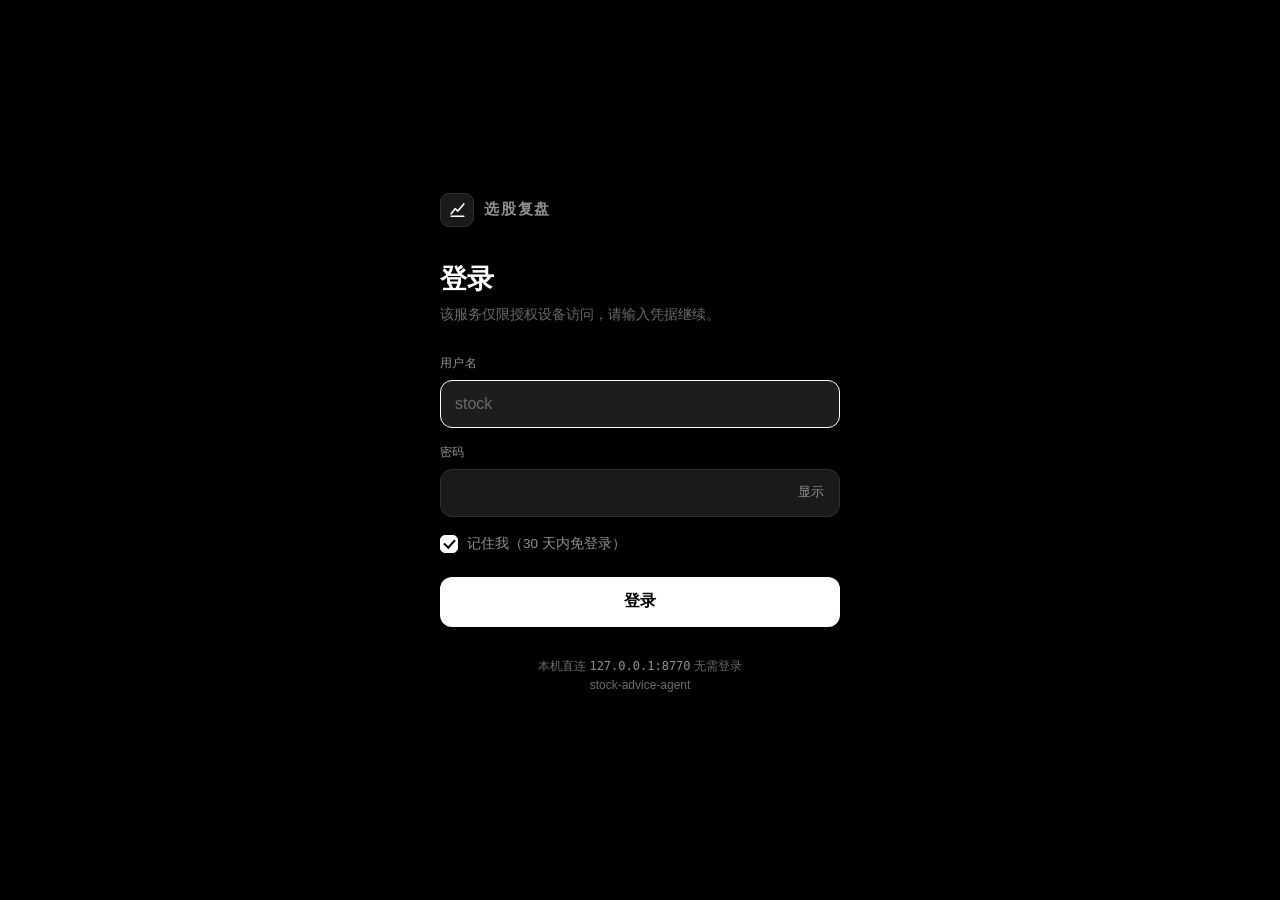
<file: apps/bff/web/login.html>
<!DOCTYPE html>
<html lang="zh-CN">
<head>
<meta charset="utf-8">
<meta name="viewport" content="width=device-width, initial-scale=1, viewport-fit=cover">
<meta name="robots" content="noindex, nofollow">
<title>登录 · 选股复盘</title>
<meta name="theme-color" content="#000000">
<link rel="icon" type="image/png" href="/static/icons/icon-192.png">
<style>
  /* 与 web/app.css 同一套 token（Orbix Dark Trader）：明度分层、无阴影、2px 线性图标 */
  :root {
    --bg-canvas: #000000;
    --bg-sheet: #1a1a1a;
    --bg-surface: #1d1d1d;
    --bg-raised: #2e2e2e;

    --line: #1f1f1f;
    --line-strong: #303030;
    --line-focus: #fafafa;

    --t1: #ffffff;
    --t2: #fafafa;
    --t3: #909090;
    --t4: #6b6b6b;

    --rise: #ca4064;
    --rise-text: #e0546f;

    --radius: 12px;
    --ease: cubic-bezier(.22, .61, .36, 1);
  }

  * { box-sizing: border-box; -webkit-tap-highlight-color: transparent; }

  html, body {
    margin: 0;
    height: 100%;
    background: var(--bg-canvas);
    color: var(--t1);
    font-family: -apple-system, BlinkMacSystemFont, "SF Pro Text", "PingFang SC",
                 "Helvetica Neue", Arial, sans-serif;
    -webkit-font-smoothing: antialiased;
  }

  body {
    display: flex;
    padding: calc(24px + env(safe-area-inset-top)) calc(20px + env(safe-area-inset-right))
             calc(24px + env(safe-area-inset-bottom)) calc(20px + env(safe-area-inset-left));
  }

  /* 用 margin:auto 而不是 align-items:center ——
     屏幕比内容矮时，flex 居中会把顶部裁掉，margin:auto 则会自然退化为可滚动。 */
  .shell { width: 100%; max-width: 400px; margin: auto; }

  /* ── 品牌 ── */
  .brand { display: flex; align-items: center; gap: 10px; margin-bottom: 34px; }
  .mark {
    width: 34px; height: 34px;
    display: grid; place-items: center;
    border: 1px solid var(--line-strong);
    border-radius: 9px;
    background: var(--bg-sheet);
  }
  .mark svg { width: 19px; height: 19px; stroke: var(--t1); }
  .wordmark {
    font-size: 15px; font-weight: 600; letter-spacing: .12em; color: var(--t3);
  }

  h1 {
    margin: 0 0 8px;
    font-size: 27px; font-weight: 700; letter-spacing: -.01em; color: var(--t1);
  }
  .sub {
    margin: 0 0 30px;
    font-size: 13.5px; line-height: 1.5; color: var(--t4);
  }

  /* ── 表单 ── */
  .field { margin-bottom: 16px; }
  .field label {
    display: block; margin-bottom: 8px;
    font-size: 12px; font-weight: 500; letter-spacing: .04em; color: var(--t3);
  }
  .input-wrap { position: relative; }
  input[type="text"], input[type="password"] {
    width: 100%; height: 48px;
    padding: 0 14px;
    font-size: 16px;            /* 16px 避免 iOS 聚焦时自动放大 */
    color: var(--t1);
    background: var(--bg-sheet);
    border: 1px solid var(--line-strong);
    border-radius: var(--radius);
    outline: none;
    transition: border-color .16s var(--ease), background .16s var(--ease);
  }
  input[type="password"] { padding-right: 62px; }
  input::placeholder { color: var(--t4); }
  input:focus {
    border-color: var(--line-focus);
    background: var(--bg-surface);
  }

  .peek {
    position: absolute; right: 4px; top: 4px;
    height: 40px; padding: 0 12px;
    font-size: 12.5px; color: var(--t3);
    background: transparent; border: 0; border-radius: 9px;
    cursor: pointer;
  }
  .peek:hover { color: var(--t1); background: var(--bg-raised); }

  /* ── 记住我 ── */
  .remember {
    display: flex; align-items: center; gap: 9px;
    margin: 18px 0 24px;
    font-size: 13.5px; color: var(--t3);
    cursor: pointer; user-select: none;
  }
  .remember input {
    appearance: none; -webkit-appearance: none;
    width: 18px; height: 18px; margin: 0;
    border: 1px solid var(--line-strong);
    border-radius: 5px;
    background: var(--bg-sheet);
    cursor: pointer;
    position: relative;
    transition: border-color .16s var(--ease), background .16s var(--ease);
  }
  .remember input:checked {
    background: var(--t1);
    border-color: var(--t1);
  }
  .remember input:checked::after {
    content: "";
    position: absolute; left: 5px; top: 1.5px;
    width: 5px; height: 9px;
    border: 2px solid var(--bg-canvas);
    border-top: 0; border-left: 0;
    transform: rotate(42deg);
  }

  /* ── 错误提示（不用弹框） ── */
  .err {
    display: none;
    align-items: flex-start; gap: 9px;
    margin: 0 0 18px;
    padding: 11px 13px;
    font-size: 13px; line-height: 1.45;
    color: var(--rise-text);
    background: rgba(202, 64, 100, .12);
    border: 1px solid rgba(202, 64, 100, .38);
    border-radius: 10px;
  }
  .err.show { display: flex; }
  .err svg { width: 15px; height: 15px; flex: 0 0 auto; margin-top: 1px; stroke: var(--rise-text); }

  /* ── 提交 ── */
  button[type="submit"] {
    width: 100%; height: 50px;
    font-size: 16px; font-weight: 600;
    color: var(--bg-canvas);
    background: var(--t1);
    border: 0; border-radius: var(--radius);
    cursor: pointer;
    transition: opacity .16s var(--ease), transform .1s var(--ease);
  }
  button[type="submit"]:hover { opacity: .88; }
  button[type="submit"]:active { transform: scale(.988); }
  button[type="submit"]:disabled { opacity: .45; cursor: default; }

  .foot {
    margin-top: 30px;
    font-size: 12px; line-height: 1.6; color: var(--t4);
    text-align: center;
  }
  .foot code {
    font-family: ui-monospace, SFMono-Regular, Menlo, monospace;
    color: var(--t3);
  }

  @media (prefers-reduced-motion: reduce) {
    * { transition: none !important; }
  }
</style>
</head>
<body>
<div class="shell">

  <div class="brand">
    <div class="mark" aria-hidden="true">
      <svg viewBox="0 0 24 24" fill="none" stroke-width="2" stroke-linecap="round" stroke-linejoin="round">
        <path d="M4 17.5 9 11l3.5 3L20 5"/>
        <path d="M4 20.5h16"/>
      </svg>
    </div>
    <div class="wordmark">选股复盘</div>
  </div>

  <h1>登录</h1>
  <p class="sub">该服务仅限授权设备访问，请输入凭据继续。</p>

  <div class="err" id="err" role="alert" aria-live="polite">
    <svg viewBox="0 0 24 24" fill="none" stroke-width="2" stroke-linecap="round" stroke-linejoin="round">
      <path d="M12 3.5 21 19.5H3z"/><path d="M12 9.5v4.5M12 17h.01"/>
    </svg>
    <span id="err-text"></span>
  </div>

  <form id="form" method="post" action="/login" novalidate>
    <input type="hidden" name="next" id="next" value="/">

    <div class="field">
      <label for="username">用户名</label>
      <div class="input-wrap">
        <input type="text" id="username" name="username" placeholder="stock"
               autocomplete="username" autocapitalize="none" autocorrect="off"
               spellcheck="false" enterkeyhint="next">
      </div>
    </div>

    <div class="field">
      <label for="password">密码</label>
      <div class="input-wrap">
        <input type="password" id="password" name="password"
               autocomplete="current-password" enterkeyhint="go">
        <button type="button" class="peek" id="peek" aria-label="显示密码">显示</button>
      </div>
    </div>

    <label class="remember" for="remember">
      <input type="checkbox" id="remember" name="remember" value="1" checked>
      记住我（30 天内免登录）
    </label>

    <button type="submit" id="submit">登录</button>
  </form>

  <p class="foot">
    本机直连 <code>127.0.0.1:8770</code> 无需登录<br>
    stock-advice-agent
  </p>
</div>

<script>
(function () {
  var params = new URLSearchParams(location.search);
  var form = document.getElementById("form");
  var errBox = document.getElementById("err");
  var errText = document.getElementById("err-text");
  var pwd = document.getElementById("password");
  var user = document.getElementById("username");
  var peek = document.getElementById("peek");
  var submit = document.getElementById("submit");

  // next：只接受站内相对路径，和服务端 _safe_next 保持一致
  var next = params.get("next") || "/";
  if (next.charAt(0) !== "/" || next.slice(0, 2) === "//") next = "/";
  document.getElementById("next").value = next;

  // 错误用内联提示，不弹 alert
  var err = params.get("err");
  var msg = "";
  if (err === "bad") {
    msg = "用户名或密码不正确，请重试。";
  } else if (err === "locked") {
    var wait = parseInt(params.get("wait") || "0", 10);
    msg = wait > 0
      ? "尝试次数过多，请约 " + Math.ceil(wait / 60) + " 分钟后再试。"
      : "尝试次数过多，请稍后再试。";
  }
  if (msg) {
    errText.textContent = msg;
    errBox.classList.add("show");
  }

  // 有错误时优先聚焦密码框，否则聚焦用户名
  (msg ? pwd : user).focus({ preventScroll: true });

  peek.addEventListener("click", function () {
    var show = pwd.type === "password";
    pwd.type = show ? "text" : "password";
    peek.textContent = show ? "隐藏" : "显示";
    peek.setAttribute("aria-label", show ? "隐藏密码" : "显示密码");
    pwd.focus({ preventScroll: true });
  });

  form.addEventListener("submit", function (e) {
    if (!pwd.value) {
      e.preventDefault();
      errText.textContent = "请输入密码。";
      errBox.classList.add("show");
      pwd.focus({ preventScroll: true });
      return;
    }
    submit.disabled = true;
    submit.textContent = "验证中…";
  });
})();
</script>
</body>
</html>
</file>
<file: design/bridge-export/stock/design/v1 主界面/styles.css>
html,
body {
  margin: 0;
  font-family: -apple-system, BlinkMacSystemFont, "Helvetica Neue", Helvetica, Arial, sans-serif;
  font-synthesis-weight: none;
  background: transparent;
  box-sizing: border-box;
  overflow: hidden;
}

.content-layer {
  position: relative;
  z-index: 0;
}

.frame,
.shape,
.text,
.svg-container,
.mask-container {
  box-sizing: border-box;
  position: relative;
  z-index: 0;
}

.svg-container>svg {
  display: block;
  width: 100%;
  height: 100%;
  shape-rendering: geometricPrecision;
}

.svg-container>img {
  display: block;
  width: 100%;
  height: 100%;
}

.flex {
  display: flex;
}

.flex-col {
  flex-direction: column;
}

.justify-center {
  justify-content: center;
}

.justify-end {
  justify-content: flex-end;
}

.justify-between {
  justify-content: space-between;
}

.items-start {
  align-items: flex-start;
}

.items-center {
  align-items: center;
}

.items-end {
  align-items: flex-end;
}

.self-stretch {
  align-self: stretch;
}

.grow {
  flex-grow: 1;
}

.min-w-0 {
  min-width: 0px;
}

.min-h-0 {
  min-height: 0px;
}

.absolute {
  position: absolute;
}

.relative {
  position: relative;
}

.box-border {
  box-sizing: border-box;
}

.text-left {
  text-align: left;
}

.text-center {
  text-align: center;
}

.whitespace-pre {
  white-space: pre;
}

.whitespace-pre-wrap {
  white-space: pre-wrap;
}

.overflow-hidden {
  overflow: hidden;
}

.gap-\[10px\] {
  gap: 10px;
}

.gap-\[8px\] {
  gap: 8px;
}

.gap-\[6px\] {
  gap: 6px;
}

.gap-\[4px\] {
  gap: 4px;
}

.gap-\[14px\] {
  gap: 14px;
}

.gap-\[12px\] {
  gap: 12px;
}

.gap-\[16px\] {
  gap: 16px;
}

.gap-\[2px\] {
  gap: 2px;
}

.gap-\[3px\] {
  gap: 3px;
}

.gap-\[1px\] {
  gap: 1px;
}

.rounded-\[999px\] {
  border-radius: 999px;
}

.text-\[14px\] {
  font-size: 14px;
}

.text-\[13px\] {
  font-size: 13px;
}

.text-\[15px\] {
  font-size: 15px;
}

.text-\[9px\] {
  font-size: 9px;
}

.text-\[10px\] {
  font-size: 10px;
}

.text-\[22px\] {
  font-size: 22px;
}

.text-\[12px\] {
  font-size: 12px;
}

.text-\[11px\] {
  font-size: 11px;
}

.text-\[16px\] {
  font-size: 16px;
}

.text-\[8px\] {
  font-size: 8px;
}

.text-\[28px\] {
  font-size: 28px;
}

.text-\[18px\] {
  font-size: 18px;
}

.text-\[20px\] {
  font-size: 20px;
}

.font-normal {
  font-weight: 400;
}

.font-medium {
  font-weight: 500;
}

.font-semibold {
  font-weight: 600;
}

.font-bold {
  font-weight: 700;
}

.h-\[844px\] {
  height: 844px;
}

.w-\[390px\] {
  width: 390px;
}

.h-\[860px\] {
  height: 860px;
}

.h-\[44px\] {
  height: 44px;
}

.h-\[540px\] {
  height: 540px;
}

.h-\[72px\] {
  height: 72px;
}

.h-\[629px\] {
  height: 629px;
}

.h-\[599px\] {
  height: 599px;
}

.h-\[678px\] {
  height: 678px;
}

.w-\[1200px\] {
  width: 1200px;
}

.h-\[423px\] {
  height: 423px;
}

.h-\[666px\] {
  height: 666px;
}

.h-\[668px\] {
  height: 668px;
}

.w-\[76px\] {
  width: 76px;
}

.h-\[155px\] {
  height: 155px;
}

.h-\[48px\] {
  height: 48px;
}

.w-\[114px\] {
  width: 114px;
}

.w-\[22px\] {
  width: 22px;
}

.w-\[226px\] {
  width: 226px;
}

.w-\[64px\] {
  width: 64px;
}

.h-\[20px\] {
  height: 20px;
}

.w-\[20px\] {
  width: 20px;
}

.w-\[48px\] {
  width: 48px;
}

.w-\[216px\] {
  width: 216px;
}

.w-\[56px\] {
  width: 56px;
}

.h-\[88px\] {
  height: 88px;
}

.w-\[358px\] {
  width: 358px;
}

.h-\[40px\] {
  height: 40px;
}

.w-\[174px\] {
  width: 174px;
}

.w-\[341px\] {
  width: 341px;
}

.w-\[105\.33px\] {
  width: 105.33px;
}

.h-\[6px\] {
  height: 6px;
}

.w-\[270px\] {
  width: 270px;
}

.h-\[28px\] {
  height: 28px;
}

.w-\[46px\] {
  width: 46px;
}

.w-\[310px\] {
  width: 310px;
}

.w-\[83px\] {
  width: 83px;
}

.w-\[332px\] {
  width: 332px;
}

.w-\[162px\] {
  width: 162px;
}

.h-\[36px\] {
  height: 36px;
}

.w-\[159px\] {
  width: 159px;
}

.w-\[161px\] {
  width: 161px;
}

.left-\[0px\] {
  left: 0px;
}

.top-\[0px\] {
  top: 0px;
}

.left-\[430px\] {
  left: 430px;
}

.left-\[860px\] {
  left: 860px;
}

.left-\[1290px\] {
  left: 1290px;
}

.left-\[1720px\] {
  left: 1720px;
}

.left-\[2150px\] {
  left: 2150px;
}

.left-\[2580px\] {
  left: 2580px;
}

.left-\[3010px\] {
  left: 3010px;
}

.left-\[3440px\] {
  left: 3440px;
}

.left-\[3870px\] {
  left: 3870px;
}

.left-\[4300px\] {
  left: 4300px;
}

.left-\[4890px\] {
  left: 4890px;
}

.left-\[4730px\] {
  left: 4730px;
}

.top-\[980px\] {
  top: 980px;
}

.top-\[880px\] {
  top: 880px;
}

.top-\[940px\] {
  top: 940px;
}

.px-\[24px\] {
  padding-left: 24px;
  padding-right: 24px;
}

.pb-\[12px\] {
  padding-bottom: 12px;
}

.pl-\[16px\] {
  padding-left: 16px;
}

.pr-\[16px\] {
  padding-right: 16px;
}

.pt-\[8px\] {
  padding-top: 8px;
}

.pb-\[8px\] {
  padding-bottom: 8px;
}

.pt-\[4px\] {
  padding-top: 4px;
}

.pb-\[20px\] {
  padding-bottom: 20px;
}

.pl-\[4px\] {
  padding-left: 4px;
}

.pr-\[4px\] {
  padding-right: 4px;
}

.pb-\[10px\] {
  padding-bottom: 10px;
}

.pt-\[6px\] {
  padding-top: 6px;
}

.pt-\[24px\] {
  padding-top: 24px;
}

.pb-\[24px\] {
  padding-bottom: 24px;
}

.pt-\[12px\] {
  padding-top: 12px;
}

.pl-\[20px\] {
  padding-left: 20px;
}

.pr-\[20px\] {
  padding-right: 20px;
}

.px-\[16px\] {
  padding-left: 16px;
  padding-right: 16px;
}

.py-\[8px\] {
  padding-top: 8px;
  padding-bottom: 8px;
}

.px-\[8px\] {
  padding-left: 8px;
  padding-right: 8px;
}

.py-\[4px\] {
  padding-top: 4px;
  padding-bottom: 4px;
}

.px-\[20px\] {
  padding-left: 20px;
  padding-right: 20px;
}

.px-\[10px\] {
  padding-left: 10px;
  padding-right: 10px;
}

.px-\[12px\] {
  padding-left: 12px;
  padding-right: 12px;
}

.pb-\[2px\] {
  padding-bottom: 2px;
}

.py-\[10px\] {
  padding-top: 10px;
  padding-bottom: 10px;
}

.px-\[4px\] {
  padding-left: 4px;
  padding-right: 4px;
}

.p-\[12px\] {
  padding: 12px;
}

.px-\[14px\] {
  padding-left: 14px;
  padding-right: 14px;
}

.py-\[12px\] {
  padding-top: 12px;
  padding-bottom: 12px;
}

.py-\[14px\] {
  padding-top: 14px;
  padding-bottom: 14px;
}

.py-\[36px\] {
  padding-top: 36px;
  padding-bottom: 36px;
}

.py-\[16px\] {
  padding-top: 16px;
  padding-bottom: 16px;
}

.py-\[28px\] {
  padding-top: 28px;
  padding-bottom: 28px;
}

.py-\[48px\] {
  padding-top: 48px;
  padding-bottom: 48px;
}

.py-\[6px\] {
  padding-top: 6px;
  padding-bottom: 6px;
}

.p-\[14px\] {
  padding: 14px;
}

.px-\[5px\] {
  padding-left: 5px;
  padding-right: 5px;
}

.py-\[1px\] {
  padding-top: 1px;
  padding-bottom: 1px;
}

.px-\[6px\] {
  padding-left: 6px;
  padding-right: 6px;
}

.py-\[2px\] {
  padding-top: 2px;
  padding-bottom: 2px;
}

.text-\[rgb\(148\,163\,184\)\] {
  color: rgb(148, 163, 184);
}

.text-\[rgb\(100\,116\,139\)\] {
  color: rgb(100, 116, 139);
}

.text-\[rgb\(232\,238\,247\)\] {
  color: rgb(232, 238, 247);
}

.text-\[rgb\(92\,107\,130\)\] {
  color: rgb(92, 107, 130);
}

.text-\[rgb\(71\,85\,105\)\] {
  color: rgb(71, 85, 105);
}

.text-\[rgb\(139\,155\,180\)\] {
  color: rgb(139, 155, 180);
}

.text-\[rgba\(255\,255\,255\,0\.4\)\] {
  color: rgba(255, 255, 255, 0.4);
}

.text-\[rgb\(239\,68\,68\)\] {
  color: rgb(239, 68, 68);
}

.text-\[rgb\(245\,158\,11\)\] {
  color: rgb(245, 158, 11);
}

.text-\[rgb\(59\,130\,246\)\] {
  color: rgb(59, 130, 246);
}

.text-\[rgb\(255\,255\,255\)\] {
  color: rgb(255, 255, 255);
}

.text-\[rgb\(11\,15\,20\)\] {
  color: rgb(11, 15, 20);
}

.text-\[rgb\(34\,197\,94\)\] {
  color: rgb(34, 197, 94);
}

.opacity-\[0\.85\] {
  opacity: 0.85;
}

.z-\[1\] {
  z-index: 1;
}

.z-\[2\] {
  z-index: 2;
}

.z-\[3\] {
  z-index: 3;
}

.z-\[4\] {
  z-index: 4;
}

.z-\[5\] {
  z-index: 5;
}

.z-\[6\] {
  z-index: 6;
}

[data-figma-render] .fr-k12en5 {
  background: rgb(11, 15, 20)
}
</file>
<file: design/bridge-export/stock/design/复盘 v1/styles.css>
html,
body {
  margin: 0;
  font-family: -apple-system, BlinkMacSystemFont, "Helvetica Neue", Helvetica, Arial, sans-serif;
  font-synthesis-weight: none;
  background: transparent;
  box-sizing: border-box;
  overflow: hidden;
}

.content-layer {
  position: relative;
  z-index: 0;
}

.frame,
.shape,
.text,
.svg-container,
.mask-container {
  box-sizing: border-box;
  position: relative;
  z-index: 0;
}

.svg-container>svg {
  display: block;
  width: 100%;
  height: 100%;
  shape-rendering: geometricPrecision;
}

.svg-container>img {
  display: block;
  width: 100%;
  height: 100%;
}

.flex {
  display: flex;
}

.flex-col {
  flex-direction: column;
}

.flex-wrap {
  flex-wrap: wrap;
}

.justify-center {
  justify-content: center;
}

.justify-between {
  justify-content: space-between;
}

.items-start {
  align-items: flex-start;
}

.items-center {
  align-items: center;
}

.items-end {
  align-items: flex-end;
}

.self-stretch {
  align-self: stretch;
}

.grow {
  flex-grow: 1;
}

.basis-auto {
  flex-basis: auto;
}

.min-w-0 {
  min-width: 0px;
}

.min-h-0 {
  min-height: 0px;
}

.absolute {
  position: absolute;
}

.relative {
  position: relative;
}

.box-border {
  box-sizing: border-box;
}

.text-left {
  text-align: left;
}

.whitespace-pre {
  white-space: pre;
}

.whitespace-pre-wrap {
  white-space: pre-wrap;
}

.overflow-hidden {
  overflow: hidden;
}

.gap-\[10px\] {
  gap: 10px;
}

.gap-\[12px\] {
  gap: 12px;
}

.gap-\[8px\] {
  gap: 8px;
}

.gap-\[6px\] {
  gap: 6px;
}

.gap-\[4px\] {
  gap: 4px;
}

.gap-\[2px\] {
  gap: 2px;
}

.gap-\[3px\] {
  gap: 3px;
}

.text-\[12px\] {
  font-size: 12px;
}

.text-\[14px\] {
  font-size: 14px;
}

.text-\[10px\] {
  font-size: 10px;
}

.text-\[18px\] {
  font-size: 18px;
}

.text-\[11px\] {
  font-size: 11px;
}

.text-\[16px\] {
  font-size: 16px;
}

.text-\[20px\] {
  font-size: 20px;
}

.text-\[13px\] {
  font-size: 13px;
}

.text-\[22px\] {
  font-size: 22px;
}

.text-\[9px\] {
  font-size: 9px;
}

.text-\[8px\] {
  font-size: 8px;
}

.font-normal {
  font-weight: 400;
}

.font-medium {
  font-weight: 500;
}

.font-semibold {
  font-weight: 600;
}

.font-bold {
  font-weight: 700;
}

.gap-y-\[6px\] {
  row-gap: 6px;
}

.h-\[844px\] {
  height: 844px;
}

.w-\[390px\] {
  width: 390px;
}

.h-\[632px\] {
  height: 632px;
}

.h-\[72px\] {
  height: 72px;
}

.h-\[643px\] {
  height: 643px;
}

.h-\[681px\] {
  height: 681px;
}

.h-\[678px\] {
  height: 678px;
}

.h-\[674px\] {
  height: 674px;
}

.w-\[1200px\] {
  width: 1200px;
}

.h-\[427px\] {
  height: 427px;
}

.w-\[342px\] {
  width: 342px;
}

.w-\[318px\] {
  width: 318px;
}

.w-\[76px\] {
  width: 76px;
}

.h-\[287px\] {
  height: 287px;
}

.h-\[56px\] {
  height: 56px;
}

.w-\[291px\] {
  width: 291px;
}

.w-\[312px\] {
  width: 312px;
}

.w-\[320px\] {
  width: 320px;
}

.h-\[20px\] {
  height: 20px;
}

.w-\[20px\] {
  width: 20px;
}

.w-\[338px\] {
  width: 338px;
}

.w-\[317px\] {
  width: 317px;
}

.w-\[175px\] {
  width: 175px;
}

.w-\[176px\] {
  width: 176px;
}

.w-\[174px\] {
  width: 174px;
}

.w-\[358px\] {
  width: 358px;
}

.w-\[356px\] {
  width: 356px;
}

.w-\[173px\] {
  width: 173px;
}

.w-\[284px\] {
  width: 284px;
}

.w-\[104px\] {
  width: 104px;
}

.w-\[160px\] {
  width: 160px;
}

.w-\[48px\] {
  width: 48px;
}

.w-\[56px\] {
  width: 56px;
}

.w-\[52px\] {
  width: 52px;
}

.w-\[64px\] {
  width: 64px;
}

.h-\[6px\] {
  height: 6px;
}

.w-\[328px\] {
  width: 328px;
}

.w-\[336px\] {
  width: 336px;
}

.h-\[18px\] {
  height: 18px;
}

.w-\[18px\] {
  width: 18px;
}

.left-\[0px\] {
  left: 0px;
}

.top-\[0px\] {
  top: 0px;
}

.left-\[430px\] {
  left: 430px;
}

.left-\[860px\] {
  left: 860px;
}

.left-\[1290px\] {
  left: 1290px;
}

.left-\[1720px\] {
  left: 1720px;
}

.left-\[2150px\] {
  left: 2150px;
}

.left-\[2580px\] {
  left: 2580px;
}

.left-\[3010px\] {
  left: 3010px;
}

.left-\[3440px\] {
  left: 3440px;
}

.top-\[900px\] {
  top: 900px;
}

.top-\[417px\] {
  top: 417px;
}

.left-\[24px\] {
  left: 24px;
}

.top-\[96px\] {
  top: 96px;
}

.left-\[36px\] {
  left: 36px;
}

.top-\[260px\] {
  top: 260px;
}

.pb-\[8px\] {
  padding-bottom: 8px;
}

.pl-\[20px\] {
  padding-left: 20px;
}

.pr-\[20px\] {
  padding-right: 20px;
}

.pt-\[14px\] {
  padding-top: 14px;
}

.pb-\[12px\] {
  padding-bottom: 12px;
}

.pl-\[16px\] {
  padding-left: 16px;
}

.pr-\[16px\] {
  padding-right: 16px;
}

.pt-\[8px\] {
  padding-top: 8px;
}

.pb-\[20px\] {
  padding-bottom: 20px;
}

.pl-\[4px\] {
  padding-left: 4px;
}

.pr-\[4px\] {
  padding-right: 4px;
}

.pb-\[10px\] {
  padding-bottom: 10px;
}

.pt-\[4px\] {
  padding-top: 4px;
}

.pb-\[24px\] {
  padding-bottom: 24px;
}

.pt-\[16px\] {
  padding-top: 16px;
}

.px-\[14px\] {
  padding-left: 14px;
  padding-right: 14px;
}

.py-\[12px\] {
  padding-top: 12px;
  padding-bottom: 12px;
}

.px-\[16px\] {
  padding-left: 16px;
  padding-right: 16px;
}

.py-\[20px\] {
  padding-top: 20px;
  padding-bottom: 20px;
}

.p-\[14px\] {
  padding: 14px;
}

.px-\[12px\] {
  padding-left: 12px;
  padding-right: 12px;
}

.py-\[10px\] {
  padding-top: 10px;
  padding-bottom: 10px;
}

.py-\[4px\] {
  padding-top: 4px;
  padding-bottom: 4px;
}

.p-\[12px\] {
  padding: 12px;
}

.px-\[10px\] {
  padding-left: 10px;
  padding-right: 10px;
}

.py-\[6px\] {
  padding-top: 6px;
  padding-bottom: 6px;
}

.py-\[8px\] {
  padding-top: 8px;
  padding-bottom: 8px;
}

.py-\[16px\] {
  padding-top: 16px;
  padding-bottom: 16px;
}

.py-\[5px\] {
  padding-top: 5px;
  padding-bottom: 5px;
}

.pb-\[14px\] {
  padding-bottom: 14px;
}

.pl-\[12px\] {
  padding-left: 12px;
}

.pr-\[12px\] {
  padding-right: 12px;
}

.pt-\[10px\] {
  padding-top: 10px;
}

.px-\[8px\] {
  padding-left: 8px;
  padding-right: 8px;
}

.py-\[3px\] {
  padding-top: 3px;
  padding-bottom: 3px;
}

.py-\[14px\] {
  padding-top: 14px;
  padding-bottom: 14px;
}

.pt-\[2px\] {
  padding-top: 2px;
}

.px-\[4px\] {
  padding-left: 4px;
  padding-right: 4px;
}

.py-\[1px\] {
  padding-top: 1px;
  padding-bottom: 1px;
}

.px-\[6px\] {
  padding-left: 6px;
  padding-right: 6px;
}

.py-\[2px\] {
  padding-top: 2px;
  padding-bottom: 2px;
}

.text-\[rgb\(139\,155\,180\)\] {
  color: rgb(139, 155, 180);
}

.text-\[rgb\(232\,238\,247\)\] {
  color: rgb(232, 238, 247);
}

.text-\[rgb\(34\,197\,94\)\] {
  color: rgb(34, 197, 94);
}

.text-\[rgb\(245\,158\,11\)\] {
  color: rgb(245, 158, 11);
}

.text-\[rgb\(59\,130\,246\)\] {
  color: rgb(59, 130, 246);
}

.text-\[rgb\(92\,107\,130\)\] {
  color: rgb(92, 107, 130);
}

.text-\[rgb\(239\,68\,68\)\] {
  color: rgb(239, 68, 68);
}

.text-\[rgb\(11\,15\,20\)\] {
  color: rgb(11, 15, 20);
}

.opacity-\[0\.7\] {
  opacity: 0.7;
}

.opacity-\[0\.85\] {
  opacity: 0.85;
}

.z-\[1\] {
  z-index: 1;
}

.z-\[2\] {
  z-index: 2;
}

.z-\[3\] {
  z-index: 3;
}

.z-\[4\] {
  z-index: 4;
}

.z-\[5\] {
  z-index: 5;
}

.z-\[6\] {
  z-index: 6;
}

[data-figma-render] .fr-k12en5 {
  background: rgb(11, 15, 20)
}
</file>
